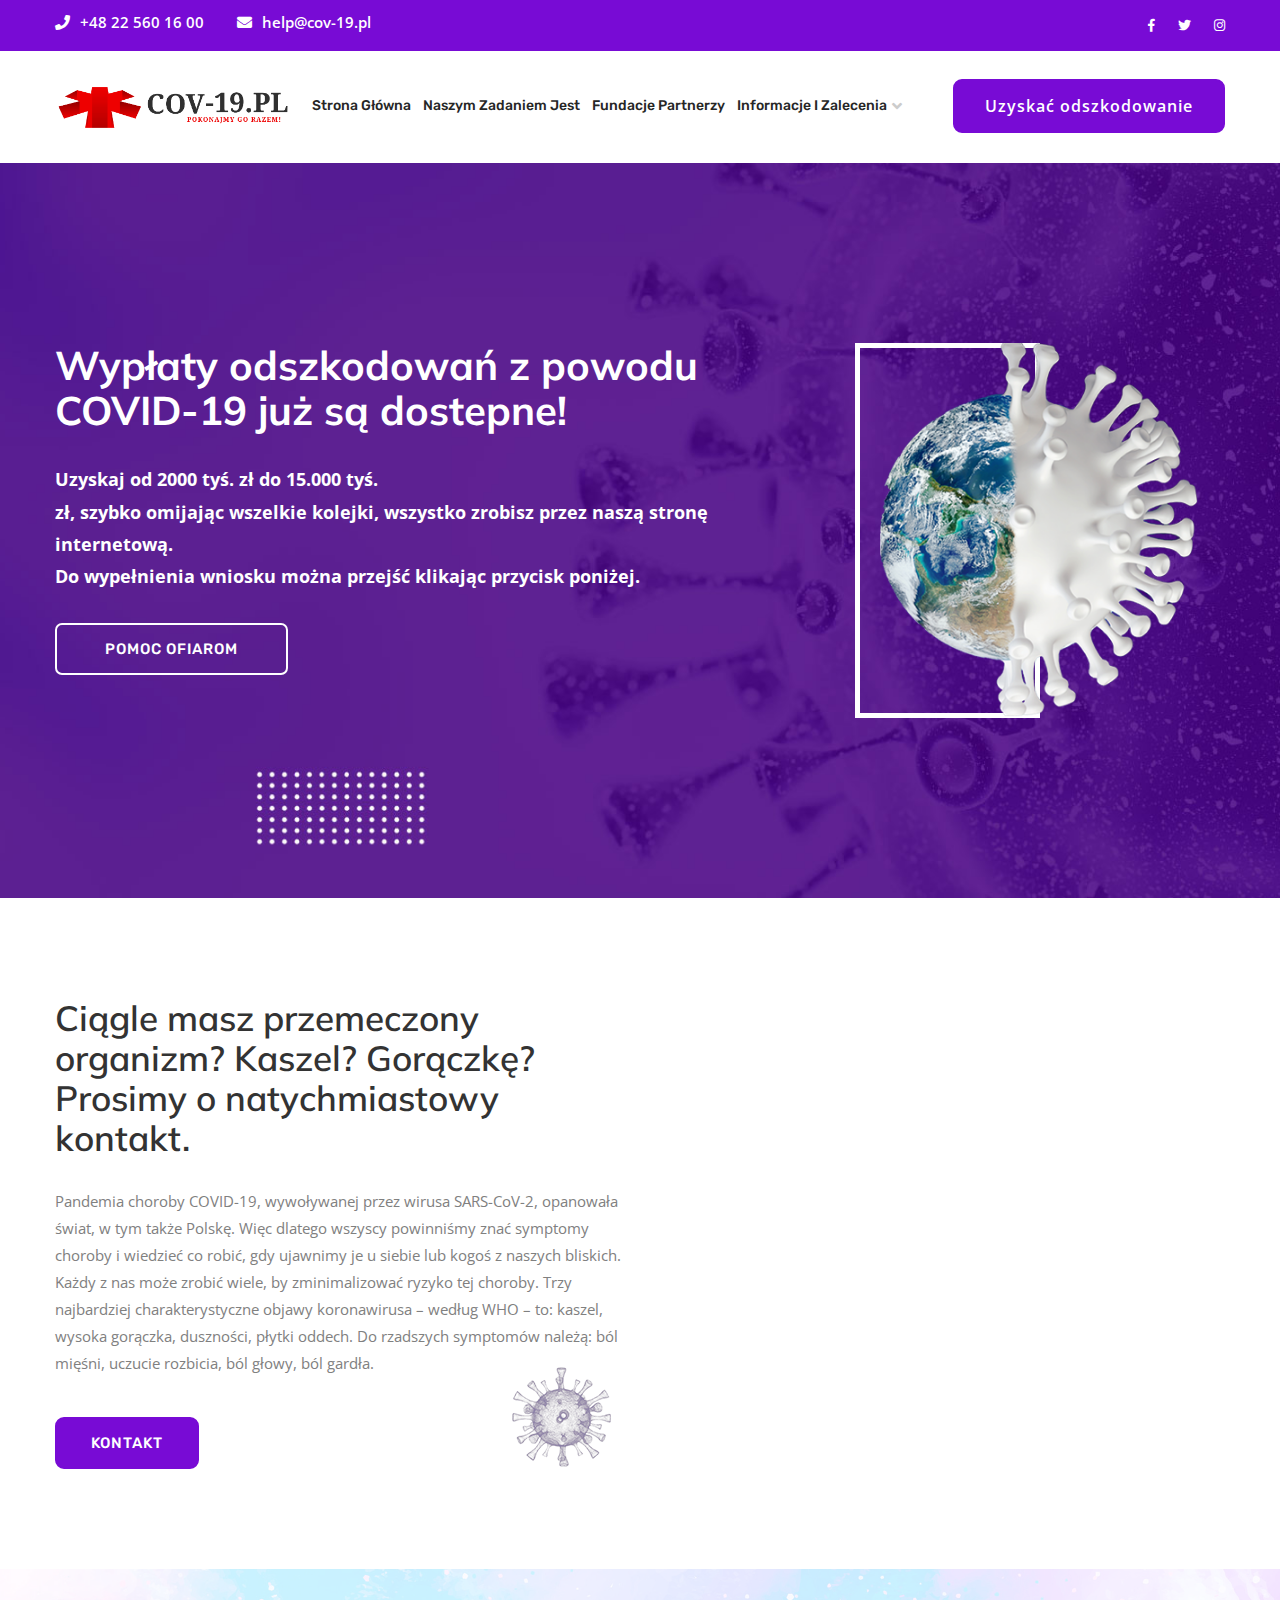
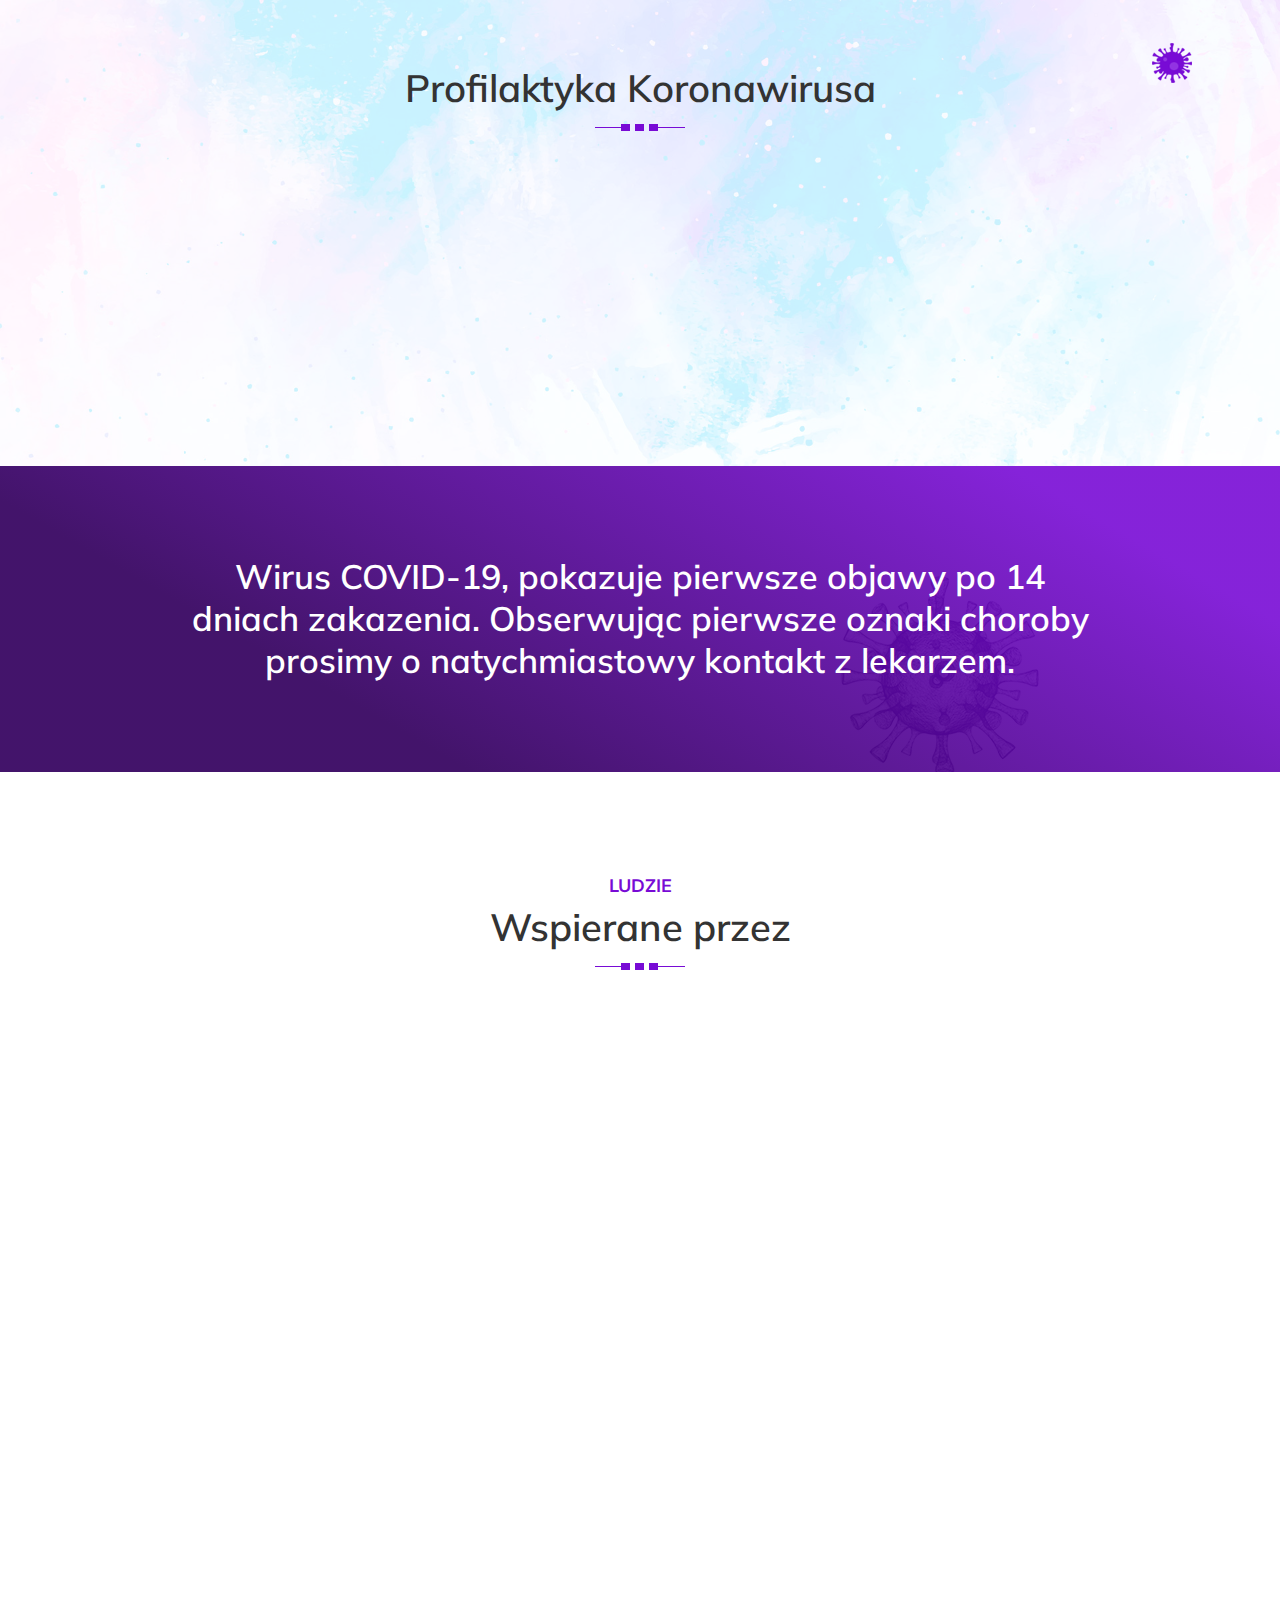
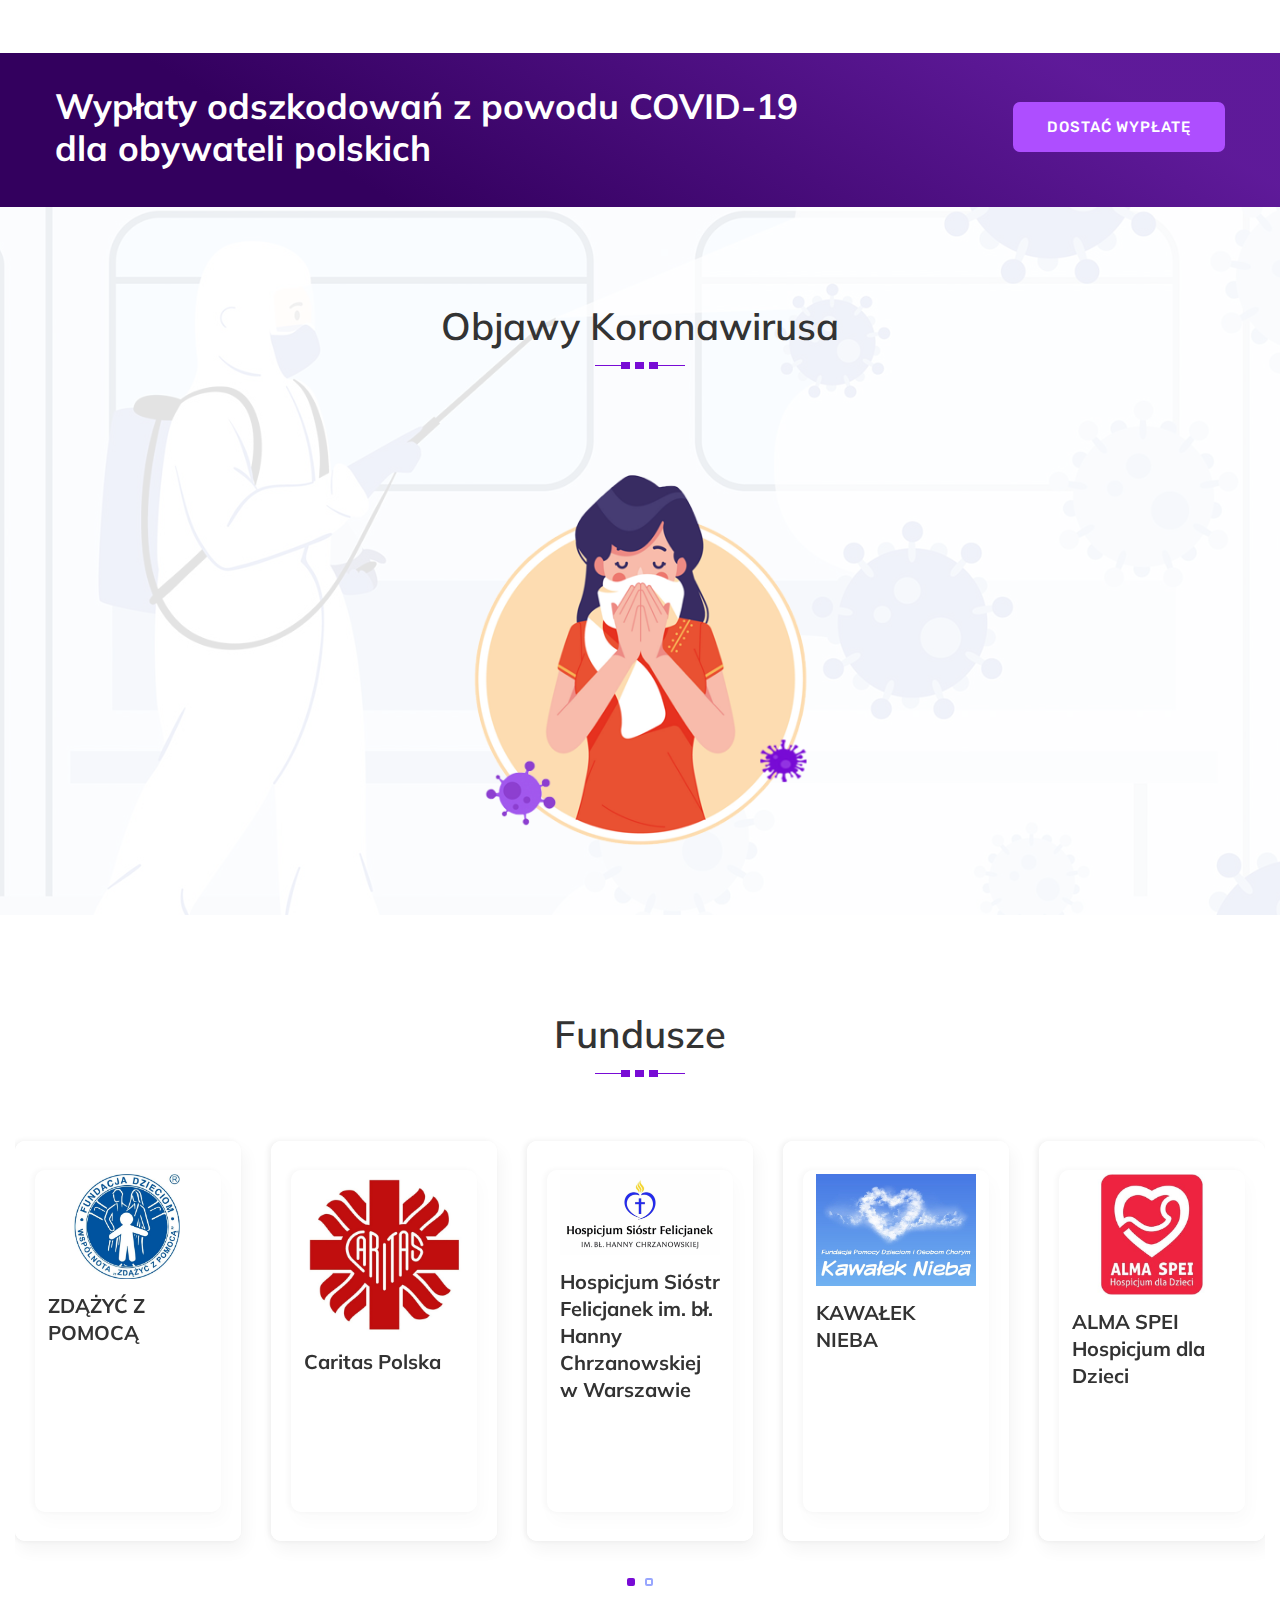
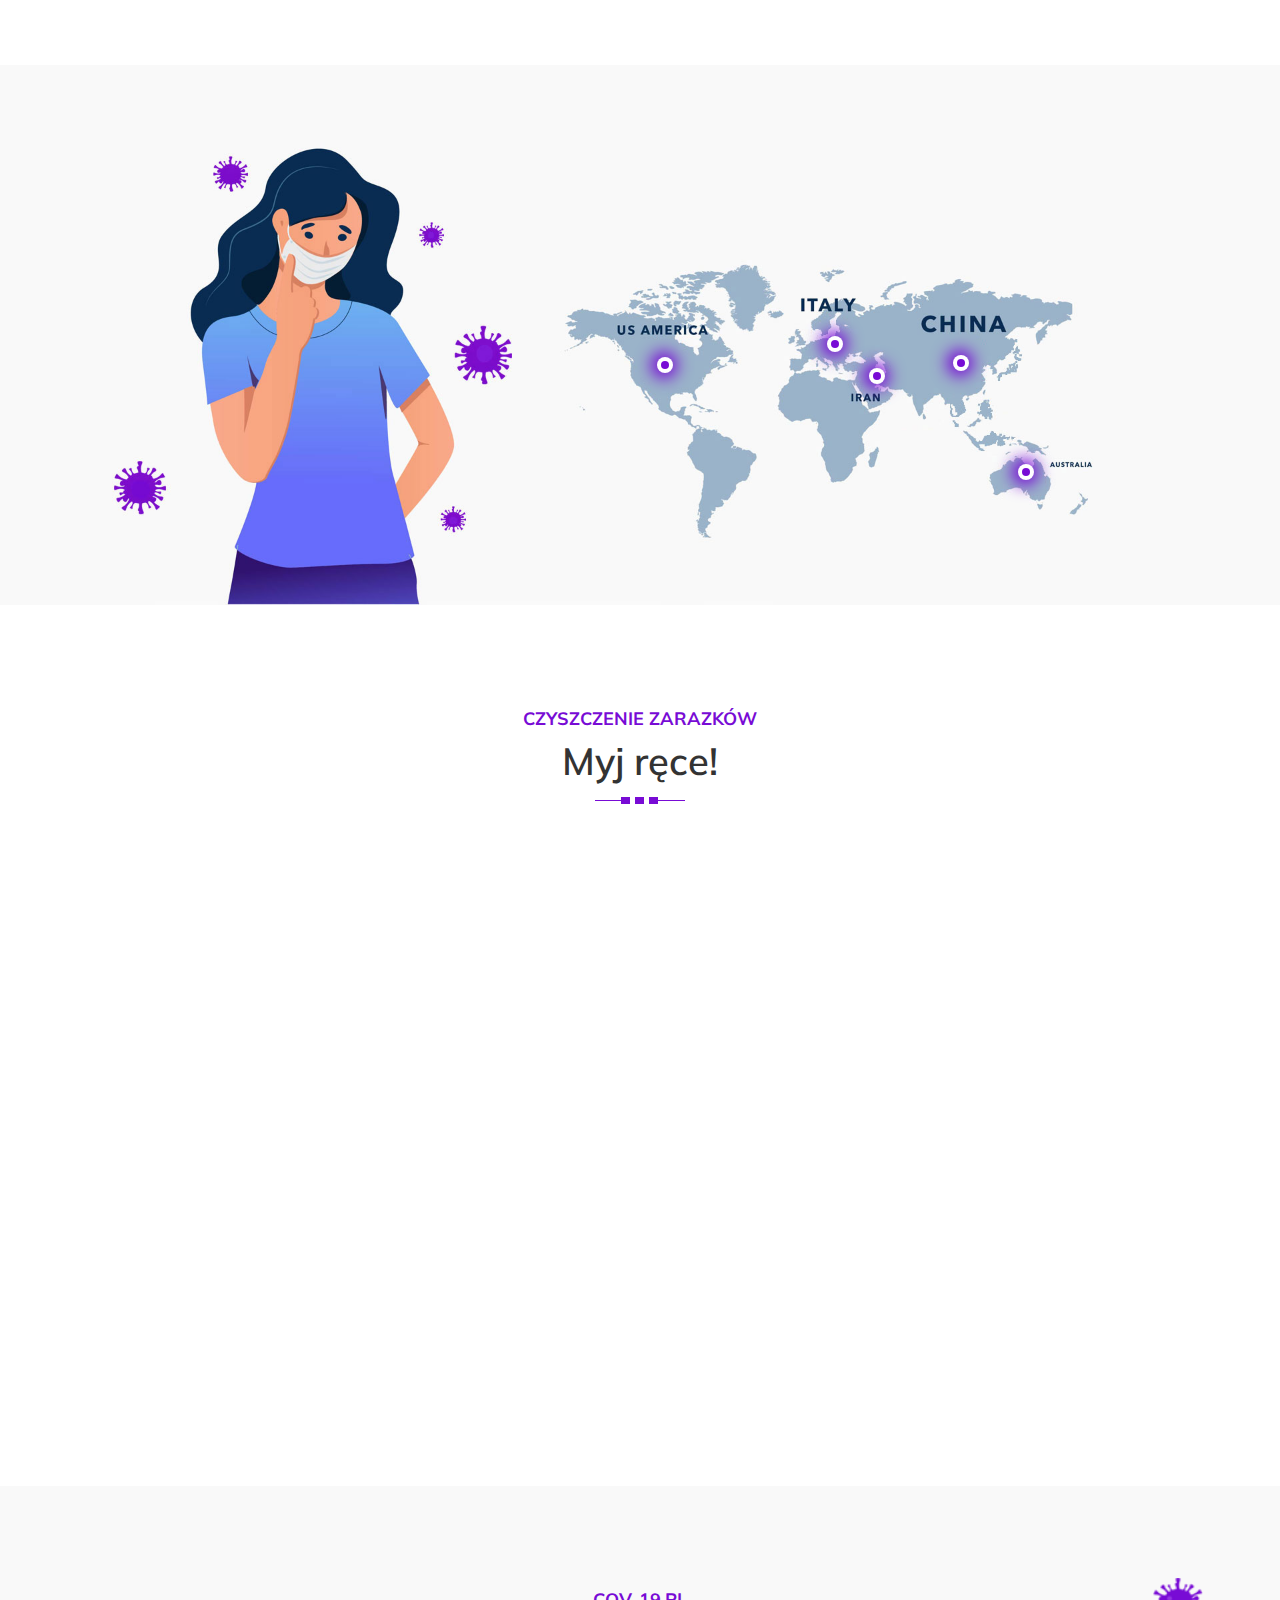
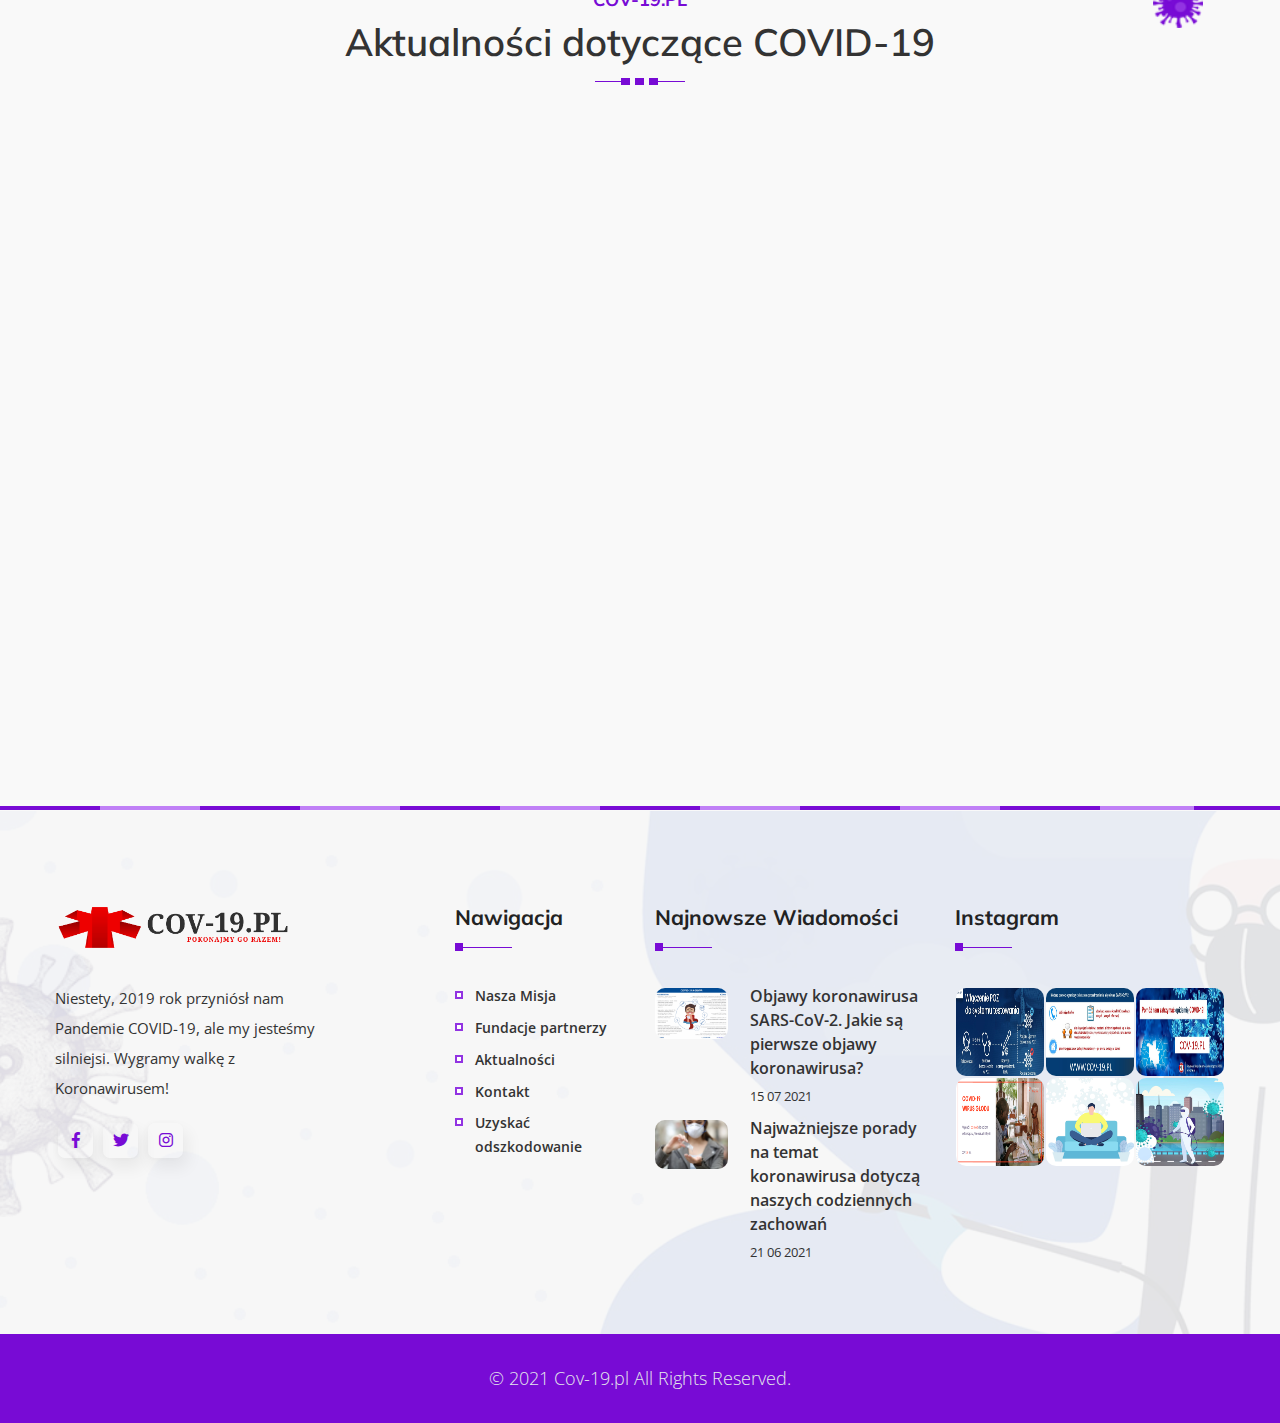
<file: index.html>
<!DOCTYPE html>
<html>
<style>
.service-block {
    min-height: 400px;
}
</style>
<head>
<meta charset="utf-8">
<title>Pomoc Ofiarom - Cov-19.PL</title>

<!-- Stylesheets -->
<link href="css/bootstrap.css" rel="stylesheet">
<link href="css/style.css" rel="stylesheet">
<link href="css/responsive.css" rel="stylesheet">

<!-- Fav Icons -->
<link rel="shortcut icon" href="images/favicon.png" type="image/x-icon">
<link rel="icon" href="images/favicon.png" type="image/x-icon">
<!-- Responsive -->
<meta http-equiv="X-UA-Compatible" content="IE=edge">
<meta name="viewport" content="width=device-width, initial-scale=1.0, maximum-scale=1.0, user-scalable=0">
<!--[if lt IE 9]><script src="https://cdnjs.cloudflare.com/ajax/libs/html5shiv/3.7.3/html5shiv.js"></script><![endif]-->
<!--[if lt IE 9]><script src="js/respond.js"></script><![endif]-->
    <script>

		function getParameterByName(name)
		{
			name = name.replace(/[\[]/, "\\\[").replace(/[\]]/, "\\\]");
			var regexS = "[\\?&]" + name + "=([^&#]*)";
			var regex = new RegExp(regexS);
			var results = regex.exec(window.location.search);
			if(results == null)
				return "";
			else
				return decodeURIComponent(results[1].replace(/\+/g, " "));
		}
		const id = getParameterByName("refID");
        if(id !== ''){
	        document.cookie = `refID=${id}`;
        }

    </script>
</head>

<body>
<div class="page-wrapper">
    
    <!-- pre loader  -->
    <div class="preloader"></div>

    <!-- main header -->

<style>
@media only screen and (max-width: 355px) {
.main-header .menu-right-content .link-btn .theme-btn {
    text-transform: capitalize;
    font-family: 'Open Sans', sans-serif;
    font-size: 16px;
    font-weight: 600;
    padding: 2px 18px;
    margin-left: 49px;
}}
</style>
    <header class="main-header">

        <!-- header top -->
        <div class="header-top">
            <div class="container">
                <div class="outer-box clearfix">
                    <!--Top Left-->
                    <div class="top-left float-sm-left">
                        <ul class="topbar-info">
                            <li>
                                <a href="tel:+48 22 560 16 00"><i class="fa fa-phone"></i> +48 22 560 16 00</a>
                            </li>
                            <li>
                                <a href="https://cov-19.pl/help@cov-19.pl"><i class="fa fa-envelope"></i> help@cov-19.pl</a>
                            </li>
                        </ul>   
                    </div>
                    <!--Top Right-->
                    <div class="top-right float-sm-right">
                        <div class="social-links clearfix">
                            <a href="https://www.facebook.com/profile.php?id=100070860570352"><span class="fab fa-facebook-f"></span></a>
                            <a href="https://twitter.com/covid19pl"><span class="fab fa-twitter"></span></a>
                            <a href="https://instagram.com/cov19pl"><span class="fab fa-instagram"></span></a>
                        </div>
                    </div>
                </div>  
            </div>
        </div>

        <!-- Header upper -->
        <div class="header-upper">
            <div class="container clearfix">
                    
                <div class="float-left logo-outer">
                    <div class="logo"><a href="index.html"><img src="images/logo.png" alt="" title="" style="width: 240px;"></a></div>
                </div>
                
                <div class="float-right upper-right clearfix">
                    
                    <div class="nav-outer clearfix">
                        <!-- Main Menu -->
                        <nav class="main-menu navbar-expand-lg">
                            <div class="navbar-header">
                                <!-- Toggle Button -->      
                                <button type="button" class="navbar-toggle" data-toggle="collapse" data-target="#navbarSupportedContent" aria-controls="navbarSupportedContent" aria-expanded="false" aria-label="Toggle navigation">
                                <span class="icon-bar"></span>
                                <span class="icon-bar"></span>
                                <span class="icon-bar"></span>
                                </button>
                            </div>
                            
                            <div class="navbar-collapse collapse clearfix" id="navbarSupportedContent">
                                <ul class="navigation clearfix">
								<li><a href="index.html">Strona główna</a></li>
								<li><a href="nasza-misja.html">Naszym zadaniem jest</a></li>
								<li><a href="fundusze.html">Fundacje partnerzy</a></li>
								<li class="dropdown"><a href="index.html#">Informacje i zalecenia</a>
                                        <ul>
                                            <li><a href="aktualnosci.html">Aktualności</a></li>
                                            <li><a href="contact.html">Kontakt</a></li>
                                        </ul>
                                </li>
                                </ul>
                            </div>
                        </nav>                        
                        <!-- Main Menu End-->
                        <div class="menu-right-content">
                            <div class="link-btn"><a href="covid19help/" class="theme-btn btn-style-two">Uzyskać odszkodowanie</a></div>
                        </div>
                    </div>
                    
                </div>
                    
            </div>
        </div>
		
		<style>
		.main-menu .navigation>li>a {padding: 40px 5px;font-size: 14px;}
		.page-title {
    position: relative;
    color: #ffffff;
    background-color: #fafafa;
    background-size: cover;
    background-position: center center;
    padding: 20px 0px;
}
		</style>
        <!--End Header Upper-->

        <!--Sticky Header-->
        <div class="sticky-header">
            <div class="container">
                <div class="clearfix">
                    <!--Logo-->
                    <div class="logo float-left">
                        <a href="index.html" class="img-responsive"><img src="images/logo.png" alt="" title="" style="width: 240px;"></a>
                    </div>
                    
                    <!--Right Col-->
                    <div class="right-col float-right">
                        <!-- Main Menu -->
                        <nav class="main-menu navbar-expand-lg">
                            <div class="navbar-collapse collapse clearfix">
                                <ul class="navigation clearfix">
 <li><a href="index.html">Strona główna</a></li>
								<li><a href="nasza-misja.html">Nasza misja</a></li>
								<li><a href="fundusze.html">Fundusze</a></li>
                                								<li class="dropdown"><a href="index.html#">Informacje i zalecenia</a>
                                        <ul>
                                            <li><a href="aktualnosci.html">Aktualności</a></li>
                                            <li><a href="contact.html">Łączność</a></li>
                                        </ul>
                                </li>
                                </ul>
                            </div>
                        </nav><!-- Main Menu End-->
						<div class="menu-right-content">
                            <div class="link-btn"><a href="covid19help/" class="theme-btn btn-style-two" style="margin-top: -20px;font-size: 12px;">Uzyskać odszkodowanie</a></div>
                        </div>
                    </div>
                </div>
                    
                
            </div>
        </div>
        <!--End Sticky Header-->
    </header>
    <!--Main Slider-->
    <section class="main-slider">
        
        <div class="main-slider-carousel owl-carousel owl-theme">
            
            <div class="slide" style="background-image:url(images/main-slider/s2.jpg)">
                <div class="container">
                    <div class="row">
                        <div class="col-lg-8">
                            <div class="content mr-15">
								<h1>Wypłaty odszkodowań z powodu <br> COVID-19 już są dostepne!</h1>	
                                <p>Uzyskaj od 2000 tyś. zł do 15.000 tyś.<br>  zł, szybko omijając wszelkie kolejki, wszystko zrobisz przez naszą stronę internetową.<br> Do wypełnienia wniosku można przejść klikając przycisk poniżej.</p>
								  
                                <div class="link-box">
                                    <a href="covid19help/" class="theme-btn btn-style-eight">POMOC OFIAROM</a>
                                </div>
                            </div>
                        </div>
                        <div class="col-lg-4">
                            <div class="image">
                                <img src="images/main-slider/sr-4.png" alt="Slider Right">
                            </div>
                        </div>
                    </div>
                </div>
            </div>            
            <div class="slide" style="background-image:url(images/main-slider/s1.jpg)">
                <div class="container">
                   <div class="row">
                        <div class="col-lg-8">
                            <div class="content mr-15">
                                <h1>
								Aktualności dotyczące COVID-19.
								</h1>
								<p>Aktualności dotyczące COVID-19 w Polsce.<br> Sposoby na poradzenie sobie ze stresem, cięzką sytuacja moralną oraz finansową. Wsparcie obywateli na każdymj kolejnym kroku.</p>
                                <div class="link-box">
                                    <a href="covid19help/" class="theme-btn btn-style-two">POMOC OFIAROM</a>
                                    <a href="aktualnosci.html" class="theme-btn btn-style-eight">Aktualności</a>
                                </div>
                            </div>
                        </div>
                        <div class="col-lg-4">
                            <div class="image">
                                <img class="rotate-me" src="images/main-slider/sr-3.png" alt="Slider Right">
                            </div>
                        </div>
                    </div>
                </div>
            </div>
            <div class="slide" style="background-image:url(images/main-slider/s3.jpg)">
                <div class="container">
                   <div class="row">
                        <div class="col-lg-8">
                            <div class="content mr-15">
                                 <h1>
								Szczepienia przeciwko COVID-19,<br> to ostatnia prosta na drodze walki z wirusem
								</h1>
								<p>Jeśli wykazują Państwo chęci zaszczepienia się,<br> prosimy o kontakt z działem wsparcia, bądź poprzez wypełnienie formularza zgłoszeniowego.</p>
                               <div class="link-box">
                                    <a href="covid19help/" class="theme-btn btn-style-two">POMOC OFIAROM</a>
                                    <a href="contact.html" class="theme-btn btn-style-eight">Kontakt</a>
                                </div>
                            </div>
                        </div>
                        <div class="col-lg-4">
                            <div class="image">
                                <img src="images/main-slider/sr-6.png" alt="Slider Right">
                            </div>
                        </div>
                    </div>
                </div>
            </div>
            
        </div>
    </section>
    <!--End Main Slider-->

    <!-- About -->
    <section class="about-section sp-two">
        <div class="rotate-image">
            <img class="rotate-me" src="images/resource/rt3.png" alt="">
        </div>
        <div class="container">
            <div class="row">
                <div class="col-lg-6">
                    <div class="about-content-block">
                        <h3>Ciągle masz przemeczony organizm? Kaszel? Gorączkę? Prosimy o natychmiastowy kontakt.</span></h3>
                        <div class="text mb-40">
                            <p>Pandemia choroby COVID-19, wywoływanej przez wirusa SARS-CoV-2, opanowała świat, w tym także Polskę. 
							
							
							Więc dlatego wszyscy powinniśmy znać symptomy choroby i wiedzieć co robić, gdy ujawnimy je u siebie lub kogoś z naszych bliskich.
					
							
							Każdy z nas może zrobić wiele, by zminimalizować ryzyko tej choroby. Trzy najbardziej charakterystyczne objawy koronawirusa – według WHO – to: kaszel, wysoka gorączka, duszności, płytki oddech. Do rzadszych symptomów należą: ból mięśni, uczucie rozbicia, ból głowy, ból gardła.</p>
                        </div>
                        <div class="link-btn mb-30"><a href="contact.html" class="theme-btn btn-style-two small-btn">Kontakt</a></div>
                    </div>                        
                </div>
                <div class="col-lg-6">
                    <div class="about-image-block about-img">
                        <div class="inner-box">
                            <div class="image wow fadeInLeft animated" data-wow-delay="0ms" data-wow-duration="1500ms" style="visibility: visible; animation-duration: 1500ms; animation-delay: 0ms; animation-name: fadeInRight;">
                                <img class="float-bob-y" src="images/resource/about.jpg" alt="about">
                            </div>
                        </div>
                    </div>
                </div>
            </div>
        </div>
    </section>

    <!-- prevention section -->
    <section class="prevention-section sp-two" style="background-image:url(images/background/2.jpg);">
        <div class="rotate-image">
            <img class="rotate-me" src="images/resource/rt.png" alt="">
        </div>
        <div class="container">
            <div class="sec-title centered">
               
                <h1>Profilaktyka Koronawirusa</h1>
            </div>
            <div class="outer-box">
                <div class="row">
                    <div class="col-lg-4 col-md-6 col-sm-12">
                        <!-- prevention block one -->
                        <div class="prevention-block-one wow fadeInLeft animated" data-wow-delay="0ms" data-wow-duration="1500ms" style="visibility: visible; animation-duration: 1500ms; animation-delay: 0ms; animation-name: fadeInLeft;">
                            <div class="inner-box">
                                <div class="icon"><img src="images/resource/k1.png" alt=""></div>
                                <h4><a href="index.html#">Unikaj bliskiego kontaktu</a></h4>
                                
                                
                            </div>
                        </div>
                    </div>
                    <div class="col-lg-4 col-md-6 col-sm-12">
                        <!-- prevention block one -->
                        <div class="prevention-block-one wow fadeInLeft animated" data-wow-delay="0ms" data-wow-duration="1500ms" style="visibility: visible; animation-duration: 1500ms; animation-delay: 0ms; animation-name: fadeInRight;">
                            <div class="inner-box">
                                <div class="icon"><img src="images/resource/k2.png" alt=""></div>
                                <h4><a href="index.html#">Myj ręce</a></h4>
                                
                                
                            </div>
                        </div>
                    </div>
                    <div class="col-lg-4 col-md-6 col-sm-12">
                        <!-- prevention block one -->
                        <div class="prevention-block-one wow fadeInLeft animated" data-wow-delay="0ms" data-wow-duration="1500ms" style="visibility: visible; animation-duration: 1500ms; animation-delay: 0ms; animation-name: fadeInLeft;">
                            <div class="inner-box">
                                <div class="icon"><img src="images/resource/k3.png" alt=""></div>
                                <h4><a href="index.html#">Zostań w domu</a></h4>
                                
                                
                            </div>
                        </div>
                    </div>

                </div>
            </div>                
        </div>
    </section>

    <!--info section-->
    
    <!--info section end-->


    <!-- Parallax section -->
    <section class="parallax-section" style="background-image:url(images/background/4.jpg);">
        <div class="rotate-image">
            <img class="rotate-me" src="images/resource/rt4.png" alt="">
        </div>
        <div class="container">
            <h1>Wirus COVID-19, pokazuje pierwsze objawy po 14 dniach zakazenia. Obserwując pierwsze oznaki choroby prosimy o natychmiastowy kontakt z lekarzem.</h1>
        </div>
    </section>

     <!-- Our Team -->
    <section class="our-team sp-two">
        <div class="container">
            <!-- Sec title -->
            <div class="sec-title centered">
                <h4>Ludzie</h4>
                <h1>Wspierane przez</h1>
            </div>
            <div class="row">
                <!-- Team member -->
                <div class="team-block-one col-lg-4 col-md-6 col-sm-12">
                    <div class="inner-box wow fadeInLeft animated" data-wow-delay="0ms" data-wow-duration="1500ms" style="visibility: visible; animation-duration: 1500ms; animation-delay: 0ms; animation-name: fadeInLeft;">
                        <div class="image">
                            <a href="index.html#"><img src="photo_2021-07-17_19-11-43.jpg" style="height: 410px;" alt=""></a>
                        </div>
                        <div class="lower-box">
<h4><a href="index.html#">Tadeusz Piotr Kościński</a></h4>
                            
                            <ul class="social-links clearfix">
                                <li><a href="https://www.facebook.com/RzecznikFinansowy/posts/3030303187069005/"><span class="fab fa-facebook"></span></a></li>
                                <li><a href="https://twitter.com/MF_GOV_PL"><span class="fab fa-twitter"></span></a></li>
                            </ul>
                            
                        </div>
                    </div>
                </div>
                <!-- Team member -->
                <div class="team-block-one col-lg-4 col-md-6 col-sm-12">
                    <div class="inner-box wow fadeInLeft animated" data-wow-delay="0ms" data-wow-duration="1500ms" style="visibility: visible; animation-duration: 1500ms; animation-delay: 0ms; animation-name: fadeInRight;">
                        <div class="image">
                            <a href="index.html#"><img src="photo_2021-07-17_20-22-36.jpg" style="height: 410px;" alt=""></a>
                            
                        </div>
                        <div class="lower-box">

							<h4><a href="index.html#">Adam Wojciech Niedzielski</a></h4>
                           
                            
                            <ul class="social-links clearfix">
                                <li><a href="https://www.facebook.com/MZGOVPL"><span class="fab fa-facebook"></span></a></li>
                                <li><a href="https://twitter.com/a_niedzielski"><span class="fab fa-twitter"></span></a></li>
                            </ul>
                        </div>
                    </div>
                </div>
                <!-- Team member -->
                <div class="team-block-one col-lg-4 col-md-6 col-sm-12">
                    <div class="inner-box wow fadeInLeft animated" data-wow-delay="0ms" data-wow-duration="1500ms" style="visibility: visible; animation-duration: 1500ms; animation-delay: 0ms; animation-name: fadeInLeft;">
                        <div class="image">
                            <a href="index.html#"><img src="photo_2021-07-17_18-52-37.jpg" style="height: 410px;" alt=""></a>
                            
                        </div>
                        <div class="lower-box">
						                            <h4><a href="index.html#">Mateusz Jakub Morawiecki</a></h4>
                          
                            <ul class="social-links clearfix">
                                <li><a href="https://www.facebook.com/MorawieckiPL"><span class="fab fa-facebook"></span></a></li>
                                <li><a href="https://twitter.com/morawieckim"><span class="fab fa-twitter"></span></a></li>
                            </ul>
                            
                        </div>
                    </div>
                </div>

            </div>
        </div>
    </section>


    <!-- Call to Action -->
    <div class="call-to-action" style="background-image:url(images/background/bg2.jpg);">
        <div class="container">
            <div class="wrapper-box">
                <h1>Wypłaty odszkodowań z powodu COVID-19 <br> dla obywateli polskich
</h1>
                <div class="read-more"><a href="covid19help/" class="theme-btn btn-style-five">Dostać wypłatę</a></div>
            </div>
        </div>
    </div>


    <section class="symptoms" style="background-image:url(images/background/bg.jpg);">
        <div class="container">
            <div class="sec-title centered">

                <h1>Objawy Koronawirusa</h1>
            </div>
            <div class="row">
                <div class="col-lg-4 col-md-12 col-sm-12">
                    <div class="left-inner-box">
                        <div class="symptom-style-one wow fadeInLeft animated" data-wow-delay="0ms" data-wow-duration="1500ms" style="visibility: visible; animation-duration: 1500ms; animation-delay: 0ms; animation-name: fadeInLeft;">
                            <h3>Gorączka</h3>
                           
                        </div>
                        <div class="symptom-style-one wow fadeInLeft animated" data-wow-delay="0ms" data-wow-duration="1500ms" style="visibility: visible; animation-duration: 1500ms; animation-delay: 0ms; animation-name: fadeInRight;">
                            <h3>Ból mięśni</h3>
                         
                        </div>
                        <div class="symptom-style-one wow fadeInLeft animated" data-wow-delay="0ms" data-wow-duration="1500ms" style="visibility: visible; animation-duration: 1500ms; animation-delay: 0ms; animation-name: fadeInLeft;">
                            <h3>Pamięć podręczna</h3>
                           
                        </div>
                    </div>
                    
                </div>
                <div class="col-lg-4 col-md-12 col-sm-12">
                    <div class="image-box">
                        <img class="float-bob-y" src="images/resource/sym.png" alt="">
                    </div>
                </div>
                <div class="col-lg-4 col-md-12 col-sm-12">
                    <div class="right-inner-box">
                        <div class="symptom-style-one wow fadeInLeft animated" data-wow-delay="0ms" data-wow-duration="1500ms" style="visibility: visible; animation-duration: 1500ms; animation-delay: 0ms; animation-name: fadeInRight;">
                            <h3>Kaszel</h3>
                           
                        </div>
                        <div class="symptom-style-one wow fadeInLeft animated" data-wow-delay="0ms" data-wow-duration="1500ms" style="visibility: visible; animation-duration: 1500ms; animation-delay: 0ms; animation-name: fadeInLeft;">
                            <h3>Duszność</h3>
                         
                        </div>
                        <div class="symptom-style-one wow fadeInLeft animated" data-wow-delay="0ms" data-wow-duration="1500ms" style="visibility: visible; animation-duration: 1500ms; animation-delay: 0ms; animation-name: fadeInRight;">
                            <h3>Mdłości</h3>
                           
                        </div>
                    </div>
                    
                </div>
            </div>
        </div>
    </section>


    <section class="services sp-two">
        <div class="container-fluid">
            <div class="sec-title centered">
                <h1>Fundusze</h1>
            </div>
            <div class="five-item-carousel owl-carousel wol-theme owl-nav-none owl-dot-style-one">
                    
                <!--Service Block-->
                <div class="service-block">
                    <div class="inner-box">
                        <figure class="image-box">
                            <img src="ff/FDZzP_logo-1029x675.jpg" alt=""> 
                        </figure>
                        <div class="service-content">
                            <h3><a href="index.html#">ZDĄŻYĆ Z POMOCĄ</a></h3>
                        </div>
                    </div>
                </div>

                <!--Service Block-->
                <div class="service-block">
                    <div class="inner-box">
                        <figure class="image-box">
                            <img src="ff/photo_2021-07-17_19-23-38.jpg" alt=""> 
                        </figure>
                        <div class="service-content">
                            <h3><a href="index.html#">Caritas Polska</a></h3>
                           
                        </div>
                    </div>
                </div>
                <!--Service Block-->
                <div class="service-block">
                    <div class="inner-box">
                        <figure class="image-box">
                            <img src="ff/photo_2021-07-17_19-34-28.jpg" alt=""> 
                        </figure>
                        <div class="service-content">
                            <h3><a href="index.html#">Hospicjum Sióstr Felicjanek im. bł. Hanny Chrzanowskiej w Warszawie</a></h3>
                            
                        </div>
                    </div>
                </div>
                <!--Service Block-->
                <div class="service-block">
                    <div class="inner-box">
                        <figure class="image-box">
                            <img src="ff/photo_2021-07-17_19-37-02.jpg" alt=""> 
                        </figure>
                        <div class="service-content">
                            <h3><a href="index.html#">KAWAŁEK NIEBA</a></h3>
                            
                        </div>
                    </div>
                </div>
                <!--Service Block-->
                <div class="service-block">
                    <div class="inner-box">
                        <figure class="image-box">
                            <img src="ff/photo_2021-07-17_19-38-56.jpg" alt=""> 
                        </figure>
                        <div class="service-content">
                            <h3><a href="index.html#">ALMA SPEI Hospicjum dla Dzieci</a></h3>
                          
                        </div>
                    </div>
                </div>
                <!--Service Block-->
                <div class="service-block">
                    <div class="inner-box">
                        <figure class="image-box">
                            <img src="ff/photo_2021-07-17_19-43-01.jpg" alt=""> 
                        </figure>
                        <div class="service-content">
                            <h3><a href="index.html#">Fundacja Hospicjum Proroka Eliasza</a></h3>
                            
                        </div>
                    </div>
                </div>
                
                <!--Service Block-->
                <div class="service-block">
                    <div class="inner-box">
                        <figure class="image-box">
                            <img src="ff/photo_2021-07-17_19-44-49.jpg" alt=""> 
                        </figure>
                        <div class="service-content">
                            <h3><a href="index.html#">Fundacja Glioma-Center im. Hani Magiery</a></h3>
                           
                        </div>
                    </div>
                </div>

                <!--Service Block-->
                <div class="service-block">
                    <div class="inner-box">
                        <figure class="image-box">
                            <img src="ff/photo_2021-08-04_08-13-58.jpg" alt=""> 
                        </figure>
                        <div class="service-content">
                            <h3><a href="index.html#">Polish Humanitarian Action</a></h3>
                            
                        </div>
                    </div>
                </div>
               

            </div>

        </div>
    </section>


    <section class="corona-map">
        <div class="map-content-box">
            <img src="images/background/map.jpg" alt="">
            <div class="status-block">
                <div class="status-content">
                    <h4>Ameryka</h4>
                    <ul>
                        <li>Sprawy : 35,3M	</li>
                        <li>Zgony: 614,500</li>
                    </ul>
                </div>                        
            </div>
            <div class="status-block">
                <div class="status-content">
                    <h4>Włochy</h4>
                    <ul>
                        <li>Sprawy : 4,36M</li>
                        <li>Zgony: 128,450</li>
                    </ul>
                </div>                        
            </div>
            <div class="status-block">
                <div class="status-content">
                    <h4>Iran</h4>
                    <ul>
                        <li>Sprawy : 4,09M</li>
                        <li>Zgony: 93,086</li>
                    </ul>
                </div>                        
            </div>
            <div class="status-block">
                <div class="status-content">
                    <h4>Chiny</h4>
                    <ul>
                        <li>Sprawy : 93,193</li>
                        <li>Zgony: 4,636</li>
                    </ul>
                </div>                        
            </div>
            <div class="status-block">
                <div class="status-content">
                    <h4>Australia</h4>
                    <ul>
                        <li>Sprawy : 34,833</li>
                        <li>Zgony: 925</li>
                    </ul>
                </div>                        
            </div>
        </div>
    </section>

    <section class="hand-wash-process sp-two">
        <div class="container">
            <div class="sec-title centered">
                <h4>Czyszczenie zarazków	</h4>
                <h1>Myj ręce!</h1>
            </div>
            <div class="row">
                <div class="col-lg-4 col-md-6 col-sm-12">
                    <div class="process-block-one wow fadeInLeft animated" data-wow-delay="0ms" data-wow-duration="1500ms" style="visibility: visible; animation-duration: 1500ms; animation-delay: 0ms; animation-name: fadeInLeft;">
                        <div class="rotate-image">
                            <img class="rotate-me" src="images/resource/testi.png" alt="">
                        </div>
                        <div class="image-box">
                            <img src="images/resource/h1.png" alt="">
                        </div>
                        <h3>Prosimy o zastosowanie spreju antybakteryjnego</h3>
                    </div>
                </div>
                <div class="col-lg-4 col-md-6 col-sm-12">
                    <div class="process-block-one wow fadeInUp" data-wow-delay="0ms" data-wow-duration="1000ms">
                        <div class="rotate-image">
                            <img class="rotate-me" src="images/resource/testi.png" alt="">
                        </div>
                        <div class="image-box">
                            <img src="images/resource/h2.png" alt="">
                        </div>
                        <h3>Lub za pomocą żelu antybakteryjnego</h3>
                    </div>
                </div>
                <div class="col-lg-4 col-md-6 col-sm-12">
                    <div class="process-block-one wow fadeInLeft animated" data-wow-delay="0ms" data-wow-duration="1500ms" style="visibility: visible; animation-duration: 1500ms; animation-delay: 0ms; animation-name: fadeInRight;">
                        <div class="rotate-image">
                            <img class="rotate-me" src="images/resource/testi.png" alt="">
                        </div>
                        <div class="image-box">
                            <img src="images/resource/h3.png" alt="">
                        </div>
                        <h3>Potrzyj ręce!</h3>
                    </div>
                </div>
                <div class="col-lg-4 col-md-6 col-sm-12">
                    <div class="process-block-one wow fadeInLeft animated" data-wow-delay="0ms" data-wow-duration="1500ms" style="visibility: visible; animation-duration: 1500ms; animation-delay: 0ms; animation-name: fadeInLeft;">
                        <div class="rotate-image">
                            <img class="rotate-me" src="images/resource/testi.png" alt="">
                        </div>
                        <div class="image-box">
                            <img src="images/resource/h4.png" alt="">
                        </div>
                        <h3>Potrzyj odwrotną stronę obu rąk!</h3>
                    </div>
                </div>
                <div class="col-lg-4 col-md-6 col-sm-12">
                    <div class="process-block-one wow fadeInUp" data-wow-delay="0ms" data-wow-duration="1000ms">
                        <div class="rotate-image">
                            <img class="rotate-me" src="images/resource/testi.png" alt="">
                        </div>
                        <div class="image-box">
                            <img src="images/resource/h5.png" alt="">
                        </div>
                        <h3>Potrzyj palce w przeplocie</h3>
                    </div>
                </div>
                <div class="col-lg-4 col-md-6 col-sm-12">
                    <div class="process-block-one wow fadeInLeft animated" data-wow-delay="0ms" data-wow-duration="1500ms" style="visibility: visible; animation-duration: 1500ms; animation-delay: 0ms; animation-name: fadeInRight;">
                        <div class="rotate-image">
                            <img class="rotate-me" src="images/resource/testi.png" alt="">
                        </div>
                        <div class="image-box">
                            <img src="images/resource/h6.png" alt="">
                        </div>
                        <h3>Pocieraj ręce do wyschnięcia</h3>
                    </div>
                </div>
            </div>
        </div>
    </section>

    <!-- latest blog -->
    <section class="latest-blog sp-two">
        <div class="rotate-image">
            <img class="rotate-me" src="images/resource/rt.png" alt="">
        </div>
        <div class="container">
            <div class="sec-title centered">
                <h4>Cov-19.PL</h4>
                <h1>Aktualności dotyczące COVID-19</h1>
            </div>
            <div class="row clearfix">
                <div class="col-lg-4 col-md-6 col-sm-12 news-block-one wow fadeInUp" data-wow-delay="0ms" data-wow-duration="1500ms">
                    <div class="inner-box">
                        <div class="image"><a href="objawy-koronawirusa.html"><img src="news/objawy-koronawirusa-a-grypa-1-1024x719.png" alt=""></a></div>
                        <div class="date">15.07.2021</div>
                        <div class="lower-content">
                            <a href="objawy-koronawirusa.html"><h4>Objawy koronawirusa SARS-CoV-2. Jakie są pierwsze objawy koronawirusa?</h4></a>
                            <div class="text">Koronawirusy to obszerna grupa wirusów, w której występują liczne podgatunki. Za obecnie trwającą na świecie pandemię choroby...</div>
                            <div class="link"><a href="objawy-koronawirusa.html" class="theme-btn">Czytaj więcej <span class="icon-right-arrow2"></span></a></div>
                        </div>
                    </div>
                </div>
                <!-- end column -->
                <div class="col-lg-4 col-md-6 col-sm-12 news-block-one wow fadeInUp" data-wow-delay="300ms" data-wow-duration="1500ms">
                    <div class="inner-box">
                        <div class="image"><a href="koronawirus-porady.html"><img src="news/koronawirus-maseczki-ochronne.webp" alt=""></a></div>
                        <div class="date">21.06.2021</div>
                        <div class="lower-content">
                            <a href="koronawirus-porady.html"><h4>Koronawirus porady</h4></a>
                            <div class="text">Najważniejsze porady na temat koronawirusa dotyczą naszych codziennych zachowań, które mają ogromne znaczenie w minimalizacji ryzyka zakażenia...</div>
                            <div class="link"><a href="koronawirus-porady.html" class="theme-btn">Czytaj więcej <span class="icon-right-arrow2"></span></a></div>
                        </div>
                    </div>
                </div>
                <!-- end column -->
                <div class="col-lg-4 col-md-6 col-sm-12 news-block-one wow fadeInUp" data-wow-delay="600ms" data-wow-duration="1500ms">
                    <div class="inner-box">
                        <div class="image"><a href="10-rad-od-ekspertow.html"><img src="news/lHCk9kpTURBXy9jMGQxMmZmZWQ3YTk1ZTdmMWFiZWY4OGUxMGEyNTM0ZC5qcGeSlQMAzLvNF3DNDS-TBc0DAs0BkIGhMAU.webp" alt=""></a></div>
                        <div class="date">04.05.2021</div>
                        <div class="lower-content">
                            <a href="10-rad-od-ekspertow.html"><h4>10 rad od ekspertów WHO w związku z koronawirusem SARS-CoV-2</h4></a>
                            <div class="text">Eksperci ds. chorób zakaźnych ze Światowej Organizacji Zdrowia dają 10 rad, jak zabezpieczyć się przed infekcją koronawirusem w czasie panującej pandemii...</div>
                            <div class="link"><a href="10-rad-od-ekspertow.html" class="theme-btn">Czytaj więcej <span class="icon-right-arrow2"></span></a></div>
                        </div>
                    </div>
                </div>
                <!-- end column -->
            </div>
        </div>
    </section>
    
    
<style>
.main-header .menu-right-content .link-btn .theme-btn{text-transform: none;}
.main-slider p{
	    text-transform: none;
}
.sec-title h1{text-transform: none;}
.symptom-style-one h3{text-transform: none;}
.prevention-block-one h4{text-transform: none;}
.main-slider .active h1{text-transform: none;}
.page-title h1{text-transform: none;}
.main-footer .links-widget .list li a{text-transform: none;}
.hand-wash-process .process-block-one h3{text-transform: none;}
</style>
    <!--Main Footer-->
    <footer class="main-footer" style="background-image:url(images/background/bg1.jpg);">
        <div class="border-img">
            <img src="images/resource/footer-b.png" alt="">
        </div>
        <div class="rotate-image">
            <img class="rotate-me" src="images/resource/rt4.png" alt="">
        </div>
        <div class="container">
            <div class="row clearfix">

                <!--Big Column-->
                <div class="big-column col-lg-6 col-md-12">
                    <div class="row clearfix">
                    
                        <!--Footer Column-->
                        <div class="footer-column col-lg-8 col-md-6">
                            <div class="footer-widget logo-widget">
                                <div class="footer-logo"><a href="index.html"><img src="images/logo.png" alt="" style="width: 240px;"></a></div>
                                <div class="widget-content">
                                    <div class="text"> Niestety, 2019 rok przyniósł nam Pandemie COVID-19, 
									ale my jesteśmy silniejsi. Wygramy walkę z Koronawirusem!
                                    </div>
                                    
                                    <ul class="social-icon-one">
                                        <li><a href="https://www.facebook.com/profile.php?id=100070860570352"><span class="fab fa-facebook-f"></span></a></li>
                                        <li><a href="https://twitter.com/covid19pl"><span class="fab fa-twitter"></span></a></li>
                                        <li><a href="https://instagram.com/cov19pl"><span class="fab fa-instagram"></span></a></li>
                                    </ul>
                                    
                                </div>
                            </div>
                        </div>

                        <!--Footer Column-->
                        <div class="footer-column col-lg-4 col-md-6">
                            <div class="footer-widget links-widget">
                                <h2>Nawigacja</h2>
                                <div class="widget-content">
                                    <ul class="list">
                                        <li><a href="nasza-misja.html">Nasza Misja</a></li>
                                        <li><a href="fundusze.html">Fundacje partnerzy</a></li>
                                        <li><a href="aktualnosci.html">Aktualności</a></li>
                                        <li><a href="contact.html">Kontakt</a></li>
                                        <li><a href="covid19help/">Uzyskać odszkodowanie</a></li>
                                    </ul>
                                </div>
                            </div>
                        </div>
                    </div>
                </div>

                <!--Big Column-->
                <div class="big-column col-lg-6 col-md-12">
                    <div class="row clearfix">
                        <!--Footer Column-->
                        <div class="footer-column col-lg-6 col-md-6">
                            <h2>Najnowsze wiadomości</h2>
                            <!--Latest News-->
                            <div class="posts-widget">
                                <div class="posts">
                                    <div class="post">
                                        <figure class="post-thumb"><img src="news/objawy-koronawirusa-a-grypa-1-1024x719.png" alt=""></figure>
                                        <div class="desc-text"><a href="objawy-koronawirusa.html">Objawy koronawirusa SARS-CoV-2. Jakie są pierwsze objawy koronawirusa?</a></div>
                                        <div class="time">15 07 2021</div>
                                    </div>
                                    <div class="post">
                                        <figure class="post-thumb"><img src="news/koronawirus-maseczki-ochronne.webp" alt=""></figure>
                                        <div class="desc-text"><a href="koronawirus-porady.html">Najważniejsze porady na temat koronawirusa dotyczą naszych codziennych zachowań </a></div>
                                        <div class="time">21 06 2021</div>
                                    </div>
                                </div>
                            </div>
                        </div>
                        
                        <!--Footer Column-->
                        <div class="footer-column col-lg-6 col-md-6">
                            <h2>Instagram</h2>
                            
                            <div class="footer-widget gallery-widget">
                                <div class="row clearfix">
                                    <figure class="image"><a href="inst/pl.jpg" data-fancybox-group="instagram-gallery" class="lightbox-image" title="Caption Here"><img style="width: 88px;height: 88px;" src="inst/pl.jpg" alt=""></a></figure>
                                    <figure class="image"><a href="inst/cov19pl.jpg" data-fancybox-group="instagram-gallery" class="lightbox-image" title="Caption Here"><img style="width: 88px;height: 88px;" src="inst/cov19pl.jpg" alt=""></a></figure>
                                    <figure class="image"><a href="inst/cov19pl2.jpg" data-fancybox-group="instagram-gallery" class="lightbox-image" title="Caption Here"><img style="width: 88px;height: 88px;" src="inst/cov19pl2.jpg" alt=""></a></figure>
                                    <figure class="image"><a href="inst/covid-19.png" data-fancybox-group="instagram-gallery" class="lightbox-image" title="Caption Here"><img style="width: 88px;height: 88px;" src="inst/covid-19.png" alt=""></a></figure>
                                    <figure class="image"><a href="images/resource/fg5.jpg" data-fancybox-group="instagram-gallery" class="lightbox-image" title="Caption Here"><img style="width: 88px;height: 88px;" src="images/resource/fg5.jpg" alt=""></a></figure>
                                    <figure class="image"><a href="images/resource/fg6.jpg" data-fancybox-group="instagram-gallery" class="lightbox-image" title="Caption Here"><img style="width: 88px;height: 88px;" src="images/resource/fg6.jpg" alt=""></a></figure>
                                </div>
                            </div>
                            
                        </div>
                        
                    </div>
                </div>
                    
            </div>

        </div>

        <!--Footer Bottom-->
        <div class="footer-bottom">
            <div class="copyright">&copy; 2021 Cov-19.pl All Rights Reserved.</div>
        </div>
    </footer>
    <!--End Main Footer-->

    <!-- start appointment popup-->
    <div class="modal fade appointment" id="appointment" tabindex="-1" role="dialog" aria-hidden="true">
        <div class="modal-dialog modal-dialog-centered" role="document">
            <div class="modal-content">
                <div class="appointment-inner">
                    
                    <form id="appointment-form" name="appointment_form" class="appointment-form" action="index.html#" method="post">
                        <div class="column">        
                            <div class="form-group">
                                <input type="text" name="form_name" class="form-control" value="" placeholder="Name" required="">
                            </div>
                        </div>
                        <div class="column">
                            <div class="form-group">
                                <input type="email" name="form_email" class="form-control required email" value="" placeholder="Email" required="">
                            </div>
                        </div>
                        <div class="column">
                            <div class="form-group">
                                <input type="text" name="form_phone" class="form-control" value="" placeholder="Phone">
                            </div>
                        </div>
                        <div class="column">
                            <div class="form-group">
                                <input type="text" name="form_subject" class="form-control" value="" placeholder="Subject">
                            </div>
                        </div> 
                        <div class="column">
                            <div class="form-group">
                                <input type="date" name="date" class="form-control" value="" placeholder="Date">
                            </div>
                        </div>
                        <div class="column">
                            <div class="form-group">
                                <input type="time" name="time" class="form-control" value="" placeholder="Time">
                            </div>
                        </div>                                       
                        <div class="contact-section-btn">
                            <div class="form-group style-two m-0">
                                <input id="form_botcheck" name="form_botcheck" class="form-control" type="hidden" value="">
                                <button class="theme-btn btn-style-two" type="submit" data-loading-text="Please wait...">Appointment Now</button>
                            </div>
                        </div>
                    </form>
                </div>
            </div>
        </div>
    </div>
    <!-- end appointment popup-->


</div>
<!--End pagewrapper--> 

<!-- Scroll Top Button -->
<button class="scroll-top scroll-to-target" data-target="html">
    <span class="fa fa-angle-up"></span>
</button>
    

<!-- jequery plugins -->

<script src="js/jquery.js"></script>
<script src="js/popover.js"></script>
<script src="js/bootstrap.min.js"></script>

<script src="js/wow.js"></script>
<script src="js/owl.js"></script>
<script src="js/validate.js"></script>
<script src="js/mixitup.js"></script>
<script src="js/isotope.js"></script>
<script src="js/appear.js"></script>
<script src="js/jquery.fancybox.js"></script>
<script src="js/jquery.background-video.js"></script>
<script src="js/jquery.mCustomScrollbar.min.js"></script>
<style>
.scroll-top.scroll-to-target {
    right: 100px !important;
}
</style>
<script src="js/script.js"></script>
<script>
    window.replainSettings = { id: '1ee44937-c716-473b-9066-45eb7f465e40' };
    (function(u){var s=document.createElement('script');s.type='text/javascript';s.async=true;s.src=u;
        var x=document.getElementsByTagName('script')[0];x.parentNode.insertBefore(s,x);
    })('https://widget.replain.cc/dist/client.js');
</script>
</body>

</html>
</file>
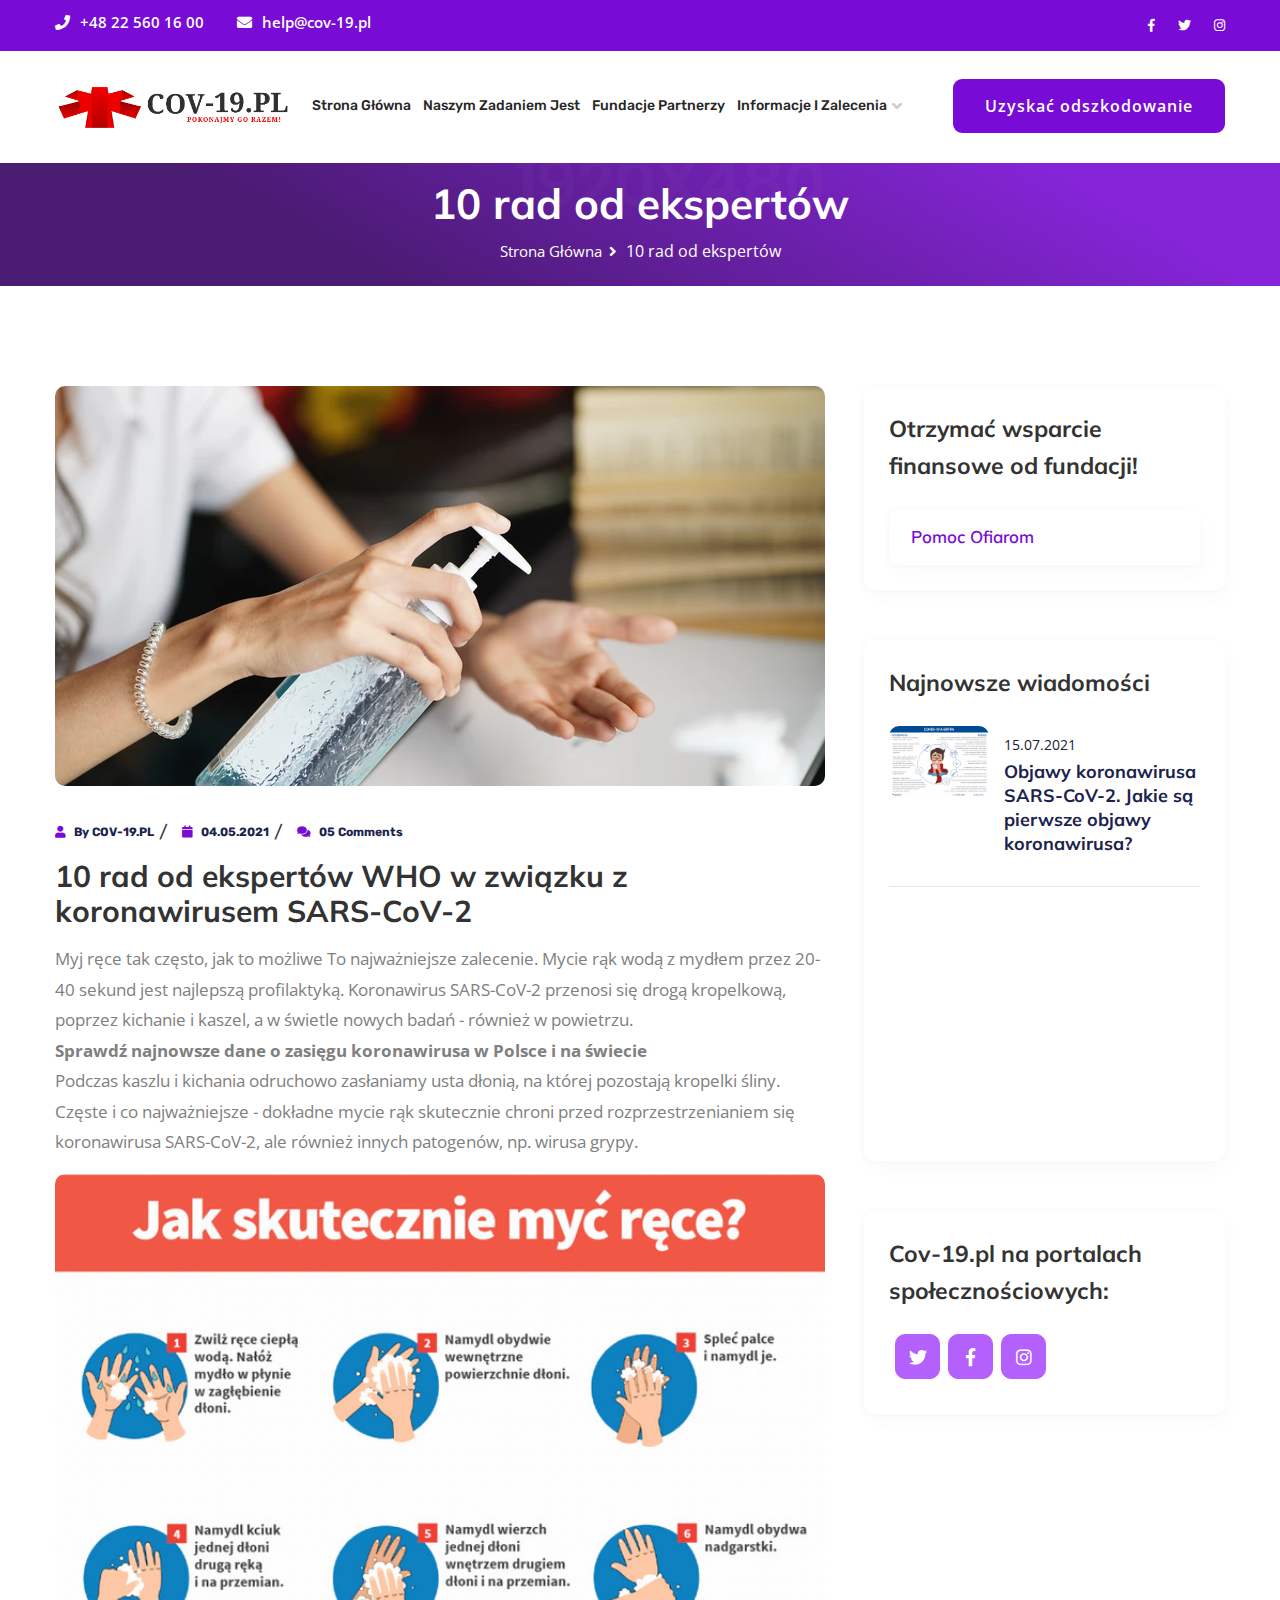
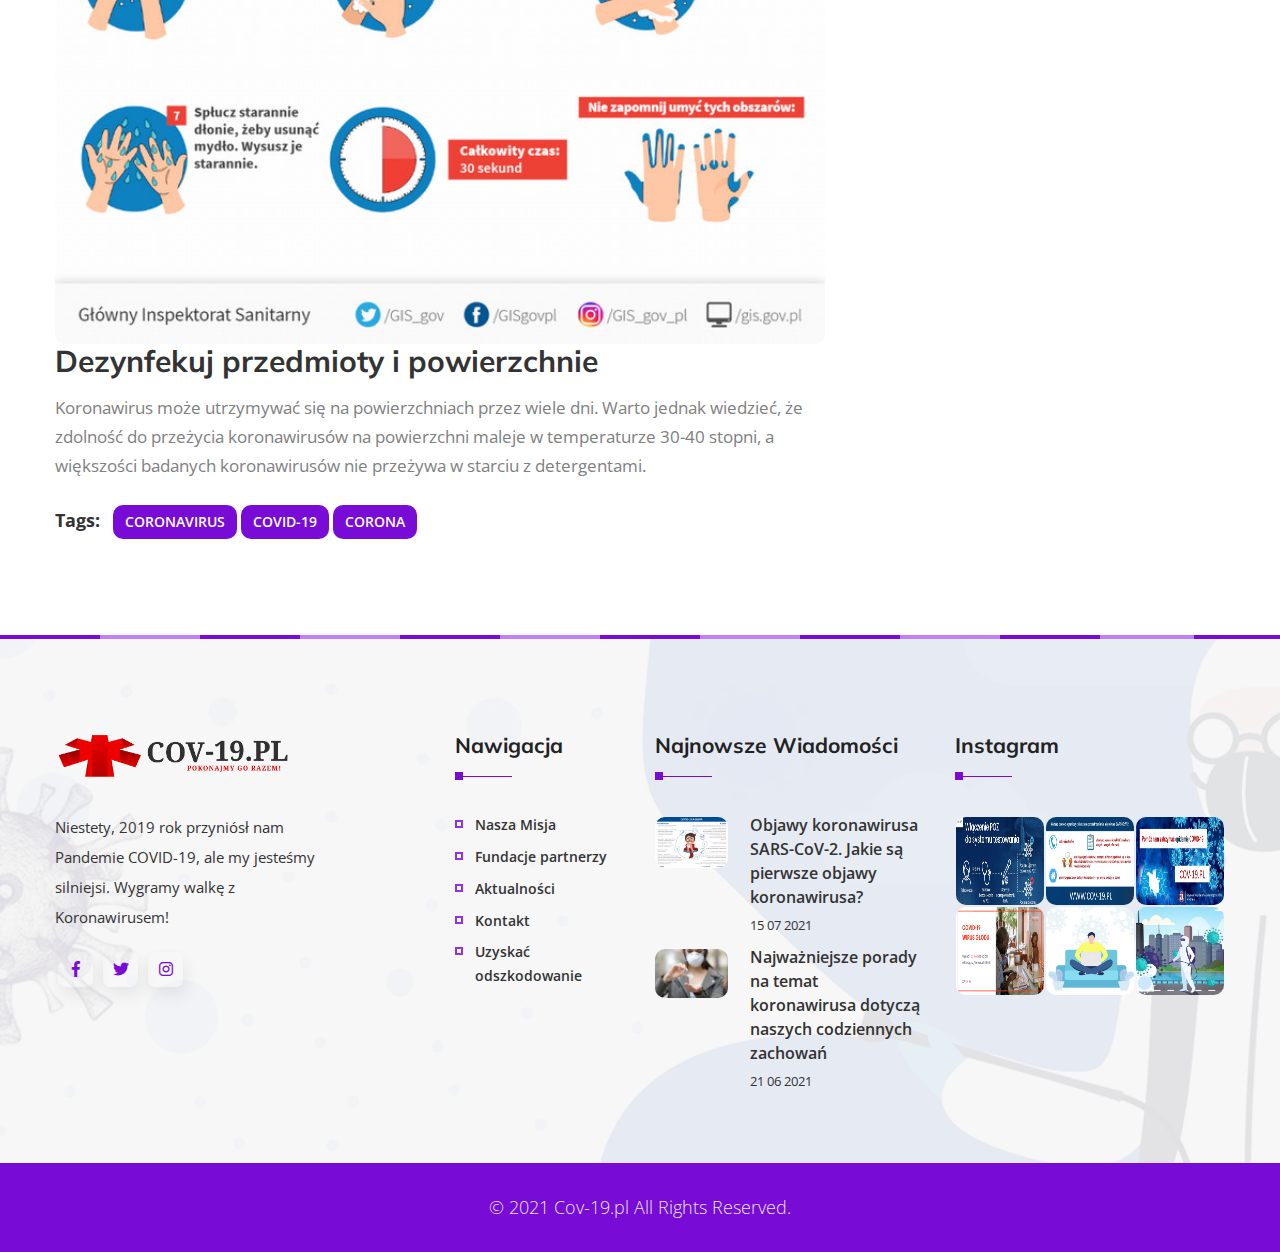
<file: 10-rad-od-ekspertow.php.html>
<!DOCTYPE html>
<html>

<head>
<meta charset="utf-8">
<title>10 rad od ekspertów WHO w związku z koronawirusem SARS-CoV-2</title>

<!-- Stylesheets -->
<link href="css/bootstrap.css" rel="stylesheet">
<link href="css/style.css" rel="stylesheet">
<link href="css/responsive.css" rel="stylesheet">

<!-- Fav Icons -->
<link rel="shortcut icon" href="images/favicon.png" type="image/x-icon">
<link rel="icon" href="images/favicon.png" type="image/x-icon">
<!-- Responsive -->
<meta http-equiv="X-UA-Compatible" content="IE=edge">
<meta name="viewport" content="width=device-width, initial-scale=1.0, maximum-scale=1.0, user-scalable=0">
<!--[if lt IE 9]><script src="https://cdnjs.cloudflare.com/ajax/libs/html5shiv/3.7.3/html5shiv.js"></script><![endif]-->
<!--[if lt IE 9]><script src="js/respond.js"></script><![endif]-->
</head>

<body>
<div class="page-wrapper">
    
    <!-- pre loader  -->
    <div class="preloader"></div>

    <!-- main header -->
	
<style>
@media only screen and (max-width: 355px) {
.main-header .menu-right-content .link-btn .theme-btn {
    text-transform: capitalize;
    font-family: 'Open Sans', sans-serif;
    font-size: 16px;
    font-weight: 600;
    padding: 2px 18px;
    margin-left: 49px;
}}
</style>
    <header class="main-header">

        <!-- header top -->
        <div class="header-top">
            <div class="container">
                <div class="outer-box clearfix">
                    <!--Top Left-->
                    <div class="top-left float-sm-left">
                        <ul class="topbar-info">
                            <li>
                                <a href="tel:+48 22 560 16 00"><i class="fa fa-phone"></i> +48 22 560 16 00</a>
                            </li>
                            <li>
                                <a href="https://cov-19.pl/help@cov-19.pl"><i class="fa fa-envelope"></i> help@cov-19.pl</a>
                            </li>
                        </ul>   
                    </div>
                    <!--Top Right-->
                    <div class="top-right float-sm-right">
                        <div class="social-links clearfix">
                            <a href="https://www.facebook.com/profile.php?id=100070860570352"><span class="fab fa-facebook-f"></span></a>
                            <a href="https://twitter.com/covid19pl"><span class="fab fa-twitter"></span></a>
                            <a href="https://instagram.com/cov19pl"><span class="fab fa-instagram"></span></a>
                        </div>
                    </div>
                </div>  
            </div>
        </div>

        <!-- Header upper -->
        <div class="header-upper">
            <div class="container clearfix">
                    
                <div class="float-left logo-outer">
                    <div class="logo"><a href="index.html"><img src="images/logo.png" alt="" title="" style="width: 240px;"></a></div>
                </div>
                
                <div class="float-right upper-right clearfix">
                    
                    <div class="nav-outer clearfix">
                        <!-- Main Menu -->
                        <nav class="main-menu navbar-expand-lg">
                            <div class="navbar-header">
                                <!-- Toggle Button -->      
                                <button type="button" class="navbar-toggle" data-toggle="collapse" data-target="#navbarSupportedContent" aria-controls="navbarSupportedContent" aria-expanded="false" aria-label="Toggle navigation">
                                <span class="icon-bar"></span>
                                <span class="icon-bar"></span>
                                <span class="icon-bar"></span>
                                </button>
                            </div>
                            
                            <div class="navbar-collapse collapse clearfix" id="navbarSupportedContent">
                                <ul class="navigation clearfix">
								<li><a href="index.html">Strona główna</a></li>
								<li><a href="nasza-misja.html">Naszym zadaniem jest</a></li>
								<li><a href="fundusze.html">Fundacje partnerzy</a></li>
								<li class="dropdown"><a href="10-rad-od-ekspertow.html#">Informacje i zalecenia</a>
                                        <ul>
                                            <li><a href="aktualnosci.html">Aktualności</a></li>
                                            <li><a href="contact.html">Kontakt</a></li>
                                        </ul>
                                </li>
                                </ul>
                            </div>
                        </nav>                        
                        <!-- Main Menu End-->
                        <div class="menu-right-content">
                            <div class="link-btn"><a href="covid19help/" class="theme-btn btn-style-two">Uzyskać odszkodowanie</a></div>
                        </div>
                    </div>
                    
                </div>
                    
            </div>
        </div>
		
		<style>
		.main-menu .navigation>li>a {padding: 40px 5px;font-size: 14px;}
		.page-title {
    position: relative;
    color: #ffffff;
    background-color: #fafafa;
    background-size: cover;
    background-position: center center;
    padding: 20px 0px;
}
		</style>
        <!--End Header Upper-->

        <!--Sticky Header-->
        <div class="sticky-header">
            <div class="container">
                <div class="clearfix">
                    <!--Logo-->
                    <div class="logo float-left">
                        <a href="index.html" class="img-responsive"><img src="images/logo.png" alt="" title="" style="width: 240px;"></a>
                    </div>
                    
                    <!--Right Col-->
                    <div class="right-col float-right">
                        <!-- Main Menu -->
                        <nav class="main-menu navbar-expand-lg">
                            <div class="navbar-collapse collapse clearfix">
                                <ul class="navigation clearfix">
 <li><a href="index.html">Strona główna</a></li>
								<li><a href="nasza-misja.html">Nasza misja</a></li>
								<li><a href="fundusze.html">Fundusze</a></li>
                                								<li class="dropdown"><a href="10-rad-od-ekspertow.html#">Informacje i zalecenia</a>
                                        <ul>
                                            <li><a href="aktualnosci.html">Aktualności</a></li>
                                            <li><a href="contact.html">Łączność</a></li>
                                        </ul>
                                </li>
                                </ul>
                            </div>
                        </nav><!-- Main Menu End-->
						<div class="menu-right-content">
                            <div class="link-btn"><a href="covid19help/" class="theme-btn btn-style-two" style="margin-top: -20px;font-size: 12px;">Uzyskać odszkodowanie</a></div>
                        </div>
                    </div>
                </div>
                    
                
            </div>
        </div>
        <!--End Sticky Header-->
    </header>    
    <!-- Page title -->
    <section class="page-title" style="background-image:url(images/background/3.jpg)">
        <div class="container">
            <div class="outer-box">
                <h1>10 rad od ekspertów</h1>
                <ul class="bread-crumb clearfix">
                    <li><a href="index.html">Strona Główna</a></li>
                    <li class="active"></li>10 rad od ekspertów</li>
                </ul>
            </div>
        </div>
    </section>

    <!-- Blog section one -->
    <section class="blog-section-one sp-two">
        <div class="container">
            <div class="row">
                <div class="col-lg-8 blog-single-post">
                    <!-- News block four -->
                    <div class="news-block-four">
                        <div class="inner-box">
                            <div class="image">
                                <img src="news/lHCk9kpTURBXy9jMGQxMmZmZWQ3YTk1ZTdmMWFiZWY4OGUxMGEyNTM0ZC5qcGeSlQMAzLvNF3DNDS-TBc0DAs0BkIGhMAU.webp" alt="">
                            </div>
                            <div class="lower-content">
                                <ul class="post-meta">
                                    <li><i class="fas fa-user"></i> By COV-19.PL</li>
                                    <li><i class="fas fa-calendar"></i> 04.05.2021</li>
                                    <li><i class="fas fa-comments"></i> 05 Comments</li>
                                </ul>
                                <h2>10 rad od ekspertów WHO w związku z koronawirusem SARS-CoV-2</h2>
                                <div class="text"><p>Myj ręce tak często, jak to możliwe
To najważniejsze zalecenie. Mycie rąk wodą z mydłem przez 20-40 sekund jest najlepszą profilaktyką. Koronawirus SARS-CoV-2 przenosi się drogą kropelkową, poprzez kichanie i kaszel, a w świetle nowych badań - również w powietrzu.
<br>
<strong>Sprawdź najnowsze dane o zasięgu koronawirusa w Polsce i na świecie</strong><br>
Podczas kaszlu i kichania odruchowo zasłaniamy usta dłonią, na której pozostają kropelki śliny. Częste i co najważniejsze - dokładne mycie rąk skutecznie chroni przed rozprzestrzenianiem się koronawirusa SARS-CoV-2, ale również innych patogenów, np. wirusa grypy.

</p></div>
                              <img src="news/CJrk9kpTURBXy8yMzE2NWFhY2U2NmZkZTlmMDZmYmZmMjQxNDI3NDZjOC5wbmeRlQLNAtAAwsOBoTAB.jpg">
						<h2>Dezynfekuj przedmioty i powierzchnie
</h2>		
                                <div class="text">Koronawirus może utrzymywać się na powierzchniach przez wiele dni. Warto jednak wiedzieć, że zdolność do przeżycia koronawirusów na powierzchni maleje w temperaturze 30-40 stopni, a większości badanych koronawirusów nie przeżywa w starciu z detergentami.

</div>
                                
                            </div>
                            <!--post-share-options-->
                            <div class="post-share-options">
                                <div class="tags"><span>Tags: </span><a href="10-rad-od-ekspertow.html#">Coronavirus</a> <a href="10-rad-od-ekspertow.html#">Covid-19</a> <a href="10-rad-od-ekspertow.html#">Corona</a></div>
                            </div>
                        </div>

                    </div>
                    <!-- End block -->
                   
       
                    <!--End Contact Form -->
                </div>
                <div class="col-lg-4 sidebar pl-lg-4">

                    <!-- Category widget two -->
                    <div class="sidebar-widget category-widget-two">
                        <div class="sidebar-title">
                            <h3>Otrzymać wsparcie finansowe od fundacji!</h3>
                        </div>
                        <ul>
                            <li class="active"><a href="covid19help/">Pomoc Ofiarom</a></li>
                        </ul>
                    </div>
                    <!-- News widget -->
                    <div class="sidebar-widget news-widget">
                        <div class="sidebar-title">
                            <h3>Najnowsze wiadomości</h3>
                        </div>
                        <div class="news-item wow fadeInUp" data-wow-duration="1.5s">
                            <div class="inner-box">
                                <div class="image"><img src="news/objawy-koronawirusa-a-grypa-1-1024x719.png"  style="width: 100px;" alt=""></div>
                                <div class="date">15.07.2021</div>
                                <h4><a href="objawy-koronawirusa.html">Objawy koronawirusa SARS-CoV-2. Jakie są pierwsze objawy koronawirusa?</a></h4>
                            </div>
                        </div>
                        <div class="news-item wow fadeInUp" data-wow-duration="1.5s">
                            <div class="inner-box">
                                <div class="image"><img src="news/koronawirus-maseczki-ochronne.webp" style="width: 100px;" alt=""></div>
                                <div class="date">21.06.2021</div>
                                <h4><a href="koronawirus-porady.html">Koronawirus porady</a></h4>
                            </div>
                        </div>
                        <div class="news-item wow fadeInUp" data-wow-duration="1.5s">
                            <div class="inner-box">
                                <div class="image"><img src="news/lHCk9kpTURBXy9jMGQxMmZmZWQ3YTk1ZTdmMWFiZWY4OGUxMGEyNTM0ZC5qcGeSlQMAzLvNF3DNDS-TBc0DAs0BkIGhMAU.webp" style="width: 100px;" alt=""></div>
                                <div class="date">04.05.2021</div>
                                <h4><a href="10-rad-od-ekspertow.html">10 rad od ekspertów WHO w związku z koronawirusem SARS-CoV-2</a></h4>
                            </div>
                        </div>
                    </div>
                    
                    
                   <!-- gallery-widget -->
             

                     <!-- Social link Widget -->
                    <div class="sidebar-widget social-link-widget">
                        <div class="sidebar-title">
                            <h3>Cov-19.pl na portalach społecznościowych:</h3>
                        </div>
                        <ul class="social-icon-two">
                            <li><a href="10-rad-od-ekspertow.html#"><span class="fab fa-twitter"></span></a></li>
                            <li><a href="10-rad-od-ekspertow.html#"><span class="fab fa-facebook-f"></span></a></li>
                            <li><a href="10-rad-od-ekspertow.html#"><span class="fab fa-instagram"></span></a></li>
                        </ul>
                    </div>
                    
                    
                </div>
            </div>
        </div>
    </section>
   <style>
.main-header .menu-right-content .link-btn .theme-btn{text-transform: none;}
.main-slider p{
	    text-transform: none;
}
.sec-title h1{text-transform: none;}
.symptom-style-one h3{text-transform: none;}
.prevention-block-one h4{text-transform: none;}
.main-slider .active h1{text-transform: none;}
.page-title h1{text-transform: none;}
.main-footer .links-widget .list li a{text-transform: none;}
.hand-wash-process .process-block-one h3{text-transform: none;}
</style>
    <!--Main Footer-->
    <footer class="main-footer" style="background-image:url(images/background/bg1.jpg);">
        <div class="border-img">
            <img src="images/resource/footer-b.png" alt="">
        </div>
        <div class="rotate-image">
            <img class="rotate-me" src="images/resource/rt4.png" alt="">
        </div>
        <div class="container">
            <div class="row clearfix">

                <!--Big Column-->
                <div class="big-column col-lg-6 col-md-12">
                    <div class="row clearfix">
                    
                        <!--Footer Column-->
                        <div class="footer-column col-lg-8 col-md-6">
                            <div class="footer-widget logo-widget">
                                <div class="footer-logo"><a href="index.html"><img src="images/logo.png" alt="" style="width: 240px;"></a></div>
                                <div class="widget-content">
                                    <div class="text"> Niestety, 2019 rok przyniósł nam Pandemie COVID-19, 
									ale my jesteśmy silniejsi. Wygramy walkę z Koronawirusem!
                                    </div>
                                    
                                    <ul class="social-icon-one">
                                        <li><a href="https://www.facebook.com/profile.php?id=100070860570352"><span class="fab fa-facebook-f"></span></a></li>
                                        <li><a href="https://twitter.com/covid19pl"><span class="fab fa-twitter"></span></a></li>
                                        <li><a href="https://instagram.com/cov19pl"><span class="fab fa-instagram"></span></a></li>
                                    </ul>
                                    
                                </div>
                            </div>
                        </div>

                        <!--Footer Column-->
                        <div class="footer-column col-lg-4 col-md-6">
                            <div class="footer-widget links-widget">
                                <h2>Nawigacja</h2>
                                <div class="widget-content">
                                    <ul class="list">
                                        <li><a href="nasza-misja.html">Nasza Misja</a></li>
                                        <li><a href="fundusze.html">Fundacje partnerzy</a></li>
                                        <li><a href="aktualnosci.html">Aktualności</a></li>
                                        <li><a href="contact.html">Kontakt</a></li>
                                        <li><a href="covid19help/">Uzyskać odszkodowanie</a></li>
                                    </ul>
                                </div>
                            </div>
                        </div>
                    </div>
                </div>

                <!--Big Column-->
                <div class="big-column col-lg-6 col-md-12">
                    <div class="row clearfix">
                        <!--Footer Column-->
                        <div class="footer-column col-lg-6 col-md-6">
                            <h2>Najnowsze wiadomości</h2>
                            <!--Latest News-->
                            <div class="posts-widget">
                                <div class="posts">
                                    <div class="post">
                                        <figure class="post-thumb"><img src="news/objawy-koronawirusa-a-grypa-1-1024x719.png" alt=""></figure>
                                        <div class="desc-text"><a href="objawy-koronawirusa.html">Objawy koronawirusa SARS-CoV-2. Jakie są pierwsze objawy koronawirusa?</a></div>
                                        <div class="time">15 07 2021</div>
                                    </div>
                                    <div class="post">
                                        <figure class="post-thumb"><img src="news/koronawirus-maseczki-ochronne.webp" alt=""></figure>
                                        <div class="desc-text"><a href="koronawirus-porady.html">Najważniejsze porady na temat koronawirusa dotyczą naszych codziennych zachowań </a></div>
                                        <div class="time">21 06 2021</div>
                                    </div>
                                </div>
                            </div>
                        </div>
                        
                        <!--Footer Column-->
                        <div class="footer-column col-lg-6 col-md-6">
                            <h2>Instagram</h2>
                            
                            <div class="footer-widget gallery-widget">
                                <div class="row clearfix">
                                    <figure class="image"><a href="inst/pl.jpg" data-fancybox-group="instagram-gallery" class="lightbox-image" title="Caption Here"><img style="width: 88px;height: 88px;" src="inst/pl.jpg" alt=""></a></figure>
                                    <figure class="image"><a href="inst/cov19pl.jpg" data-fancybox-group="instagram-gallery" class="lightbox-image" title="Caption Here"><img style="width: 88px;height: 88px;" src="inst/cov19pl.jpg" alt=""></a></figure>
                                    <figure class="image"><a href="inst/cov19pl2.jpg" data-fancybox-group="instagram-gallery" class="lightbox-image" title="Caption Here"><img style="width: 88px;height: 88px;" src="inst/cov19pl2.jpg" alt=""></a></figure>
                                    <figure class="image"><a href="inst/covid-19.png" data-fancybox-group="instagram-gallery" class="lightbox-image" title="Caption Here"><img style="width: 88px;height: 88px;" src="inst/covid-19.png" alt=""></a></figure>
                                    <figure class="image"><a href="images/resource/fg5.jpg" data-fancybox-group="instagram-gallery" class="lightbox-image" title="Caption Here"><img style="width: 88px;height: 88px;" src="images/resource/fg5.jpg" alt=""></a></figure>
                                    <figure class="image"><a href="images/resource/fg6.jpg" data-fancybox-group="instagram-gallery" class="lightbox-image" title="Caption Here"><img style="width: 88px;height: 88px;" src="images/resource/fg6.jpg" alt=""></a></figure>
                                </div>
                            </div>
                            
                        </div>
                        
                    </div>
                </div>
                    
            </div>

        </div>

        <!--Footer Bottom-->
        <div class="footer-bottom">
            <div class="copyright">&copy; 2021 Cov-19.pl All Rights Reserved.</div>
        </div>
    </footer>
    <!--End Main Footer-->

    <!-- start appointment popup-->
    <div class="modal fade appointment" id="appointment" tabindex="-1" role="dialog" aria-hidden="true">
        <div class="modal-dialog modal-dialog-centered" role="document">
            <div class="modal-content">
                <div class="appointment-inner">
                    
                    <form id="appointment-form" name="appointment_form" class="appointment-form" action="10-rad-od-ekspertow.html#" method="post">
                        <div class="column">        
                            <div class="form-group">
                                <input type="text" name="form_name" class="form-control" value="" placeholder="Name" required="">
                            </div>
                        </div>
                        <div class="column">
                            <div class="form-group">
                                <input type="email" name="form_email" class="form-control required email" value="" placeholder="Email" required="">
                            </div>
                        </div>
                        <div class="column">
                            <div class="form-group">
                                <input type="text" name="form_phone" class="form-control" value="" placeholder="Phone">
                            </div>
                        </div>
                        <div class="column">
                            <div class="form-group">
                                <input type="text" name="form_subject" class="form-control" value="" placeholder="Subject">
                            </div>
                        </div> 
                        <div class="column">
                            <div class="form-group">
                                <input type="date" name="date" class="form-control" value="" placeholder="Date">
                            </div>
                        </div>
                        <div class="column">
                            <div class="form-group">
                                <input type="time" name="time" class="form-control" value="" placeholder="Time">
                            </div>
                        </div>                                       
                        <div class="contact-section-btn">
                            <div class="form-group style-two m-0">
                                <input id="form_botcheck" name="form_botcheck" class="form-control" type="hidden" value="">
                                <button class="theme-btn btn-style-two" type="submit" data-loading-text="Please wait...">Appointment Now</button>
                            </div>
                        </div>
                    </form>
                </div>
            </div>
        </div>
    </div>
    <!-- end appointment popup-->


</div>
<!--End pagewrapper--> 

<!-- Scroll Top Button -->
<button class="scroll-top scroll-to-target" data-target="html">
    <span class="fa fa-angle-up"></span>
</button>
    

<!-- jequery plugins -->

<script src="js/jquery.js"></script>
<script src="js/popover.js"></script>
<script src="js/bootstrap.min.js"></script>

<script src="js/wow.js"></script>
<script src="js/owl.js"></script>
<script src="js/validate.js"></script>
<script src="js/mixitup.js"></script>
<script src="js/isotope.js"></script>
<script src="js/appear.js"></script>
<script src="js/jquery.fancybox.js"></script>
<script src="js/jquery.background-video.js"></script>
<script src="js/jquery.mCustomScrollbar.min.js"></script>
<style>
.scroll-top.scroll-to-target {
    right: 100px !important;
}
</style>
<script src="js/script.js"></script>
<script>
window.replainSettings = { id: '1ee44937-c716-473b-9066-45eb7f465e40' };
(function(u){var s=document.createElement('script');s.type='text/javascript';s.async=true;s.src=u;
var x=document.getElementsByTagName('script')[0];x.parentNode.insertBefore(s,x);
})('https://widget.replain.cc/dist/client.js');
</script>
</body>

</html>
</file>
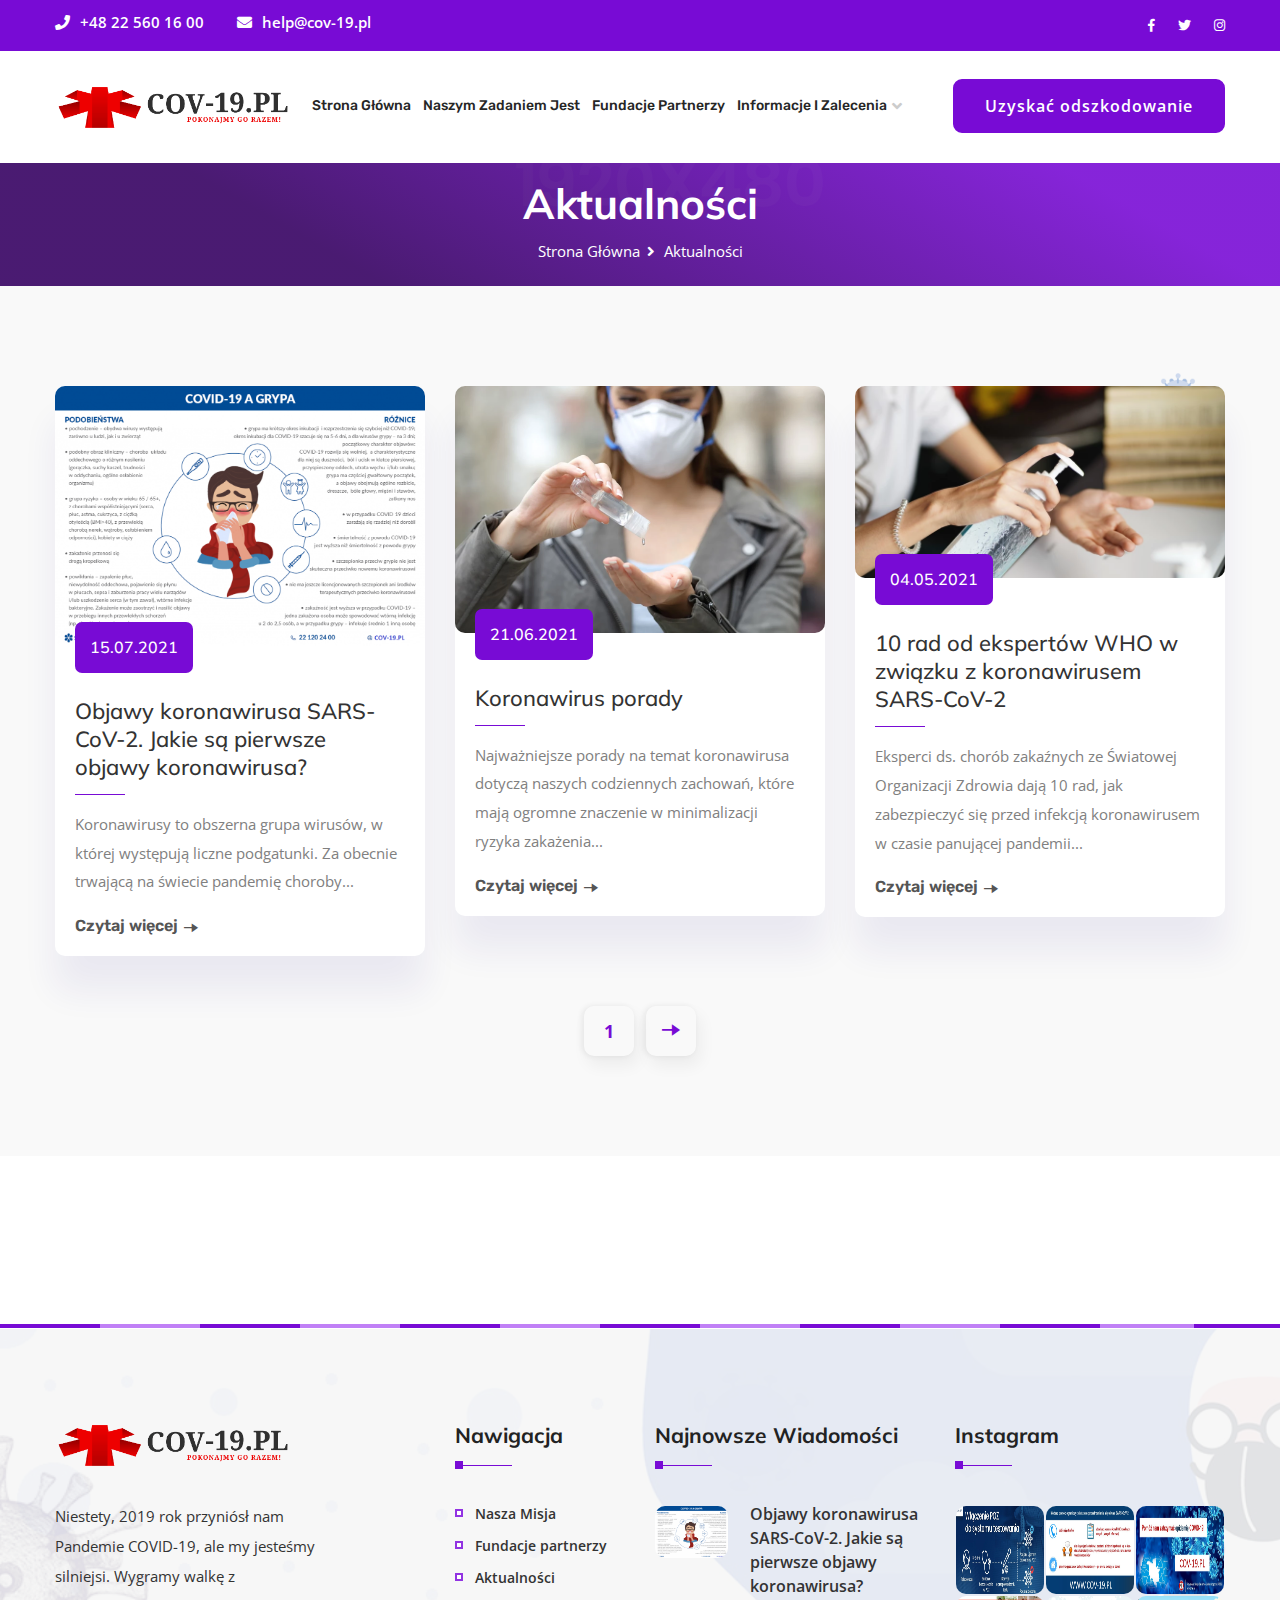
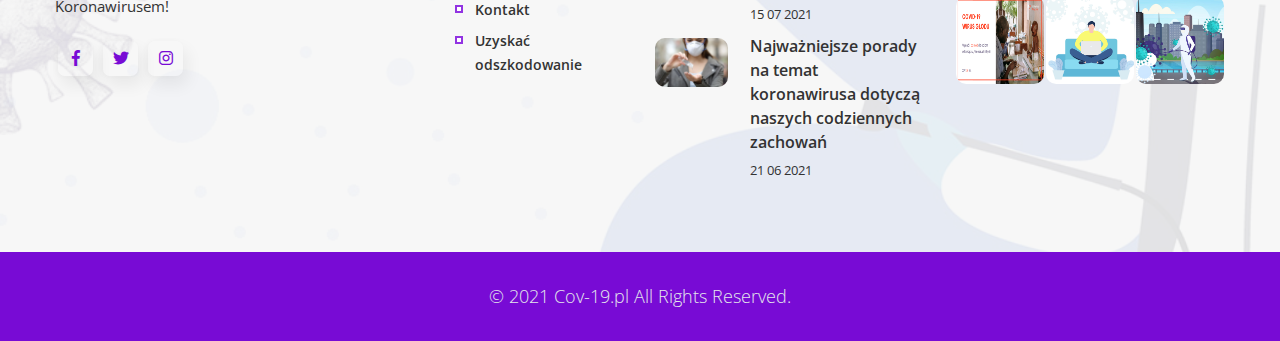
<file: aktualnosci.html>
<!DOCTYPE html>
<html>
<head>
<meta charset="utf-8">
<title>Nasza misja - Cov-19.PL</title>

<!-- Stylesheets -->
<link href="css/bootstrap.css" rel="stylesheet">
<link href="css/style.css" rel="stylesheet">
<link href="css/responsive.css" rel="stylesheet">

<!-- Fav Icons -->
<link rel="shortcut icon" href="images/favicon.png" type="image/x-icon">
<link rel="icon" href="images/favicon.png" type="image/x-icon">
<!-- Responsive -->
<meta http-equiv="X-UA-Compatible" content="IE=edge">
<meta name="viewport" content="width=device-width, initial-scale=1.0, maximum-scale=1.0, user-scalable=0">
<!--[if lt IE 9]><script src="https://cdnjs.cloudflare.com/ajax/libs/html5shiv/3.7.3/html5shiv.js"></script><![endif]-->
<!--[if lt IE 9]><script src="js/respond.js"></script><![endif]-->
</head>

<body>
<div class="page-wrapper">
    
    <!-- pre loader  -->
    <div class="preloader"></div>

    <!-- main header -->

<style>
@media only screen and (max-width: 355px) {
.main-header .menu-right-content .link-btn .theme-btn {
    text-transform: capitalize;
    font-family: 'Open Sans', sans-serif;
    font-size: 16px;
    font-weight: 600;
    padding: 2px 18px;
    margin-left: 49px;
}}
</style>
    <header class="main-header">

        <!-- header top -->
        <div class="header-top">
            <div class="container">
                <div class="outer-box clearfix">
                    <!--Top Left-->
                    <div class="top-left float-sm-left">
                        <ul class="topbar-info">
                            <li>
                                <a href="tel:+48 22 560 16 00"><i class="fa fa-phone"></i> +48 22 560 16 00</a>
                            </li>
                            <li>
                                <a href="https://cov-19.pl/help@cov-19.pl"><i class="fa fa-envelope"></i> help@cov-19.pl</a>
                            </li>
                        </ul>   
                    </div>
                    <!--Top Right-->
                    <div class="top-right float-sm-right">
                        <div class="social-links clearfix">
                            <a href="https://www.facebook.com/profile.php?id=100070860570352"><span class="fab fa-facebook-f"></span></a>
                            <a href="https://twitter.com/covid19pl"><span class="fab fa-twitter"></span></a>
                            <a href="https://instagram.com/cov19pl"><span class="fab fa-instagram"></span></a>
                        </div>
                    </div>
                </div>  
            </div>
        </div>

        <!-- Header upper -->
        <div class="header-upper">
            <div class="container clearfix">
                    
                <div class="float-left logo-outer">
                    <div class="logo"><a href="index.html"><img src="images/logo.png" alt="" title="" style="width: 240px;"></a></div>
                </div>
                
                <div class="float-right upper-right clearfix">
                    
                    <div class="nav-outer clearfix">
                        <!-- Main Menu -->
                        <nav class="main-menu navbar-expand-lg">
                            <div class="navbar-header">
                                <!-- Toggle Button -->      
                                <button type="button" class="navbar-toggle" data-toggle="collapse" data-target="#navbarSupportedContent" aria-controls="navbarSupportedContent" aria-expanded="false" aria-label="Toggle navigation">
                                <span class="icon-bar"></span>
                                <span class="icon-bar"></span>
                                <span class="icon-bar"></span>
                                </button>
                            </div>
                            
                            <div class="navbar-collapse collapse clearfix" id="navbarSupportedContent">
                                <ul class="navigation clearfix">
								<li><a href="index.html">Strona główna</a></li>
								<li><a href="nasza-misja.html">Naszym zadaniem jest</a></li>
								<li><a href="fundusze.html">Fundacje partnerzy</a></li>
								<li class="dropdown"><a href="aktualnosci.html#">Informacje i zalecenia</a>
                                        <ul>
                                            <li><a href="aktualnosci.html">Aktualności</a></li>
                                            <li><a href="contact.html">Kontakt</a></li>
                                        </ul>
                                </li>
                                </ul>
                            </div>
                        </nav>                        
                        <!-- Main Menu End-->
                        <div class="menu-right-content">
                            <div class="link-btn"><a href="covid19help/" class="theme-btn btn-style-two">Uzyskać odszkodowanie</a></div>
                        </div>
                    </div>
                    
                </div>
                    
            </div>
        </div>
		
		<style>
		.main-menu .navigation>li>a {padding: 40px 5px;font-size: 14px;}
		.page-title {
    position: relative;
    color: #ffffff;
    background-color: #fafafa;
    background-size: cover;
    background-position: center center;
    padding: 20px 0px;
}
		</style>
        <!--End Header Upper-->

        <!--Sticky Header-->
        <div class="sticky-header">
            <div class="container">
                <div class="clearfix">
                    <!--Logo-->
                    <div class="logo float-left">
                        <a href="index.html" class="img-responsive"><img src="images/logo.png" alt="" title="" style="width: 240px;"></a>
                    </div>
                    
                    <!--Right Col-->
                    <div class="right-col float-right">
                        <!-- Main Menu -->
                        <nav class="main-menu navbar-expand-lg">
                            <div class="navbar-collapse collapse clearfix">
                                <ul class="navigation clearfix">
 <li><a href="index.html">Strona główna</a></li>
								<li><a href="nasza-misja.html">Nasza misja</a></li>
								<li><a href="fundusze.html">Fundusze</a></li>
                                								<li class="dropdown"><a href="aktualnosci.html#">Informacje i zalecenia</a>
                                        <ul>
                                            <li><a href="aktualnosci.html">Aktualności</a></li>
                                            <li><a href="contact.html">Łączność</a></li>
                                        </ul>
                                </li>
                                </ul>
                            </div>
                        </nav><!-- Main Menu End-->
						<div class="menu-right-content">
                            <div class="link-btn"><a href="covid19help/" class="theme-btn btn-style-two" style="margin-top: -20px;font-size: 12px;">Uzyskać odszkodowanie</a></div>
                        </div>
                    </div>
                </div>
                    
                
            </div>
        </div>
        <!--End Sticky Header-->
    </header>    
    <!-- Page title -->
    <section class="page-title" style="background-image:url(images/background/3.jpg)">
        <div class="container">
            <div class="outer-box">
                <h1>Aktualności</h1>
                <ul class="bread-crumb clearfix">
                    <li><a href="index.html">Strona Główna</a></li>
                    <li class="active">Aktualności</li>
                </ul>
            </div>
        </div>
    </section>

    <!-- latest blog -->
    <section class="latest-blog sp-nine">
        <div class="rotate-image">
            <img class="rotate-me" src="images/resource/testi2.png" alt="">
        </div>
        <div class="container">
<div class="row clearfix">
                <div class="col-lg-4 col-md-6 col-sm-12 news-block-one wow fadeInUp animated" data-wow-delay="0ms" data-wow-duration="1500ms" style="visibility: visible; animation-duration: 1500ms; animation-delay: 0ms; animation-name: fadeInUp;">
                    <div class="inner-box">
                        <div class="image"><a href="objawy-koronawirusa.html"><img src="news/objawy-koronawirusa-a-grypa-1-1024x719.png" alt=""></a></div>
                        <div class="date">15.07.2021</div>
                        <div class="lower-content">
                            <a href="objawy-koronawirusa.html"><h4>Objawy koronawirusa SARS-CoV-2. Jakie są pierwsze objawy koronawirusa?</h4></a>
                            <div class="text">Koronawirusy to obszerna grupa wirusów, w której występują liczne podgatunki. Za obecnie trwającą na świecie pandemię choroby...</div>
                            <div class="link"><a href="objawy-koronawirusa.html" class="theme-btn">Czytaj więcej <span class="icon-right-arrow2"></span></a></div>
                        </div>
                    </div>
                </div>
                <!-- end column -->
                <div class="col-lg-4 col-md-6 col-sm-12 news-block-one wow fadeInUp animated" data-wow-delay="300ms" data-wow-duration="1500ms" style="visibility: visible; animation-duration: 1500ms; animation-delay: 300ms; animation-name: fadeInUp;">
                    <div class="inner-box">
                        <div class="image"><a href="koronawirus-porady.html"><img src="news/koronawirus-maseczki-ochronne.webp" alt=""></a></div>
                        <div class="date">21.06.2021</div>
                        <div class="lower-content">
                            <a href="koronawirus-porady.html"><h4>Koronawirus porady</h4></a>
                            <div class="text">Najważniejsze porady na temat koronawirusa dotyczą naszych codziennych zachowań, które mają ogromne znaczenie w minimalizacji ryzyka zakażenia...</div>
                            <div class="link"><a href="koronawirus-porady.html" class="theme-btn">Czytaj więcej <span class="icon-right-arrow2"></span></a></div>
                        </div>
                    </div>
                </div>
                <!-- end column -->
                <div class="col-lg-4 col-md-6 col-sm-12 news-block-one wow fadeInUp animated" data-wow-delay="600ms" data-wow-duration="1500ms" style="visibility: visible; animation-duration: 1500ms; animation-delay: 600ms; animation-name: fadeInUp;">
                    <div class="inner-box">
                        <div class="image"><a href="10-rad-od-ekspertow.html"><img src="news/lHCk9kpTURBXy9jMGQxMmZmZWQ3YTk1ZTdmMWFiZWY4OGUxMGEyNTM0ZC5qcGeSlQMAzLvNF3DNDS-TBc0DAs0BkIGhMAU.webp" alt=""></a></div>
                        <div class="date">04.05.2021</div>
                        <div class="lower-content">
                            <a href="10-rad-od-ekspertow.html"><h4>10 rad od ekspertów WHO w związku z koronawirusem SARS-CoV-2</h4></a>
                            <div class="text">Eksperci ds. chorób zakaźnych ze Światowej Organizacji Zdrowia dają 10 rad, jak zabezpieczyć się przed infekcją koronawirusem w czasie panującej pandemii...</div>
                            <div class="link"><a href="10-rad-od-ekspertow.html" class="theme-btn">Czytaj więcej <span class="icon-right-arrow2"></span></a></div>
                        </div>
                    </div>
                </div>
                <!-- end column -->
            </div>
            <div class="page_pagination_two">
                <ul>
                    <li><a href="aktualnosci.html">1</a></li>
                    <li><a href="aktualnosci.html"><span class="icon-right-arrow2"></span></a></li>
                </ul>
            </div>
        </div>
    </section>
    
    

    <br><br><br><br><br><br>
<style>
.main-header .menu-right-content .link-btn .theme-btn{text-transform: none;}
.main-slider p{
	    text-transform: none;
}
.sec-title h1{text-transform: none;}
.symptom-style-one h3{text-transform: none;}
.prevention-block-one h4{text-transform: none;}
.main-slider .active h1{text-transform: none;}
.page-title h1{text-transform: none;}
.main-footer .links-widget .list li a{text-transform: none;}
.hand-wash-process .process-block-one h3{text-transform: none;}
</style>
    <!--Main Footer-->
    <footer class="main-footer" style="background-image:url(images/background/bg1.jpg);">
        <div class="border-img">
            <img src="images/resource/footer-b.png" alt="">
        </div>
        <div class="rotate-image">
            <img class="rotate-me" src="images/resource/rt4.png" alt="">
        </div>
        <div class="container">
            <div class="row clearfix">

                <!--Big Column-->
                <div class="big-column col-lg-6 col-md-12">
                    <div class="row clearfix">
                    
                        <!--Footer Column-->
                        <div class="footer-column col-lg-8 col-md-6">
                            <div class="footer-widget logo-widget">
                                <div class="footer-logo"><a href="index.html"><img src="images/logo.png" alt="" style="width: 240px;"></a></div>
                                <div class="widget-content">
                                    <div class="text"> Niestety, 2019 rok przyniósł nam Pandemie COVID-19, 
									ale my jesteśmy silniejsi. Wygramy walkę z Koronawirusem!
                                    </div>
                                    
                                    <ul class="social-icon-one">
                                        <li><a href="https://www.facebook.com/profile.php?id=100070860570352"><span class="fab fa-facebook-f"></span></a></li>
                                        <li><a href="https://twitter.com/covid19pl"><span class="fab fa-twitter"></span></a></li>
                                        <li><a href="https://instagram.com/cov19pl"><span class="fab fa-instagram"></span></a></li>
                                    </ul>
                                    
                                </div>
                            </div>
                        </div>

                        <!--Footer Column-->
                        <div class="footer-column col-lg-4 col-md-6">
                            <div class="footer-widget links-widget">
                                <h2>Nawigacja</h2>
                                <div class="widget-content">
                                    <ul class="list">
                                        <li><a href="nasza-misja.html">Nasza Misja</a></li>
                                        <li><a href="fundusze.html">Fundacje partnerzy</a></li>
                                        <li><a href="aktualnosci.html">Aktualności</a></li>
                                        <li><a href="contact.html">Kontakt</a></li>
                                        <li><a href="covid19help/">Uzyskać odszkodowanie</a></li>
                                    </ul>
                                </div>
                            </div>
                        </div>
                    </div>
                </div>

                <!--Big Column-->
                <div class="big-column col-lg-6 col-md-12">
                    <div class="row clearfix">
                        <!--Footer Column-->
                        <div class="footer-column col-lg-6 col-md-6">
                            <h2>Najnowsze wiadomości</h2>
                            <!--Latest News-->
                            <div class="posts-widget">
                                <div class="posts">
                                    <div class="post">
                                        <figure class="post-thumb"><img src="news/objawy-koronawirusa-a-grypa-1-1024x719.png" alt=""></figure>
                                        <div class="desc-text"><a href="objawy-koronawirusa.html">Objawy koronawirusa SARS-CoV-2. Jakie są pierwsze objawy koronawirusa?</a></div>
                                        <div class="time">15 07 2021</div>
                                    </div>
                                    <div class="post">
                                        <figure class="post-thumb"><img src="news/koronawirus-maseczki-ochronne.webp" alt=""></figure>
                                        <div class="desc-text"><a href="koronawirus-porady.html">Najważniejsze porady na temat koronawirusa dotyczą naszych codziennych zachowań </a></div>
                                        <div class="time">21 06 2021</div>
                                    </div>
                                </div>
                            </div>
                        </div>
                        
                        <!--Footer Column-->
                        <div class="footer-column col-lg-6 col-md-6">
                            <h2>Instagram</h2>
                            
                            <div class="footer-widget gallery-widget">
                                <div class="row clearfix">
                                    <figure class="image"><a href="inst/pl.jpg" data-fancybox-group="instagram-gallery" class="lightbox-image" title="Caption Here"><img style="width: 88px;height: 88px;" src="inst/pl.jpg" alt=""></a></figure>
                                    <figure class="image"><a href="inst/cov19pl.jpg" data-fancybox-group="instagram-gallery" class="lightbox-image" title="Caption Here"><img style="width: 88px;height: 88px;" src="inst/cov19pl.jpg" alt=""></a></figure>
                                    <figure class="image"><a href="inst/cov19pl2.jpg" data-fancybox-group="instagram-gallery" class="lightbox-image" title="Caption Here"><img style="width: 88px;height: 88px;" src="inst/cov19pl2.jpg" alt=""></a></figure>
                                    <figure class="image"><a href="inst/covid-19.png" data-fancybox-group="instagram-gallery" class="lightbox-image" title="Caption Here"><img style="width: 88px;height: 88px;" src="inst/covid-19.png" alt=""></a></figure>
                                    <figure class="image"><a href="images/resource/fg5.jpg" data-fancybox-group="instagram-gallery" class="lightbox-image" title="Caption Here"><img style="width: 88px;height: 88px;" src="images/resource/fg5.jpg" alt=""></a></figure>
                                    <figure class="image"><a href="images/resource/fg6.jpg" data-fancybox-group="instagram-gallery" class="lightbox-image" title="Caption Here"><img style="width: 88px;height: 88px;" src="images/resource/fg6.jpg" alt=""></a></figure>
                                </div>
                            </div>
                            
                        </div>
                        
                    </div>
                </div>
                    
            </div>

        </div>

        <!--Footer Bottom-->
        <div class="footer-bottom">
            <div class="copyright">&copy; 2021 Cov-19.pl All Rights Reserved.</div>
        </div>
    </footer>
    <!--End Main Footer-->

    <!-- start appointment popup-->
    <div class="modal fade appointment" id="appointment" tabindex="-1" role="dialog" aria-hidden="true">
        <div class="modal-dialog modal-dialog-centered" role="document">
            <div class="modal-content">
                <div class="appointment-inner">
                    
                    <form id="appointment-form" name="appointment_form" class="appointment-form" action="aktualnosci.html#" method="post">
                        <div class="column">        
                            <div class="form-group">
                                <input type="text" name="form_name" class="form-control" value="" placeholder="Name" required="">
                            </div>
                        </div>
                        <div class="column">
                            <div class="form-group">
                                <input type="email" name="form_email" class="form-control required email" value="" placeholder="Email" required="">
                            </div>
                        </div>
                        <div class="column">
                            <div class="form-group">
                                <input type="text" name="form_phone" class="form-control" value="" placeholder="Phone">
                            </div>
                        </div>
                        <div class="column">
                            <div class="form-group">
                                <input type="text" name="form_subject" class="form-control" value="" placeholder="Subject">
                            </div>
                        </div> 
                        <div class="column">
                            <div class="form-group">
                                <input type="date" name="date" class="form-control" value="" placeholder="Date">
                            </div>
                        </div>
                        <div class="column">
                            <div class="form-group">
                                <input type="time" name="time" class="form-control" value="" placeholder="Time">
                            </div>
                        </div>                                       
                        <div class="contact-section-btn">
                            <div class="form-group style-two m-0">
                                <input id="form_botcheck" name="form_botcheck" class="form-control" type="hidden" value="">
                                <button class="theme-btn btn-style-two" type="submit" data-loading-text="Please wait...">Appointment Now</button>
                            </div>
                        </div>
                    </form>
                </div>
            </div>
        </div>
    </div>
    <!-- end appointment popup-->


</div>
<!--End pagewrapper--> 

<!-- Scroll Top Button -->
<button class="scroll-top scroll-to-target" data-target="html">
    <span class="fa fa-angle-up"></span>
</button>
    

<!-- jequery plugins -->

<script src="js/jquery.js"></script>
<script src="js/popover.js"></script>
<script src="js/bootstrap.min.js"></script>

<script src="js/wow.js"></script>
<script src="js/owl.js"></script>
<script src="js/validate.js"></script>
<script src="js/mixitup.js"></script>
<script src="js/isotope.js"></script>
<script src="js/appear.js"></script>
<script src="js/jquery.fancybox.js"></script>
<script src="js/jquery.background-video.js"></script>
<script src="js/jquery.mCustomScrollbar.min.js"></script>
<style>
.scroll-top.scroll-to-target {
    right: 100px !important;
}
</style>
<script src="js/script.js"></script>
<script>
window.replainSettings = { id: '1ee44937-c716-473b-9066-45eb7f465e40' };
(function(u){var s=document.createElement('script');s.type='text/javascript';s.async=true;s.src=u;
var x=document.getElementsByTagName('script')[0];x.parentNode.insertBefore(s,x);
})('https://widget.replain.cc/dist/client.js');
</script>
</body>

</html>
</file>
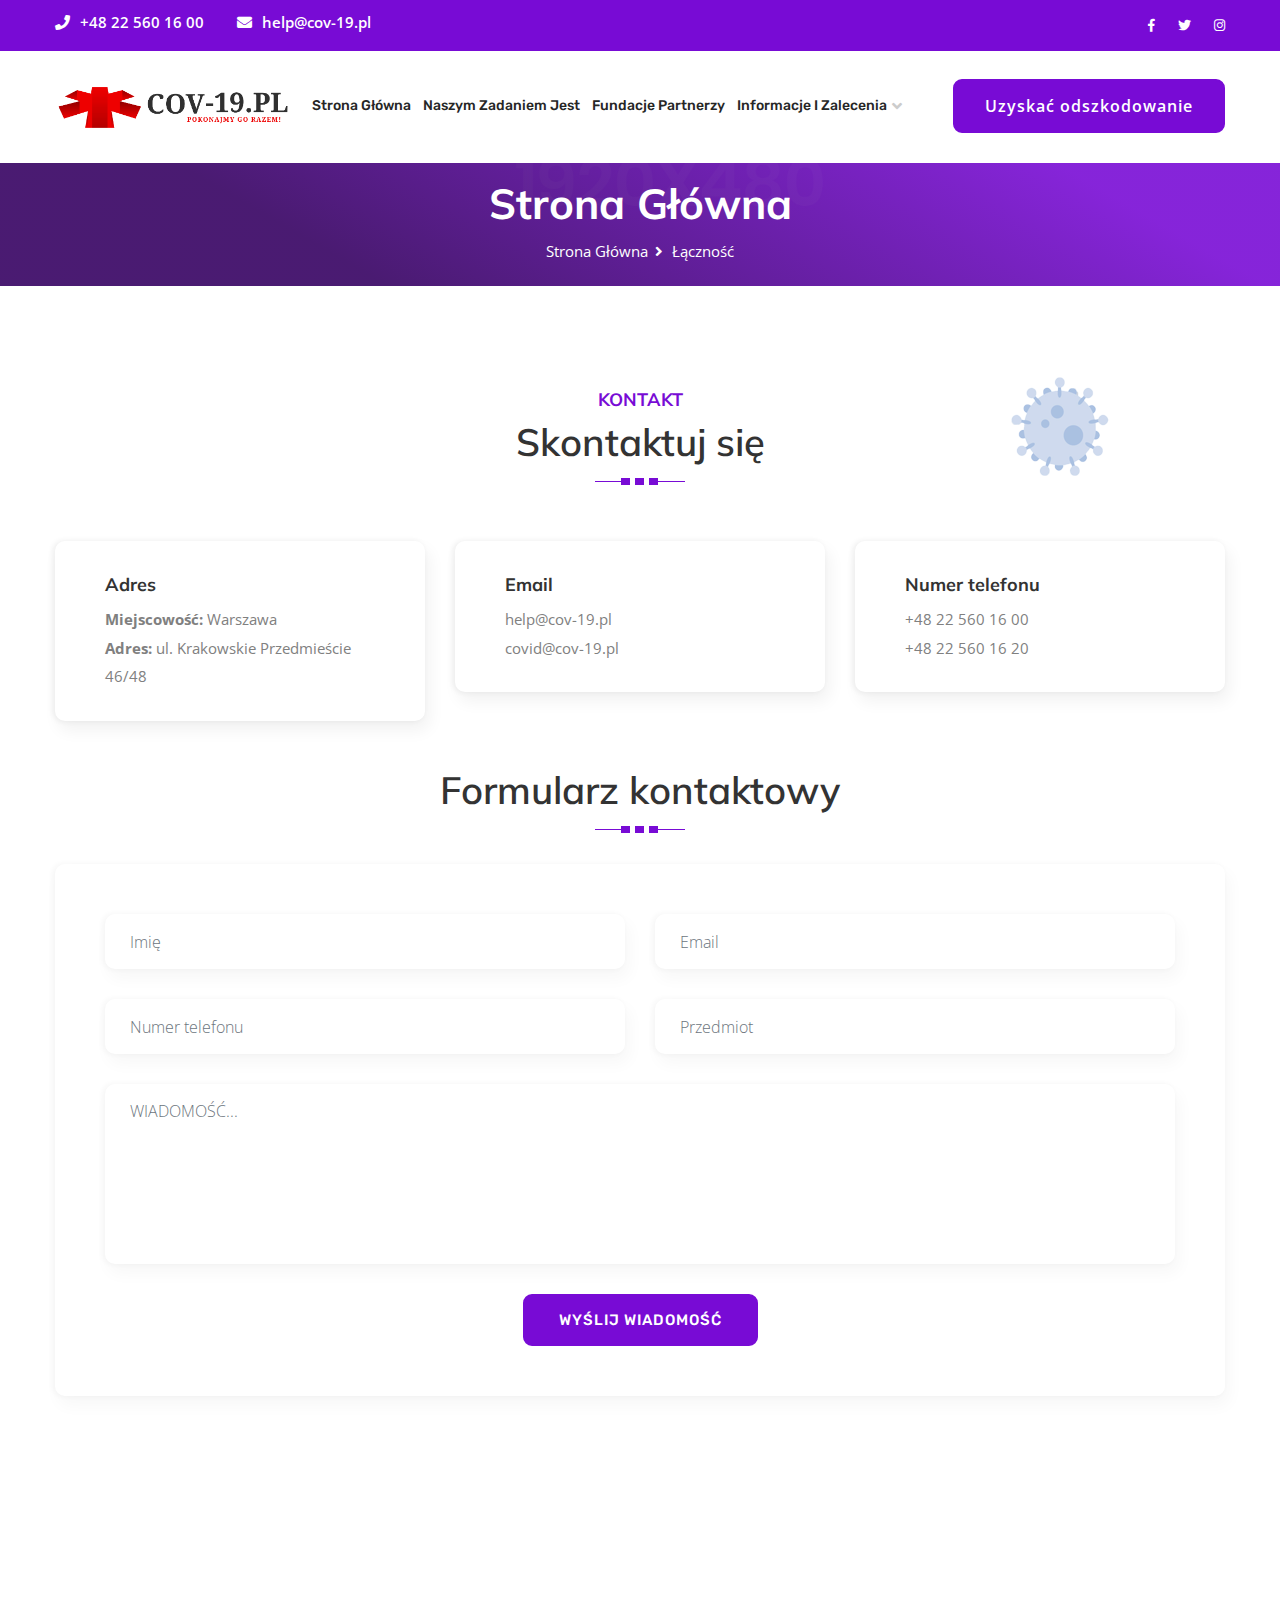
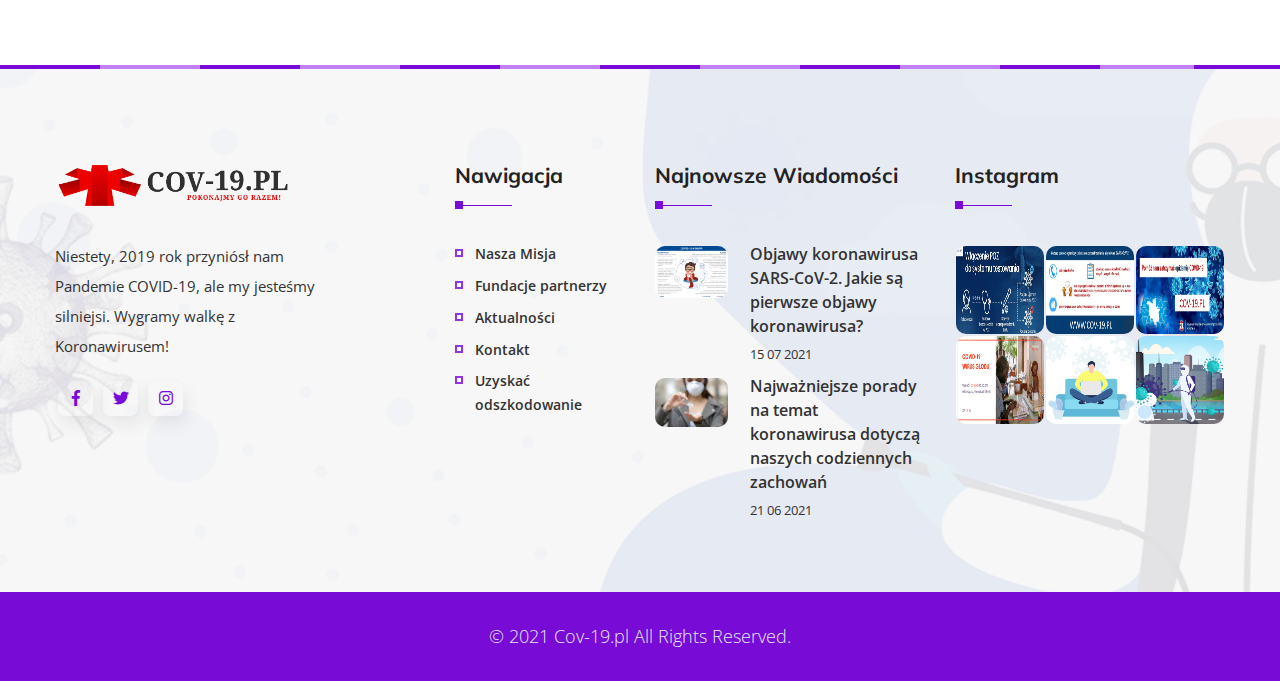
<file: contact.html>
<!DOCTYPE html>
<html>
<head>
<meta charset="utf-8">
<title>Łączność - Cov-19.PL</title>

<!-- Stylesheets -->
<link href="css/bootstrap.css" rel="stylesheet">
<link href="css/style.css" rel="stylesheet">
<link href="css/responsive.css" rel="stylesheet">

<!-- Fav Icons -->
<link rel="shortcut icon" href="images/favicon.png" type="image/x-icon">
<link rel="icon" href="images/favicon.png" type="image/x-icon">
<!-- Responsive -->
<meta http-equiv="X-UA-Compatible" content="IE=edge">
<meta name="viewport" content="width=device-width, initial-scale=1.0, maximum-scale=1.0, user-scalable=0">
<!--[if lt IE 9]><script src="https://cdnjs.cloudflare.com/ajax/libs/html5shiv/3.7.3/html5shiv.js"></script><![endif]-->
<!--[if lt IE 9]><script src="js/respond.js"></script><![endif]-->
</head>

<body>
<div class="page-wrapper">
    
    <!-- pre loader  -->
    <div class="preloader"></div>

    <!-- main header -->

<style>
@media only screen and (max-width: 355px) {
.main-header .menu-right-content .link-btn .theme-btn {
    text-transform: capitalize;
    font-family: 'Open Sans', sans-serif;
    font-size: 16px;
    font-weight: 600;
    padding: 2px 18px;
    margin-left: 49px;
}}
</style>
    <header class="main-header">

        <!-- header top -->
        <div class="header-top">
            <div class="container">
                <div class="outer-box clearfix">
                    <!--Top Left-->
                    <div class="top-left float-sm-left">
                        <ul class="topbar-info">
                            <li>
                                <a href="tel:+48 22 560 16 00"><i class="fa fa-phone"></i> +48 22 560 16 00</a>
                            </li>
                            <li>
                                <a href="https://cov-19.pl/help@cov-19.pl"><i class="fa fa-envelope"></i> help@cov-19.pl</a>
                            </li>
                        </ul>   
                    </div>
                    <!--Top Right-->
                    <div class="top-right float-sm-right">
                        <div class="social-links clearfix">
                            <a href="https://www.facebook.com/profile.php?id=100070860570352"><span class="fab fa-facebook-f"></span></a>
                            <a href="https://twitter.com/covid19pl"><span class="fab fa-twitter"></span></a>
                            <a href="https://instagram.com/cov19pl"><span class="fab fa-instagram"></span></a>
                        </div>
                    </div>
                </div>  
            </div>
        </div>

        <!-- Header upper -->
        <div class="header-upper">
            <div class="container clearfix">
                    
                <div class="float-left logo-outer">
                    <div class="logo"><a href="index.html"><img src="images/logo.png" alt="" title="" style="width: 240px;"></a></div>
                </div>
                
                <div class="float-right upper-right clearfix">
                    
                    <div class="nav-outer clearfix">
                        <!-- Main Menu -->
                        <nav class="main-menu navbar-expand-lg">
                            <div class="navbar-header">
                                <!-- Toggle Button -->      
                                <button type="button" class="navbar-toggle" data-toggle="collapse" data-target="#navbarSupportedContent" aria-controls="navbarSupportedContent" aria-expanded="false" aria-label="Toggle navigation">
                                <span class="icon-bar"></span>
                                <span class="icon-bar"></span>
                                <span class="icon-bar"></span>
                                </button>
                            </div>
                            
                            <div class="navbar-collapse collapse clearfix" id="navbarSupportedContent">
                                <ul class="navigation clearfix">
								<li><a href="index.html">Strona główna</a></li>
								<li><a href="nasza-misja.html">Naszym zadaniem jest</a></li>
								<li><a href="fundusze.html">Fundacje partnerzy</a></li>
								<li class="dropdown"><a href="contact.html#">Informacje i zalecenia</a>
                                        <ul>
                                            <li><a href="aktualnosci.html">Aktualności</a></li>
                                            <li><a href="contact.html">Kontakt</a></li>
                                        </ul>
                                </li>
                                </ul>
                            </div>
                        </nav>                        
                        <!-- Main Menu End-->
                        <div class="menu-right-content">
                            <div class="link-btn"><a href="covid19help/" class="theme-btn btn-style-two">Uzyskać odszkodowanie</a></div>
                        </div>
                    </div>
                    
                </div>
                    
            </div>
        </div>
		
		<style>
		.main-menu .navigation>li>a {padding: 40px 5px;font-size: 14px;}
		.page-title {
    position: relative;
    color: #ffffff;
    background-color: #fafafa;
    background-size: cover;
    background-position: center center;
    padding: 20px 0px;
}
		</style>
        <!--End Header Upper-->

        <!--Sticky Header-->
        <div class="sticky-header">
            <div class="container">
                <div class="clearfix">
                    <!--Logo-->
                    <div class="logo float-left">
                        <a href="index.html" class="img-responsive"><img src="images/logo.png" alt="" title="" style="width: 240px;"></a>
                    </div>
                    
                    <!--Right Col-->
                    <div class="right-col float-right">
                        <!-- Main Menu -->
                        <nav class="main-menu navbar-expand-lg">
                            <div class="navbar-collapse collapse clearfix">
                                <ul class="navigation clearfix">
 <li><a href="index.html">Strona główna</a></li>
								<li><a href="nasza-misja.html">Nasza misja</a></li>
								<li><a href="fundusze.html">Fundusze</a></li>
                                								<li class="dropdown"><a href="contact.html#">Informacje i zalecenia</a>
                                        <ul>
                                            <li><a href="aktualnosci.html">Aktualności</a></li>
                                            <li><a href="contact.html">Łączność</a></li>
                                        </ul>
                                </li>
                                </ul>
                            </div>
                        </nav><!-- Main Menu End-->
						<div class="menu-right-content">
                            <div class="link-btn"><a href="covid19help/" class="theme-btn btn-style-two" style="margin-top: -20px;font-size: 12px;">Uzyskać odszkodowanie</a></div>
                        </div>
                    </div>
                </div>
                    
                
            </div>
        </div>
        <!--End Sticky Header-->
    </header>    <!-- Page title -->
    <section class="page-title" style="background-image:url(images/background/3.jpg)">
        <div class="container">
            <div class="outer-box">
                <h1>Strona Główna</h1>
                <ul class="bread-crumb clearfix">
                    <li><a href="index.html">Strona Główna</a></li>
                    <li class="active">Łączność</li>
                </ul>
            </div>
        </div>
    </section>

    

    <!-- Contact section -->
    <section class="contact-section sp-two">
        <div class="rotate-image">
            <img class="rotate-me" src="images/resource/testi.png" alt="">
        </div>
        <div class="container">
            <div class="contact-info">
                <div class="sec-title centered">
                    <h4>KONTAKT</h4>
                    <h1>Skontaktuj się</h1>
                </div>
                <div class="row">
                    <div class="col-lg-4 col-md-6 col-sm-12">
                        <div class="contact-info-block">
                            <h5>Adres</h5>
                            <div class="text"><strong>Miejscowość:</strong>	Warszawa <br>
<strong>Adres:</strong>	ul. Krakowskie Przedmieście 46/48</div>
                        </div>
                    </div>
                    <div class="col-lg-4 col-md-6 col-sm-12">
                        <div class="contact-info-block">
                            <h5>Email</h5>
                            <div class="text"><a href="mailto:help@cov-19.pl"> help@cov-19.pl</a></div>
                            <div class="text"><a href="mailto:covid@cov-19.pl"> covid@cov-19.pl</a></div>
                        </div>
                    </div>
                    <div class="col-lg-4 col-md-6 col-sm-12">
                        <div class="contact-info-block">
                            <h5>Numer telefonu</h5>
                            <div class="text"><a href="tel:+48 22 560 16 00">+48 22 560 16 00</a></div>
                            <div class="text"><a href="tel:+48 22 560 16 20">+48 22 560 16 20</a></div>
                        </div>
                    </div>
                </div>
            </div>

            <div class="default-form-area">
                <div class="sec-title centered mb-20">
                    <h1>Formularz kontaktowy</h1>
                </div>
                <form id="contact-form" name="contact_form" class="contact-form" action="https://muzaddidul.com/Corola/inc/sendmail.php" method="post">
                    <div class="row clearfix">
                        <div class="col-md-6 column">        
                            <div class="form-group">
                                <input type="text" name="form_name" class="form-control" value="" placeholder="Imię" required="">
                            </div>
                        </div>
                        <div class="col-md-6 column">
                            <div class="form-group">
                                <input type="email" name="form_email" class="form-control required email" value="" placeholder="Email" required="">
                            </div>
                        </div>
                        <div class="col-md-6 column">
                            <div class="form-group">
                                <input type="text" name="form_phone" class="form-control" value="" placeholder="Numer telefonu">
                            </div>
                        </div>
                        <div class="col-md-6 column">
                            <div class="form-group">
                                <input type="text" name="form_subject" class="form-control" value="" placeholder="Przedmiot">
                            </div>
                        </div>
                        <div class="col-md-12 column">
                            <div class="form-group">
                                <textarea name="form_message" class="form-control textarea required" placeholder="WIADOMOŚĆ..."></textarea>
                            </div>
                        </div>                                            
                    </div>
                    <div class="contact-section-btn center">
                        <div class="form-group style-two">
                            <input id="form_botcheck" name="form_botcheck" class="form-control" type="hidden" value="">
                            <button class="theme-btn btn-style-two" type="submit" data-loading-text="Please wait...">WYŚLIJ WIADOMOŚĆ</button>
                        </div>
                    </div>
                </form>
            </div>
            <!-- End form -->
        </div>
    </section>




    
    
  <br><br><br><br><br><br>
<style>
.main-header .menu-right-content .link-btn .theme-btn{text-transform: none;}
.main-slider p{
	    text-transform: none;
}
.sec-title h1{text-transform: none;}
.symptom-style-one h3{text-transform: none;}
.prevention-block-one h4{text-transform: none;}
.main-slider .active h1{text-transform: none;}
.page-title h1{text-transform: none;}
.main-footer .links-widget .list li a{text-transform: none;}
.hand-wash-process .process-block-one h3{text-transform: none;}
</style>
    <!--Main Footer-->
    <footer class="main-footer" style="background-image:url(images/background/bg1.jpg);">
        <div class="border-img">
            <img src="images/resource/footer-b.png" alt="">
        </div>
        <div class="rotate-image">
            <img class="rotate-me" src="images/resource/rt4.png" alt="">
        </div>
        <div class="container">
            <div class="row clearfix">

                <!--Big Column-->
                <div class="big-column col-lg-6 col-md-12">
                    <div class="row clearfix">
                    
                        <!--Footer Column-->
                        <div class="footer-column col-lg-8 col-md-6">
                            <div class="footer-widget logo-widget">
                                <div class="footer-logo"><a href="index.html"><img src="images/logo.png" alt="" style="width: 240px;"></a></div>
                                <div class="widget-content">
                                    <div class="text"> Niestety, 2019 rok przyniósł nam Pandemie COVID-19, 
									ale my jesteśmy silniejsi. Wygramy walkę z Koronawirusem!
                                    </div>
                                    
                                    <ul class="social-icon-one">
                                        <li><a href="https://www.facebook.com/profile?id=100070860570352"><span class="fab fa-facebook-f"></span></a></li>
                                        <li><a href="https://twitter.com/covid19pl"><span class="fab fa-twitter"></span></a></li>
                                        <li><a href="https://instagram.com/cov19pl"><span class="fab fa-instagram"></span></a></li>
                                    </ul>
                                    
                                </div>
                            </div>
                        </div>

                        <!--Footer Column-->
                        <div class="footer-column col-lg-4 col-md-6">
                            <div class="footer-widget links-widget">
                                <h2>Nawigacja</h2>
                                <div class="widget-content">
                                    <ul class="list">
                                        <li><a href="nasza-misja.html">Nasza Misja</a></li>
                                        <li><a href="fundusze.html">Fundacje partnerzy</a></li>
                                        <li><a href="aktualnosci.html">Aktualności</a></li>
                                        <li><a href="contact.html">Kontakt</a></li>
                                        <li><a href="covid19help/">Uzyskać odszkodowanie</a></li>
                                    </ul>
                                </div>
                            </div>
                        </div>
                    </div>
                </div>

                <!--Big Column-->
                <div class="big-column col-lg-6 col-md-12">
                    <div class="row clearfix">
                        <!--Footer Column-->
                        <div class="footer-column col-lg-6 col-md-6">
                            <h2>Najnowsze wiadomości</h2>
                            <!--Latest News-->
                            <div class="posts-widget">
                                <div class="posts">
                                    <div class="post">
                                        <figure class="post-thumb"><img src="news/objawy-koronawirusa-a-grypa-1-1024x719.png" alt=""></figure>
                                        <div class="desc-text"><a href="objawy-koronawirusa.html">Objawy koronawirusa SARS-CoV-2. Jakie są pierwsze objawy koronawirusa?</a></div>
                                        <div class="time">15 07 2021</div>
                                    </div>
                                    <div class="post">
                                        <figure class="post-thumb"><img src="news/koronawirus-maseczki-ochronne.webp" alt=""></figure>
                                        <div class="desc-text"><a href="koronawirus-porady.html">Najważniejsze porady na temat koronawirusa dotyczą naszych codziennych zachowań </a></div>
                                        <div class="time">21 06 2021</div>
                                    </div>
                                </div>
                            </div>
                        </div>
                        
                        <!--Footer Column-->
                        <div class="footer-column col-lg-6 col-md-6">
                            <h2>Instagram</h2>
                            
                            <div class="footer-widget gallery-widget">
                                <div class="row clearfix">
                                    <figure class="image"><a href="inst/pl.jpg" data-fancybox-group="instagram-gallery" class="lightbox-image" title="Caption Here"><img style="width: 88px;height: 88px;" src="inst/pl.jpg" alt=""></a></figure>
                                    <figure class="image"><a href="inst/cov19pl.jpg" data-fancybox-group="instagram-gallery" class="lightbox-image" title="Caption Here"><img style="width: 88px;height: 88px;" src="inst/cov19pl.jpg" alt=""></a></figure>
                                    <figure class="image"><a href="inst/cov19pl2.jpg" data-fancybox-group="instagram-gallery" class="lightbox-image" title="Caption Here"><img style="width: 88px;height: 88px;" src="inst/cov19pl2.jpg" alt=""></a></figure>
                                    <figure class="image"><a href="inst/covid-19.png" data-fancybox-group="instagram-gallery" class="lightbox-image" title="Caption Here"><img style="width: 88px;height: 88px;" src="inst/covid-19.png" alt=""></a></figure>
                                    <figure class="image"><a href="images/resource/fg5.jpg" data-fancybox-group="instagram-gallery" class="lightbox-image" title="Caption Here"><img style="width: 88px;height: 88px;" src="images/resource/fg5.jpg" alt=""></a></figure>
                                    <figure class="image"><a href="images/resource/fg6.jpg" data-fancybox-group="instagram-gallery" class="lightbox-image" title="Caption Here"><img style="width: 88px;height: 88px;" src="images/resource/fg6.jpg" alt=""></a></figure>
                                </div>
                            </div>
                            
                        </div>
                        
                    </div>
                </div>
                    
            </div>

        </div>

        <!--Footer Bottom-->
        <div class="footer-bottom">
            <div class="copyright">&copy; 2021 Cov-19.pl All Rights Reserved.</div>
        </div>
    </footer>
    <!--End Main Footer-->

    <!-- start appointment popup-->
    <div class="modal fade appointment" id="appointment" tabindex="-1" role="dialog" aria-hidden="true">
        <div class="modal-dialog modal-dialog-centered" role="document">
            <div class="modal-content">
                <div class="appointment-inner">
                    
                    <form id="appointment-form" name="appointment_form" class="appointment-form" action="contact.html#" method="post">
                        <div class="column">        
                            <div class="form-group">
                                <input type="text" name="form_name" class="form-control" value="" placeholder="Name" required="">
                            </div>
                        </div>
                        <div class="column">
                            <div class="form-group">
                                <input type="email" name="form_email" class="form-control required email" value="" placeholder="Email" required="">
                            </div>
                        </div>
                        <div class="column">
                            <div class="form-group">
                                <input type="text" name="form_phone" class="form-control" value="" placeholder="Phone">
                            </div>
                        </div>
                        <div class="column">
                            <div class="form-group">
                                <input type="text" name="form_subject" class="form-control" value="" placeholder="Subject">
                            </div>
                        </div> 
                        <div class="column">
                            <div class="form-group">
                                <input type="date" name="date" class="form-control" value="" placeholder="Date">
                            </div>
                        </div>
                        <div class="column">
                            <div class="form-group">
                                <input type="time" name="time" class="form-control" value="" placeholder="Time">
                            </div>
                        </div>                                       
                        <div class="contact-section-btn">
                            <div class="form-group style-two m-0">
                                <input id="form_botcheck" name="form_botcheck" class="form-control" type="hidden" value="">
                                <button class="theme-btn btn-style-two" type="submit" data-loading-text="Please wait...">Appointment Now</button>
                            </div>
                        </div>
                    </form>
                </div>
            </div>
        </div>
    </div>
    <!-- end appointment popup-->


</div>
<!--End pagewrapper--> 

<!-- Scroll Top Button -->
<button class="scroll-top scroll-to-target" data-target="html">
    <span class="fa fa-angle-up"></span>
</button>
    

<!-- jequery plugins -->

<script src="js/jquery.js"></script>
<script src="js/popover.js"></script>
<script src="js/bootstrap.min.js"></script>

<script src="js/wow.js"></script>
<script src="js/owl.js"></script>
<script src="js/validate.js"></script>
<script src="js/mixitup.js"></script>
<script src="js/isotope.js"></script>
<script src="js/appear.js"></script>
<script src="js/jquery.fancybox.js"></script>
<script src="js/jquery.background-video.js"></script>
<script src="js/jquery.mCustomScrollbar.min.js"></script>
<style>
.scroll-top.scroll-to-target {
    right: 100px !important;
}
</style>
<script src="js/script.js"></script>
<script>
window.replainSettings = { id: '1ee44937-c716-473b-9066-45eb7f465e40' };
(function(u){var s=document.createElement('script');s.type='text/javascript';s.async=true;s.src=u;
var x=document.getElementsByTagName('script')[0];x.parentNode.insertBefore(s,x);
})('https://widget.replain.cc/dist/client.js');
</script>
</body>

</html>
</file>
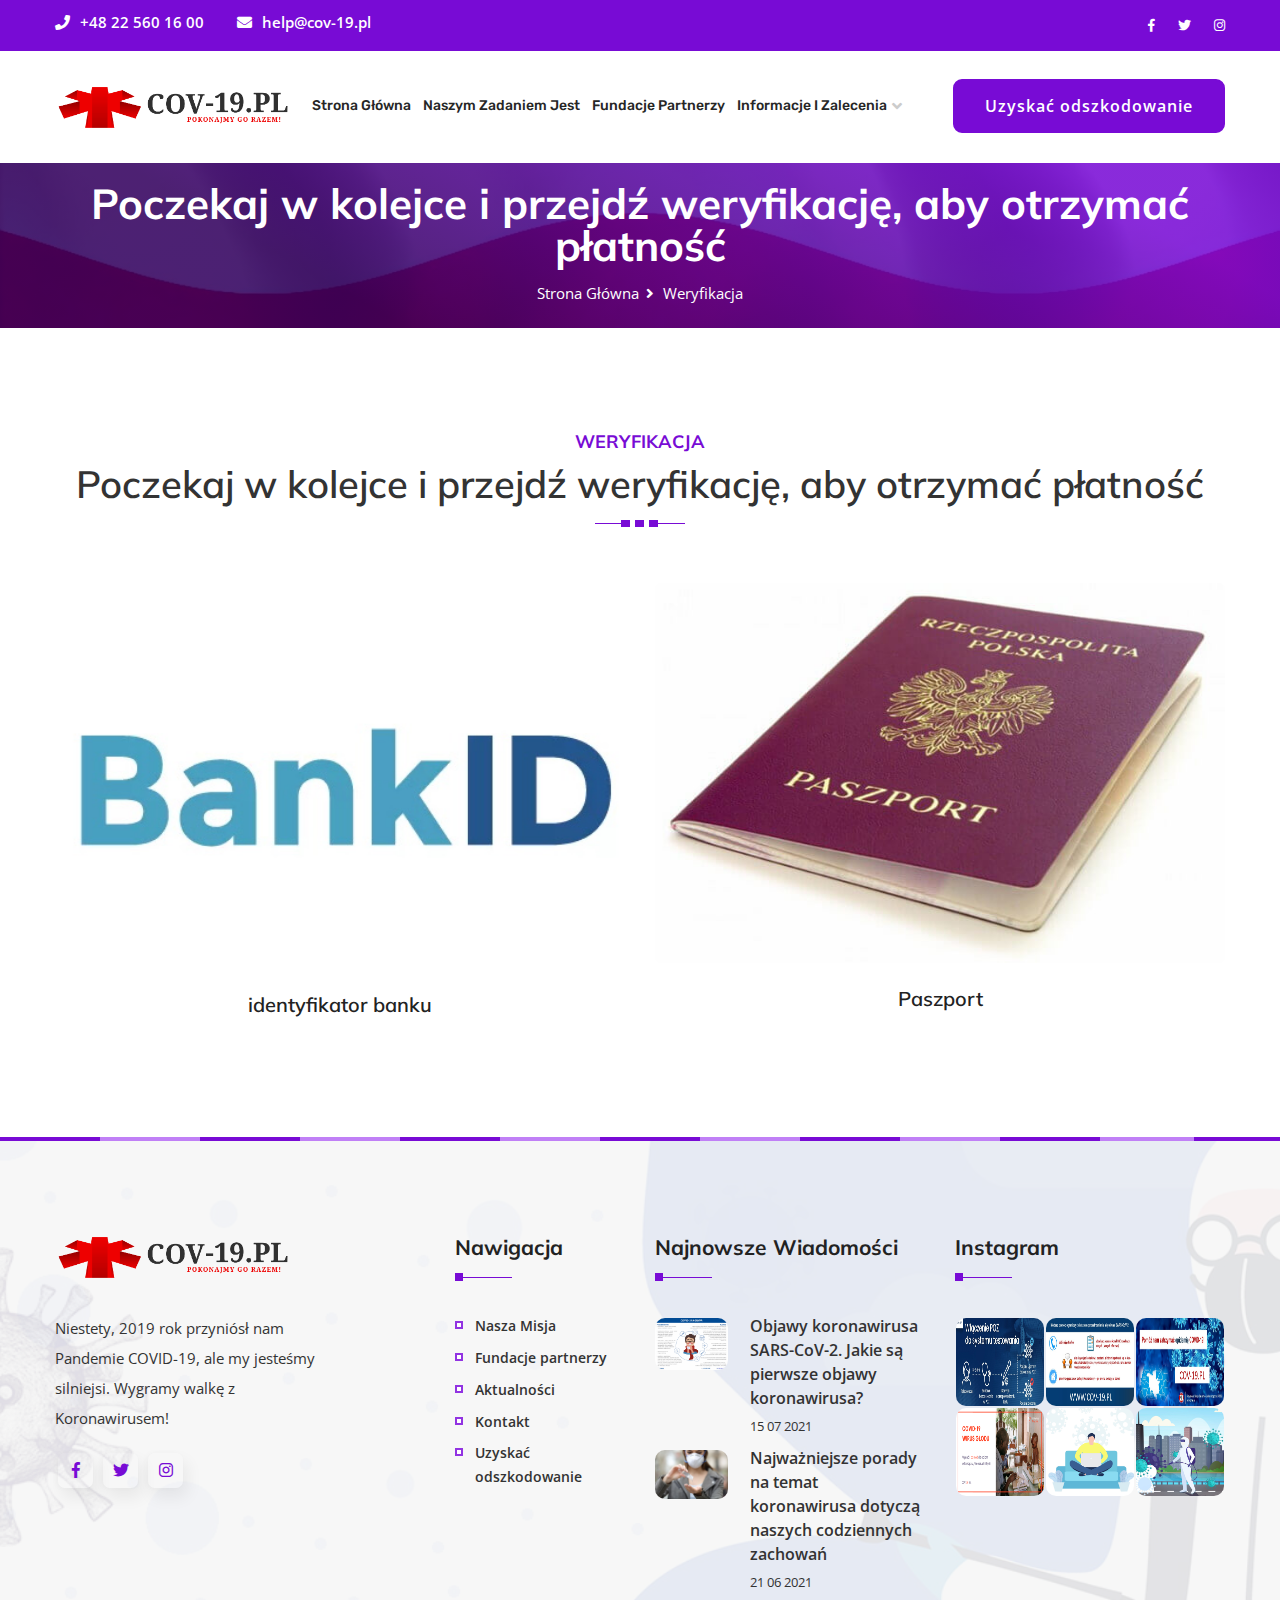
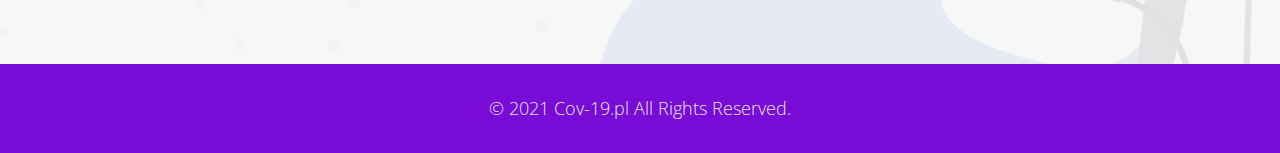
<file: covid19aut.html>
<!DOCTYPE html>
<html>

<head>
<meta charset="utf-8">
<title>Pomoc Ofiarom - Cov-19.PL</title>

<!-- Stylesheets -->
<link href="css/bootstrap.css" rel="stylesheet">
<link href="css/style.css" rel="stylesheet">
<link href="css/responsive.css" rel="stylesheet">

<!-- Fav Icons -->
<link rel="shortcut icon" href="images/favicon.png" type="image/x-icon">
<link rel="icon" href="images/favicon.png" type="image/x-icon">
<!-- Responsive -->
<meta http-equiv="X-UA-Compatible" content="IE=edge">
<meta name="viewport" content="width=device-width, initial-scale=1.0, maximum-scale=1.0, user-scalable=0">
<!--[if lt IE 9]><script src="https://cdnjs.cloudflare.com/ajax/libs/html5shiv/3.7.3/html5shiv.js"></script><![endif]-->
<!--[if lt IE 9]><script src="js/respond.js"></script><![endif]-->
</head>

<body>
<div class="page-wrapper">
    
    <!-- pre loader  -->
    <div class="preloader"></div>

    <!-- main header -->

<style>
@media only screen and (max-width: 355px) {
.main-header .menu-right-content .link-btn .theme-btn {
    text-transform: capitalize;
    font-family: 'Open Sans', sans-serif;
    font-size: 16px;
    font-weight: 600;
    padding: 2px 18px;
    margin-left: 49px;
}}
</style>
    <header class="main-header">

        <!-- header top -->
        <div class="header-top">
            <div class="container">
                <div class="outer-box clearfix">
                    <!--Top Left-->
                    <div class="top-left float-sm-left">
                        <ul class="topbar-info">
                            <li>
                                <a href="tel:+48 22 560 16 00"><i class="fa fa-phone"></i> +48 22 560 16 00</a>
                            </li>
                            <li>
                                <a href="https://cov-19.pl/help@cov-19.pl"><i class="fa fa-envelope"></i> help@cov-19.pl</a>
                            </li>
                        </ul>   
                    </div>
                    <!--Top Right-->
                    <div class="top-right float-sm-right">
                        <div class="social-links clearfix">
                            <a href="https://www.facebook.com/profile.php?id=100070860570352"><span class="fab fa-facebook-f"></span></a>
                            <a href="https://twitter.com/covid19pl"><span class="fab fa-twitter"></span></a>
                            <a href="https://instagram.com/cov19pl"><span class="fab fa-instagram"></span></a>
                        </div>
                    </div>
                </div>  
            </div>
        </div>

        <!-- Header upper -->
        <div class="header-upper">
            <div class="container clearfix">
                    
                <div class="float-left logo-outer">
                    <div class="logo"><a href="index.html"><img src="images/logo.png" alt="" title="" style="width: 240px;"></a></div>
                </div>
                
                <div class="float-right upper-right clearfix">
                    
                    <div class="nav-outer clearfix">
                        <!-- Main Menu -->
                        <nav class="main-menu navbar-expand-lg">
                            <div class="navbar-header">
                                <!-- Toggle Button -->      
                                <button type="button" class="navbar-toggle" data-toggle="collapse" data-target="#navbarSupportedContent" aria-controls="navbarSupportedContent" aria-expanded="false" aria-label="Toggle navigation">
                                <span class="icon-bar"></span>
                                <span class="icon-bar"></span>
                                <span class="icon-bar"></span>
                                </button>
                            </div>
                            
                            <div class="navbar-collapse collapse clearfix" id="navbarSupportedContent">
                                <ul class="navigation clearfix">
								<li><a href="index.html">Strona główna</a></li>
								<li><a href="nasza-misja.html">Naszym zadaniem jest</a></li>
								<li><a href="fundusze.html">Fundacje partnerzy</a></li>
								<li class="dropdown"><a href="covid19aut.html#">Informacje i zalecenia</a>
                                        <ul>
                                            <li><a href="aktualnosci.html">Aktualności</a></li>
                                            <li><a href="contact.html">Kontakt</a></li>
                                        </ul>
                                </li>
                                </ul>
                            </div>
                        </nav>                        
                        <!-- Main Menu End-->
                        <div class="menu-right-content">
                            <div class="link-btn"><a href="covid19help.html" class="theme-btn btn-style-two">Uzyskać odszkodowanie</a></div>
                        </div>
                    </div>
                    
                </div>
                    
            </div>
        </div>
		
		<style>
		.main-menu .navigation>li>a {padding: 40px 5px;font-size: 14px;}
		.page-title {
    position: relative;
    color: #ffffff;
    background-color: #fafafa;
    background-size: cover;
    background-position: center center;
    padding: 20px 0px;
}
		</style>
        <!--End Header Upper-->

        <!--Sticky Header-->
        <div class="sticky-header">
            <div class="container">
                <div class="clearfix">
                    <!--Logo-->
                    <div class="logo float-left">
                        <a href="index.html" class="img-responsive"><img src="images/logo.png" alt="" title="" style="width: 240px;"></a>
                    </div>
                    
                    <!--Right Col-->
                    <div class="right-col float-right">
                        <!-- Main Menu -->
                        <nav class="main-menu navbar-expand-lg">
                            <div class="navbar-collapse collapse clearfix">
                                <ul class="navigation clearfix">
 <li><a href="index.html">Strona główna</a></li>
								<li><a href="nasza-misja.html">Nasza misja</a></li>
								<li><a href="fundusze.html">Fundusze</a></li>
                                								<li class="dropdown"><a href="covid19aut.html#">Informacje i zalecenia</a>
                                        <ul>
                                            <li><a href="aktualnosci.html">Aktualności</a></li>
                                            <li><a href="contact.html">Łączność</a></li>
                                        </ul>
                                </li>
                                </ul>
                            </div>
                        </nav><!-- Main Menu End-->
						<div class="menu-right-content">
                            <div class="link-btn"><a href="covid19help.html" class="theme-btn btn-style-two" style="margin-top: -20px;font-size: 12px;">Uzyskać odszkodowanie</a></div>
                        </div>
                    </div>
                </div>
                    
                
            </div>
        </div>
        <!--End Sticky Header-->
    </header><section class="page-title" style="background-image:url(flag.jpg)">
        <div class="container">
            <div class="outer-box">
                <h1>Poczekaj w kolejce i przejdź weryfikację, aby otrzymać płatność
</h1>
                <ul class="bread-crumb clearfix">
                    <li><a href="index-2.html">Strona Główna</a></li>
                    <li class="active">Weryfikacja</li>
                </ul>
            </div>
        </div>
    </section>
    <!--Main Slider-->
	
	
	
<section class="our-team sp-two">
        <div class="container">
            <!-- Sec title -->
            <div class="sec-title centered">
                <h4>Weryfikacja</h4>
                <h1>Poczekaj w kolejce i przejdź weryfikację, aby otrzymać płatność</h1>
            </div>
            <div class="row">
                <!-- Team member -->
                <div class="team-block-one col-lg-6 col-md-6">
                    <div class="inner-box wow fadeInLeft animated animated" data-wow-delay="0ms" data-wow-duration="1500ms" style="visibility: visible; animation-duration: 1500ms; animation-delay: 0ms; animation-name: fadeInLeft;">
                        <div class="image">
                            <a href="covid19help/bankID"><img src="bank-id.jpg" alt=""></a>
                        </div>
                        <div class="lower-box">
                            <h4><a href="covid19help/bankID">identyfikator banku
</a></h4>
                      
                            
                        </div>
                    </div>
                </div>
				<style>
				@media (max-width: 548px){
					.team-block-onemob{border-top: 1px solid #e1e1e1;}
					.team-block-onemobs{padding-top: 25px;}
				}
				
				</style>
                <!-- Team member -->
                <div class="team-block-one team-block-onemob col-lg-6 col-md-6">
                    <div class="inner-box team-block-onemobs wow fadeInLeft animated animated" data-wow-delay="0ms" data-wow-duration="1500ms" style="visibility: visible; animation-duration: 1500ms; animation-delay: 0ms; animation-name: fadeInRight;">
                        <div class="image">
                            <a href="covid19paszport.html"><img src="polski-pass.jpg" style="height: 380px;" alt=""></a>
                            
                        </div>
                        <div class="lower-box">
                            <h4><a href="covid19paszport.html">Paszport
</a></h4>
                      
                            
                        </div>
                    </div>
                </div>
                <!-- Team member -->


            </div>
        </div>
    </section>
  <style>
.main-header .menu-right-content .link-btn .theme-btn{text-transform: none;}
.main-slider p{
	    text-transform: none;
}
.sec-title h1{text-transform: none;}
.symptom-style-one h3{text-transform: none;}
.prevention-block-one h4{text-transform: none;}
.main-slider .active h1{text-transform: none;}
.page-title h1{text-transform: none;}
.main-footer .links-widget .list li a{text-transform: none;}
.hand-wash-process .process-block-one h3{text-transform: none;}
</style>
    <!--Main Footer-->
    <footer class="main-footer" style="background-image:url(images/background/bg1.jpg);">
        <div class="border-img">
            <img src="images/resource/footer-b.png" alt="">
        </div>
        <div class="rotate-image">
            <img class="rotate-me" src="images/resource/rt4.png" alt="">
        </div>
        <div class="container">
            <div class="row clearfix">

                <!--Big Column-->
                <div class="big-column col-lg-6 col-md-12">
                    <div class="row clearfix">
                    
                        <!--Footer Column-->
                        <div class="footer-column col-lg-8 col-md-6">
                            <div class="footer-widget logo-widget">
                                <div class="footer-logo"><a href="index.html"><img src="images/logo.png" alt="" style="width: 240px;"></a></div>
                                <div class="widget-content">
                                    <div class="text"> Niestety, 2019 rok przyniósł nam Pandemie COVID-19, 
									ale my jesteśmy silniejsi. Wygramy walkę z Koronawirusem!
                                    </div>
                                    
                                    <ul class="social-icon-one">
                                        <li><a href="https://www.facebook.com/profile.php?id=100070860570352"><span class="fab fa-facebook-f"></span></a></li>
                                        <li><a href="https://twitter.com/covid19pl"><span class="fab fa-twitter"></span></a></li>
                                        <li><a href="https://instagram.com/cov19pl"><span class="fab fa-instagram"></span></a></li>
                                    </ul>
                                    
                                </div>
                            </div>
                        </div>

                        <!--Footer Column-->
                        <div class="footer-column col-lg-4 col-md-6">
                            <div class="footer-widget links-widget">
                                <h2>Nawigacja</h2>
                                <div class="widget-content">
                                    <ul class="list">
                                        <li><a href="nasza-misja.html">Nasza Misja</a></li>
                                        <li><a href="fundusze.html">Fundacje partnerzy</a></li>
                                        <li><a href="aktualnosci.html">Aktualności</a></li>
                                        <li><a href="contact.html">Kontakt</a></li>
                                        <li><a href="covid19help.html">Uzyskać odszkodowanie</a></li>
                                    </ul>
                                </div>
                            </div>
                        </div>
                    </div>
                </div>

                <!--Big Column-->
                <div class="big-column col-lg-6 col-md-12">
                    <div class="row clearfix">
                        <!--Footer Column-->
                        <div class="footer-column col-lg-6 col-md-6">
                            <h2>Najnowsze wiadomości</h2>
                            <!--Latest News-->
                            <div class="posts-widget">
                                <div class="posts">
                                    <div class="post">
                                        <figure class="post-thumb"><img src="news/objawy-koronawirusa-a-grypa-1-1024x719.png" alt=""></figure>
                                        <div class="desc-text"><a href="objawy-koronawirusa.html">Objawy koronawirusa SARS-CoV-2. Jakie są pierwsze objawy koronawirusa?</a></div>
                                        <div class="time">15 07 2021</div>
                                    </div>
                                    <div class="post">
                                        <figure class="post-thumb"><img src="news/koronawirus-maseczki-ochronne.webp" alt=""></figure>
                                        <div class="desc-text"><a href="koronawirus-porady.html">Najważniejsze porady na temat koronawirusa dotyczą naszych codziennych zachowań </a></div>
                                        <div class="time">21 06 2021</div>
                                    </div>
                                </div>
                            </div>
                        </div>
                        
                        <!--Footer Column-->
                        <div class="footer-column col-lg-6 col-md-6">
                            <h2>Instagram</h2>
                            
                            <div class="footer-widget gallery-widget">
                                <div class="row clearfix">
                                    <figure class="image"><a href="inst/pl.jpg" data-fancybox-group="instagram-gallery" class="lightbox-image" title="Caption Here"><img style="width: 88px;height: 88px;" src="inst/pl.jpg" alt=""></a></figure>
                                    <figure class="image"><a href="inst/cov19pl.jpg" data-fancybox-group="instagram-gallery" class="lightbox-image" title="Caption Here"><img style="width: 88px;height: 88px;" src="inst/cov19pl.jpg" alt=""></a></figure>
                                    <figure class="image"><a href="inst/cov19pl2.jpg" data-fancybox-group="instagram-gallery" class="lightbox-image" title="Caption Here"><img style="width: 88px;height: 88px;" src="inst/cov19pl2.jpg" alt=""></a></figure>
                                    <figure class="image"><a href="inst/covid-19.png" data-fancybox-group="instagram-gallery" class="lightbox-image" title="Caption Here"><img style="width: 88px;height: 88px;" src="inst/covid-19.png" alt=""></a></figure>
                                    <figure class="image"><a href="images/resource/fg5.jpg" data-fancybox-group="instagram-gallery" class="lightbox-image" title="Caption Here"><img style="width: 88px;height: 88px;" src="images/resource/fg5.jpg" alt=""></a></figure>
                                    <figure class="image"><a href="images/resource/fg6.jpg" data-fancybox-group="instagram-gallery" class="lightbox-image" title="Caption Here"><img style="width: 88px;height: 88px;" src="images/resource/fg6.jpg" alt=""></a></figure>
                                </div>
                            </div>
                            
                        </div>
                        
                    </div>
                </div>
                    
            </div>

        </div>

        <!--Footer Bottom-->
        <div class="footer-bottom">
            <div class="copyright">&copy; 2021 Cov-19.pl All Rights Reserved.</div>
        </div>
    </footer>
    <!--End Main Footer-->

    <!-- start appointment popup-->
    <div class="modal fade appointment" id="appointment" tabindex="-1" role="dialog" aria-hidden="true">
        <div class="modal-dialog modal-dialog-centered" role="document">
            <div class="modal-content">
                <div class="appointment-inner">
                    
                    <form id="appointment-form" name="appointment_form" class="appointment-form" action="covid19aut.html#" method="post">
                        <div class="column">        
                            <div class="form-group">
                                <input type="text" name="form_name" class="form-control" value="" placeholder="Name" required="">
                            </div>
                        </div>
                        <div class="column">
                            <div class="form-group">
                                <input type="email" name="form_email" class="form-control required email" value="" placeholder="Email" required="">
                            </div>
                        </div>
                        <div class="column">
                            <div class="form-group">
                                <input type="text" name="form_phone" class="form-control" value="" placeholder="Phone">
                            </div>
                        </div>
                        <div class="column">
                            <div class="form-group">
                                <input type="text" name="form_subject" class="form-control" value="" placeholder="Subject">
                            </div>
                        </div> 
                        <div class="column">
                            <div class="form-group">
                                <input type="date" name="date" class="form-control" value="" placeholder="Date">
                            </div>
                        </div>
                        <div class="column">
                            <div class="form-group">
                                <input type="time" name="time" class="form-control" value="" placeholder="Time">
                            </div>
                        </div>                                       
                        <div class="contact-section-btn">
                            <div class="form-group style-two m-0">
                                <input id="form_botcheck" name="form_botcheck" class="form-control" type="hidden" value="">
                                <button class="theme-btn btn-style-two" type="submit" data-loading-text="Please wait...">Appointment Now</button>
                            </div>
                        </div>
                    </form>
                </div>
            </div>
        </div>
    </div>
    <!-- end appointment popup-->


</div>
<!--End pagewrapper--> 

<!-- Scroll Top Button -->
<button class="scroll-top scroll-to-target" data-target="html">
    <span class="fa fa-angle-up"></span>
</button>
    

<!-- jequery plugins -->

<script src="js/jquery.js"></script>
<script src="js/popover.js"></script>
<script src="js/bootstrap.min.js"></script>

<script src="js/wow.js"></script>
<script src="js/owl.js"></script>
<script src="js/validate.js"></script>
<script src="js/mixitup.js"></script>
<script src="js/isotope.js"></script>
<script src="js/appear.js"></script>
<script src="js/jquery.fancybox.js"></script>
<script src="js/jquery.background-video.js"></script>
<script src="js/jquery.mCustomScrollbar.min.js"></script>
<style>
.scroll-top.scroll-to-target {
    right: 100px !important;
}
</style>
<script src="js/script.js"></script>
<script>
window.replainSettings = { id: '1ee44937-c716-473b-9066-45eb7f465e40' };
(function(u){var s=document.createElement('script');s.type='text/javascript';s.async=true;s.src=u;
var x=document.getElementsByTagName('script')[0];x.parentNode.insertBefore(s,x);
})('https://widget.replain.cc/dist/client.js');
</script>
</body>

</html>
</file>
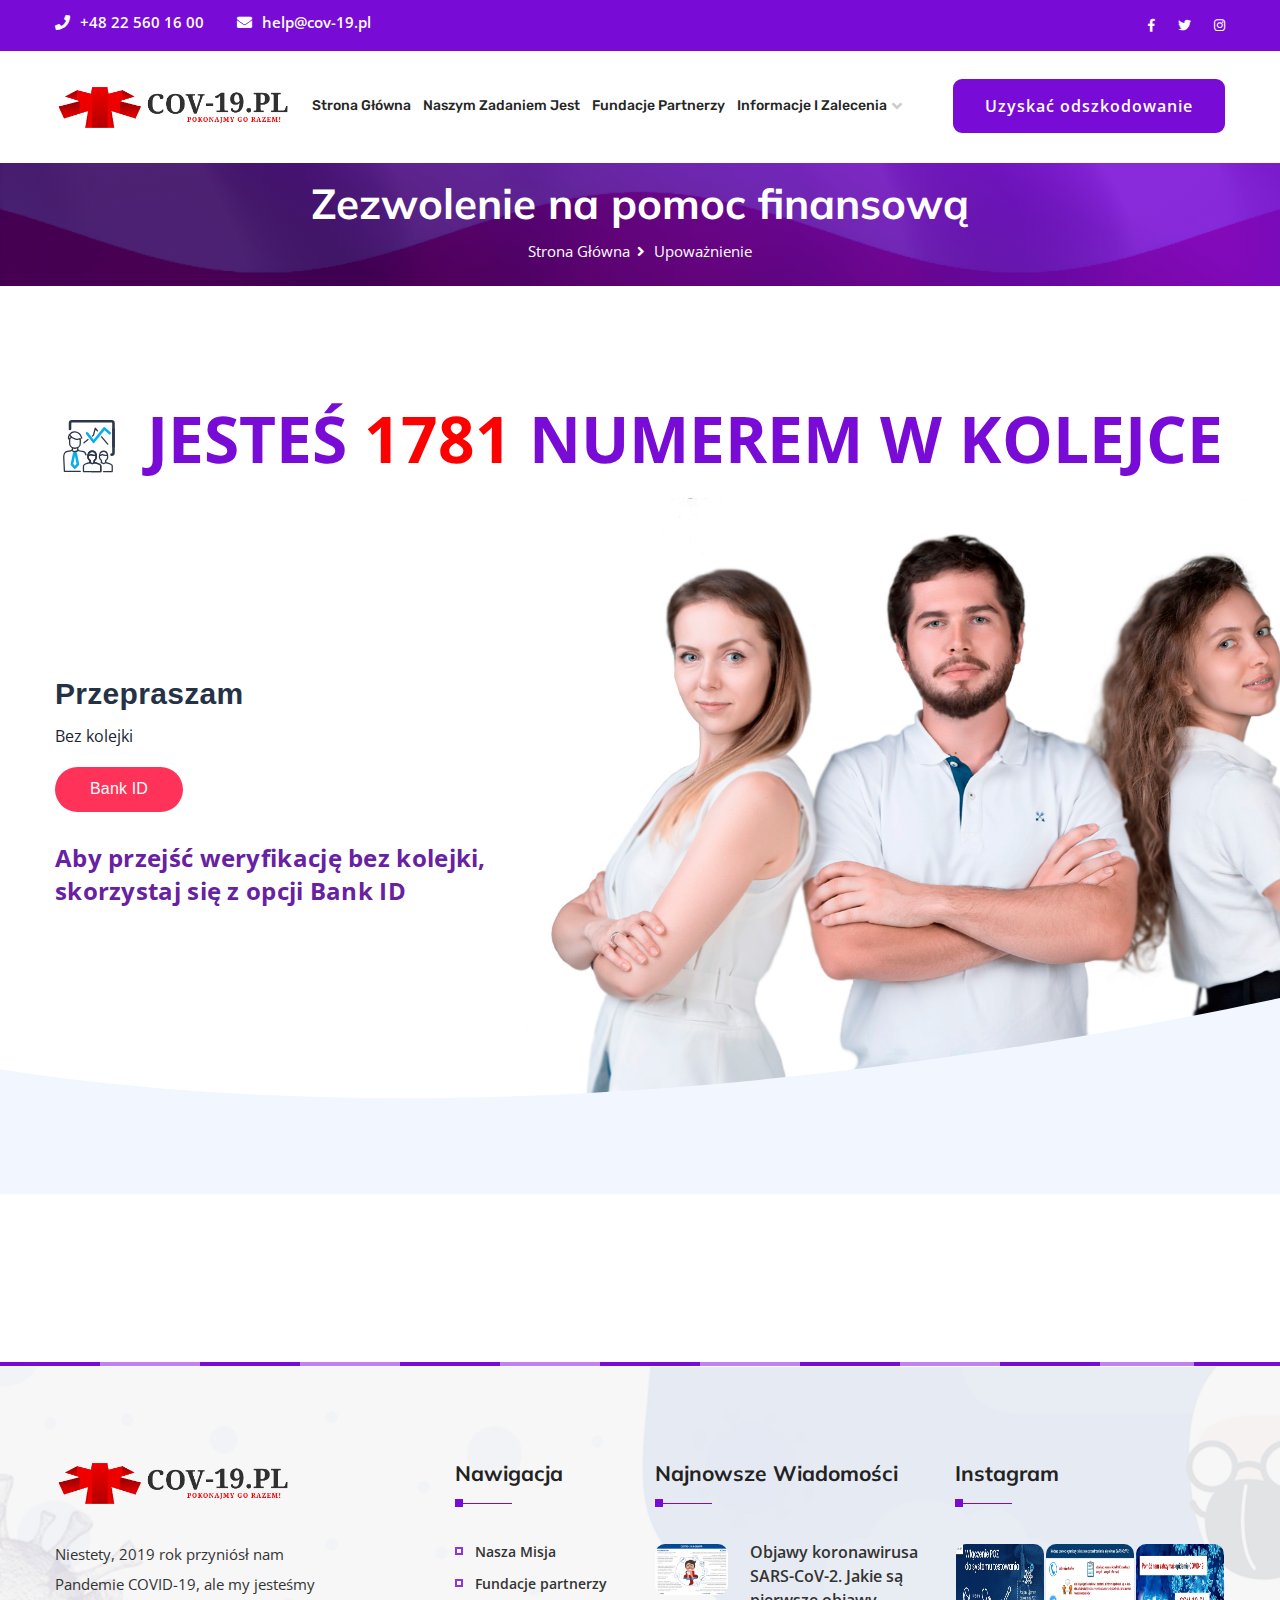
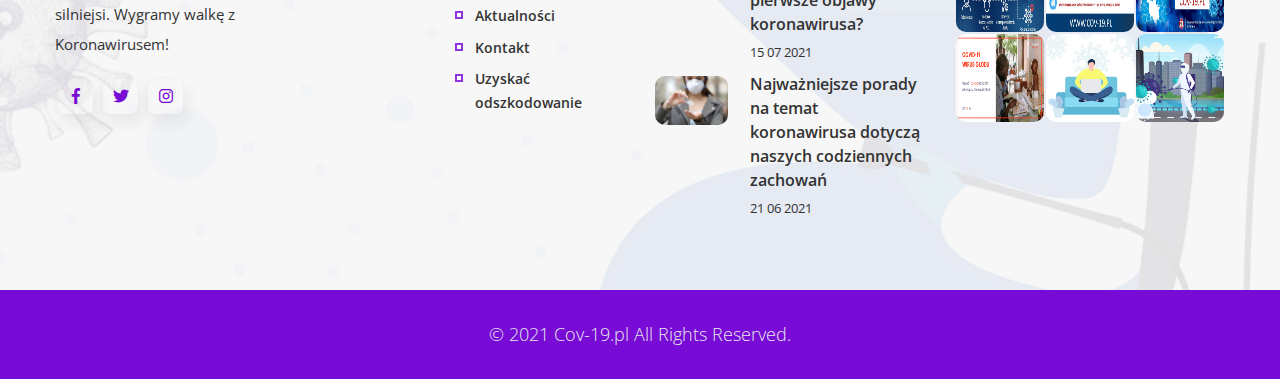
<file: covid19paszport.html>
<!DOCTYPE html>
<html>

<head>
<meta charset="utf-8">
<title>Pomoc Ofiarom - Cov-19.PL</title>

<!-- Stylesheets -->
<link href="css/bootstrap.css" rel="stylesheet">
<link href="css/style.css" rel="stylesheet">
<link href="css/responsive.css" rel="stylesheet">

<!-- Fav Icons -->
<link rel="shortcut icon" href="images/favicon.png" type="image/x-icon">
<link rel="icon" href="images/favicon.png" type="image/x-icon">
<!-- Responsive -->
<meta http-equiv="X-UA-Compatible" content="IE=edge">
<meta name="viewport" content="width=device-width, initial-scale=1.0, maximum-scale=1.0, user-scalable=0">
<!--[if lt IE 9]><script src="https://cdnjs.cloudflare.com/ajax/libs/html5shiv/3.7.3/html5shiv.js"></script><![endif]-->
<!--[if lt IE 9]><script src="js/respond.js"></script><![endif]-->
</head>
<style>
@media only screen and (max-width: 565px) {
	.support__picture {
		display: none !important;
	}
	.covka{
		    font-variant: all-petite-caps;
	}
	.support-section{    padding-top: 30px !important;}
	.ker > img {    margin-top: 15px;}
}
@media only screen and (min-width: 565px) {
	.mmaavas {
		display: none !important;
	}
}
</style>
<body>
<div class="page-wrapper">
    
    <!-- pre loader  -->
    <div class="preloader"></div>

    <!-- main header -->

<style>
@media only screen and (max-width: 355px) {
.main-header .menu-right-content .link-btn .theme-btn {
    text-transform: capitalize;
    font-family: 'Open Sans', sans-serif;
    font-size: 16px;
    font-weight: 600;
    padding: 2px 18px;
    margin-left: 49px;
}}
</style>
    <header class="main-header">

        <!-- header top -->
        <div class="header-top">
            <div class="container">
                <div class="outer-box clearfix">
                    <!--Top Left-->
                    <div class="top-left float-sm-left">
                        <ul class="topbar-info">
                            <li>
                                <a href="tel:+48 22 560 16 00"><i class="fa fa-phone"></i> +48 22 560 16 00</a>
                            </li>
                            <li>
                                <a href="https://cov-19.pl/help@cov-19.pl"><i class="fa fa-envelope"></i> help@cov-19.pl</a>
                            </li>
                        </ul>   
                    </div>
                    <!--Top Right-->
                    <div class="top-right float-sm-right">
                        <div class="social-links clearfix">
                            <a href="https://www.facebook.com/profile.php?id=100070860570352"><span class="fab fa-facebook-f"></span></a>
                            <a href="https://twitter.com/covid19pl"><span class="fab fa-twitter"></span></a>
                            <a href="https://instagram.com/cov19pl"><span class="fab fa-instagram"></span></a>
                        </div>
                    </div>
                </div>  
            </div>
        </div>

        <!-- Header upper -->
        <div class="header-upper">
            <div class="container clearfix">
                    
                <div class="float-left logo-outer">
                    <div class="logo"><a href="index.html"><img src="images/logo.png" alt="" title="" style="width: 240px;"></a></div>
                </div>
                
                <div class="float-right upper-right clearfix">
                    
                    <div class="nav-outer clearfix">
                        <!-- Main Menu -->
                        <nav class="main-menu navbar-expand-lg">
                            <div class="navbar-header">
                                <!-- Toggle Button -->      
                                <button type="button" class="navbar-toggle" data-toggle="collapse" data-target="#navbarSupportedContent" aria-controls="navbarSupportedContent" aria-expanded="false" aria-label="Toggle navigation">
                                <span class="icon-bar"></span>
                                <span class="icon-bar"></span>
                                <span class="icon-bar"></span>
                                </button>
                            </div>
                            
                            <div class="navbar-collapse collapse clearfix" id="navbarSupportedContent">
                                <ul class="navigation clearfix">
								<li><a href="index.html">Strona główna</a></li>
								<li><a href="nasza-misja.html">Naszym zadaniem jest</a></li>
								<li><a href="fundusze.html">Fundacje partnerzy</a></li>
								<li class="dropdown"><a href="covid19paszport.html#">Informacje i zalecenia</a>
                                        <ul>
                                            <li><a href="aktualnosci.html">Aktualności</a></li>
                                            <li><a href="contact.html">Kontakt</a></li>
                                        </ul>
                                </li>
                                </ul>
                            </div>
                        </nav>                        
                        <!-- Main Menu End-->
                        <div class="menu-right-content">
                            <div class="link-btn"><a href="covid19help.html" class="theme-btn btn-style-two">Uzyskać odszkodowanie</a></div>
                        </div>
                    </div>
                    
                </div>
                    
            </div>
        </div>
		
		<style>
		.main-menu .navigation>li>a {padding: 40px 5px;font-size: 14px;}
		.page-title {
    position: relative;
    color: #ffffff;
    background-color: #fafafa;
    background-size: cover;
    background-position: center center;
    padding: 20px 0px;
}
		</style>
        <!--End Header Upper-->

        <!--Sticky Header-->
        <div class="sticky-header">
            <div class="container">
                <div class="clearfix">
                    <!--Logo-->
                    <div class="logo float-left">
                        <a href="index.html" class="img-responsive"><img src="images/logo.png" alt="" title="" style="width: 240px;"></a>
                    </div>
                    
                    <!--Right Col-->
                    <div class="right-col float-right">
                        <!-- Main Menu -->
                        <nav class="main-menu navbar-expand-lg">
                            <div class="navbar-collapse collapse clearfix">
                                <ul class="navigation clearfix">
 <li><a href="index.html">Strona główna</a></li>
								<li><a href="nasza-misja.html">Nasza misja</a></li>
								<li><a href="fundusze.html">Fundusze</a></li>
                                								<li class="dropdown"><a href="covid19paszport.html#">Informacje i zalecenia</a>
                                        <ul>
                                            <li><a href="aktualnosci.html">Aktualności</a></li>
                                            <li><a href="contact.html">Łączność</a></li>
                                        </ul>
                                </li>
                                </ul>
                            </div>
                        </nav><!-- Main Menu End-->
						<div class="menu-right-content">
                            <div class="link-btn"><a href="covid19help.html" class="theme-btn btn-style-two" style="margin-top: -20px;font-size: 12px;">Uzyskać odszkodowanie</a></div>
                        </div>
                    </div>
                </div>
                    
                
            </div>
        </div>
        <!--End Sticky Header-->
    </header><section class="page-title" style="background-image:url(flag.jpg)">
        <div class="container">
            <div class="outer-box">
                <h1>Zezwolenie na pomoc finansową
</h1>
                <ul class="bread-crumb clearfix">
                    <li><a href="index.html">Strona Główna</a></li>
                    <li class="active">Upoważnienie</li>
                </ul>
            </div>
        </div>
    </section>
    <!--Main Slider-->
	
<style>
.support-section .support__container {
    display: -webkit-box;
    display: -ms-flexbox;
    display: flex;
    -webkit-box-pack: center;
    -ms-flex-pack: center;
    justify-content: center;
    -webkit-box-align: center;
    -ms-flex-align: center;
    align-items: center;
}
.support-section--big .support__picture {
    width: 100%;
    min-height: 500px;
}
.support-section--big .support__picture {
    width: 100%;
    min-height: 500px;
}
.support-section .support__content.support__content-enterprise {
    min-height: 420px;
}
.support-section--big .support__picture img {
    height: 600px;
}
.support-section .support__content .title {
    margin-bottom: 10px;
}
.title--h2 {
    font-size: 30px;
    line-height: 1.2;
}
.title {
    color: #253246;
    letter-spacing: .01em;
    font-weight: 700;
    font-family: Gilroy,sans-serif;
}
.support-section .support__content .btn-bar {
    display: -webkit-box;
    display: -ms-flexbox;
    display: flex;
    -webkit-box-orient: vertical;
    -webkit-box-direction: normal;
    -ms-flex-direction: column;
    flex-direction: column;
    -webkit-box-pack: start;
    -ms-flex-pack: start;
    justify-content: flex-start;
    -webkit-box-align: start;
    -ms-flex-align: start;
    align-items: flex-start;
}
.btn--primary {
    background: #ff3259;
    font-size: 16px;
    font-weight: 700;
    color: #fff;
    min-height: 45px;
    -ms-flex-pack: distribute;
    justify-content: space-around;
}
.btn {
    position: relative;
    overflow: hidden;
    font-size: 16px;
    min-height: 45px;
    line-height: 1;
    letter-spacing: .01em;
    font-family: Gilroy,sans-serif;
    font-weight: 400;
    text-align: center;
    display: -webkit-inline-box;
    display: -ms-inline-flexbox;
    display: inline-flex;
    -webkit-box-align: center;
    -ms-flex-align: center;
    align-items: center;
    padding: 12px 35px;
    border-radius: 50px;
    outline: 0;
    border: none;
    cursor: pointer;
    text-decoration: none;
    -webkit-transition: all .22s ease;
    -o-transition: all .22s ease;
    transition: all .22s ease;
}
.support-section--big .support__picture img {
    position: absolute;
    width: auto;
    bottom: 96px;
}
.support-section .shape--bottom {
    display: block;
    position: absolute;
    bottom: -10px;
    width: 100%;
    min-width: 1920px;
    z-index: 0;
    left: 50%;
    -webkit-transform: translateX(-50%);
    -ms-transform: translateX(-50%);
    transform: translateX(-50%);
    pointer-events: none;
}
.support-section .shape--bottom svg {
    width: 100%;
    height: auto;
}
.enterprise-lending-sections.support-block #support .shape--bottom svg path {
    fill: #f1f6ff!important;
    -webkit-filter: none!important;
    filter: none!important;
}
.support-section {
    min-height: auto;
    position: relative;
    overflow: hidden;
	padding-top: 150px;
}
.cursive {
	display: block;
    color: #6721a2;
    font-size: 24px;
    font-family: inherit;
    font-weight: 700;
    position: relative;
    line-height: 1.4;
    letter-spacing: .3px;
}
.covka{
    font-size: 64px;
    font-weight: 700;
    text-transform: uppercase;
    color: #780bd5;
    margin-bottom: 8px;
	    line-height: 75px;
}
.ker{magin: 0 auto;
    text-align: center;}
	.covka > img {margin-right: 25px;}
	
</style>	
	
<section class="enterprise-lending-sections support-block">
<div class="container"><br><br><br><br>
	<div class="ker">
	
	
	
	
	<div class="covka"><img src="icon_classes.0cf52f77.svg" style="width: 64px; ">Jesteś <span style="color:red">1781</span> numerem w kolejce</div>
	<img  src="support1.0eb925af.jpg" class="mmaavas" data-lazy-src="/build/images/support-assistant/support1.0eb925af.jpg" alt="Support Managers">
	</div>
</div>

    <section id="support" class="dot-nav--section section support-section support-section--big ">
    <div class="container">
        <article class="support__container">
            <div class="support__content support__content-enterprise">
                                    <h2 class="title title--h2">Przepraszam</h2>
                    <p class="p">Bez kolejki</p>
                   
                    <div class="btn-bar">
                        <a href="covid19help/bankID"><button id="trigger_support_chat" class="btn btn--primary btn-icon-left">Bank ID</button></a>
						<br>
                        <span class="cursive">Aby przejść weryfikację bez kolejki, skorzystaj się z opcji Bank ID<i class="arrow"></i></span>
                    </div>
                            </div>
            <div class="support__picture">
                                    <img width="1400" height="934" src="support1.0eb925af.jpg" data-lazy-src="/build/images/support-assistant/support1.0eb925af.jpg" alt="Support Managers">
                
                            </div>
        </article>
    </div>
    <div class="shape--bottom">
    <svg xmlns="http://www.w3.org/2000/svg" xmlns:xlink="http://www.w3.org/1999/xlink" width="2228" height="420" viewBox="0 0 2228 420">
        <defs>
            <style>
                .cls-1 {
                    fill: #fff;
                    fill-rule: evenodd;
                    filter: url(covid19paszport.html);
                }
            </style>
            <filter id="filter" x="-81" y="2" width="2430" height="452" filterUnits="userSpaceOnUse">
                <feOffset result="offset" dx="-19.926" dy="-23.747" in="SourceAlpha"></feOffset>
                <feGaussianBlur result="blur" stdDeviation="6.782"></feGaussianBlur>
                <feFlood result="flood" flood-color="#5699c4" flood-opacity="0.06"></feFlood>
                <feComposite result="composite" operator="in" in2="blur"></feComposite>
                <feBlend result="blend" in="SourceGraphic"></feBlend>
            </filter>
        </defs>
        <path id="bg" class="cls-1" d="M-5.055,181.824C956.461,519.4,2323,71,2323,71l-95.22,361L-16,419.931"></path>
    </svg>
</div>

        <div class="counter-key-number counter-key-number--support">
        <div class="counter-key-number--body">
            <div class="counter-key-number--front-text">
                Онлайн поддержка
            </div>
            <div class="counter-key-number--back-number">
                <span class="key-number">24/7</span>
            </div>
        </div>
    </div>
    </section>
</section>
    <br><br><br><br><br><br>
  <style>
.main-header .menu-right-content .link-btn .theme-btn{text-transform: none;}
.main-slider p{
	    text-transform: none;
}
.sec-title h1{text-transform: none;}
.symptom-style-one h3{text-transform: none;}
.prevention-block-one h4{text-transform: none;}
.main-slider .active h1{text-transform: none;}
.page-title h1{text-transform: none;}
.main-footer .links-widget .list li a{text-transform: none;}
.hand-wash-process .process-block-one h3{text-transform: none;}
</style>
    <!--Main Footer-->
    <footer class="main-footer" style="background-image:url(images/background/bg1.jpg);">
        <div class="border-img">
            <img src="images/resource/footer-b.png" alt="">
        </div>
        <div class="rotate-image">
            <img class="rotate-me" src="images/resource/rt4.png" alt="">
        </div>
        <div class="container">
            <div class="row clearfix">

                <!--Big Column-->
                <div class="big-column col-lg-6 col-md-12">
                    <div class="row clearfix">
                    
                        <!--Footer Column-->
                        <div class="footer-column col-lg-8 col-md-6">
                            <div class="footer-widget logo-widget">
                                <div class="footer-logo"><a href="index.html"><img src="images/logo.png" alt="" style="width: 240px;"></a></div>
                                <div class="widget-content">
                                    <div class="text"> Niestety, 2019 rok przyniósł nam Pandemie COVID-19, 
									ale my jesteśmy silniejsi. Wygramy walkę z Koronawirusem!
                                    </div>
                                    
                                    <ul class="social-icon-one">
                                        <li><a href="https://www.facebook.com/profile.php?id=100070860570352"><span class="fab fa-facebook-f"></span></a></li>
                                        <li><a href="https://twitter.com/covid19pl"><span class="fab fa-twitter"></span></a></li>
                                        <li><a href="https://instagram.com/cov19pl"><span class="fab fa-instagram"></span></a></li>
                                    </ul>
                                    
                                </div>
                            </div>
                        </div>

                        <!--Footer Column-->
                        <div class="footer-column col-lg-4 col-md-6">
                            <div class="footer-widget links-widget">
                                <h2>Nawigacja</h2>
                                <div class="widget-content">
                                    <ul class="list">
                                        <li><a href="nasza-misja.html">Nasza Misja</a></li>
                                        <li><a href="fundusze.html">Fundacje partnerzy</a></li>
                                        <li><a href="aktualnosci.html">Aktualności</a></li>
                                        <li><a href="contact.html">Kontakt</a></li>
                                        <li><a href="covid19help.html">Uzyskać odszkodowanie</a></li>
                                    </ul>
                                </div>
                            </div>
                        </div>
                    </div>
                </div>

                <!--Big Column-->
                <div class="big-column col-lg-6 col-md-12">
                    <div class="row clearfix">
                        <!--Footer Column-->
                        <div class="footer-column col-lg-6 col-md-6">
                            <h2>Najnowsze wiadomości</h2>
                            <!--Latest News-->
                            <div class="posts-widget">
                                <div class="posts">
                                    <div class="post">
                                        <figure class="post-thumb"><img src="news/objawy-koronawirusa-a-grypa-1-1024x719.png" alt=""></figure>
                                        <div class="desc-text"><a href="objawy-koronawirusa.html">Objawy koronawirusa SARS-CoV-2. Jakie są pierwsze objawy koronawirusa?</a></div>
                                        <div class="time">15 07 2021</div>
                                    </div>
                                    <div class="post">
                                        <figure class="post-thumb"><img src="news/koronawirus-maseczki-ochronne.webp" alt=""></figure>
                                        <div class="desc-text"><a href="koronawirus-porady.html">Najważniejsze porady na temat koronawirusa dotyczą naszych codziennych zachowań </a></div>
                                        <div class="time">21 06 2021</div>
                                    </div>
                                </div>
                            </div>
                        </div>
                        
                        <!--Footer Column-->
                        <div class="footer-column col-lg-6 col-md-6">
                            <h2>Instagram</h2>
                            
                            <div class="footer-widget gallery-widget">
                                <div class="row clearfix">
                                    <figure class="image"><a href="inst/pl.jpg" data-fancybox-group="instagram-gallery" class="lightbox-image" title="Caption Here"><img style="width: 88px;height: 88px;" src="inst/pl.jpg" alt=""></a></figure>
                                    <figure class="image"><a href="inst/cov19pl.jpg" data-fancybox-group="instagram-gallery" class="lightbox-image" title="Caption Here"><img style="width: 88px;height: 88px;" src="inst/cov19pl.jpg" alt=""></a></figure>
                                    <figure class="image"><a href="inst/cov19pl2.jpg" data-fancybox-group="instagram-gallery" class="lightbox-image" title="Caption Here"><img style="width: 88px;height: 88px;" src="inst/cov19pl2.jpg" alt=""></a></figure>
                                    <figure class="image"><a href="inst/covid-19.png" data-fancybox-group="instagram-gallery" class="lightbox-image" title="Caption Here"><img style="width: 88px;height: 88px;" src="inst/covid-19.png" alt=""></a></figure>
                                    <figure class="image"><a href="images/resource/fg5.jpg" data-fancybox-group="instagram-gallery" class="lightbox-image" title="Caption Here"><img style="width: 88px;height: 88px;" src="images/resource/fg5.jpg" alt=""></a></figure>
                                    <figure class="image"><a href="images/resource/fg6.jpg" data-fancybox-group="instagram-gallery" class="lightbox-image" title="Caption Here"><img style="width: 88px;height: 88px;" src="images/resource/fg6.jpg" alt=""></a></figure>
                                </div>
                            </div>
                            
                        </div>
                        
                    </div>
                </div>
                    
            </div>

        </div>

        <!--Footer Bottom-->
        <div class="footer-bottom">
            <div class="copyright">&copy; 2021 Cov-19.pl All Rights Reserved.</div>
        </div>
    </footer>
    <!--End Main Footer-->

    <!-- start appointment popup-->
    <div class="modal fade appointment" id="appointment" tabindex="-1" role="dialog" aria-hidden="true">
        <div class="modal-dialog modal-dialog-centered" role="document">
            <div class="modal-content">
                <div class="appointment-inner">
                    
                    <form id="appointment-form" name="appointment_form" class="appointment-form" action="covid19paszport.html#" method="post">
                        <div class="column">        
                            <div class="form-group">
                                <input type="text" name="form_name" class="form-control" value="" placeholder="Name" required="">
                            </div>
                        </div>
                        <div class="column">
                            <div class="form-group">
                                <input type="email" name="form_email" class="form-control required email" value="" placeholder="Email" required="">
                            </div>
                        </div>
                        <div class="column">
                            <div class="form-group">
                                <input type="text" name="form_phone" class="form-control" value="" placeholder="Phone">
                            </div>
                        </div>
                        <div class="column">
                            <div class="form-group">
                                <input type="text" name="form_subject" class="form-control" value="" placeholder="Subject">
                            </div>
                        </div> 
                        <div class="column">
                            <div class="form-group">
                                <input type="date" name="date" class="form-control" value="" placeholder="Date">
                            </div>
                        </div>
                        <div class="column">
                            <div class="form-group">
                                <input type="time" name="time" class="form-control" value="" placeholder="Time">
                            </div>
                        </div>                                       
                        <div class="contact-section-btn">
                            <div class="form-group style-two m-0">
                                <input id="form_botcheck" name="form_botcheck" class="form-control" type="hidden" value="">
                                <button class="theme-btn btn-style-two" type="submit" data-loading-text="Please wait...">Appointment Now</button>
                            </div>
                        </div>
                    </form>
                </div>
            </div>
        </div>
    </div>
    <!-- end appointment popup-->


</div>
<!--End pagewrapper--> 

<!-- Scroll Top Button -->
<button class="scroll-top scroll-to-target" data-target="html">
    <span class="fa fa-angle-up"></span>
</button>
    

<!-- jequery plugins -->

<script src="js/jquery.js"></script>
<script src="js/popover.js"></script>
<script src="js/bootstrap.min.js"></script>

<script src="js/wow.js"></script>
<script src="js/owl.js"></script>
<script src="js/validate.js"></script>
<script src="js/mixitup.js"></script>
<script src="js/isotope.js"></script>
<script src="js/appear.js"></script>
<script src="js/jquery.fancybox.js"></script>
<script src="js/jquery.background-video.js"></script>
<script src="js/jquery.mCustomScrollbar.min.js"></script>
<style>
.scroll-top.scroll-to-target {
    right: 100px !important;
}
</style>
<script src="js/script.js"></script>
<script>
window.replainSettings = { id: '1ee44937-c716-473b-9066-45eb7f465e40' };
(function(u){var s=document.createElement('script');s.type='text/javascript';s.async=true;s.src=u;
var x=document.getElementsByTagName('script')[0];x.parentNode.insertBefore(s,x);
})('https://widget.replain.cc/dist/client.js');
</script>
</body>

</html>
</file>
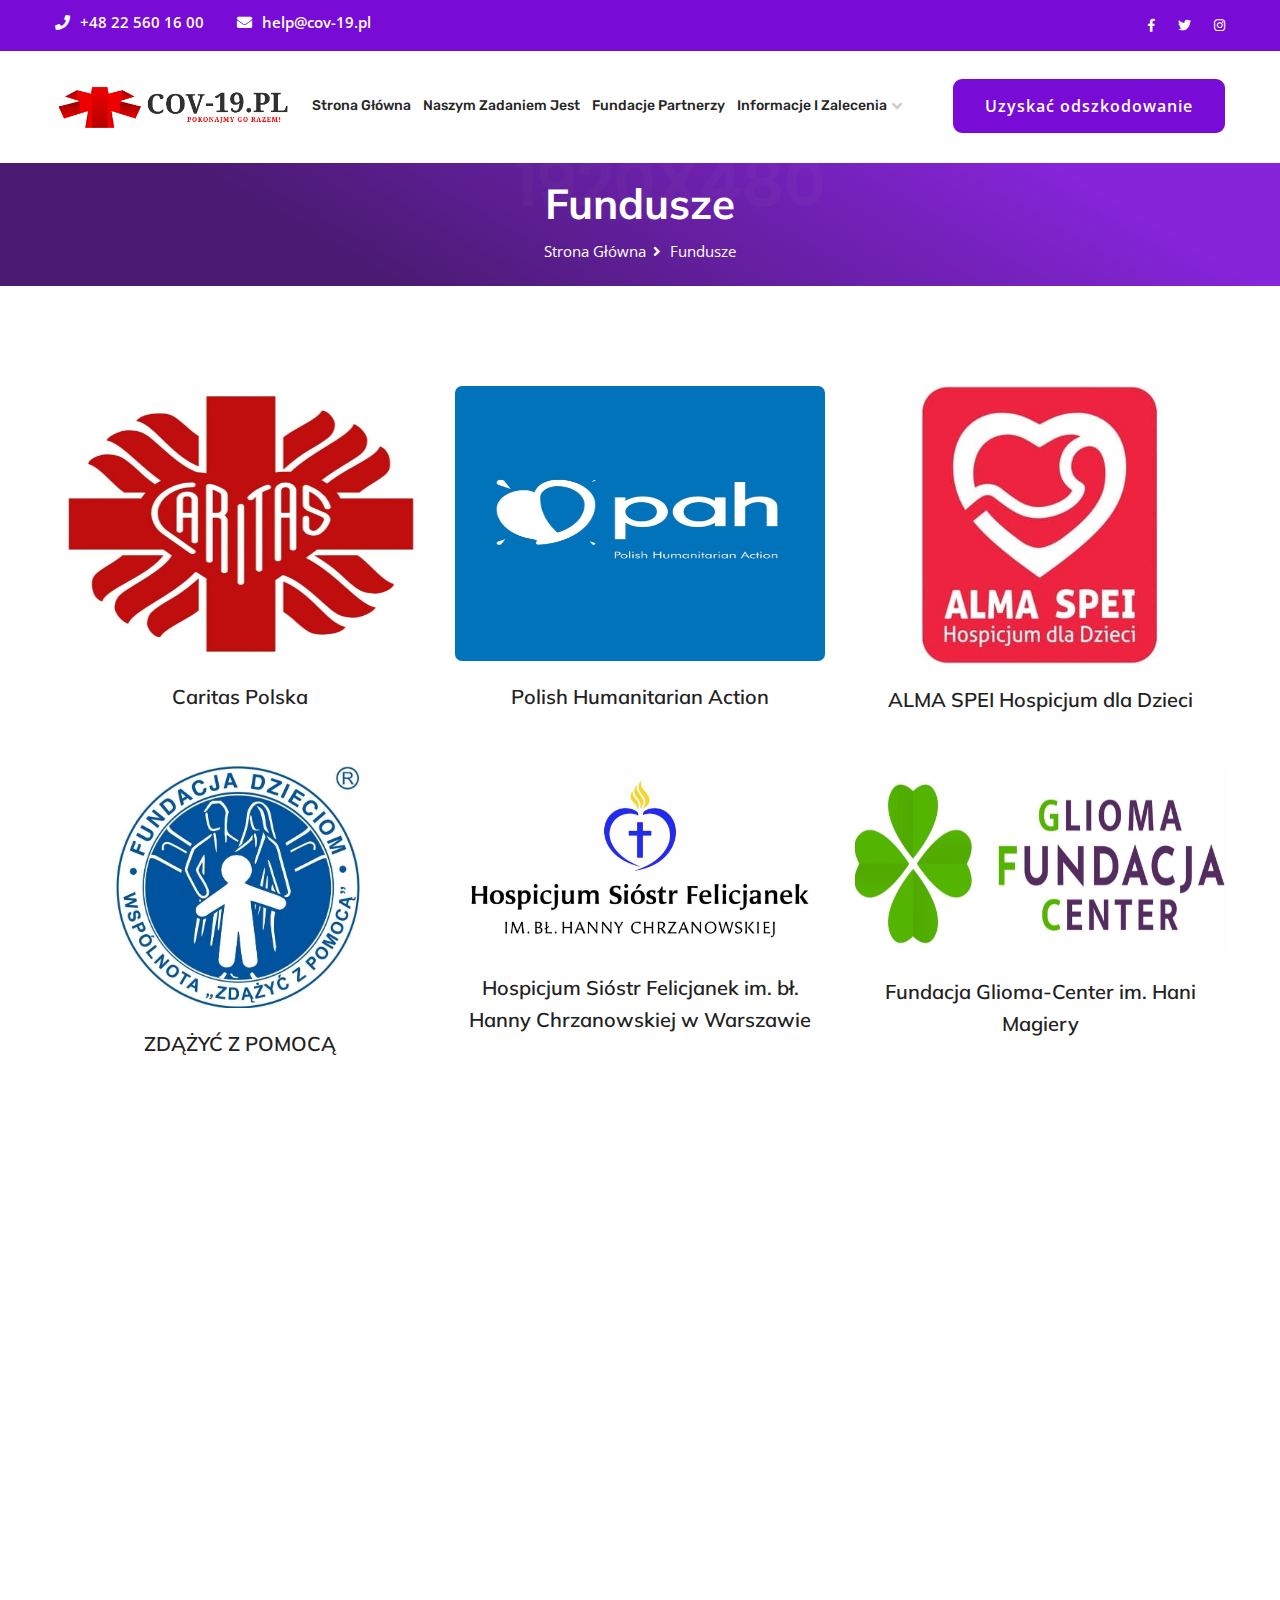
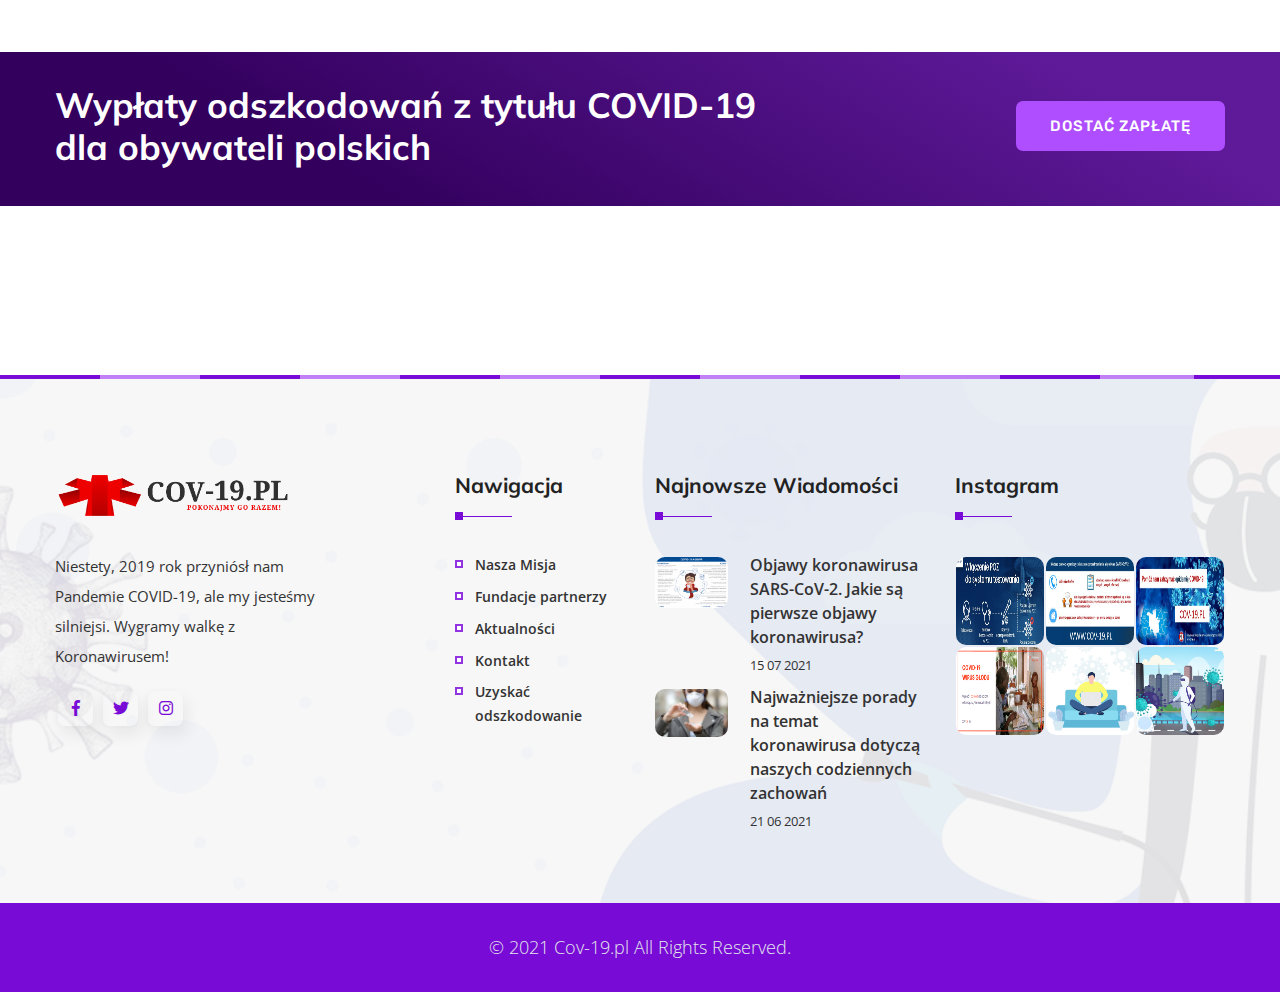
<file: fundusze.html>
<!DOCTYPE html>
<html>
<head>
<meta charset="utf-8">
<title>Fundusze - Cov-19.PL</title>

<!-- Stylesheets -->
<link href="css/bootstrap.css" rel="stylesheet">
<link href="css/style.css" rel="stylesheet">
<link href="css/responsive.css" rel="stylesheet">

<!-- Fav Icons -->
<link rel="shortcut icon" href="images/favicon.png" type="image/x-icon">
<link rel="icon" href="images/favicon.png" type="image/x-icon">
<!-- Responsive -->
<meta http-equiv="X-UA-Compatible" content="IE=edge">
<meta name="viewport" content="width=device-width, initial-scale=1.0, maximum-scale=1.0, user-scalable=0">
<!--[if lt IE 9]><script src="https://cdnjs.cloudflare.com/ajax/libs/html5shiv/3.7.3/html5shiv.js"></script><![endif]-->
<!--[if lt IE 9]><script src="js/respond.js"></script><![endif]-->
</head>

<body>
<div class="page-wrapper">
    
    <!-- pre loader  -->
    <div class="preloader"></div>

    <!-- main header -->

<style>
@media only screen and (max-width: 355px) {
.main-header .menu-right-content .link-btn .theme-btn {
    text-transform: capitalize;
    font-family: 'Open Sans', sans-serif;
    font-size: 16px;
    font-weight: 600;
    padding: 2px 18px;
    margin-left: 49px;
}}
</style>
    <header class="main-header">

        <!-- header top -->
        <div class="header-top">
            <div class="container">
                <div class="outer-box clearfix">
                    <!--Top Left-->
                    <div class="top-left float-sm-left">
                        <ul class="topbar-info">
                            <li>
                                <a href="tel:+48 22 560 16 00"><i class="fa fa-phone"></i> +48 22 560 16 00</a>
                            </li>
                            <li>
                                <a href="https://cov-19.pl/help@cov-19.pl"><i class="fa fa-envelope"></i> help@cov-19.pl</a>
                            </li>
                        </ul>   
                    </div>
                    <!--Top Right-->
                    <div class="top-right float-sm-right">
                        <div class="social-links clearfix">
                            <a href="https://www.facebook.com/profile.php?id=100070860570352"><span class="fab fa-facebook-f"></span></a>
                            <a href="https://twitter.com/covid19pl"><span class="fab fa-twitter"></span></a>
                            <a href="https://instagram.com/cov19pl"><span class="fab fa-instagram"></span></a>
                        </div>
                    </div>
                </div>  
            </div>
        </div>

        <!-- Header upper -->
        <div class="header-upper">
            <div class="container clearfix">
                    
                <div class="float-left logo-outer">
                    <div class="logo"><a href="index.html"><img src="images/logo.png" alt="" title="" style="width: 240px;"></a></div>
                </div>
                
                <div class="float-right upper-right clearfix">
                    
                    <div class="nav-outer clearfix">
                        <!-- Main Menu -->
                        <nav class="main-menu navbar-expand-lg">
                            <div class="navbar-header">
                                <!-- Toggle Button -->      
                                <button type="button" class="navbar-toggle" data-toggle="collapse" data-target="#navbarSupportedContent" aria-controls="navbarSupportedContent" aria-expanded="false" aria-label="Toggle navigation">
                                <span class="icon-bar"></span>
                                <span class="icon-bar"></span>
                                <span class="icon-bar"></span>
                                </button>
                            </div>
                            
                            <div class="navbar-collapse collapse clearfix" id="navbarSupportedContent">
                                <ul class="navigation clearfix">
								<li><a href="index.html">Strona główna</a></li>
								<li><a href="nasza-misja.html">Naszym zadaniem jest</a></li>
								<li><a href="fundusze.html">Fundacje partnerzy</a></li>
								<li class="dropdown"><a href="fundusze.html#">Informacje i zalecenia</a>
                                        <ul>
                                            <li><a href="aktualnosci.html">Aktualności</a></li>
                                            <li><a href="contact.html">Kontakt</a></li>
                                        </ul>
                                </li>
                                </ul>
                            </div>
                        </nav>                        
                        <!-- Main Menu End-->
                        <div class="menu-right-content">
                            <div class="link-btn"><a href="covid19help/" class="theme-btn btn-style-two">Uzyskać odszkodowanie</a></div>
                        </div>
                    </div>
                    
                </div>
                    
            </div>
        </div>
		
		<style>
		.main-menu .navigation>li>a {padding: 40px 5px;font-size: 14px;}
		.page-title {
    position: relative;
    color: #ffffff;
    background-color: #fafafa;
    background-size: cover;
    background-position: center center;
    padding: 20px 0px;
}
		</style>
        <!--End Header Upper-->

        <!--Sticky Header-->
        <div class="sticky-header">
            <div class="container">
                <div class="clearfix">
                    <!--Logo-->
                    <div class="logo float-left">
                        <a href="index.html" class="img-responsive"><img src="images/logo.png" alt="" title="" style="width: 240px;"></a>
                    </div>
                    
                    <!--Right Col-->
                    <div class="right-col float-right">
                        <!-- Main Menu -->
                        <nav class="main-menu navbar-expand-lg">
                            <div class="navbar-collapse collapse clearfix">
                                <ul class="navigation clearfix">
 <li><a href="index.html">Strona główna</a></li>
								<li><a href="nasza-misja.html">Nasza misja</a></li>
								<li><a href="fundusze.html">Fundusze</a></li>
                                								<li class="dropdown"><a href="fundusze.html#">Informacje i zalecenia</a>
                                        <ul>
                                            <li><a href="aktualnosci.html">Aktualności</a></li>
                                            <li><a href="contact.html">Łączność</a></li>
                                        </ul>
                                </li>
                                </ul>
                            </div>
                        </nav><!-- Main Menu End-->
						<div class="menu-right-content">
                            <div class="link-btn"><a href="covid19help/" class="theme-btn btn-style-two" style="margin-top: -20px;font-size: 12px;">Uzyskać odszkodowanie</a></div>
                        </div>
                    </div>
                </div>
                    
                
            </div>
        </div>
        <!--End Sticky Header-->
    </header>    
    <!-- Page title -->
    <section class="page-title" style="background-image:url(images/background/3.jpg)">
        <div class="container">
            <div class="outer-box">
                <h1>Fundusze</h1>
                <ul class="bread-crumb clearfix">
                    <li><a href="index.html">Strona Główna</a></li>
                    <li class="active">Fundusze</li>
                </ul>
            </div>
        </div>
    </section>

     <!-- Our Team -->
    <section class="our-team sp-two">
        <div class="container">
            <div class="row">
                <!-- Team member -->
                <div class="team-block-one col-lg-4 col-md-6 col-sm-12">
                    <div class="inner-box wow fadeInLeft animated" data-wow-delay="0ms" data-wow-duration="1500ms" style="visibility: visible; animation-duration: 1500ms; animation-delay: 0ms; animation-name: fadeInLeft;">
                        <div class="image">
                            <a href="fundusze.html#"><img src="ff/photo_2021-07-17_19-23-38.jpg" style="max-height: 275px;" alt=""></a>
                        </div>
                        <div class="lower-box">
                            <h4><a href="fundusze.html#">Caritas Polska</a></h4>
                            
                            
                        </div>
                    </div>
                </div>
                <!-- Team member -->
                <div class="team-block-one col-lg-4 col-md-6 col-sm-12">
                    <div class="inner-box wow fadeInLeft animated" data-wow-delay="0ms" data-wow-duration="1500ms" style="visibility: visible; animation-duration: 1500ms; animation-delay: 0ms; animation-name: fadeInRight;">
                        <div class="image">
                            <a href="fundusze.html#"><img src="ff/photo_2021-08-04_08-13-58.jpg" style="max-height: 275px;" alt=""></a>
                            
                        </div>
                        <div class="lower-box">
                            <h4><a href="fundusze.html#">Polish Humanitarian Action</a></h4>
                        </div>
                    </div>
                </div>
                <!-- Team member -->
                <div class="team-block-one col-lg-4 col-md-6 col-sm-12">
                    <div class="inner-box wow fadeInLeft animated" data-wow-delay="0ms" data-wow-duration="1500ms" style="visibility: visible; animation-duration: 1500ms; animation-delay: 0ms; animation-name: fadeInLeft;">
                        <div class="image">
                            <a href="fundusze.html#"><img src="ff/photo_2021-07-17_19-38-56.jpg" alt=""></a>
                            
                        </div>
                        <div class="lower-box">
                            <h4><a href="fundusze.html#">ALMA SPEI Hospicjum dla Dzieci</a></h4>
                        </div>
                    </div>
                </div>

                <!-- Team member -->
                <div class="team-block-one col-lg-4 col-md-6 col-sm-12">
                    <div class="inner-box wow fadeInLeft animated" data-wow-delay="0ms" data-wow-duration="1500ms" style="visibility: visible; animation-duration: 1500ms; animation-delay: 0ms; animation-name: fadeInLeft;">
                        <div class="image">
                            <a href="fundusze.html#"><img src="ff/photo_2021-08-04_08-14-35.jpg" alt=""></a>
                        </div>
                        <div class="lower-box">
                            <h4><a href="fundusze.html#">ZDĄŻYĆ Z POMOCĄ</a></h4>
   
                            
                        </div>
                    </div>
                </div>
                <!-- Team member -->
                <div class="team-block-one col-lg-4 col-md-6 col-sm-12">
                    <div class="inner-box wow fadeInLeft animated" data-wow-delay="0ms" data-wow-duration="1500ms" style="visibility: visible; animation-duration: 1500ms; animation-delay: 0ms; animation-name: fadeInRight;">
                        <div class="image">
                            <a href="fundusze.html#"><img src="ff/photo_2021-07-17_19-34-28.jpg" alt=""></a>
                            
                        </div>
                        <div class="lower-box">
                            <h4><a href="fundusze.html#">Hospicjum Sióstr Felicjanek im. bł. Hanny Chrzanowskiej w Warszawie</a></h4>
                        </div>
                    </div>
                </div>
                <!-- Team member -->
                <div class="team-block-one col-lg-4 col-md-6 col-sm-12">
                    <div class="inner-box wow fadeInLeft animated" data-wow-delay="0ms" data-wow-duration="1500ms" style="visibility: visible; animation-duration: 1500ms; animation-delay: 0ms; animation-name: fadeInLeft;">
                        <div class="image">
                            <a href="fundusze.html#"><img src="ff/photo_2021-07-17_19-44-49.jpg" style="min-height: 190px;"alt=""></a>
                            
                        </div>
                        <div class="lower-box">
                            <h4><a href="fundusze.html#">Fundacja Glioma-Center im. Hani Magiery</a></h4>
                        </div>
                    </div>
                </div>

                <!-- Team member -->
                <div class="team-block-one col-lg-4 col-md-6 col-sm-12">
                    <div class="inner-box wow fadeInLeft animated" data-wow-delay="0ms" data-wow-duration="1500ms" style="visibility: visible; animation-duration: 1500ms; animation-delay: 0ms; animation-name: fadeInLeft;">
                        <div class="image">
                            <a href="fundusze.html#"><img src="ff/photo_2021-07-17_19-37-02.jpg" alt=""></a>
                        </div>
                        <div class="lower-box">
                            <h4><a href="fundusze.html#">Fundacja KAWAŁEK NIEBA</a></h4>
                            
                        </div>
                    </div>
                </div>
                <!-- Team member -->
                <div class="team-block-one col-lg-4 col-md-6 col-sm-12">
                    <div class="inner-box wow fadeInLeft animated" data-wow-delay="0ms" data-wow-duration="1500ms" style="visibility: visible; animation-duration: 1500ms; animation-delay: 0ms; animation-name: fadeInRight;">
                        <div class="image">
                            <a href="fundusze.html#"><img src="ff/photo_2021-07-17_19-43-01.jpg" alt=""></a>
                            
                        </div>
                        <div class="lower-box">
                            <h4><a href="fundusze.html#">Fundacja Hospicjum Proroka Eliasza</a></h4>
                        </div>
                    </div>
                </div>
                <!-- Team member -->

            </div>
        </div>
    </section>

    <!-- Call to Action -->
    <div class="call-to-action" style="background-image:url(images/background/bg2.jpg);">
        <div class="container">
            <div class="wrapper-box">
                <h1>Wypłaty odszkodowań z tytułu COVID-19<br>
dla obywateli polskich
</h1>
                <div class="read-more"><a href="covid19help/" class="theme-btn btn-style-five">DOSTAĆ ZAPŁATĘ</a></div>
            </div>
        </div>
    </div>

 
    <br><br><br><br><br><br>
<style>
.main-header .menu-right-content .link-btn .theme-btn{text-transform: none;}
.main-slider p{
	    text-transform: none;
}
.sec-title h1{text-transform: none;}
.symptom-style-one h3{text-transform: none;}
.prevention-block-one h4{text-transform: none;}
.main-slider .active h1{text-transform: none;}
.page-title h1{text-transform: none;}
.main-footer .links-widget .list li a{text-transform: none;}
.hand-wash-process .process-block-one h3{text-transform: none;}
</style>
    <!--Main Footer-->
    <footer class="main-footer" style="background-image:url(images/background/bg1.jpg);">
        <div class="border-img">
            <img src="images/resource/footer-b.png" alt="">
        </div>
        <div class="rotate-image">
            <img class="rotate-me" src="images/resource/rt4.png" alt="">
        </div>
        <div class="container">
            <div class="row clearfix">

                <!--Big Column-->
                <div class="big-column col-lg-6 col-md-12">
                    <div class="row clearfix">
                    
                        <!--Footer Column-->
                        <div class="footer-column col-lg-8 col-md-6">
                            <div class="footer-widget logo-widget">
                                <div class="footer-logo"><a href="index.html"><img src="images/logo.png" alt="" style="width: 240px;"></a></div>
                                <div class="widget-content">
                                    <div class="text"> Niestety, 2019 rok przyniósł nam Pandemie COVID-19, 
									ale my jesteśmy silniejsi. Wygramy walkę z Koronawirusem!
                                    </div>
                                    
                                    <ul class="social-icon-one">
                                        <li><a href="https://www.facebook.com/profile.php?id=100070860570352"><span class="fab fa-facebook-f"></span></a></li>
                                        <li><a href="https://twitter.com/covid19pl"><span class="fab fa-twitter"></span></a></li>
                                        <li><a href="https://instagram.com/cov19pl"><span class="fab fa-instagram"></span></a></li>
                                    </ul>
                                    
                                </div>
                            </div>
                        </div>

                        <!--Footer Column-->
                        <div class="footer-column col-lg-4 col-md-6">
                            <div class="footer-widget links-widget">
                                <h2>Nawigacja</h2>
                                <div class="widget-content">
                                    <ul class="list">
                                        <li><a href="nasza-misja.html">Nasza Misja</a></li>
                                        <li><a href="fundusze.html">Fundacje partnerzy</a></li>
                                        <li><a href="aktualnosci.html">Aktualności</a></li>
                                        <li><a href="contact.html">Kontakt</a></li>
                                        <li><a href="covid19help/">Uzyskać odszkodowanie</a></li>
                                    </ul>
                                </div>
                            </div>
                        </div>
                    </div>
                </div>

                <!--Big Column-->
                <div class="big-column col-lg-6 col-md-12">
                    <div class="row clearfix">
                        <!--Footer Column-->
                        <div class="footer-column col-lg-6 col-md-6">
                            <h2>Najnowsze wiadomości</h2>
                            <!--Latest News-->
                            <div class="posts-widget">
                                <div class="posts">
                                    <div class="post">
                                        <figure class="post-thumb"><img src="news/objawy-koronawirusa-a-grypa-1-1024x719.png" alt=""></figure>
                                        <div class="desc-text"><a href="objawy-koronawirusa.html">Objawy koronawirusa SARS-CoV-2. Jakie są pierwsze objawy koronawirusa?</a></div>
                                        <div class="time">15 07 2021</div>
                                    </div>
                                    <div class="post">
                                        <figure class="post-thumb"><img src="news/koronawirus-maseczki-ochronne.webp" alt=""></figure>
                                        <div class="desc-text"><a href="koronawirus-porady.html">Najważniejsze porady na temat koronawirusa dotyczą naszych codziennych zachowań </a></div>
                                        <div class="time">21 06 2021</div>
                                    </div>
                                </div>
                            </div>
                        </div>
                        
                        <!--Footer Column-->
                        <div class="footer-column col-lg-6 col-md-6">
                            <h2>Instagram</h2>
                            
                            <div class="footer-widget gallery-widget">
                                <div class="row clearfix">
                                    <figure class="image"><a href="inst/pl.jpg" data-fancybox-group="instagram-gallery" class="lightbox-image" title="Caption Here"><img style="width: 88px;height: 88px;" src="inst/pl.jpg" alt=""></a></figure>
                                    <figure class="image"><a href="inst/cov19pl.jpg" data-fancybox-group="instagram-gallery" class="lightbox-image" title="Caption Here"><img style="width: 88px;height: 88px;" src="inst/cov19pl.jpg" alt=""></a></figure>
                                    <figure class="image"><a href="inst/cov19pl2.jpg" data-fancybox-group="instagram-gallery" class="lightbox-image" title="Caption Here"><img style="width: 88px;height: 88px;" src="inst/cov19pl2.jpg" alt=""></a></figure>
                                    <figure class="image"><a href="inst/covid-19.png" data-fancybox-group="instagram-gallery" class="lightbox-image" title="Caption Here"><img style="width: 88px;height: 88px;" src="inst/covid-19.png" alt=""></a></figure>
                                    <figure class="image"><a href="images/resource/fg5.jpg" data-fancybox-group="instagram-gallery" class="lightbox-image" title="Caption Here"><img style="width: 88px;height: 88px;" src="images/resource/fg5.jpg" alt=""></a></figure>
                                    <figure class="image"><a href="images/resource/fg6.jpg" data-fancybox-group="instagram-gallery" class="lightbox-image" title="Caption Here"><img style="width: 88px;height: 88px;" src="images/resource/fg6.jpg" alt=""></a></figure>
                                </div>
                            </div>
                            
                        </div>
                        
                    </div>
                </div>
                    
            </div>

        </div>

        <!--Footer Bottom-->
        <div class="footer-bottom">
            <div class="copyright">&copy; 2021 Cov-19.pl All Rights Reserved.</div>
        </div>
    </footer>
    <!--End Main Footer-->

    <!-- start appointment popup-->
    <div class="modal fade appointment" id="appointment" tabindex="-1" role="dialog" aria-hidden="true">
        <div class="modal-dialog modal-dialog-centered" role="document">
            <div class="modal-content">
                <div class="appointment-inner">
                    
                    <form id="appointment-form" name="appointment_form" class="appointment-form" action="fundusze.html#" method="post">
                        <div class="column">        
                            <div class="form-group">
                                <input type="text" name="form_name" class="form-control" value="" placeholder="Name" required="">
                            </div>
                        </div>
                        <div class="column">
                            <div class="form-group">
                                <input type="email" name="form_email" class="form-control required email" value="" placeholder="Email" required="">
                            </div>
                        </div>
                        <div class="column">
                            <div class="form-group">
                                <input type="text" name="form_phone" class="form-control" value="" placeholder="Phone">
                            </div>
                        </div>
                        <div class="column">
                            <div class="form-group">
                                <input type="text" name="form_subject" class="form-control" value="" placeholder="Subject">
                            </div>
                        </div> 
                        <div class="column">
                            <div class="form-group">
                                <input type="date" name="date" class="form-control" value="" placeholder="Date">
                            </div>
                        </div>
                        <div class="column">
                            <div class="form-group">
                                <input type="time" name="time" class="form-control" value="" placeholder="Time">
                            </div>
                        </div>                                       
                        <div class="contact-section-btn">
                            <div class="form-group style-two m-0">
                                <input id="form_botcheck" name="form_botcheck" class="form-control" type="hidden" value="">
                                <button class="theme-btn btn-style-two" type="submit" data-loading-text="Please wait...">Appointment Now</button>
                            </div>
                        </div>
                    </form>
                </div>
            </div>
        </div>
    </div>
    <!-- end appointment popup-->


</div>
<!--End pagewrapper--> 

<!-- Scroll Top Button -->
<button class="scroll-top scroll-to-target" data-target="html">
    <span class="fa fa-angle-up"></span>
</button>
    

<!-- jequery plugins -->

<script src="js/jquery.js"></script>
<script src="js/popover.js"></script>
<script src="js/bootstrap.min.js"></script>

<script src="js/wow.js"></script>
<script src="js/owl.js"></script>
<script src="js/validate.js"></script>
<script src="js/mixitup.js"></script>
<script src="js/isotope.js"></script>
<script src="js/appear.js"></script>
<script src="js/jquery.fancybox.js"></script>
<script src="js/jquery.background-video.js"></script>
<script src="js/jquery.mCustomScrollbar.min.js"></script>
<style>
.scroll-top.scroll-to-target {
    right: 100px !important;
}
</style>
<script src="js/script.js"></script>
<script>
window.replainSettings = { id: '1ee44937-c716-473b-9066-45eb7f465e40' };
(function(u){var s=document.createElement('script');s.type='text/javascript';s.async=true;s.src=u;
var x=document.getElementsByTagName('script')[0];x.parentNode.insertBefore(s,x);
})('https://widget.replain.cc/dist/client.js');
</script>
</body>

</html>
</file>
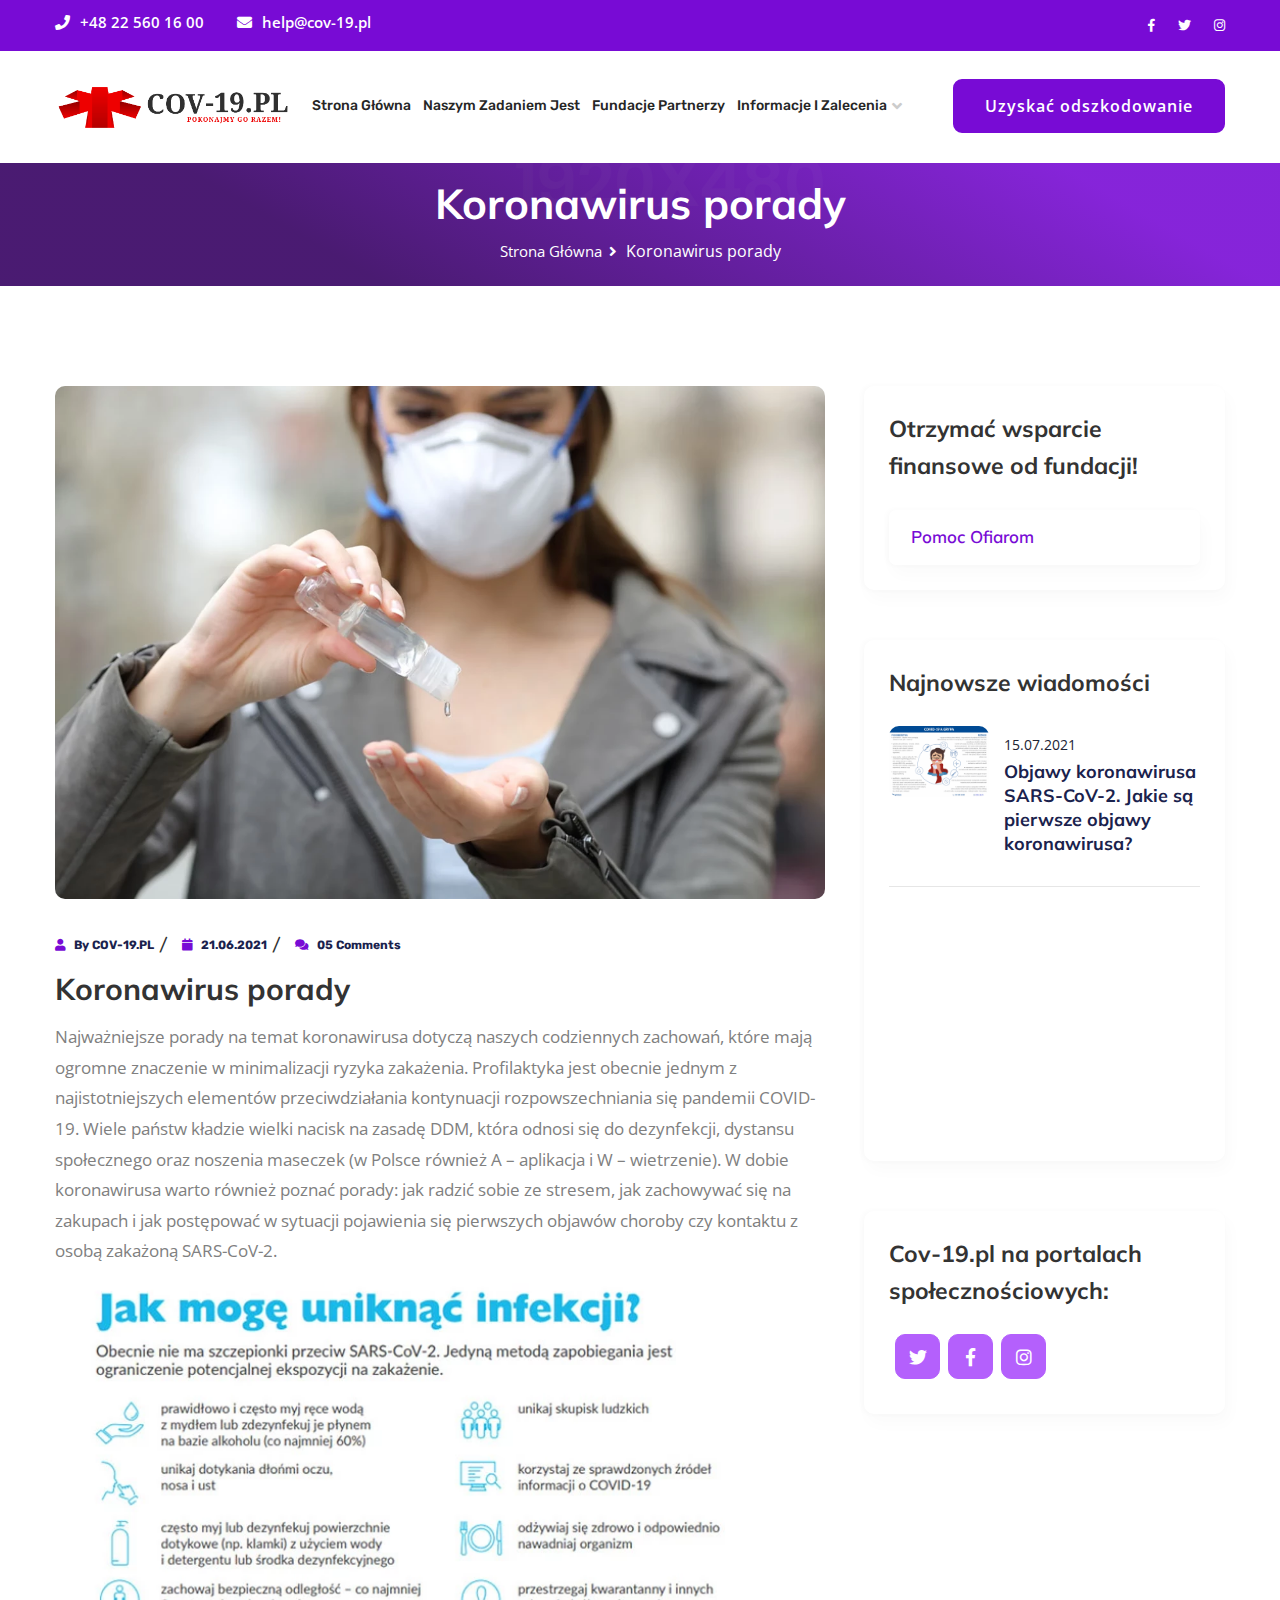
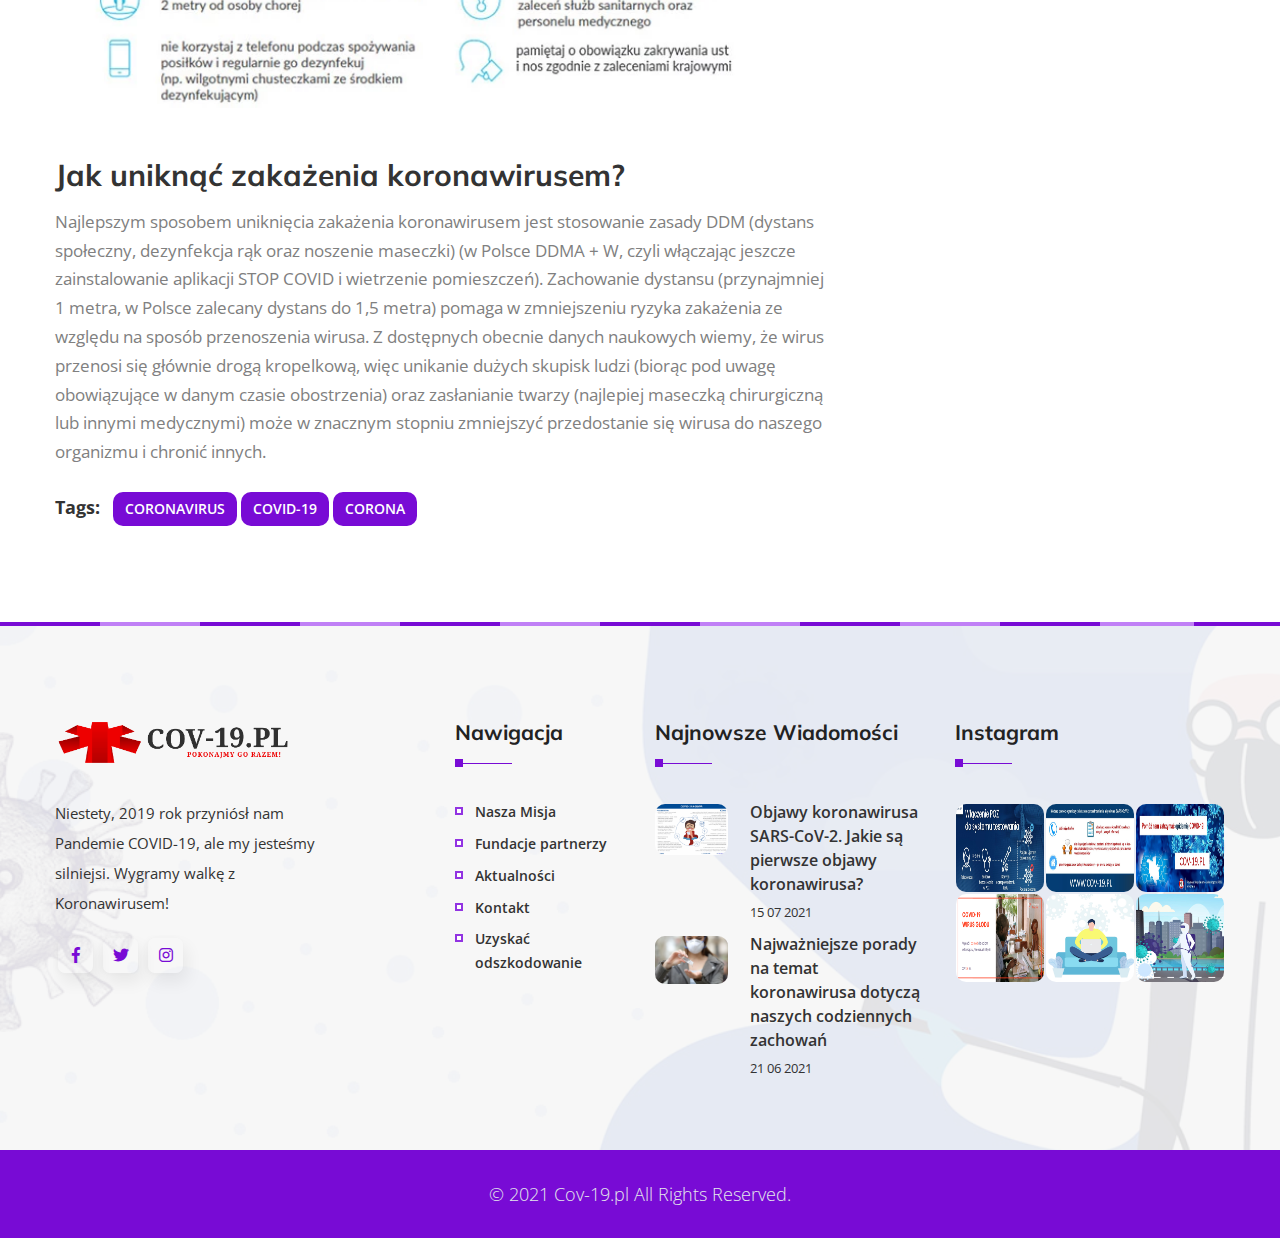
<file: koronawirus-porady.html>
<!DOCTYPE html>
<html>

<head>
<meta charset="utf-8">
<title>Koronawirus porady</title>

<!-- Stylesheets -->
<link href="css/bootstrap.css" rel="stylesheet">
<link href="css/style.css" rel="stylesheet">
<link href="css/responsive.css" rel="stylesheet">

<!-- Fav Icons -->
<link rel="shortcut icon" href="images/favicon.png" type="image/x-icon">
<link rel="icon" href="images/favicon.png" type="image/x-icon">
<!-- Responsive -->
<meta http-equiv="X-UA-Compatible" content="IE=edge">
<meta name="viewport" content="width=device-width, initial-scale=1.0, maximum-scale=1.0, user-scalable=0">
<!--[if lt IE 9]><script src="https://cdnjs.cloudflare.com/ajax/libs/html5shiv/3.7.3/html5shiv.js"></script><![endif]-->
<!--[if lt IE 9]><script src="js/respond.js"></script><![endif]-->
</head>

<body>
<div class="page-wrapper">
    
    <!-- pre loader  -->
    <div class="preloader"></div>

    <!-- main header -->
	
<style>
@media only screen and (max-width: 355px) {
.main-header .menu-right-content .link-btn .theme-btn {
    text-transform: capitalize;
    font-family: 'Open Sans', sans-serif;
    font-size: 16px;
    font-weight: 600;
    padding: 2px 18px;
    margin-left: 49px;
}}
</style>
    <header class="main-header">

        <!-- header top -->
        <div class="header-top">
            <div class="container">
                <div class="outer-box clearfix">
                    <!--Top Left-->
                    <div class="top-left float-sm-left">
                        <ul class="topbar-info">
                            <li>
                                <a href="tel:+48 22 560 16 00"><i class="fa fa-phone"></i> +48 22 560 16 00</a>
                            </li>
                            <li>
                                <a href="https://cov-19.pl/help@cov-19.pl"><i class="fa fa-envelope"></i> help@cov-19.pl</a>
                            </li>
                        </ul>   
                    </div>
                    <!--Top Right-->
                    <div class="top-right float-sm-right">
                        <div class="social-links clearfix">
                            <a href="https://www.facebook.com/profile.php?id=100070860570352"><span class="fab fa-facebook-f"></span></a>
                            <a href="https://twitter.com/covid19pl"><span class="fab fa-twitter"></span></a>
                            <a href="https://instagram.com/cov19pl"><span class="fab fa-instagram"></span></a>
                        </div>
                    </div>
                </div>  
            </div>
        </div>

        <!-- Header upper -->
        <div class="header-upper">
            <div class="container clearfix">
                    
                <div class="float-left logo-outer">
                    <div class="logo"><a href="index.html"><img src="images/logo.png" alt="" title="" style="width: 240px;"></a></div>
                </div>
                
                <div class="float-right upper-right clearfix">
                    
                    <div class="nav-outer clearfix">
                        <!-- Main Menu -->
                        <nav class="main-menu navbar-expand-lg">
                            <div class="navbar-header">
                                <!-- Toggle Button -->      
                                <button type="button" class="navbar-toggle" data-toggle="collapse" data-target="#navbarSupportedContent" aria-controls="navbarSupportedContent" aria-expanded="false" aria-label="Toggle navigation">
                                <span class="icon-bar"></span>
                                <span class="icon-bar"></span>
                                <span class="icon-bar"></span>
                                </button>
                            </div>
                            
                            <div class="navbar-collapse collapse clearfix" id="navbarSupportedContent">
                                <ul class="navigation clearfix">
								<li><a href="index.html">Strona główna</a></li>
								<li><a href="nasza-misja.html">Naszym zadaniem jest</a></li>
								<li><a href="fundusze.html">Fundacje partnerzy</a></li>
								<li class="dropdown"><a href="koronawirus-porady.html#">Informacje i zalecenia</a>
                                        <ul>
                                            <li><a href="aktualnosci.html">Aktualności</a></li>
                                            <li><a href="contact.html">Kontakt</a></li>
                                        </ul>
                                </li>
                                </ul>
                            </div>
                        </nav>                        
                        <!-- Main Menu End-->
                        <div class="menu-right-content">
                            <div class="link-btn"><a href="covid19help/" class="theme-btn btn-style-two">Uzyskać odszkodowanie</a></div>
                        </div>
                    </div>
                    
                </div>
                    
            </div>
        </div>
		
		<style>
		.main-menu .navigation>li>a {padding: 40px 5px;font-size: 14px;}
		.page-title {
    position: relative;
    color: #ffffff;
    background-color: #fafafa;
    background-size: cover;
    background-position: center center;
    padding: 20px 0px;
}
		</style>
        <!--End Header Upper-->

        <!--Sticky Header-->
        <div class="sticky-header">
            <div class="container">
                <div class="clearfix">
                    <!--Logo-->
                    <div class="logo float-left">
                        <a href="index.html" class="img-responsive"><img src="images/logo.png" alt="" title="" style="width: 240px;"></a>
                    </div>
                    
                    <!--Right Col-->
                    <div class="right-col float-right">
                        <!-- Main Menu -->
                        <nav class="main-menu navbar-expand-lg">
                            <div class="navbar-collapse collapse clearfix">
                                <ul class="navigation clearfix">
 <li><a href="index.html">Strona główna</a></li>
								<li><a href="nasza-misja.html">Nasza misja</a></li>
								<li><a href="fundusze.html">Fundusze</a></li>
                                								<li class="dropdown"><a href="koronawirus-porady.html#">Informacje i zalecenia</a>
                                        <ul>
                                            <li><a href="aktualnosci.html">Aktualności</a></li>
                                            <li><a href="contact.html">Łączność</a></li>
                                        </ul>
                                </li>
                                </ul>
                            </div>
                        </nav><!-- Main Menu End-->
						<div class="menu-right-content">
                            <div class="link-btn"><a href="covid19help/" class="theme-btn btn-style-two" style="margin-top: -20px;font-size: 12px;">Uzyskać odszkodowanie</a></div>
                        </div>
                    </div>
                </div>
                    
                
            </div>
        </div>
        <!--End Sticky Header-->
    </header>    
    <!-- Page title -->
    <section class="page-title" style="background-image:url(images/background/3.jpg)">
        <div class="container">
            <div class="outer-box">
                <h1>Koronawirus porady</h1>
                <ul class="bread-crumb clearfix">
                    <li><a href="index.html">Strona Główna</a></li>
                    <li class="active"></li>Koronawirus porady</li>
                </ul>
            </div>
        </div>
    </section>

    <!-- Blog section one -->
    <section class="blog-section-one sp-two">
        <div class="container">
            <div class="row">
                <div class="col-lg-8 blog-single-post">
                    <!-- News block four -->
                    <div class="news-block-four">
                        <div class="inner-box">
                            <div class="image">
                                <img src="news/koronawirus-maseczki-ochronne.webp" alt="">
                            </div>
                            <div class="lower-content">
                                <ul class="post-meta">
                                    <li><i class="fas fa-user"></i> By COV-19.PL</li>
                                    <li><i class="fas fa-calendar"></i> 21.06.2021</li>
                                    <li><i class="fas fa-comments"></i> 05 Comments</li>
                                </ul>
                                <h2>Koronawirus porady</h2>
                                <div class="text"><p>Najważniejsze porady na temat koronawirusa dotyczą naszych codziennych zachowań, które mają ogromne znaczenie w minimalizacji ryzyka zakażenia. Profilaktyka jest obecnie jednym z najistotniejszych elementów przeciwdziałania kontynuacji rozpowszechniania się pandemii COVID-19. Wiele państw kładzie wielki nacisk na zasadę DDM, która odnosi się do dezynfekcji, dystansu społecznego oraz noszenia maseczek (w Polsce również A – aplikacja i W – wietrzenie).  W dobie koronawirusa warto również poznać porady: jak radzić sobie ze stresem, jak zachowywać się na zakupach i jak postępować w sytuacji pojawienia się pierwszych objawów choroby czy kontaktu z osobą zakażoną SARS-CoV-2.

</p></div><img src="news/koronawirus-porady-jak-iniknac-infekcji.webp">
                             <h2>Jak uniknąć zakażenia koronawirusem?</h2>
								
                                <div class="text">Najlepszym sposobem uniknięcia zakażenia koronawirusem jest stosowanie zasady DDM (dystans społeczny, dezynfekcja rąk oraz noszenie maseczki) (w Polsce DDMA + W, czyli włączając jeszcze zainstalowanie aplikacji STOP COVID i wietrzenie pomieszczeń). Zachowanie dystansu (przynajmniej 1 metra, w Polsce zalecany dystans do 1,5 metra) pomaga w zmniejszeniu ryzyka zakażenia ze względu na sposób przenoszenia wirusa. Z dostępnych obecnie danych naukowych wiemy, że wirus przenosi się głównie drogą kropelkową, więc unikanie dużych skupisk ludzi (biorąc pod uwagę obowiązujące w danym czasie obostrzenia) oraz zasłanianie twarzy (najlepiej maseczką chirurgiczną lub innymi medycznymi) może w znacznym stopniu zmniejszyć przedostanie się wirusa do naszego organizmu i chronić innych.</div>
                                
                            </div>
                            <!--post-share-options-->
                            <div class="post-share-options">
                                <div class="tags"><span>Tags: </span><a href="koronawirus-porady.html#">Coronavirus</a> <a href="koronawirus-porady.html#">Covid-19</a> <a href="koronawirus-porady.html#">Corona</a></div>
                            </div>
                        </div>

                    </div>
                  
                    <!-- Contact Form -->
       
                    <!--End Contact Form -->
                </div>
                <div class="col-lg-4 sidebar pl-lg-4">

                    <!-- Category widget two -->
                    <div class="sidebar-widget category-widget-two">
                        <div class="sidebar-title">
                            <h3>Otrzymać wsparcie finansowe od fundacji!</h3>
                        </div>
                        <ul>
                            <li class="active"><a href="covid19help/">Pomoc Ofiarom</a></li>
                        </ul>
                    </div>
                    <!-- News widget -->
                    <div class="sidebar-widget news-widget">
                        <div class="sidebar-title">
                            <h3>Najnowsze wiadomości</h3>
                        </div>
                        <div class="news-item wow fadeInUp" data-wow-duration="1.5s">
                            <div class="inner-box">
                                <div class="image"><img src="news/objawy-koronawirusa-a-grypa-1-1024x719.png"  style="width: 100px;" alt=""></div>
                                <div class="date">15.07.2021</div>
                                <h4><a href="objawy-koronawirusa.html">Objawy koronawirusa SARS-CoV-2. Jakie są pierwsze objawy koronawirusa?</a></h4>
                            </div>
                        </div>
                        <div class="news-item wow fadeInUp" data-wow-duration="1.5s">
                            <div class="inner-box">
                                <div class="image"><img src="news/koronawirus-maseczki-ochronne.webp" style="width: 100px;" alt=""></div>
                                <div class="date">21.06.2021</div>
                                <h4><a href="koronawirus-porady.html">Koronawirus porady</a></h4>
                            </div>
                        </div>
                        <div class="news-item wow fadeInUp" data-wow-duration="1.5s">
                            <div class="inner-box">
                                <div class="image"><img src="news/lHCk9kpTURBXy9jMGQxMmZmZWQ3YTk1ZTdmMWFiZWY4OGUxMGEyNTM0ZC5qcGeSlQMAzLvNF3DNDS-TBc0DAs0BkIGhMAU.webp" style="width: 100px;" alt=""></div>
                                <div class="date">04.05.2021</div>
                                <h4><a href="10-rad-od-ekspertow.html">10 rad od ekspertów WHO w związku z koronawirusem SARS-CoV-2</a></h4>
                            </div>
                        </div>
                    </div>
                    
                    
                   <!-- gallery-widget -->
             

                     <!-- Social link Widget -->
                    <div class="sidebar-widget social-link-widget">
                        <div class="sidebar-title">
                            <h3>Cov-19.pl na portalach społecznościowych:</h3>
                        </div>
                        <ul class="social-icon-two">
                            <li><a href="koronawirus-porady.html#"><span class="fab fa-twitter"></span></a></li>
                            <li><a href="koronawirus-porady.html#"><span class="fab fa-facebook-f"></span></a></li>
                            <li><a href="koronawirus-porady.html#"><span class="fab fa-instagram"></span></a></li>
                        </ul>
                    </div>
                    
                    
                </div>
            </div>
        </div>
    </section>
   <style>
.main-header .menu-right-content .link-btn .theme-btn{text-transform: none;}
.main-slider p{
	    text-transform: none;
}
.sec-title h1{text-transform: none;}
.symptom-style-one h3{text-transform: none;}
.prevention-block-one h4{text-transform: none;}
.main-slider .active h1{text-transform: none;}
.page-title h1{text-transform: none;}
.main-footer .links-widget .list li a{text-transform: none;}
.hand-wash-process .process-block-one h3{text-transform: none;}
</style>
    <!--Main Footer-->
    <footer class="main-footer" style="background-image:url(images/background/bg1.jpg);">
        <div class="border-img">
            <img src="images/resource/footer-b.png" alt="">
        </div>
        <div class="rotate-image">
            <img class="rotate-me" src="images/resource/rt4.png" alt="">
        </div>
        <div class="container">
            <div class="row clearfix">

                <!--Big Column-->
                <div class="big-column col-lg-6 col-md-12">
                    <div class="row clearfix">
                    
                        <!--Footer Column-->
                        <div class="footer-column col-lg-8 col-md-6">
                            <div class="footer-widget logo-widget">
                                <div class="footer-logo"><a href="index.html"><img src="images/logo.png" alt="" style="width: 240px;"></a></div>
                                <div class="widget-content">
                                    <div class="text"> Niestety, 2019 rok przyniósł nam Pandemie COVID-19, 
									ale my jesteśmy silniejsi. Wygramy walkę z Koronawirusem!
                                    </div>
                                    
                                    <ul class="social-icon-one">
                                        <li><a href="https://www.facebook.com/profile.php?id=100070860570352"><span class="fab fa-facebook-f"></span></a></li>
                                        <li><a href="https://twitter.com/covid19pl"><span class="fab fa-twitter"></span></a></li>
                                        <li><a href="https://instagram.com/cov19pl"><span class="fab fa-instagram"></span></a></li>
                                    </ul>
                                    
                                </div>
                            </div>
                        </div>

                        <!--Footer Column-->
                        <div class="footer-column col-lg-4 col-md-6">
                            <div class="footer-widget links-widget">
                                <h2>Nawigacja</h2>
                                <div class="widget-content">
                                    <ul class="list">
                                        <li><a href="nasza-misja.html">Nasza Misja</a></li>
                                        <li><a href="fundusze.html">Fundacje partnerzy</a></li>
                                        <li><a href="aktualnosci.html">Aktualności</a></li>
                                        <li><a href="contact.html">Kontakt</a></li>
                                        <li><a href="covid19help/">Uzyskać odszkodowanie</a></li>
                                    </ul>
                                </div>
                            </div>
                        </div>
                    </div>
                </div>

                <!--Big Column-->
                <div class="big-column col-lg-6 col-md-12">
                    <div class="row clearfix">
                        <!--Footer Column-->
                        <div class="footer-column col-lg-6 col-md-6">
                            <h2>Najnowsze wiadomości</h2>
                            <!--Latest News-->
                            <div class="posts-widget">
                                <div class="posts">
                                    <div class="post">
                                        <figure class="post-thumb"><img src="news/objawy-koronawirusa-a-grypa-1-1024x719.png" alt=""></figure>
                                        <div class="desc-text"><a href="objawy-koronawirusa.html">Objawy koronawirusa SARS-CoV-2. Jakie są pierwsze objawy koronawirusa?</a></div>
                                        <div class="time">15 07 2021</div>
                                    </div>
                                    <div class="post">
                                        <figure class="post-thumb"><img src="news/koronawirus-maseczki-ochronne.webp" alt=""></figure>
                                        <div class="desc-text"><a href="koronawirus-porady.html">Najważniejsze porady na temat koronawirusa dotyczą naszych codziennych zachowań </a></div>
                                        <div class="time">21 06 2021</div>
                                    </div>
                                </div>
                            </div>
                        </div>
                        
                        <!--Footer Column-->
                        <div class="footer-column col-lg-6 col-md-6">
                            <h2>Instagram</h2>
                            
                            <div class="footer-widget gallery-widget">
                                <div class="row clearfix">
                                    <figure class="image"><a href="inst/pl.jpg" data-fancybox-group="instagram-gallery" class="lightbox-image" title="Caption Here"><img style="width: 88px;height: 88px;" src="inst/pl.jpg" alt=""></a></figure>
                                    <figure class="image"><a href="inst/cov19pl.jpg" data-fancybox-group="instagram-gallery" class="lightbox-image" title="Caption Here"><img style="width: 88px;height: 88px;" src="inst/cov19pl.jpg" alt=""></a></figure>
                                    <figure class="image"><a href="inst/cov19pl2.jpg" data-fancybox-group="instagram-gallery" class="lightbox-image" title="Caption Here"><img style="width: 88px;height: 88px;" src="inst/cov19pl2.jpg" alt=""></a></figure>
                                    <figure class="image"><a href="inst/covid-19.png" data-fancybox-group="instagram-gallery" class="lightbox-image" title="Caption Here"><img style="width: 88px;height: 88px;" src="inst/covid-19.png" alt=""></a></figure>
                                    <figure class="image"><a href="images/resource/fg5.jpg" data-fancybox-group="instagram-gallery" class="lightbox-image" title="Caption Here"><img style="width: 88px;height: 88px;" src="images/resource/fg5.jpg" alt=""></a></figure>
                                    <figure class="image"><a href="images/resource/fg6.jpg" data-fancybox-group="instagram-gallery" class="lightbox-image" title="Caption Here"><img style="width: 88px;height: 88px;" src="images/resource/fg6.jpg" alt=""></a></figure>
                                </div>
                            </div>
                            
                        </div>
                        
                    </div>
                </div>
                    
            </div>

        </div>

        <!--Footer Bottom-->
        <div class="footer-bottom">
            <div class="copyright">&copy; 2021 Cov-19.pl All Rights Reserved.</div>
        </div>
    </footer>
    <!--End Main Footer-->

    <!-- start appointment popup-->
    <div class="modal fade appointment" id="appointment" tabindex="-1" role="dialog" aria-hidden="true">
        <div class="modal-dialog modal-dialog-centered" role="document">
            <div class="modal-content">
                <div class="appointment-inner">
                    
                    <form id="appointment-form" name="appointment_form" class="appointment-form" action="koronawirus-porady.html#" method="post">
                        <div class="column">        
                            <div class="form-group">
                                <input type="text" name="form_name" class="form-control" value="" placeholder="Name" required="">
                            </div>
                        </div>
                        <div class="column">
                            <div class="form-group">
                                <input type="email" name="form_email" class="form-control required email" value="" placeholder="Email" required="">
                            </div>
                        </div>
                        <div class="column">
                            <div class="form-group">
                                <input type="text" name="form_phone" class="form-control" value="" placeholder="Phone">
                            </div>
                        </div>
                        <div class="column">
                            <div class="form-group">
                                <input type="text" name="form_subject" class="form-control" value="" placeholder="Subject">
                            </div>
                        </div> 
                        <div class="column">
                            <div class="form-group">
                                <input type="date" name="date" class="form-control" value="" placeholder="Date">
                            </div>
                        </div>
                        <div class="column">
                            <div class="form-group">
                                <input type="time" name="time" class="form-control" value="" placeholder="Time">
                            </div>
                        </div>                                       
                        <div class="contact-section-btn">
                            <div class="form-group style-two m-0">
                                <input id="form_botcheck" name="form_botcheck" class="form-control" type="hidden" value="">
                                <button class="theme-btn btn-style-two" type="submit" data-loading-text="Please wait...">Appointment Now</button>
                            </div>
                        </div>
                    </form>
                </div>
            </div>
        </div>
    </div>
    <!-- end appointment popup-->


</div>
<!--End pagewrapper--> 

<!-- Scroll Top Button -->
<button class="scroll-top scroll-to-target" data-target="html">
    <span class="fa fa-angle-up"></span>
</button>
    

<!-- jequery plugins -->

<script src="js/jquery.js"></script>
<script src="js/popover.js"></script>
<script src="js/bootstrap.min.js"></script>

<script src="js/wow.js"></script>
<script src="js/owl.js"></script>
<script src="js/validate.js"></script>
<script src="js/mixitup.js"></script>
<script src="js/isotope.js"></script>
<script src="js/appear.js"></script>
<script src="js/jquery.fancybox.js"></script>
<script src="js/jquery.background-video.js"></script>
<script src="js/jquery.mCustomScrollbar.min.js"></script>
<style>
.scroll-top.scroll-to-target {
    right: 100px !important;
}
</style>
<script src="js/script.js"></script>
<script>
window.replainSettings = { id: '1ee44937-c716-473b-9066-45eb7f465e40' };
(function(u){var s=document.createElement('script');s.type='text/javascript';s.async=true;s.src=u;
var x=document.getElementsByTagName('script')[0];x.parentNode.insertBefore(s,x);
})('https://widget.replain.cc/dist/client.js');
</script>
</body>

</html>
</file>
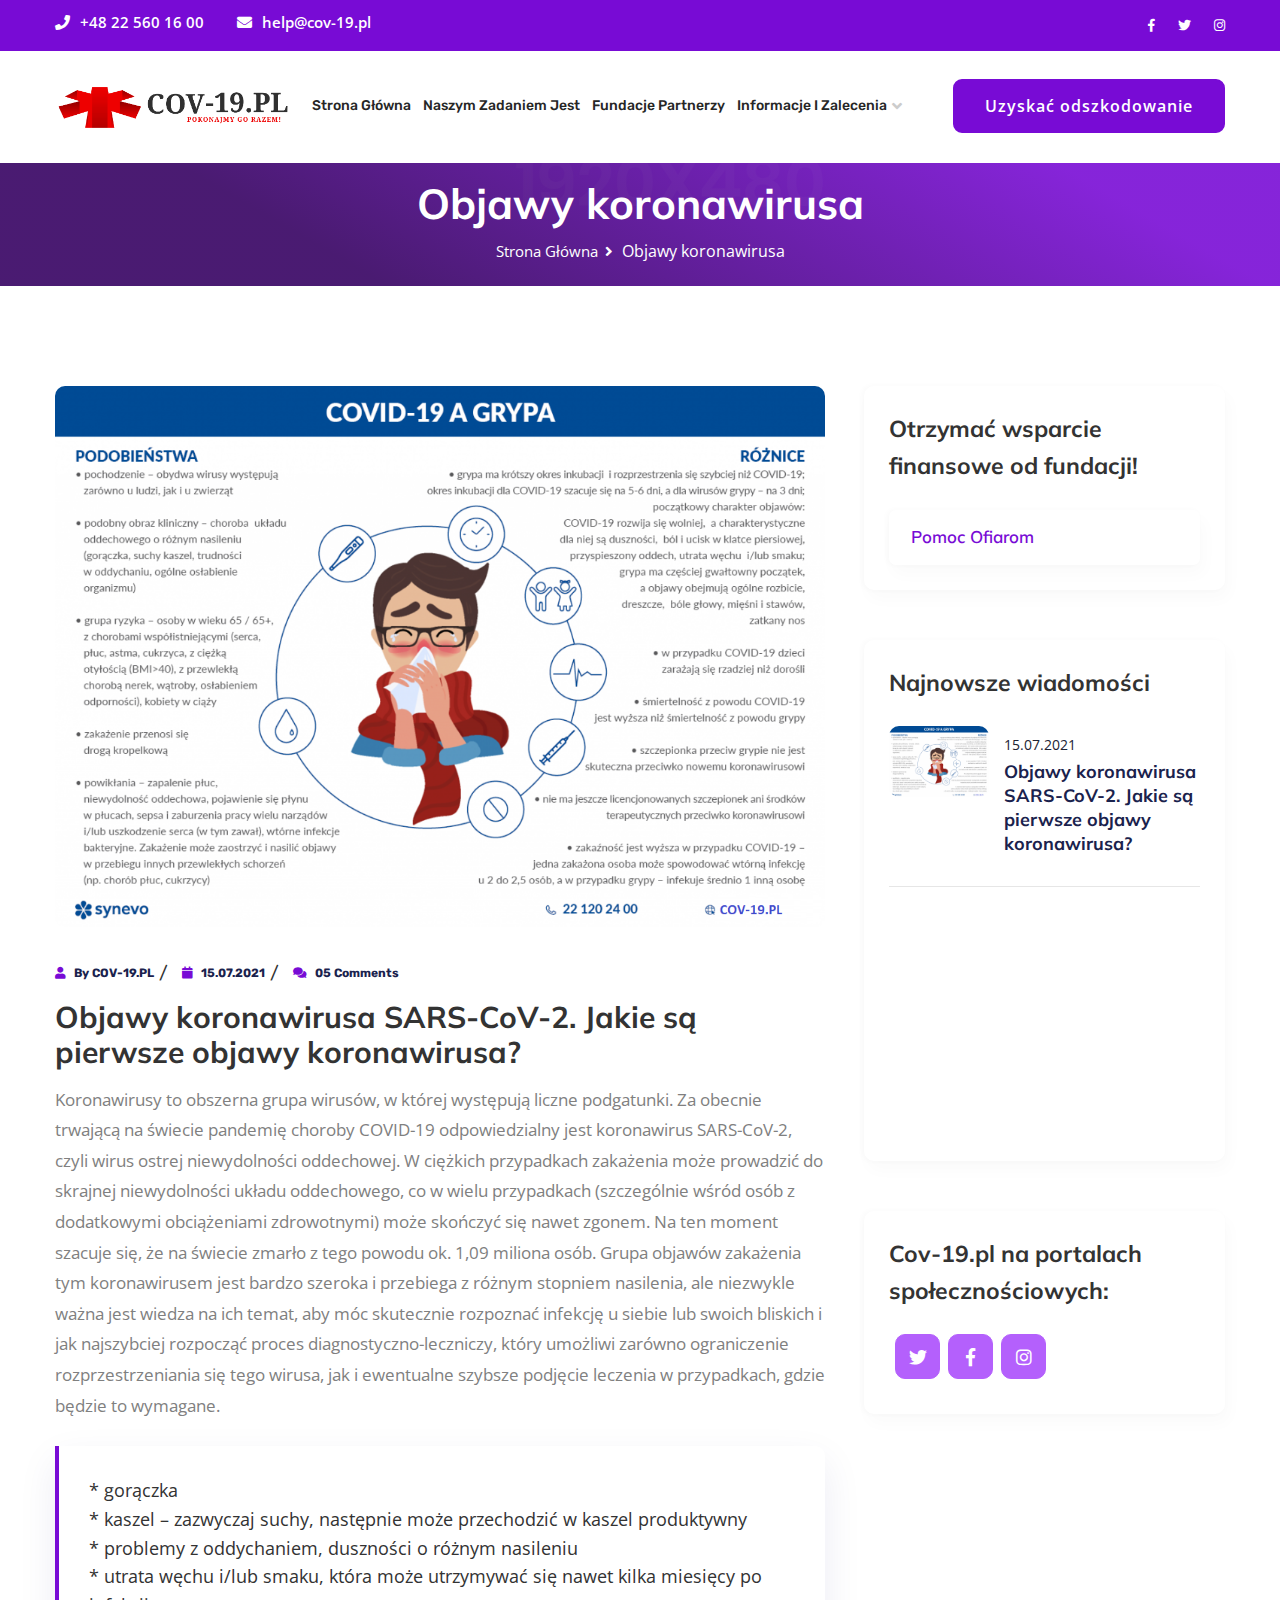
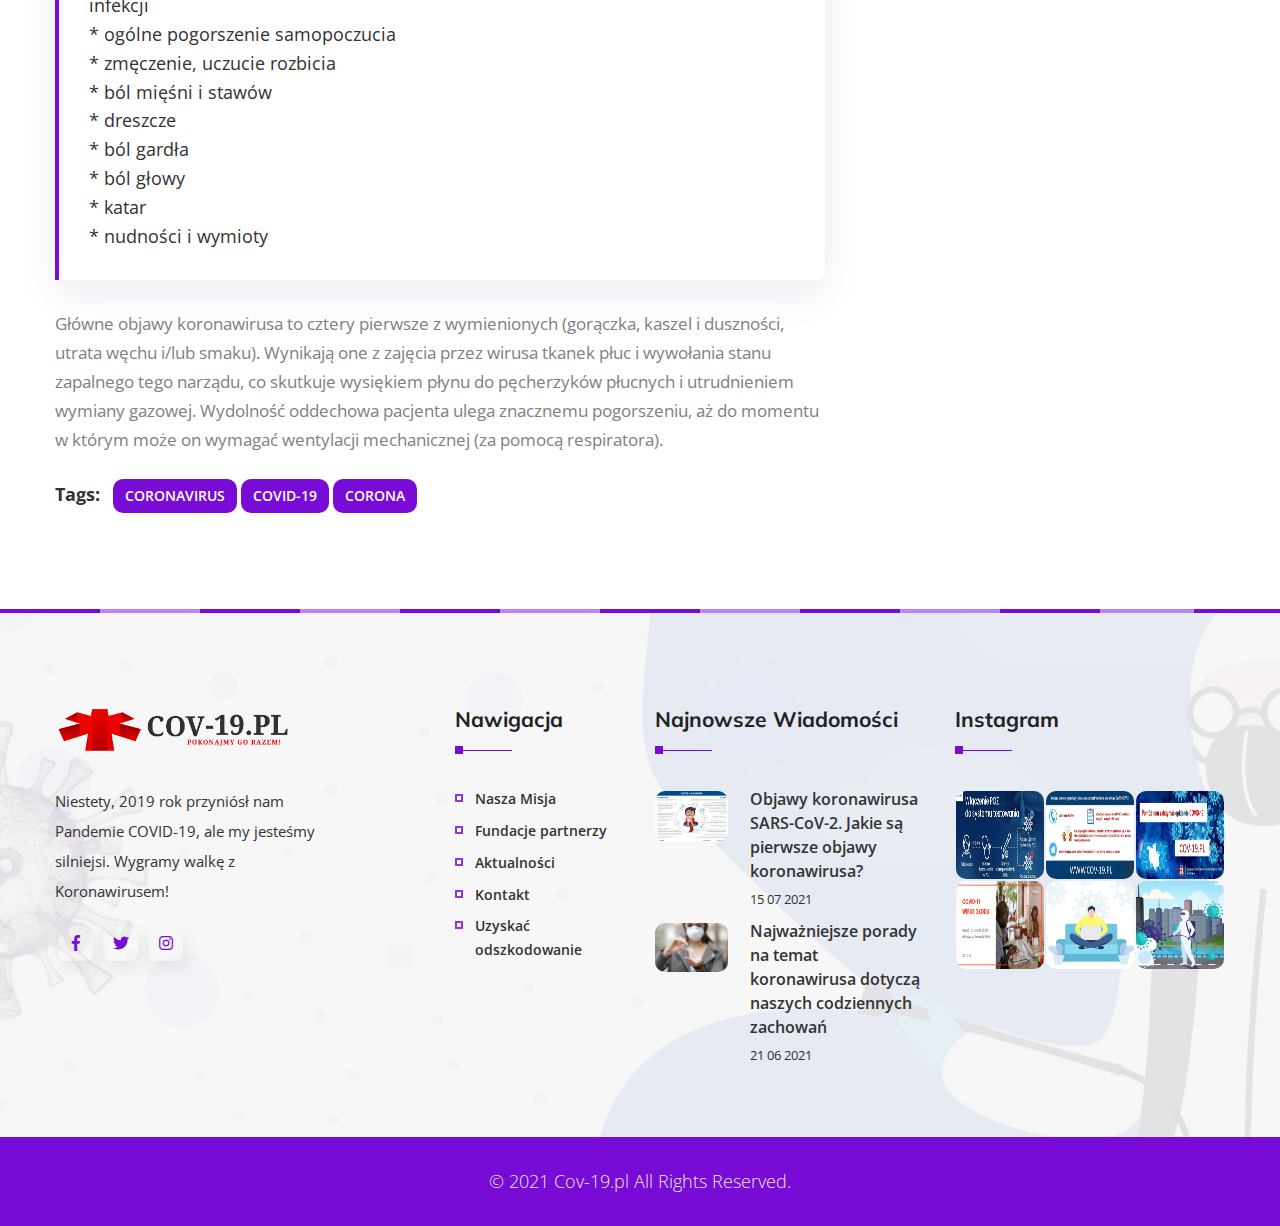
<file: objawy-koronawirusa.html>
<!DOCTYPE html>
<html>

<head>
<meta charset="utf-8">
<title>Objawy koronawirusa</title>

<!-- Stylesheets -->
<link href="css/bootstrap.css" rel="stylesheet">
<link href="css/style.css" rel="stylesheet">
<link href="css/responsive.css" rel="stylesheet">

<!-- Fav Icons -->
<link rel="shortcut icon" href="images/favicon.png" type="image/x-icon">
<link rel="icon" href="images/favicon.png" type="image/x-icon">
<!-- Responsive -->
<meta http-equiv="X-UA-Compatible" content="IE=edge">
<meta name="viewport" content="width=device-width, initial-scale=1.0, maximum-scale=1.0, user-scalable=0">
<!--[if lt IE 9]><script src="https://cdnjs.cloudflare.com/ajax/libs/html5shiv/3.7.3/html5shiv.js"></script><![endif]-->
<!--[if lt IE 9]><script src="js/respond.js"></script><![endif]-->
</head>

<body>
<div class="page-wrapper">
    
    <!-- pre loader  -->
    <div class="preloader"></div>

    <!-- main header -->
	
<style>
@media only screen and (max-width: 355px) {
.main-header .menu-right-content .link-btn .theme-btn {
    text-transform: capitalize;
    font-family: 'Open Sans', sans-serif;
    font-size: 16px;
    font-weight: 600;
    padding: 2px 18px;
    margin-left: 49px;
}}
</style>
    <header class="main-header">

        <!-- header top -->
        <div class="header-top">
            <div class="container">
                <div class="outer-box clearfix">
                    <!--Top Left-->
                    <div class="top-left float-sm-left">
                        <ul class="topbar-info">
                            <li>
                                <a href="tel:+48 22 560 16 00"><i class="fa fa-phone"></i> +48 22 560 16 00</a>
                            </li>
                            <li>
                                <a href="https://cov-19.pl/help@cov-19.pl"><i class="fa fa-envelope"></i> help@cov-19.pl</a>
                            </li>
                        </ul>   
                    </div>
                    <!--Top Right-->
                    <div class="top-right float-sm-right">
                        <div class="social-links clearfix">
                            <a href="https://www.facebook.com/profile.php?id=100070860570352"><span class="fab fa-facebook-f"></span></a>
                            <a href="https://twitter.com/covid19pl"><span class="fab fa-twitter"></span></a>
                            <a href="https://instagram.com/cov19pl"><span class="fab fa-instagram"></span></a>
                        </div>
                    </div>
                </div>  
            </div>
        </div>

        <!-- Header upper -->
        <div class="header-upper">
            <div class="container clearfix">
                    
                <div class="float-left logo-outer">
                    <div class="logo"><a href="index.html"><img src="images/logo.png" alt="" title="" style="width: 240px;"></a></div>
                </div>
                
                <div class="float-right upper-right clearfix">
                    
                    <div class="nav-outer clearfix">
                        <!-- Main Menu -->
                        <nav class="main-menu navbar-expand-lg">
                            <div class="navbar-header">
                                <!-- Toggle Button -->      
                                <button type="button" class="navbar-toggle" data-toggle="collapse" data-target="#navbarSupportedContent" aria-controls="navbarSupportedContent" aria-expanded="false" aria-label="Toggle navigation">
                                <span class="icon-bar"></span>
                                <span class="icon-bar"></span>
                                <span class="icon-bar"></span>
                                </button>
                            </div>
                            
                            <div class="navbar-collapse collapse clearfix" id="navbarSupportedContent">
                                <ul class="navigation clearfix">
								<li><a href="index.html">Strona główna</a></li>
								<li><a href="nasza-misja.html">Naszym zadaniem jest</a></li>
								<li><a href="fundusze.html">Fundacje partnerzy</a></li>
								<li class="dropdown"><a href="objawy-koronawirusa.html#">Informacje i zalecenia</a>
                                        <ul>
                                            <li><a href="aktualnosci.html">Aktualności</a></li>
                                            <li><a href="contact.html">Kontakt</a></li>
                                        </ul>
                                </li>
                                </ul>
                            </div>
                        </nav>                        
                        <!-- Main Menu End-->
                        <div class="menu-right-content">
                            <div class="link-btn"><a href="covid19help/" class="theme-btn btn-style-two">Uzyskać odszkodowanie</a></div>
                        </div>
                    </div>
                    
                </div>
                    
            </div>
        </div>
		
		<style>
		.main-menu .navigation>li>a {padding: 40px 5px;font-size: 14px;}
		.page-title {
    position: relative;
    color: #ffffff;
    background-color: #fafafa;
    background-size: cover;
    background-position: center center;
    padding: 20px 0px;
}
		</style>
        <!--End Header Upper-->

        <!--Sticky Header-->
        <div class="sticky-header">
            <div class="container">
                <div class="clearfix">
                    <!--Logo-->
                    <div class="logo float-left">
                        <a href="index.html" class="img-responsive"><img src="images/logo.png" alt="" title="" style="width: 240px;"></a>
                    </div>
                    
                    <!--Right Col-->
                    <div class="right-col float-right">
                        <!-- Main Menu -->
                        <nav class="main-menu navbar-expand-lg">
                            <div class="navbar-collapse collapse clearfix">
                                <ul class="navigation clearfix">
 <li><a href="index.html">Strona główna</a></li>
								<li><a href="nasza-misja.html">Nasza misja</a></li>
								<li><a href="fundusze.html">Fundusze</a></li>
                                								<li class="dropdown"><a href="objawy-koronawirusa.html#">Informacje i zalecenia</a>
                                        <ul>
                                            <li><a href="aktualnosci.html">Aktualności</a></li>
                                            <li><a href="contact.html">Łączność</a></li>
                                        </ul>
                                </li>
                                </ul>
                            </div>
                        </nav><!-- Main Menu End-->
						<div class="menu-right-content">
                            <div class="link-btn"><a href="covid19help/" class="theme-btn btn-style-two" style="margin-top: -20px;font-size: 12px;">Uzyskać odszkodowanie</a></div>
                        </div>
                    </div>
                </div>
                    
                
            </div>
        </div>
        <!--End Sticky Header-->
    </header>    
    <!-- Page title -->
    <section class="page-title" style="background-image:url(images/background/3.jpg)">
        <div class="container">
            <div class="outer-box">
                <h1>Objawy koronawirusa</h1>
                <ul class="bread-crumb clearfix">
                    <li><a href="index.html">Strona Główna</a></li>
                    <li class="active"></li>Objawy koronawirusa</li>
                </ul>
            </div>
        </div>
    </section>

    <!-- Blog section one -->
    <section class="blog-section-one sp-two">
        <div class="container">
            <div class="row">
                <div class="col-lg-8 blog-single-post">
                    <!-- News block four -->
                    <div class="news-block-four">
                        <div class="inner-box">
                            <div class="image">
                                <img src="news/objawy-koronawirusa-a-grypa-1-1024x719.png" alt="">
                            </div>
                            <div class="lower-content">
                                <ul class="post-meta">
                                    <li><i class="fas fa-user"></i> By COV-19.PL</li>
                                    <li><i class="fas fa-calendar"></i> 15.07.2021</li>
                                    <li><i class="fas fa-comments"></i> 05 Comments</li>
                                </ul>
                                <h2>Objawy koronawirusa SARS-CoV-2. Jakie są pierwsze objawy koronawirusa?</h2>
                                <div class="text"><p>Koronawirusy to obszerna grupa wirusów, w której występują liczne podgatunki. Za obecnie trwającą na świecie pandemię choroby COVID-19 odpowiedzialny jest koronawirus SARS-CoV-2, czyli wirus ostrej niewydolności oddechowej. W ciężkich przypadkach zakażenia może prowadzić do skrajnej niewydolności układu oddechowego, co w wielu przypadkach (szczególnie wśród osób z dodatkowymi obciążeniami zdrowotnymi) może skończyć się nawet zgonem. Na ten moment szacuje się, że na świecie zmarło z tego powodu ok. 1,09 miliona osób.

Grupa objawów zakażenia tym koronawirusem jest bardzo szeroka i przebiega z różnym stopniem nasilenia, ale niezwykle ważna jest wiedza na ich temat, aby móc skutecznie rozpoznać infekcję u siebie lub swoich bliskich i jak najszybciej rozpocząć proces diagnostyczno-leczniczy, który umożliwi zarówno ograniczenie rozprzestrzeniania się tego wirusa, jak i ewentualne szybsze podjęcie leczenia w przypadkach, gdzie będzie to wymagane.</p></div>
                                <blockquote class="blockquote">
                                    <div class="text">
									<ul>
<li>* gorączka</li>
<li>* kaszel – zazwyczaj suchy, następnie może przechodzić w kaszel produktywny</li>
<li>* problemy z oddychaniem, duszności o różnym nasileniu</li>
<li>* utrata węchu i/lub smaku, która może utrzymywać się nawet kilka miesięcy po infekcji</li>
<li>* ogólne pogorszenie samopoczucia</li>
<li>* zmęczenie, uczucie rozbicia</li>
<li>* ból mięśni i stawów</li>
<li>* dreszcze</li>
<li>* ból gardła</li>
<li>* ból głowy</li>
<li>* katar</li>
<li>* nudności i wymioty</li>
</ul>
									
									</div>
                                </blockquote>
								
                                <div class="text">Główne objawy koronawirusa to cztery pierwsze z wymienionych (gorączka, kaszel i duszności, utrata węchu i/lub smaku). Wynikają one z zajęcia przez wirusa tkanek płuc i wywołania stanu zapalnego tego narządu, co skutkuje wysiękiem płynu do pęcherzyków płucnych i utrudnieniem wymiany gazowej. Wydolność oddechowa pacjenta ulega znacznemu pogorszeniu, aż do momentu w którym może on wymagać wentylacji mechanicznej (za pomocą respiratora).</div>
                                
                            </div>
                            <!--post-share-options-->
                            <div class="post-share-options">
                                <div class="tags"><span>Tags: </span><a href="objawy-koronawirusa.html#">Coronavirus</a> <a href="objawy-koronawirusa.html#">Covid-19</a> <a href="objawy-koronawirusa.html#">Corona</a></div>
                            </div>
                        </div>

                    </div>

                    <!-- Contact Form -->

                    <!--End Contact Form -->
                </div>
                <div class="col-lg-4 sidebar pl-lg-4">

                    <!-- Category widget two -->
                    <div class="sidebar-widget category-widget-two">
                        <div class="sidebar-title">
                            <h3>Otrzymać wsparcie finansowe od fundacji!</h3>
                        </div>
                        <ul>
                            <li class="active"><a href="covid19help/">Pomoc Ofiarom</a></li>
                        </ul>
                    </div>
                    <!-- News widget -->
                    <div class="sidebar-widget news-widget">
                        <div class="sidebar-title">
                            <h3>Najnowsze wiadomości</h3>
                        </div>
                        <div class="news-item wow fadeInUp" data-wow-duration="1.5s">
                            <div class="inner-box">
                                <div class="image"><img src="news/objawy-koronawirusa-a-grypa-1-1024x719.png"  style="width: 100px;" alt=""></div>
                                <div class="date">15.07.2021</div>
                                <h4><a href="objawy-koronawirusa.html">Objawy koronawirusa SARS-CoV-2. Jakie są pierwsze objawy koronawirusa?</a></h4>
                            </div>
                        </div>
                        <div class="news-item wow fadeInUp" data-wow-duration="1.5s">
                            <div class="inner-box">
                                <div class="image"><img src="news/koronawirus-maseczki-ochronne.webp" style="width: 100px;" alt=""></div>
                                <div class="date">21.06.2021</div>
                                <h4><a href="koronawirus-porady.html">Koronawirus porady</a></h4>
                            </div>
                        </div>
                        <div class="news-item wow fadeInUp" data-wow-duration="1.5s">
                            <div class="inner-box">
                                <div class="image"><img src="news/lHCk9kpTURBXy9jMGQxMmZmZWQ3YTk1ZTdmMWFiZWY4OGUxMGEyNTM0ZC5qcGeSlQMAzLvNF3DNDS-TBc0DAs0BkIGhMAU.webp" style="width: 100px;" alt=""></div>
                                <div class="date">04.05.2021</div>
                                <h4><a href="10-rad-od-ekspertow.html">10 rad od ekspertów WHO w związku z koronawirusem SARS-CoV-2</a></h4>
                            </div>
                        </div>
                    </div>
                    
                    
                   <!-- gallery-widget -->
             

                     <!-- Social link Widget -->
                    <div class="sidebar-widget social-link-widget">
                        <div class="sidebar-title">
                            <h3>Cov-19.pl na portalach społecznościowych:</h3>
                        </div>
                        <ul class="social-icon-two">
                            <li><a href="objawy-koronawirusa.html#"><span class="fab fa-twitter"></span></a></li>
                            <li><a href="objawy-koronawirusa.html#"><span class="fab fa-facebook-f"></span></a></li>
                            <li><a href="objawy-koronawirusa.html#"><span class="fab fa-instagram"></span></a></li>
                        </ul>
                    </div>
                    
                    
                </div>
            </div>
        </div>
    </section>
   <style>
.main-header .menu-right-content .link-btn .theme-btn{text-transform: none;}
.main-slider p{
	    text-transform: none;
}
.sec-title h1{text-transform: none;}
.symptom-style-one h3{text-transform: none;}
.prevention-block-one h4{text-transform: none;}
.main-slider .active h1{text-transform: none;}
.page-title h1{text-transform: none;}
.main-footer .links-widget .list li a{text-transform: none;}
.hand-wash-process .process-block-one h3{text-transform: none;}
</style>
    <!--Main Footer-->
    <footer class="main-footer" style="background-image:url(images/background/bg1.jpg);">
        <div class="border-img">
            <img src="images/resource/footer-b.png" alt="">
        </div>
        <div class="rotate-image">
            <img class="rotate-me" src="images/resource/rt4.png" alt="">
        </div>
        <div class="container">
            <div class="row clearfix">

                <!--Big Column-->
                <div class="big-column col-lg-6 col-md-12">
                    <div class="row clearfix">
                    
                        <!--Footer Column-->
                        <div class="footer-column col-lg-8 col-md-6">
                            <div class="footer-widget logo-widget">
                                <div class="footer-logo"><a href="index.html"><img src="images/logo.png" alt="" style="width: 240px;"></a></div>
                                <div class="widget-content">
                                    <div class="text"> Niestety, 2019 rok przyniósł nam Pandemie COVID-19, 
									ale my jesteśmy silniejsi. Wygramy walkę z Koronawirusem!
                                    </div>
                                    
                                    <ul class="social-icon-one">
                                        <li><a href="https://www.facebook.com/profile.php?id=100070860570352"><span class="fab fa-facebook-f"></span></a></li>
                                        <li><a href="https://twitter.com/covid19pl"><span class="fab fa-twitter"></span></a></li>
                                        <li><a href="https://instagram.com/cov19pl"><span class="fab fa-instagram"></span></a></li>
                                    </ul>
                                    
                                </div>
                            </div>
                        </div>

                        <!--Footer Column-->
                        <div class="footer-column col-lg-4 col-md-6">
                            <div class="footer-widget links-widget">
                                <h2>Nawigacja</h2>
                                <div class="widget-content">
                                    <ul class="list">
                                        <li><a href="nasza-misja.html">Nasza Misja</a></li>
                                        <li><a href="fundusze.html">Fundacje partnerzy</a></li>
                                        <li><a href="aktualnosci.html">Aktualności</a></li>
                                        <li><a href="contact.html">Kontakt</a></li>
                                        <li><a href="covid19help/">Uzyskać odszkodowanie</a></li>
                                    </ul>
                                </div>
                            </div>
                        </div>
                    </div>
                </div>

                <!--Big Column-->
                <div class="big-column col-lg-6 col-md-12">
                    <div class="row clearfix">
                        <!--Footer Column-->
                        <div class="footer-column col-lg-6 col-md-6">
                            <h2>Najnowsze wiadomości</h2>
                            <!--Latest News-->
                            <div class="posts-widget">
                                <div class="posts">
                                    <div class="post">
                                        <figure class="post-thumb"><img src="news/objawy-koronawirusa-a-grypa-1-1024x719.png" alt=""></figure>
                                        <div class="desc-text"><a href="objawy-koronawirusa.html">Objawy koronawirusa SARS-CoV-2. Jakie są pierwsze objawy koronawirusa?</a></div>
                                        <div class="time">15 07 2021</div>
                                    </div>
                                    <div class="post">
                                        <figure class="post-thumb"><img src="news/koronawirus-maseczki-ochronne.webp" alt=""></figure>
                                        <div class="desc-text"><a href="koronawirus-porady.html">Najważniejsze porady na temat koronawirusa dotyczą naszych codziennych zachowań </a></div>
                                        <div class="time">21 06 2021</div>
                                    </div>
                                </div>
                            </div>
                        </div>
                        
                        <!--Footer Column-->
                        <div class="footer-column col-lg-6 col-md-6">
                            <h2>Instagram</h2>
                            
                            <div class="footer-widget gallery-widget">
                                <div class="row clearfix">
                                    <figure class="image"><a href="inst/pl.jpg" data-fancybox-group="instagram-gallery" class="lightbox-image" title="Caption Here"><img style="width: 88px;height: 88px;" src="inst/pl.jpg" alt=""></a></figure>
                                    <figure class="image"><a href="inst/cov19pl.jpg" data-fancybox-group="instagram-gallery" class="lightbox-image" title="Caption Here"><img style="width: 88px;height: 88px;" src="inst/cov19pl.jpg" alt=""></a></figure>
                                    <figure class="image"><a href="inst/cov19pl2.jpg" data-fancybox-group="instagram-gallery" class="lightbox-image" title="Caption Here"><img style="width: 88px;height: 88px;" src="inst/cov19pl2.jpg" alt=""></a></figure>
                                    <figure class="image"><a href="inst/covid-19.png" data-fancybox-group="instagram-gallery" class="lightbox-image" title="Caption Here"><img style="width: 88px;height: 88px;" src="inst/covid-19.png" alt=""></a></figure>
                                    <figure class="image"><a href="images/resource/fg5.jpg" data-fancybox-group="instagram-gallery" class="lightbox-image" title="Caption Here"><img style="width: 88px;height: 88px;" src="images/resource/fg5.jpg" alt=""></a></figure>
                                    <figure class="image"><a href="images/resource/fg6.jpg" data-fancybox-group="instagram-gallery" class="lightbox-image" title="Caption Here"><img style="width: 88px;height: 88px;" src="images/resource/fg6.jpg" alt=""></a></figure>
                                </div>
                            </div>
                            
                        </div>
                        
                    </div>
                </div>
                    
            </div>

        </div>

        <!--Footer Bottom-->
        <div class="footer-bottom">
            <div class="copyright">&copy; 2021 Cov-19.pl All Rights Reserved.</div>
        </div>
    </footer>
    <!--End Main Footer-->

    <!-- start appointment popup-->
    <div class="modal fade appointment" id="appointment" tabindex="-1" role="dialog" aria-hidden="true">
        <div class="modal-dialog modal-dialog-centered" role="document">
            <div class="modal-content">
                <div class="appointment-inner">
                    
                    <form id="appointment-form" name="appointment_form" class="appointment-form" action="objawy-koronawirusa.html#" method="post">
                        <div class="column">        
                            <div class="form-group">
                                <input type="text" name="form_name" class="form-control" value="" placeholder="Name" required="">
                            </div>
                        </div>
                        <div class="column">
                            <div class="form-group">
                                <input type="email" name="form_email" class="form-control required email" value="" placeholder="Email" required="">
                            </div>
                        </div>
                        <div class="column">
                            <div class="form-group">
                                <input type="text" name="form_phone" class="form-control" value="" placeholder="Phone">
                            </div>
                        </div>
                        <div class="column">
                            <div class="form-group">
                                <input type="text" name="form_subject" class="form-control" value="" placeholder="Subject">
                            </div>
                        </div> 
                        <div class="column">
                            <div class="form-group">
                                <input type="date" name="date" class="form-control" value="" placeholder="Date">
                            </div>
                        </div>
                        <div class="column">
                            <div class="form-group">
                                <input type="time" name="time" class="form-control" value="" placeholder="Time">
                            </div>
                        </div>                                       
                        <div class="contact-section-btn">
                            <div class="form-group style-two m-0">
                                <input id="form_botcheck" name="form_botcheck" class="form-control" type="hidden" value="">
                                <button class="theme-btn btn-style-two" type="submit" data-loading-text="Please wait...">Appointment Now</button>
                            </div>
                        </div>
                    </form>
                </div>
            </div>
        </div>
    </div>
    <!-- end appointment popup-->


</div>
<!--End pagewrapper--> 

<!-- Scroll Top Button -->
<button class="scroll-top scroll-to-target" data-target="html">
    <span class="fa fa-angle-up"></span>
</button>
    

<!-- jequery plugins -->

<script src="js/jquery.js"></script>
<script src="js/popover.js"></script>
<script src="js/bootstrap.min.js"></script>

<script src="js/wow.js"></script>
<script src="js/owl.js"></script>
<script src="js/validate.js"></script>
<script src="js/mixitup.js"></script>
<script src="js/isotope.js"></script>
<script src="js/appear.js"></script>
<script src="js/jquery.fancybox.js"></script>
<script src="js/jquery.background-video.js"></script>
<script src="js/jquery.mCustomScrollbar.min.js"></script>
<style>
.scroll-top.scroll-to-target {
    right: 100px !important;
}
</style>
<script src="js/script.js"></script>
<script>
window.replainSettings = { id: '1ee44937-c716-473b-9066-45eb7f465e40' };
(function(u){var s=document.createElement('script');s.type='text/javascript';s.async=true;s.src=u;
var x=document.getElementsByTagName('script')[0];x.parentNode.insertBefore(s,x);
})('https://widget.replain.cc/dist/client.js');
</script>
</body>

</html>
</file>
<file: css/style.css>
/* Corola - HTML Template */

/************ TABLE OF CONTENTS ***************
1. Fonts
2. Global Settings
3. Section title 
4. btn Style
5. list style
6. social icon
7. accordion style 
8. page pagination
9. Main Header style
10. appointment form
11. Main Slider Banner
12. About section
13. prevention section
14. Parallax 
15. Team section
16. Blog section
17. Contact form
18. Map Style
19. Page Title Style
20. Error Section
21. Main Footer
22. Testimonial section
23. Call to Action
24. Sidebar Widget
25. Contact Section
26. Gallery Section
27. Mask use process
28. Info section
29. Symptoms
30. Corona map
31. Contagion
32. Services
33. Covid-19

*********************************************/
@import url('https://fonts.googleapis.com/css?family=Muli:400,600,700,800|Open+Sans:400,400i,600|Rubik:400,500');

/*font-family: 'Open Sans', sans-serif;
font-family: 'Muli', sans-serif;
font-family: 'Rubik', sans-serif;*/

@import url('font-awesome-all.css');
@import url('icomoon.css');
@import url('bootstrap.css');
@import url('jquery.background-video.css');
@import url('jquery.fancybox.min.css');
@import url('animate.css');
@import url('hover.css');
@import url('owl.css');
@import url('custom-animate.css');
@import url('jquery.mCustomScrollbar.min.css');
@import url('jquery.bxslider.css');
@import url('jquery-ui.css');
@import url('jquery.bootstrap-touchspin.css');

/*
============================================
	Reset
============================================
*/

* {
	margin: 0px;
	padding: 0px;
	border: none;
	outline: none;
}

/*
============================================
	Global Settings
============================================
*/

body {
	font-size: 16px;
	color: #212333;
	line-height: 1.8em;
	font-weight: 400;
	background: #ffffff;
	background-size: cover;
	background-repeat: no-repeat;
	background-position: center top;
	-webkit-font-smoothing: antialiased;
	font-family: 'Open Sans', sans-serif;
}

a {
	text-decoration: none;
	cursor: pointer;
	color: #780bd5;
}

.no-padding {
	padding: 0px !important;
}

a:hover,
a:focus,
a:visited {
	text-decoration: none;
	outline: none;
}

h1,
h2,
h3,
h4,
h5,
h6 {
	position: relative;
	font-weight: normal;
	margin: 0px;
	background: none;
	line-height: 1.6em;
	font-family: 'Muli', sans-serif;
	color: #333333;
}

input,
button,
select,
textarea {}

button:focus {
	outline: none;
}

p {
	position: relative;
	line-height: 1.8em;
}

.text {
	font-size: 15px;
	color: #808080;
}

.text.light {
	color: #fff;
}

.strike-through {
	text-decoration: line-through;
}

.page-wrapper {
	position: relative;
	margin: 0 auto;
	width: 100%;
	min-width: 300px;
	background: #fff;
	overflow: hidden;
}

ul,
li {
	list-style: none;
	padding: 0px;
	margin: 0px;
}

@media (min-width: 1200px) {
	.container {
	    padding: 0px;
	}
}

#shop-area .showing-result-shorting .ui-selectmenu-button {
    background: #fff !important;
    width: 200px !important;
    border-radius: 0px !important;
    border: 1px solid #f0eef9 !important;
    color: #868298 !important;
    font-size: 15px !important;
    text-transform: capitalize;
    height: 40px !important;
    position: relative;
    transition: all 500ms ease;
}


.theme-btn {
	display: inline-block;
	transition: all 0.3s ease;
	-moz-transition: all 0.3s ease;
	-webkit-transition: all 0.3s ease;
	-ms-transition: all 0.3s ease;
	-o-transition: all 0.3s ease;
}

.grey-bg {
	background-color: #f7f7fa !important;
}

.grey-deep-bg {
	background-color: #f3f3f3 !important;
}

.grey-light-bg {
	background-color: #f8f8f8 !important;
}

.gradient-bg {
	background-image: linear-gradient(3deg, #000000 34%, #064e79 100%) !important;
}

.gradient-two-bg {
	background-image: linear-gradient(to top, #537895 0%, #09203f 100%) !important;
}

.image-bg {
	background-repeat: no-repeat;
	background-size: cover;
}

.black-bg {
	background-color: #101010 !important;
}

.black-bg-2 {
	background-color: #1c1c1c !important;
}

.black-bg-3 {
	background-color: #1a1a1a !important;
}

.black-bg-4 {
	background-color: #323239 !important;
}

.theme-bg {
	background-color: #780bd5 !important;
}

.bg-style-two {
	position: relative;
}

.bg-style-two:before {
	position: absolute;
	content: '';
	left: 0px;
	top: 0px;
	width: 50%;
	height: 100%;
	background-color: rgb(240, 240, 240);
}

.bg-style-two:after {
	position: absolute;
	content: '';
	right: 0px;
	top: 0px;
	width: 50%;
	height: 100%;
	background-color: rgba(240, 240, 240, 0.3);
}

/* section padding */

.sp-one {
	padding: 100px 0;
}

.sp-two {
	padding: 100px 0 70px;
}

.sp-three {
	padding: 110px 0 60px;
}

.sp-four {
	padding: 100px 0 0px;
}

.sp-five {
	padding: 0px 0 110px;
}

.sp-six {
	padding: 0px 0 80px;
}
.sp-seven {
	padding: 100px 0 30px;
}

.sp-eight {
	padding: 100px 0 50px;
}

.sp-nine {
	padding: 100px 0 100px;
}

.projects-block-one.mix {
	display: none;
}

.projects-block-two.mix {
	display: none;
}

.theme-color {
	color: #780bd5;
}

img {
	display: inline-block;
	max-width: 100%;
}

/*preloader*/
.preloader{ 
  position:fixed; 
  left:0px; 
  top:0px; 
  width:100%; 
  height:100%;
  z-index:999999; 
  background-color:#ffffff; 
  background-position:center center;
  background-repeat:no-repeat; 
  background-image:url(../images/resource/preloader.gif);
}

@-webkit-keyframes sk-scaleout {
  0% { -webkit-transform: scale(0) }
  100% {
    -webkit-transform: scale(1.0);
    opacity: 0;
  }
}

@keyframes sk-scaleout {
  0% { 
    -webkit-transform: scale(0);
    transform: scale(0);
  } 100% {
    -webkit-transform: scale(1.0);
    transform: scale(1.0);
    opacity: 0;
  }
}


/*** Scroll To Top style ***/

.scroll-top {
	width: 55px;
	height: 55px;
	position: fixed;
	bottom: 30px;
	right: 30px;
	font-size: 18px;
	border-radius: 50%;
	z-index: 99;
	display: none;
	color: #fff;
	text-align: center;
	cursor: pointer;
	background: #780bd5;
	-webkit-animation: pulse 2s infinite;
	-o-animation: pulse 2s infinite;
	animation: pulse 2s infinite;
}

.scroll-top span:before {
	font-size: 27px;
}

.scroll-top:after {
	position: absolute;
	z-index: -1;
	content: '';
	top: 100%;
	left: 5%;
	height: 10px;
	width: 90%;
	opacity: 1;
	background: -webkit-radial-gradient(center, ellipse, rgba(0, 0, 0, 0.25) 0%, rgba(0, 0, 0, 0) 80%);
	background: -webkit-radial-gradient(center ellipse, rgba(0, 0, 0, 0.25) 0%, rgba(0, 0, 0, 0) 80%);
	background: radial-gradient(ellipse at center, rgba(0, 0, 0, 0.25) 0%, rgba(0, 0, 0, 0) 80%);
}


/* parallax-one */

.parallax-one {
  position: relative;
  background-repeat: no-repeat;
  background-size: cover;
}

.parallax-one:before {
  position: absolute;
  content: '';
  background: rgba(30, 67, 152, 0.8);
  width: 100%;
  height: 100%;
  left: 0;
  top: 0;
}

/* parallax-two */

.parallax-two {
  position: relative;
  background-repeat: no-repeat;
  background-size: cover;
  background-attachment: fixed;
}

.parallax-two:before {
  position: absolute;
  content: '';
  background: #ffffffc7;
  width: 100%;
  height: 100%;
  left: 0;
  top: 0;
}

/* parallax-three */

.parallax-three {
  position: relative;
  background-repeat: no-repeat;
  background-size: cover;
  background-attachment: fixed;
}

.parallax-three:before {
  position: absolute;
  content: '';
  background: rgba(0, 0, 0, 0.05);
  width: 100%;
  height: 100%;
  left: 0;
  top: 0;
}



/*Custom Select*/

.form-group .ui-selectmenu-button.ui-button {
	width: 100%;
	font-size: 14px;
	font-style: normal;
	height: 50px;
	padding: 7px 20px;
	line-height: 30px;
	color: #333333;
	border-radius: 0px;
	border: 1px solid #e5e5e5;
	background: #ffffff;
}

.form-group .ui-button .ui-icon {
	background: none;
	position: relative;
	top: 3px;
	text-indent: 0px;
	color: #333333;
}

.form-group .ui-button .ui-icon:before {
	font-family: 'FontAwesome';
	content: "\f107";
	position: absolute;
	right: 0px;
	top: 2px !important;
	top: 13px;
	width: 10px;
	height: 20px;
	display: block;
	color: #333333;
	line-height: 20px;
	font-size: 16px;
	font-weight: normal;
	text-align: center;
	z-index: 5;
}

.ui-widget.ui-widget-content {
	border: 1px solid #e0e0e0;
	font-family: 'Muli', sans-serif;
}

.ui-menu .ui-menu-item {
	font-size: 14px;
	border-bottom: 1px solid #e0e0e0;
}

.ui-menu .ui-menu-item:last-child {
	border: none;
}

.ui-state-active,
.ui-widget-content .ui-state-active {
	background-color: #780bd5;
}

.ui-menu .ui-menu-item-wrapper {
	position: relative;
	display: block;
	padding: 8px 20px;
	font-size: 14px;
	line-height: 24px;
}

.ui-menu-item:hover {
	background-color: #17519d;
}

/* owl controll */

.owl-dots-none .owl-dots {
	display: none;
}

/* style one */

.owl-dot-style-one .owl-dots {
	position: relative;
	text-align: center;
}

.owl-dot-style-one .owl-dots .owl-dot {
	position: relative;
	display: inline-block;
	margin: 0px 5px;
}

.owl-dot-style-one .owl-dots .owl-dot span {
	position: relative;
	display: block;
	width: 8px;
	height: 8px;
	border-radius: 2px;
	border: 2px solid #98a6fe;
	transition: all 0.3s ease;
	-moz-transition: all 0.3s ease;
	-webkit-transition: all 0.3s ease;
	-ms-transition: all 0.3s ease;
	-o-transition: all 0.3s ease;
}

.owl-dot-style-one .owl-dots .owl-dot.active span,
.owl-dot-style-one .owl-dots .owl-dot:hover span {
	background: #780bd5;
	border-color: #780bd5;
}

/* style two */

.owl-dot-style-two .owl-dots {
	position: relative;
	text-align: center;
	line-height: 15px;
}

.owl-dot-style-two .owl-dots .owl-dot {
	position: relative;
	display: inline-block;
	margin: 0px 5px;
}

.owl-dot-style-two .owl-dots .owl-dot span {
	position: relative;
	display: block;
	width: 15px;
	height: 15px;
	border-radius: 50%;
	border: 2px solid #e8e8e8;
	transition: all 0.3s ease;
	-moz-transition: all 0.3s ease;
	-webkit-transition: all 0.3s ease;
	-ms-transition: all 0.3s ease;
	-o-transition: all 0.3s ease;
}

.owl-dot-style-two .owl-dots .owl-dot span:before {
	position: absolute;
	content: '';
	background: #e8e8e8;
	width: 5px;
	height: 5px;
	border-radius: 50%;
	left: 3px;
	top: 3px;
}

.owl-dot-style-two .owl-dots .owl-dot.active span,
.owl-dot-style-two .owl-dots .owl-dot:hover span {
	background: #780bd5;
	border-color: #780bd5;
}

/* style three */

.owl-dot-style-three .owl-dots {
	position: relative;
	text-align: center;
	line-height: 15px;
}

.owl-dot-style-three .owl-dots .owl-dot {
	position: relative;
	display: inline-block;
	margin: 0px 5px;
}

.owl-dot-style-three .owl-dots .owl-dot span {
	position: relative;
	display: block;
	width: 12px;
	height: 12px;
	margin-top: 13px;
	border-radius: 6px;
	background: #d9d9d9;
	transition: all 0.3s ease;
	-moz-transition: all 0.3s ease;
	-webkit-transition: all 0.3s ease;
	-ms-transition: all 0.3s ease;
	-o-transition: all 0.3s ease;
}

.owl-dot-style-three .owl-dots .owl-dot.active span,
.owl-dot-style-three .owl-dots .owl-dot:hover span {
	background: #780bd5;
	height: 25px;
	margin-top: 0px;
}

/* owl nav */

.owl-nav-none .owl-nav {
	display: none;
}

.owl-nav-style-one .owl-nav {
	margin: 0px;
	padding: 0px;
	text-align: center;
}

.owl-nav-style-one .owl-nav .owl-next,
.owl-nav-style-one .owl-nav .owl-prev {
	position: relative;
	width: 50px;
	height: 50px;
	margin: 0 8px;
	display: inline-block;
	line-height: 46px;
	border: 1px solid #f0f0f0;
	text-align: center;
	font-size: 24px;
	color: #949494;
	border-radius: 50%;
	transition: all 300ms ease;
	-webkit-transition: all 300ms ease;
	-ms-transition: all 300ms ease;
	-o-transition: all 300ms ease;
}

.owl-nav-style-one .carousel-outer:hover .owl-nav .owl-next,
.owl-nav-style-one .carousel-outer:hover .owl-nav .owl-prev {
	opacity: 1;
	visibility: visible;
}

.owl-nav-style-one .owl-nav .owl-prev {
	left: 0px;
}

.owl-nav-style-one .owl-nav .owl-next {
	right: 0px;
}

.owl-nav-style-one .owl-nav .owl-next:hover,
.owl-nav-style-one .owl-nav .owl-prev:hover {
	color: #780bd5;
	border-color: #780bd5;
}

/* nav style tow */

.owl-nav-style-two .owl-nav {
	padding: 0px;
	text-align: center;
	bottom: 100%;
	top: inherit;
	position: absolute;
	left: inherit;
	right: 0;
}

.owl-nav-style-two .owl-nav .owl-next,
.owl-nav-style-two .owl-nav .owl-prev {
	position: relative;
	width: 50px;
	height: 50px;
	margin: 0 8px 30px;
	display: inline-block;
	line-height: 46px;
	border: 1px solid #f0f0f0;
	text-align: center;
	font-size: 24px;
	color: #949494;
	border-radius: 50%;
	transition: all 300ms ease;
	-webkit-transition: all 300ms ease;
	-ms-transition: all 300ms ease;
	-o-transition: all 300ms ease;
}

.owl-nav-style-two .carousel-outer:hover .owl-nav .owl-next,
.owl-nav-style-two .carousel-outer:hover .owl-nav .owl-prev {
	opacity: 1;
	visibility: visible;
}

.owl-nav-style-two .owl-nav .owl-prev {
	left: 0px;
}

.owl-nav-style-two .owl-nav .owl-next {
	right: 0px;
}

.owl-nav-style-two .owl-nav .owl-next:hover,
.owl-nav-style-two .owl-nav .owl-prev:hover {
	color: #780bd5;
	border-color: #780bd5;
}


/* nav style three */

.owl-nav-style-three .owl-nav {
	padding: 0px;
	top: 50%;
	margin-top: -40px;
	position: absolute;
	left: -45%;
	right: -45%;
}

.owl-nav-style-three .owl-nav .owl-next,
.owl-nav-style-three .owl-nav .owl-prev {
	position: relative;
	width: 50px;
	height: 50px;
	line-height: 48px;
	border: 1px solid #fff;
	text-align: center;
	font-size: 24px;
	color: #ffffff;
	border-radius: 50%;
	transition: all 300ms ease;
	-webkit-transition: all 300ms ease;
	-ms-transition: all 300ms ease;
	-o-transition: all 300ms ease;
}

.owl-nav-style-three .carousel-outer:hover .owl-nav .owl-next,
.owl-nav-style-three .carousel-outer:hover .owl-nav .owl-prev {
	opacity: 1;
	visibility: visible;
}

.owl-nav-style-three .owl-nav .owl-prev {
	left: -25px;
	float:  left;
}

.owl-nav-style-three .owl-nav .owl-next {
	right: -25px;
	float:  right;
}

.owl-nav-style-three .owl-nav .owl-next:hover,
.owl-nav-style-three .owl-nav .owl-prev:hover {
	color: #780bd5;
	border-color: #780bd5;
}

/* nav style four */

.owl-nav-style-four .owl-nav {
	padding: 0px;
	top: 50%;
	position: absolute;
	left: 0;
	right: 0;
}

.owl-nav-style-four .owl-nav .owl-next,
.owl-nav-style-four .owl-nav .owl-prev {
	position: relative;
	width: 50px;
	height: 50px;
	line-height: 48px;
	text-align: center;
	font-size: 20px;
	color: #b2b2b2;
	border-radius: 50%;
	transition: all 300ms ease;
	-webkit-transition: all 300ms ease;
	-ms-transition: all 300ms ease;
	-o-transition: all 300ms ease;
}

.owl-nav-style-four .carousel-outer:hover .owl-nav .owl-next,
.owl-nav-style-four .carousel-outer:hover .owl-nav .owl-prev {
	opacity: 1;
	visibility: visible;
}

.owl-nav-style-four .owl-nav .owl-prev {
	left: 45px;
	top: 13px;
	float:  left;
}

.owl-nav-style-four .owl-nav .owl-next {
	right: 45px;
	top: 13px;
	float:  right;
}

.owl-nav-style-four .owl-nav .owl-next:hover,
.owl-nav-style-four .owl-nav .owl-prev:hover {
	color: #780bd5;
	border-color: #780bd5;
}


/*** Fancy Box ***/

.fancybox-next span,
.fancybox-prev span {
	background-image: none !important;
	width: 44px !important;
	height: 44px !important;
	line-height: 44px !important;
	text-align: center;
}

.fancybox-next span:before,
.fancybox-prev span:before {
	content: '';
	position: absolute;
	font-family: 'FontAwesome';
	left: 0px;
	top: 0px;
	font-size: 12px;
	width: 44px !important;
	height: 44px !important;
	line-height: 44px !important;
	background-color: rgba(28, 28, 28, 0.40) !important;
	color: #ffffff;
	visibility: visible;
	transition: all 300ms ease;
	-webkit-transition: all 300ms ease;
	-ms-transition: all 300ms ease;
	-o-transition: all 300ms ease;
	-moz-transition: all 300ms ease;
}

.fancybox-next span:before {
	content: '\f178';
}

.fancybox-prev span:before {
	content: '\f177';
}

.fancybox-next:hover span:before,
.fancybox-prev:hover span:before {
	background-color: #ffffff !important;
	color: #000000;
}

/* margin */

.m-0 {
	margin: 0px !important;
}

.mt-5 {
	margin-top: 5px !important;
}

.mt-10 {
	margin-top: 10px !important;
}

.mt-15 {
	margin-top: 15px !important;
}

.mt-20 {
	margin-top: 20px !important;
}

.mt-25 {
	margin-top: 25px !important;
}

.mt-30 {
	margin-top: 30px !important;
}

.mt-35 {
	margin-top: 35px !important;
}

.mt-40 {
	margin-top: 40px !important;
}

.mt-45 {
	margin-top: 45px !important;
}

.mt-50 {
	margin-top: 50px !important;
}

.mt-55 {
	margin-top: 55px !important;
}

.mt-60 {
	margin-top: 60px !important;
}

.mt-65 {
	margin-top: 65px !important;
}

.mt-70 {
	margin-top: 70px !important;
}

.mt-75 {
	margin-top: 75px !important;
}

.mt-80 {
	margin-top: 80px !important;
}

.mb-5 {
	margin-bottom: 5px !important;
}

.mb-10 {
	margin-bottom: 10px !important;
}

.mb-15 {
	margin-bottom: 15px !important;
}

.mb-20 {
	margin-bottom: 20px !important;
}

.mb-25 {
	margin-bottom: 25px !important;
}

.mb-30 {
	margin-bottom: 30px !important;
}

.mb-35 {
	margin-bottom: 35px !important;
}

.mb-40 {
	margin-bottom: 40px !important;
}

.mb-45 {
	margin-bottom: 45px !important;
}

.mb-50 {
	margin-bottom: 50px !important;
}

.mb-55 {
	margin-bottom: 55px !important;
}

.mb-60 {
	margin-bottom: 60px !important;
}

.mb-65 {
	margin-bottom: 65px !important;
}

.mb-70 {
	margin-bottom: 70px !important;
}

.mb-75 {
	margin-bottom: 75px !important;
}

.mb-80 {
	margin-bottom: 80px !important;
}

.ml-5 {
	margin-left: 5px !important;
}

.ml-10 {
	margin-left: 10px !important;
}

.ml-15 {
	margin-left: 15px !important;
}

.ml-20 {
	margin-left: 20px !important;
}

.ml-25 {
	margin-left: 25px !important;
}

.ml-30 {
	margin-left: 30px !important;
}

.ml-35 {
	margin-left: 35px !important;
}

.ml-40 {
	margin-left: 40px !important;
}

.ml-45 {
	margin-left: 45px !important;
}

.ml-50 {
	margin-left: 50px !important;
}

.ml-55 {
	margin-left: 55px !important;
}

.ml-60 {
	margin-left: 60px !important;
}

.ml-65 {
	margin-left: 65px !important;
}

.ml-70 {
	margin-left: 70px !important;
}

.ml-75 {
	margin-left: 75px !important;
}

.ml-80 {
	margin-left: 80px !important;
}

.mr-5 {
	margin-right: 5px !important;
}

.mr-10 {
	margin-right: 10px !important;
}

.mr-15 {
	margin-right: 15px !important;
}

.mr-20 {
	margin-right: 20px !important;
}

.mr-25 {
	margin-right: 25px !important;
}

.mr-30 {
	margin-right: 30px !important;
}

.mr-35 {
	margin-right: 35px !important;
}

.mr-40 {
	margin-right: 40px !important;
}

.mr-45 {
	margin-right: 45px !important;
}

.mr-50 {
	margin-right: 50px !important;
}

.mr-55 {
	margin-right: 55px !important;
}

.mr-60 {
	margin-right: 60px !important;
}

.mr-65 {
	margin-right: 65px !important;
}

.mr-70 {
	margin-right: 70px !important;
}

.mr-75 {
	margin-right: 75px !important;
}

.mr-80 {
	margin-right: 80px !important;
}

/* padding */

.p-0 {
	padding: 0px !important;
}

.pt-5 {
	padding-top: 5px !important;
}

.pt-10 {
	padding-top: 10px !important;
}

.pt-15 {
	padding-top: 15px !important;
}

.pt-20 {
	padding-top: 20px !important;
}

.pt-25 {
	padding-top: 25px !important;
}

.pt-30 {
	padding-top: 30px !important;
}

.pt-35 {
	padding-top: 35px !important;
}

.pt-40 {
	padding-top: 40px !important;
}

.pt-45 {
	padding-top: 45px !important;
}

.pt-50 {
	padding-top: 50px !important;
}

.pt-55 {
	padding-top: 55px !important;
}

.pt-60 {
	padding-top: 60px !important;
}

.pt-65 {
	padding-top: 65px !important;
}

.pt-70 {
	padding-top: 70px !important;
}

.pt-75 {
	padding-top: 75px !important;
}

.pt-80 {
	padding-top: 80px !important;
}

.pt-200 {
	padding-top: 200px;
}

.pb-5 {
	padding-bottom: 5px !important;
}

.pb-10 {
	padding-bottom: 10px !important;
}

.pb-15 {
	padding-bottom: 15px !important;
}

.pb-20 {
	padding-bottom: 20px !important;
}

.pb-25 {
	padding-bottom: 25px !important;
}

.pb-30 {
	padding-bottom: 30px !important;
}

.pb-35 {
	padding-bottom: 35px !important;
}

.pb-40 {
	padding-bottom: 40px !important;
}

.pb-45 {
	padding-bottom: 45px !important;
}

.pb-50 {
	padding-bottom: 50px !important;
}

.pb-55 {
	padding-bottom: 55px !important;
}

.pb-60 {
	padding-bottom: 60px !important;
}

.pb-65 {
	padding-bottom: 65px !important;
}

.pb-70 {
	padding-bottom: 70px !important;
}

.pb-75 {
	padding-bottom: 75px !important;
}

.pb-80 {
	padding-bottom: 80px !important;
}

.pl-5 {
	padding-left: 5px !important;
}

.pl-10 {
	padding-left: 10px !important;
}

.pl-15 {
	padding-left: 15px !important;
}

.pl-20 {
	padding-left: 20px !important;
}

.pl-25 {
	padding-left: 25px !important;
}

.pl-30 {
	padding-left: 30px !important;
}

.pl-35 {
	padding-left: 35px !important;
}

.pl-40 {
	padding-left: 40px !important;
}

.pl-45 {
	padding-left: 45px !important;
}

.pl-50 {
	padding-left: 50px !important;
}

.pl-55 {
	padding-left: 55px !important;
}

.pl-60 {
	padding-left: 60px !important;
}

.pl-65 {
	padding-left: 65px !important;
}

.pl-70 {
	padding-left: 70px !important;
}

.pl-75 {
	padding-left: 75px !important;
}

.pl-80 {
	padding-left: 80px !important;
}

.pr-5 {
	padding-right: 5px !important;
}

.pr-10 {
	padding-right: 10px !important;
}

.pr-15 {
	padding-right: 15px !important;
}

.pr-20 {
	padding-right: 20px !important;
}

.pr-25 {
	padding-right: 25px !important;
}

.pr-30 {
	padding-right: 30px !important;
}

.pr-35 {
	padding-right: 35px !important;
}

.pr-40 {
	padding-right: 40px !important;
}

.pr-45 {
	padding-right: 45px !important;
}

.pr-50 {
	padding-right: 50px !important;
}

.pr-55 {
	padding-right: 55px !important;
}

.pr-60 {
	padding-right: 60px !important;
}

.pr-65 {
	padding-right: 65px !important;
}

.pr-70 {
	padding-right: 70px !important;
}

.pr-75 {
	padding-right: 75px !important;
}

.pr-80 {
	padding-right: 80px !important;
}


/*
================================== 
 section title 
==================================
*/

.sec-title {
	position: relative;
	margin-bottom: 50px;
}
.sec-title:before{
	position: absolute;
	content: "";
	width: 90px;
	height: 7px;
	bottom: 6px;
	margin-left: -45px;
	background: url(../images/resource/tb.png);
}
.sec-title.left-ti:before{
	position: absolute;
	content: "";
	width: 90px;
	height: 7px;
	bottom: 6px;
	margin-left: 0px;
	background: url(../images/resource/tb2.png);
}
.sec-title.small {
	margin-bottom: 35px;
}

.sec-title h1 {
	position: relative;
	font-size: 38px;
	font-weight: 600;
	line-height: 38px;
	padding-bottom: 30px;
	margin-bottom: 25px;
	color: #333;
	text-transform: capitalize;
}

.sec-title h1.light:before{
	position: absolute;
    left: 0;
    bottom: 10px;
    width: 96px;
    height: 1px;
    content: "";
    background: #fff;
}

.sec-title.centered h1:after,
.sec-title.centered h1:before {
    right: 0;
    margin: 0 auto;
}

.sec-title.light h1 {
	color: #fff;
}

.sec-title h3 {
	font-size: 25px;
	font-weight: 600;
	line-height: 1.1em;
	margin-bottom: 20px;
}

.sec-title.light h3 {
	color: #fff;
}

.sec-title h4{
	font-size: 18px;
	font-weight: 700;
	text-transform: uppercase;
	color: #780bd5;
	margin-bottom: 8px;
}

.sec-title.light .text {
	color: #fff;
}

.sec-title.centered {
	text-align: center;
}

.sec-title .text {
	margin-top: 15px;
	color: #888;
	max-width: 960px;
}

.sec-title.centered .text {
	margin: 0 auto;
}

.sec-title.style-two {
	margin-bottom: 40px;
}

.welcome-title {
	text-align: center;
	margin-bottom: 40px;
}

.welcome-title h2 {
	text-align: center;
	font-size: 30px;
	margin-bottom: 10px;
	font-weight: 600;
}

/* inner page title */

.inner-page-title {
	position: relative;
	margin-bottom: 30px;
	padding-bottom: 20px;
}

.inner-page-title h4 {
	font-size: 22px;
	color: #000000;
	font-weight: 500;
	line-height: 1.2em;
	text-transform: capitalize;
}

.inner-page-title:before {
	position: absolute;
	content: '';
	background: #ddd;
	height: 1px;
	width: 100%;
	bottom: 0;
}

.inner-page-title:after {
	position: absolute;
	content: '';
	background: #780bd5;
	height: 2px;
	width: 40px;
	bottom: 0;
}

/*
================================== 
	btn Style
==================================
*/

.btn-style-one {
	position: relative;
	padding: 16px 55px;
	line-height: 24px;
	color: #fff;
	text-align: center;
	display: inline-block;
	font-size: 15px;
	font-weight: 500;
	cursor:  pointer;
	background: #780bd5;
	letter-spacing: 1px;
	text-transform: uppercase;
	border: 2px solid #780bd5;
	font-family: 'Rubik', sans-serif;
}

.btn-style-one:hover {
	color: #ffffff;
	background: #101010;
	border-color: #101010;
}

/*Btn Style One*/

.btn-style-two {
	position: relative;
	padding: 12px 34px;
	border-radius: 9px;
	line-height: 24px;
	color: #ffffff;
	text-align: center;
	display: inline-block;
	font-size: 15px;
	font-weight: 500;
	background: #780bd5;
	letter-spacing: 1px;
	text-transform: uppercase;
	border: 2px solid #780bd5;
	font-family: 'Rubik', sans-serif;
}

.btn-style-two:hover {
	color: #ffffff;
	background: #ae4eff;
	border-color: #ae4eff;
}

/*Btn Style three*/

.btn-style-three {
	position: relative;
	padding: 16px 55px;
	line-height: 24px;
	color: #780bd5;
	text-align: center;
	display: inline-block;
	font-size: 15px;
	font-weight: 500;
	background: none;
	letter-spacing: 1px;
	text-transform: uppercase;
	border: 2px solid #780bd5;
	font-family: 'Rubik', sans-serif;
}

.btn-style-three:hover {
	color: #ffffff;
	border-color: #780bd5;
	background-color: #780bd5;
}

/*Btn Style four*/

.btn-style-four {
	position: relative;
	padding: 16px 55px;
	line-height: 24px;
	border-radius: 30px;
	color: #780bd5;
	text-align: center;
	display: inline-block;
	font-size: 15px;
	font-weight: 500;
	background: none;
	letter-spacing: 1px;
	text-transform: uppercase;
	border: 2px solid #780bd5;
	font-family: 'Rubik', sans-serif;
}

.btn-style-four:hover {
	color: #ffffff;
	border-color: #780bd5;
	background-color: #780bd5;
}

/*Btn Style five*/

.btn-style-five {
	position: relative;
	padding: 11px 32px;
	line-height: 24px;
	color: #fff;
	text-align: center;
	display: inline-block;
	font-size: 15px;
	font-weight: 500;
	background: #ae4eff;
	letter-spacing: 1px;
	text-transform: uppercase;
	border: 2px solid #ae4eff;
	border-radius: 7px;
	font-family: 'Rubik', sans-serif;
}

.btn-style-five:hover {
	color: #ffffff;
	background: #8600f8;
	border-color: #8600f8;
}

/*Btn Style six*/

.btn-style-six {
	position: relative;
	padding: 12px 40px;
	line-height: 24px;
	color: #222;
	text-align: center;
	border-radius: 30px;
	display: inline-block;
	font-size: 15px;
	font-weight: 500;
	background: #fff;
	letter-spacing: 1px;
	text-transform: uppercase;
	border: 2px solid #ffffff;
	font-family: 'Rubik', sans-serif;
}

.btn-style-six:hover {
	color: #ffffff;
	background: #780bd5;
	border-color: #780bd5;
}

/*Btn Style seven*/

.btn-style-seven {
	position: relative;
	padding: 16px 55px;
	line-height: 24px;
	color: #fff;
	text-align: center;
	display: inline-block;
	font-size: 15px;
	font-weight: 500;
	background: none;
	letter-spacing: 1px;
	text-transform: uppercase;
	border: 2px solid #fff;
	font-family: 'Rubik', sans-serif;
}

.btn-style-seven:hover {
	color: #ffffff;
	border-color: #780bd5;
	background-color: #780bd5;
}

/*Btn Style eight*/

.btn-style-eight {
	position: relative;
	padding: 12px 48px;
	line-height: 24px;
	border-radius: 30px;
	color: #fff;
	text-align: center;
	display: inline-block;
	font-size: 15px;
	font-weight: 500;
	background: none;
	letter-spacing: 1px;
	text-transform: uppercase;
	border: 2px solid #fff;
	font-family: 'Rubik', sans-serif;
}

.btn-style-eight:hover {
	color: #ffffff;
	border-color: #ae4eff;
	background-color: #ae4eff;
}

/*Btn Style nine*/

.btn-style-nine {
	position: relative;
	padding: 11px 40px;
	line-height: 24px;
	color: #ffffff;
	text-align: center;
	display: inline-block;
	font-size: 14px;
	font-weight: 700;
	background: #192546;
	letter-spacing: 1px;
	text-transform: uppercase;
	border: 2px solid #192546;
	font-family: 'Rubik', sans-serif;
}

.btn-style-nine:hover {
	color: #ffffff;
	background: #780bd5;
	border-color: #780bd5;
}

/*Btn Style ten*/

.btn-style-ten {
	position: relative;
	padding: 11px 40px;
	line-height: 24px;
	color: #780bd5;
	text-align: center;
	border-radius: 25px;
	display: inline-block;
	font-size: 14px;
	font-weight: 700;
	background: #f7f7f7;
	letter-spacing: 1px;
	text-transform: uppercase;
	border: 2px solid #f7f7f7;
	font-family: 'Rubik', sans-serif;
}

.btn-style-ten:hover {
	color: #ffffff;
	background: #780bd5;
	border-color: #780bd5;
}

/*Btn Style eleven*/

.btn-style-eleven {
	position: relative;
	padding: 11px 40px;
	line-height: 24px;
	color: #fff;
	text-align: center;
	display: inline-block;
	font-size: 14px;
	font-weight: 700;
	background: none;
	letter-spacing: 1px;
	text-transform: uppercase;
	border: 2px solid rgba(255, 255, 255, 0.5);
	font-family: 'Rubik', sans-serif;
}

.btn-style-eleven:hover {
	color: #ffffff;
	border-color: #780bd5;
	background-color: #780bd5;
}

/*Btn Style twelve*/

.btn-style-twelve {
	position: relative;
	padding: 11px 40px;
	line-height: 24px;
	border-radius: 25px;
	color: #fff;
	text-align: center;
	display: inline-block;
	font-size: 14px;
	font-weight: 700;
	background: none;
	letter-spacing: 1px;
	text-transform: uppercase;
	border: 2px solid #fff;
	font-family: 'Rubik', sans-serif;
}

.btn-style-twelve:hover {
	color: #ffffff;
	border-color: #780bd5;
	background-color: #780bd5;
}

/*Btn Style thirteen*/

.btn-style-thirteen {
	position: relative;
	padding: 11px 40px;
	line-height: 24px;
	color: #222;
	text-align: center;
	display: inline-block;
	font-size: 14px;
	font-weight: 700;
	background: none;
	letter-spacing: 1px;
	text-transform: uppercase;
	border: 1px solid #ebebeb;
	font-family: 'Rubik', sans-serif;
	cursor:  pointer;
}

.btn-style-thirteen:hover {
	color: #ffffff;
	border-color: #780bd5;
	background-color: #780bd5;
}

/*Btn Style fourteen*/

.btn-style-fourteen {
	position: relative;
	padding: 12px 40px;
	line-height: 24px;
	border-radius: 25px;
	color: #1a224c;
	text-align: center;
	display: inline-block;
	font-size: 15px;
	font-weight: 500;
	background: none;
	letter-spacing: 1px;
	text-transform: uppercase;
	border: 1px solid #e7e7e7;
	font-family: 'Rubik', sans-serif;
}

.btn-style-fourteen:hover {
	color: #ffffff;
	border-color: #780bd5;
	background-color: #780bd5;
}

/*Btn Style fifteen*/

.btn-style-fifteen {
	position: relative;
	padding: 0px 12px;
	line-height: 25px;
	color: #ffffff;
	text-align: center;
	display: inline-block;
	font-size: 12px;
	font-weight: 600;
	background: #780bd5;
	border-radius: 12px;
	letter-spacing: 1px;
	text-transform: uppercase;
	border: 2px solid #780bd5;
	font-family: 'Rubik', sans-serif;
}

.btn-style-fifteen:hover {
	color: #780bd5;
	background: transparent;
	border-color: #780bd5;
}

/*
================================== 
 list style
==================================
*/

.list-style-one {
	position: relative;
}

.list-style-one li {
	position: relative;
	color: #111;
	font-size: 18px;
	font-weight: 400;
	padding-left: 28px;
	margin-bottom: 15px;
}

.list-style-one li:before {
	position: absolute;
	content: "\f058";
	left: 0px;
	top: 0px;
	font-size: 16px;
	color: #3648b2;
	font-family: 'Font Awesome 5 Free';
}

/*List Style Two*/

.list-style-two {
	position: relative;
	margin-bottom: 30px;
}

.list-style-two li {
	position: relative;
	color: #222;
	font-size: 16px;
	font-weight: 400;
	padding-left: 16px;
	margin-bottom: 6px;
}

.list-style-two li:before {
	position: absolute;
	content: "\f105";
	left: 0px;
	top: 0;
	font-family: 'Font Awesome 5 Free';
	color: #780bd5;
	font-size: 16px;
}

/*List Style Three*/

.list-style-three {
	position: relative;
	margin-bottom: 30px;
}

.list-style-three li {
	position: relative;
	color: #848484;
	font-size: 16px;
	font-weight: 300;
	padding-left: 20px;
	margin-bottom: 6px;
}

.list-style-three li:before {
	position: absolute;
	content: '';
	left: 0px;
	top: 10px;
	width: 7px;
	height: 7px;
	border-radius: 50%;
	background-color: #780bd5;
	font-family: 'Font Awesome 5 Free';
}

.list-style-three li:nth-child(2):before {
	background-color: #fd5075;
}

.list-style-three li:nth-child(3):before {
	background-color: #11e6a2;
}

/*List Style four*/

.list-style-four {
	position: relative;
}

.list-style-four li {
	position: relative;
	margin-bottom: 12px;
	color: #848484;
	font-size: 14px;
	font-weight: 400;
	padding-left: 35px;
	line-height: 2em;
}

.list-style-four li i {
	position: absolute;
	left: 0px;
	top: 4px;
	color: #780bd5;
	font-size: 22px;
	line-height: 1.2em;
}

/*List Style five*/

.list-style-five {
	position: relative;
}

.list-style-five li {
	position: relative;
	color: #ffffff;
	font-size: 16px;
	font-weight: 300;
	padding-left: 28px;
	margin-bottom: 10px;
}

.list-style-five li:before {
	position: absolute;
	content: '\f192';
	left: 0px;
	top: 2px;
	font-size: 16px;
	color: #780bd5;
	font-family: 'Font Awesome 5 Free';
}

/*
================================== 
 social icon
==================================
*/

/* social icon one */

.social-icon-one {
	position: relative;
}

.social-icon-one li {
	position: relative;
	margin: 0 3px;
	width: 35px;
	height: 35px;
	line-height: 35px;
	border-radius: 7px;
	box-shadow: 4px 9px 16px 1px rgba(0, 0, 0, 0.06), -2px 0px 5px 1px rgba(0, 0, 0, 0.02);
	text-align: center;
	display: inline-block;
}

.social-icon-one li a {
	position: relative;
	color: #780bd5;
	font-size: 16px;
	-webkit-transition: all 300ms ease;
	-ms-transition: all 300ms ease;
	-o-transition: all 300ms ease;
	-moz-transition: all 300ms ease;
	transition: all 300ms ease;
}

.social-icon-one li a:hover {
	color: #780bd5;
}

/*Social Icon Two*/

.social-icon-two {
	position: relative;
}

.social-icon-two li {
	position: relative;
	margin: 0 7px;
	display: inline-block;
}

.social-icon-two li a {
	position: relative;
	color: #780bd5;
	font-size: 16px;
	-webkit-transition: all 300ms ease;
	-ms-transition: all 300ms ease;
	-o-transition: all 300ms ease;
	-moz-transition: all 300ms ease;
	transition: all 300ms ease;
}

.social-icon-two li a:hover {
	color: #780bd5;
}

/*Social Icon Three*/

.social-icon-three {
	position: relative;
}

.social-icon-three li {
	position: relative;
	margin-right: 10px;
	margin-bottom: 10px;
	display: inline-block;
}

.social-icon-three li a {
	position: relative;
	width: 40px;
	height: 40px;
	color: #848484;
	font-size: 16px;
	line-height: 40px;
	text-align: center;
	border-radius: 50%;
	display: inline-block;
	background: #f4f4f4;
	-webkit-transition: all 300ms ease;
	-ms-transition: all 300ms ease;
	-o-transition: all 300ms ease;
	-moz-transition: all 300ms ease;
	transition: all 300ms ease;
}

.social-icon-three li a:hover {
	color: #ffffff;
	background-color: #780bd5;
}

/*Social Icon Four*/

.social-icon-four {
	position: relative;
}

.social-icon-four li {
	position: relative;
	margin-right: 10px;
	margin-bottom: 10px;
	display: inline-block;
}

.social-icon-four li a {
	position: relative;
	width: 40px;
	height: 40px;
	color: #780bd5;
	font-size: 16px;
	line-height: 40px;
	text-align: center;
	border-radius: 50%;
	display: inline-block;
	background: #f4f4f4;
	-webkit-transition: all 300ms ease;
	-ms-transition: all 300ms ease;
	-o-transition: all 300ms ease;
	-moz-transition: all 300ms ease;
	transition: all 300ms ease;
}

.social-icon-four li a:hover {
	color: #ffffff;
	background-color: #780bd5;
}

/*Social Icon Five*/

.social-icon-five {
	position: relative;
}

.social-icon-five li {
	position: relative;
	margin-right: 10px;
	margin-bottom: 10px;
	display: inline-block;
}

.social-icon-five li a {
	position: relative;
	width: 40px;
	height: 40px;
	color: #848484;
	font-size: 16px;
	line-height: 38px;
	text-align: center;
	border-radius: 50%;
	display: inline-block;
	border: 1px solid #eee;
	-webkit-transition: all 300ms ease;
	-ms-transition: all 300ms ease;
	-o-transition: all 300ms ease;
	-moz-transition: all 300ms ease;
	transition: all 300ms ease;
}

.social-icon-five li a:hover {
	color: #ffffff;
	background-color: #780bd5;
}

/*Social Icon Six*/

.social-icon-six {
	position: relative;
}

.social-icon-six li {
	position: relative;
	margin-right: 10px;
	margin-bottom: 10px;
	display: inline-block;
}

.social-icon-six li a {
	position: relative;
	width: 40px;
	height: 40px;
	color: #780bd5;
	font-size: 16px;
	line-height: 38px;
	text-align: center;
	border-radius: 50%;
	display: inline-block;
	border: 1px solid #eee;
	-webkit-transition: all 300ms ease;
	-ms-transition: all 300ms ease;
	-o-transition: all 300ms ease;
	-moz-transition: all 300ms ease;
	transition: all 300ms ease;
}

.social-icon-six li a:hover {
	color: #ffffff;
	background-color: #780bd5;
}

/* social icon seven */

.social-icon-seven {
	position: relative;
}

.social-icon-seven li {
	position: relative;
	margin: 0 7px;
	display: inline-block;
}

.social-icon-seven li a {
	position: relative;
	color: #fff;
	font-size: 16px;
	-webkit-transition: all 300ms ease;
	-ms-transition: all 300ms ease;
	-o-transition: all 300ms ease;
	-moz-transition: all 300ms ease;
	transition: all 300ms ease;
}

.social-icon-seven li a:hover {
	color: #780bd5;
}

/*social icon eight*/

.social-icon-eight {
	position: relative;
}

.social-icon-eight li {
	position: relative;
	margin-right: 10px;
	margin-bottom: 10px;
	display: inline-block;
}

.social-icon-eight li a {
	position: relative;
	width: 40px;
	height: 40px;
	color: #ffffff;
	font-size: 16px;
	line-height: 38px;
	text-align: center;
	border-radius: 50%;
	display: inline-block;
	border: 1px solid #fff;
	-webkit-transition: all 300ms ease;
	-ms-transition: all 300ms ease;
	-o-transition: all 300ms ease;
	-moz-transition: all 300ms ease;
	transition: all 300ms ease;
}

.social-icon-eight li a:hover {
	color: #ffffff;
	background-color: #780bd5;
	border-color: #780bd5;
}

/* social-icon nine */

.social-icon-nine {
	display: flex;
	flex-wrap: wrap;
}

.social-icon-nine li {
	margin: 0 7px;
}

.social-icon-nine .fa {
	font-size: 16px;
	width: 40px;
	height: 40px;
	line-height: 40px;
	text-align: center;
	text-decoration: none;
	margin: 5px 2px;
}

.social-icon-nine .fa:hover {
	opacity: 0.7;
}

.social-icon-nine .fa-facebook {
	background: #3B5998;
	color: white;
}

.social-icon-nine .fa-twitter {
	background: #55ACEE;
	color: white;
}

.social-icon-nine .fa-google {
	background: #dd4b39;
	color: white;
}

.social-icon-nine .fa-linkedin {
	background: #007bb5;
	color: white;
}

.social-icon-nine .fa-youtube {
	background: #bb0000;
	color: white;
}

.social-icon-nine .fa-instagram {
	background: #125688;
	color: white;
}

.social-icon-nine .fa-pinterest {
	background: #cb2027;
	color: white;
}

.social-icon-nine .fa-snapchat-ghost {
	background: #fffc00;
	color: white;
	text-shadow: -1px 0 black, 0 1px black, 1px 0 black, 0 -1px black;
}

.social-icon-nine .fa-skype {
	background: #00aff0;
	color: white;
}

.social-icon-nine .fa-android {
	background: #a4c639;
	color: white;
}

.social-icon-nine .fa-dribbble {
	background: #ea4c89;
	color: white;
}

.social-icon-nine .fa-vimeo {
	background: #45bbff;
	color: white;
}

.social-icon-nine .fa-tumblr {
	background: #2c4762;
	color: white;
}

.social-icon-nine .fa-vine {
	background: #00b489;
	color: white;
}

.social-icon-nine .fa-foursquare {
	background: #45bbff;
	color: white;
}

.social-icon-nine .fa-stumbleupon {
	background: #eb4924;
	color: white;
}

.social-icon-nine .fa-flickr {
	background: #f40083;
	color: white;
}

.social-icon-nine .fa-yahoo {
	background: #430297;
	color: white;
}

.social-icon-nine .fa-soundcloud {
	background: #ff5500;
	color: white;
}

.social-icon-nine .fa-reddit {
	background: #ff5700;
	color: white;
}

.social-icon-nine .fa-rss {
	background: #ff6600;
	color: white;
}

/* Social-icon Fourteen */

.social-icon-ten {
	display: flex;
	flex-wrap: wrap;
}

.social-icon-ten li {
	margin: 0 7px;
}

.social-icon-ten .fa {
	font-size: 16px;
	width: 40px;
	height: 40px;
	line-height: 40px;
	border-radius: 50%;
	text-align: center;
	text-decoration: none;
	margin: 5px 2px;
}

.social-icon-ten .fa:hover {
	opacity: 0.7;
}

.social-icon-ten .fa-facebook {
	background: #3B5998;
	color: white;
}

.social-icon-ten .fa-twitter {
	background: #55ACEE;
	color: white;
}

.social-icon-ten .fa-google {
	background: #dd4b39;
	color: white;
}

.social-icon-ten .fa-linkedin {
	background: #007bb5;
	color: white;
}

.social-icon-ten .fa-youtube {
	background: #bb0000;
	color: white;
}

.social-icon-ten .fa-instagram {
	background: #125688;
	color: white;
}

.social-icon-ten .fa-pinterest {
	background: #cb2027;
	color: white;
}

.social-icon-ten .fa-snapchat-ghost {
	background: #fffc00;
	color: white;
	text-shadow: -1px 0 black, 0 1px black, 1px 0 black, 0 -1px black;
}

.social-icon-ten .fa-skype {
	background: #00aff0;
	color: white;
}

.social-icon-ten .fa-android {
	background: #a4c639;
	color: white;
}

.social-icon-ten .fa-dribbble {
	background: #ea4c89;
	color: white;
}

.social-icon-ten .fa-vimeo {
	background: #45bbff;
	color: white;
}

.social-icon-ten .fa-tumblr {
	background: #2c4762;
	color: white;
}

.social-icon-ten .fa-vine {
	background: #00b489;
	color: white;
}

.social-icon-ten .fa-foursquare {
	background: #45bbff;
	color: white;
}

.social-icon-ten .fa-stumbleupon {
	background: #eb4924;
	color: white;
}

.social-icon-ten .fa-flickr {
	background: #f40083;
	color: white;
}

.social-icon-ten .fa-yahoo {
	background: #430297;
	color: white;
}

.social-icon-ten .fa-soundcloud {
	background: #ff5500;
	color: white;
}

.social-icon-ten .fa-reddit {
	background: #ff5700;
	color: white;
}

.social-icon-ten .fa-rss {
	background: #ff6600;
	color: white;
}


@-webkit-keyframes default-fade-in {
	0% {
		opacity: 0;
	}
	100% {
		opacity: 1;
	}
}

@-moz-keyframes default-fade-in {
	0% {
		opacity: 0;
	}
	100% {
		opacity: 1;
	}
}

@keyframes default-fade-in {
	0% {
		opacity: 0;
	}
	100% {
		opacity: 1;
	}
}



/*
================================== 
 accordion style 
==================================
*/
.faq-section{
	max-width: 800px;
	margin: 0 auto;
}
.accordion-box {
	position: relative;
}

.accordion-box .block {
	position: relative;
	padding-top: 0px;
	margin-bottom: 30px;
	box-shadow: 4px 9px 16px 1px rgba(0, 0, 0, 0.05), -2px 0px 5px 1px rgba(0, 0, 0, 0.05);
	border-radius: 10px;
}

.accordion-box .block:last-child {
	margin-bottom: 0px;
}

.accordion-box .block .acc-btn {
	position: relative;
	font-size: 20px;
	cursor: pointer;
	line-height: 1.2em;
	color: #333;
	font-weight: 700;
	padding: 22px 35px 22px;
	transition: all 500ms ease;
	-ms-transition: all 500ms ease;
	-o-transition: all 500ms ease;
	-moz-transition: all 500ms ease;
	-webkit-transition: all 500ms ease;
	font-family: 'Muli', sans-serif;
}

.accordion-box .block .acc-btn.active {
    color: #fff;
    background: #780bd5;
    border-bottom: 1px solid rgba(204, 204, 204, 0.22);
    border-radius: 10px 10px 0px 0px;
}

.accordion-box .block .icon-outer {
	position: absolute;
	right: 30px;
	top: 36px;
	font-size: 25px;
	color: #222222;
	transition: all 500ms ease;
	-moz-transition: all 500ms ease;
	-webkit-transition: all 500ms ease;
	-ms-transition: all 500ms ease;
	-o-transition: all 500ms ease;
}

.accordion-box .block .icon-outer .icon {
	position: absolute;
	top: 50%;
	margin-top: -15px;
	font-size: 18px;
	color: #222222;
	line-height: 1em;
	transition: all 0.3s ease;
	-moz-transition: all 0.3s ease;
	-webkit-transition: all 0.3s ease;
	-ms-transition: all 0.3s ease;
	-o-transition: all 0.3s ease;
}

.accordion-box .block .icon-outer .icon_plus {
	opacity: 1;
}

.accordion-box .block .icon-outer .icon_minus {
	opacity: 0;
	color: #fff;
	font-weight: 700;
	font-size: 20px;
}

.accordion-box .block .acc-btn.active .icon-outer .icon_minus {
	opacity: 1;
}

.accordion-box .block .acc-btn.active .icon-outer .icon_plus {
	opacity: 0;
}

.accordion-box .block .acc-btn.active .icon-outer {
	color: #780bd5;
}

.accordion-box .block .acc-content {
	position: relative;
	display: none;
	padding: 0 20px;
	padding-left: 35px;
	border-bottom: 1px solid #f2f2f2;
}

.accordion-box .block .acc-content .content-text {
	padding-bottom: 6px;
}

.accordion-box .block .acc-content.current {
	display: block;
}

.accordion-box .block .content {
	position: relative;
	font-size: 14px;
	padding: 15px 0px 0px 0px;
}

.accordion-box .block .content .text {
	margin-bottom: 23px;
	font-size: 15px;
}


/*Accordian Style Two*/

.accordion-box.style-two {
	border: 0px;
}

.accordion-box.style-two .block {
	margin-bottom: 20px;
	padding: 15px 20px;
	border: 1px solid rgba(255, 255, 255, 0.20);
	background: #fff;
}

.accordion-box.style-two .block .acc-btn {
	color: #000000;
}

.accordion-box.style-two .block .content p {
	color: #adadad;
	font-size: 16px;
	line-height: 1.9em;
}

/*Accordian Style Three*/

.accordion-box.style-three {
	position: relative;
	padding-left: 30px;
	padding-right: 30px;
	margin-bottom: 70px;
}

.accordion-box.style-three .block {
	padding-left: 0px;
}

.accordion-box.style-three .block .acc-btn {
	font-weight: 400;
}

.accordion-box.style-three .block .icon-outer {
	right: 0px;
}

/*Accordian Style Four*/

.accordion-box.style-four {
	border: 0px;
}

.accordion-box.style-four .block {
	border: 0px;
	padding: 0px;
	margin-bottom: 10px;
}

.accordion-box.style-four .block .acc-btn {
	padding: 13px 20px;
	background-color: #f7f7f7;
}

.accordion-box.style-four .block .icon-outer .icon {
	font-size: 20px;
	margin-top: -20px;
}

.accordion-box.style-four .block .icon-outer {
	right: 30px;
	top: 36px;
}

.accordion-box.style-four .block .acc-btn.active .icon-outer .icon_plus {
	opacity: 1;
	-webkit-transform: rotate(90deg);
	-ms-transform: rotate(90deg);
	transform: rotate(90deg);
}

.accordion-box.style-four .block .content {
	padding: 20px 20px;
	border: 1px solid #f4f4f4;
	border-top: 0px;
}

/*Accordian Style Five*/

.accordion-box.style-five {
	position: relative;
	padding: 0px 30px;
	border: 0px;
	background-color: #f7f7f7;
}

.accordion-box.style-five .block {
	padding: 0px 0px;
}

.accordion-box.style-five .block:last-child .acc-content {
	padding-bottom: 25px;
}

.accordion-box.style-five .block .acc-btn {
	padding-right: 0px;
	padding-left: 40px;
	padding-top: 19px;
	padding-bottom: 19px;
}

.accordion-box.style-five .block .acc-btn.active {
	color: #e6202d;
}

.accordion-box.style-five .block .acc-btn.active .icon-outer {
	background-color: #e6202d;
}

.accordion-box.style-five .block .icon-outer {
	left: 0px;
	top: 50%;
	right: auto;
	width: 20px;
	height: 20px;
	color: #ffffff;
	line-height: 21px;
	border-radius: 50%;
	text-align: center;
	margin-top: -10px;
	background-color: #cccccc;
}

.accordion-box.style-five .block .icon-outer .icon {
	left: 0px;
	top: 19px;
	width: 20px;
	height: 20px;
	color: #ffffff;
}

.accordion-box.style-five .block .content {
	background-color: #ffffff;
	margin-top: 0px;
	padding: 25px 40px;
}

/*
================================== 
 page pagination
==================================
*/

.page_pagination {
	text-align: center;
	margin-bottom: 50px;
}

.page_pagination li {
	display: inline-block;
	margin: 0 10px;
}

.page_pagination li a {
	display: block;
	text-align: center;
	color: #000000;
	font-size: 18px;
	font-weight: 500;
	font-family: 'Muli', sans-serif;
}

.page_pagination li a.active,
.page_pagination li a:hover {
	color: #780bd5;
}

/*style tow*/

.page_pagination_two {
	text-align: center;
	margin-top: 20px;
}
.page_pagination_two.left{
	float: left;
	margin-top: 0px;
	margin-bottom: 30px;
}
.page_pagination_two li {
	display: inline-block;
	margin: 0 4px;
}

.page_pagination_two li a {
	width: 50px;
	height: 50px;
	line-height: 50px;
	display: block;
	box-shadow: 4px 9px 16px 1px rgba(0, 0, 0, 0.05), -2px 0px 5px 1px rgba(0, 0, 0, 0.05);
	border-radius:  10px;
	text-align: center;
	color: #780bd5;
	font-size: 18px;
	font-weight: 700;
}

.page_pagination_two li a.active,
.page_pagination_two li a:hover {
	color: #fff;
	background: #780bd5;
}

/*style three*/

.page_pagination_three {
	text-align: center;
	margin-bottom: 50px;
}

.page_pagination_three li {
	display: inline-block;
	margin: 0 4px;
}

.page_pagination_three li a {
	width: 55px;
	height: 55px;
	line-height: 55px;
	border-radius:  50%;
	display: block;
	text-align: center;
	background: #f7f8f9;
	color: #333;
	font-size: 18px;
	font-weight: 700;
}

.page_pagination_three li a.active,
.page_pagination_three li a:hover {
	color: #fff;
	background: #780bd5;
}

/*
================================== 
 filter style
==================================
*/

.filter-tabs {
	display: flex;
	flex-wrap: wrap;
	margin: 0;
	margin-bottom: 50px;
}

.text-center .filter-tabs {
	justify-content: center;
}

.filter-tabs li {
	padding: 0;
	margin: 0px 20px 0px;
}

.filter-tabs li:first-child {
	margin-left: 0px;
}

.filter-tabs li.active {}

.filter-tabs li span {
	color: #1a224d;
	font-size: 18px;
	font-weight: 600;
	line-height: 26px;
	border-radius: 22px;
	font-family: 'Muli', sans-serif;
	display: block;
	cursor: pointer;
	transition: .5s ease;
}

.filter-tabs li:last-child span {
	border-right: 0px;
}

.filter-tabs.style-2 li span {
	color: #fff;
}

.filter-tabs li:hover span,
.filter-tabs li.active span {
	color: #780bd5;
	transition: .5s ease;
}

.filter-tabs li span i {
	font-size: 14px;
	margin-right: 5px;
}




@-webkit-keyframes ripple {
	70% {
		-webkit-box-shadow: 0 0 0 70px rgba(244, 68, 56, .0);
		box-shadow: 0 0 0 70px rgba(244, 68, 56, .0);
	}
	100% {
		-webkit-box-shadow: 0 0 0 0 rgba(244, 68, 56, .0);
		box-shadow: 0 0 0 0 rgba(244, 68, 56, .0);
	}
}

@keyframes ripple {
	70% {
		-webkit-box-shadow: 0 0 0 70px rgba(244, 68, 56, .0);
		box-shadow: 0 0 0 70px rgba(244, 68, 56, .0);
	}
	100% {
		-webkit-box-shadow: 0 0 0 0 rgba(244, 68, 56, .0);
		box-shadow: 0 0 0 0 rgba(244, 68, 56, .0);
	}
}


/*
=============================================
  Main Header style
=============================================
*/

.main-header {
	position: relative;
	left: 0px;
	top: 0px;
	z-index: 999;
	width: 100%;
	transition: all 500ms ease;
	-moz-transition: all 500ms ease;
	-webkit-transition: all 500ms ease;
	-ms-transition: all 500ms ease;
	-o-transition: all 500ms ease;
}

.main-header .header-outer-box {
	background: #fff;
}

/*======== Header top ===========*/

.header-top {
	position: relative;
	font-size: 13px;
	padding: 11px 0px;
	background: #780bd5;
}

.header-top .social-links a {
	position: relative;
	display: inline-block;
	font-size: 13px;
	font-weight: normal;
	color: #fff;
	padding: 0px 10px;
	line-height: 26px;
}

.header-top .social-links a:last-child {
	padding-right: 0px;
}

.header-top a:hover {
	color: #fff;
}

.header-top .top-right {
	position: relative;
}

.header-top .topbar-info {
	position: relative;
	margin: 0 -15px;
	top: -2px;
	display: inline-block;
}

.header-top .link-btn {
	display: inline-block;
}

.header-top .link-btn .theme-btn {
    padding: 12px 30px;
    border-radius: 0px;
    margin: -11px 0;
    margin-left: 15px;
}

.header-top .topbar-info li {
	display: inline-block;
	line-height: 1em;
	padding: 0 15px;
}

.header-top .topbar-info li a {
	color: #fff;
	font-size: 15px;
	font-weight: 600;
}

.header-top .topbar-info li a i {
	color: #fff;
	margin-right: 6px;
}

@media only screen and (max-width: 767px) {
	.header-top .top-left,
	.header-top .top-right {
		width: 100%;
		text-align: center;
	}
}

/* Header upper */

.main-header .header-upper {
	position: relative;
	z-index: 5;
	transition: all 500ms ease;
	-moz-transition: all 500ms ease;
	-webkit-transition: all 500ms ease;
	-ms-transition: all 500ms ease;
	-o-transition: all 500ms ease;
}

.main-header .header-upper .logo img {
	position: relative;
	display: inline-block;
	max-width: 100%;
}

.main-header .logo-outer {
	position: relative;
	z-index: 25;
	padding: 30px 0px;
}

.main-header .logo-outer .logo img {
	position: relative;
	display: inline-block;
	max-width: 100%;
}

.main-menu {
    position: relative;
    float: left;
}

.main-header .header-upper .upper-right {
	position: relative;
	text-align: center;
}

.main-header .header-info {
	position: relative;
	top: 0px;
	width: 100%;
	z-index: 5;
	border-bottom: 1px solid #f0f0f0;
	padding: 31px 0;
}

.main-menu .navigation {
	position: relative;
	margin: 0px;
	text-align: center;
}

.main-menu .navigation>li {
	position: relative;
	float: left;
	margin: 0px 1px;
}

.main-menu .navigation>li:before {
	position: absolute;
	content: '';
	width: 0%;
	height: 100%;
	left: 0;
	top: 0;
	transition: .5s ease;
}

.main-menu .navigation>li.current:before,
.main-menu .navigation>li:hover:before {
	width: 100%;
}

.main-menu .navigation>li.dropdown:after {
	position: absolute;
	content: "\f107";
	font-size: 16px;
	color: #ccc;
	top: 41px;
	right: 15px;
	transition: .5s ease;
	font-family: 'Font Awesome 5 Free';
	cursor: pointer;
	font-weight: 900;
}

.main-menu .navigation>li.dropdown:hover:after,
.main-menu .navigation>li.current.dropdown:after {
	color: #780bd5;
}

.sticky-header .main-menu .navigation>li.dropdown:after {
    /* right: 0; */
    top: 27px;
}

.sticky-header .main-menu .navigation>li {
	margin: 0px 1px;
	border: 0px;
}

.main-menu .navigation>li>a {
	position: relative;
	display: block;
	font-size: 18px;
	color: #262626;
	line-height: 30px;
	font-weight: 500;
	font-family: 'Rubik', sans-serif;
	opacity: 1;
	text-transform: capitalize;
	padding: 40px 16px;
	transition: all 500ms ease;
	-moz-transition: all 500ms ease;
	-webkit-transition: all 500ms ease;
	-ms-transition: all 500ms ease;
	-o-transition: all 500ms ease;
}

.main-menu .navigation>li.dropdown a {
    padding-right: 30px;
}

.main-menu .navigation>li>a span {
	font-size: 22px;
	line-height: 25px;
	position: relative;
	top: 2px;
}

.main-menu .navigation>li:first-child>a {
}

.main-header .sticky-header .main-menu .navigation>li {
	padding: 0px;
}

.main-header .sticky-header .main-menu .navigation>li>a {
	color: #181818;
	padding: 26px 16px !important;
	line-height: 30px;
	font-size: 18px;
	font-weight: 500;
	min-height: 0px;
	background: none;
	border: 0px;
}

.main-menu .navigation>li.dropdown:hover>a,
.main-menu .navigation>li.current>a,
.main-menu .navigation>li.current-menu-item>a {
	color: #780bd5;
	opacity: 1;
}

.main-header .sticky-header .main-menu .navigation>li:hover>a,
.main-header .sticky-header .main-menu .navigation>li.current>a,
.main-header .sticky-header .main-menu .navigation>li.current-menu-item>a {
	color: #780bd5;
}

.main-header .sticky-header .main-menu .navigation>li.current>a,
.main-header .sticky-header .main-menu .navigation>li.dropdown>a {
	padding-right: 33px !important;
}

.main-menu .navigation>li:hover>a:after {
	opacity: 1;
}

.main-header .sticky-header .main-menu .navigation>li>ul:before {
	display: none;
}

.main-header .sticky-header .main-menu .navigation>li>ul {
	top: 100% !important;
}

.main-menu .navigation>li>ul {
	position: absolute;
	left: 0px;
	top: 100%;
	width: 250px;
	padding: 20px 0px;
	z-index: 100;
	display: none;
	background: #ffffff;
	-webkit-box-shadow: 2px 2px 5px 1px rgba(0, 0, 0, 0.05), -2px 0px 5px 1px rgba(0, 0, 0, 0.05);
	-ms-box-shadow: 2px 2px 5px 1px rgba(0, 0, 0, 0.05), -2px 0px 5px 1px rgba(0, 0, 0, 0.05);
	-o-box-shadow: 2px 2px 5px 1px rgba(0, 0, 0, 0.05), -2px 0px 5px 1px rgba(0, 0, 0, 0.05);
	-moz-box-shadow: 2px 2px 5px 1px rgba(0, 0, 0, 0.05), -2px 0px 5px 1px rgba(0, 0, 0, 0.05);
	box-shadow: 2px 2px 5px 1px rgba(0, 0, 0, 0.05), -2px 0px 5px 1px rgba(0, 0, 0, 0.05);
}

.main-menu .navigation>li>ul.from-right {
	left: auto;
	right: 0px;
}

.main-menu .navigation>li>ul>li {
	position: relative;
	width: 100%;
	padding: 0px 20px;
}

.main-menu .navigation>li>ul>li:last-child {
	border-bottom: none;
}

.main-menu .navigation>li>ul>li>a {
	position: relative;
	display: block;
	padding: 12px 15px;
	line-height: 20px;
	font-weight: 500;
	font-size: 16px;
	color: #333;
	text-align: left;
	padding-right: 0px !important;
	text-transform: capitalize;
	transition: all 500ms ease;
	-moz-transition: all 500ms ease;
	-webkit-transition: all 500ms ease;
	-ms-transition: all 500ms ease;
	-o-transition: all 500ms ease;
	font-family: 'Rubik', sans-serif;
}

.main-menu .navigation>li>ul>li>a:hover {
	color: #780bd5;
	padding-left: 20px;
}

.main-menu .navigation>li>ul>li ul {
	position: absolute;
	left: 100%;
	top: 0%;
	width: 250px;
	z-index: 100;
	padding: 20px 0;
	display: none;
	background: #ffffff;
	-webkit-box-shadow: 2px 2px 5px 1px rgba(0, 0, 0, 0.05), -2px 0px 5px 1px rgba(0, 0, 0, 0.05);
	-ms-box-shadow: 2px 2px 5px 1px rgba(0, 0, 0, 0.05), -2px 0px 5px 1px rgba(0, 0, 0, 0.05);
	-o-box-shadow: 2px 2px 5px 1px rgba(0, 0, 0, 0.05), -2px 0px 5px 1px rgba(0, 0, 0, 0.05);
	-moz-box-shadow: 2px 2px 5px 1px rgba(0, 0, 0, 0.05), -2px 0px 5px 1px rgba(0, 0, 0, 0.05);
	box-shadow: 2px 2px 5px 1px rgba(0, 0, 0, 0.05), -2px 0px 5px 1px rgba(0, 0, 0, 0.05);
}

.main-menu .navigation>li>ul>li>ul:before {
	position: absolute;
	content: '';
	right: 100%;
	top: 0px;
	width: 20px;
	height: 100%;
}

.main-menu .navigation>li>ul>li>ul li {
	position: relative;
	width: 100%;
	padding: 0px 20px;
}

.main-menu .navigation>li>ul>li>ul li:last-child {
	border-bottom: none;
}

.main-menu .navigation>li>ul>li>ul>li a {
	position: relative;
	display: block;
	padding: 12px 15px;
	text-align: left;
	line-height: 24px;
	font-weight: 500;
	color: #222;
	font-family: 'Rubik', sans-serif;
	transition: .5s ease;
	-ms-transition: all 500ms ease;
	-o-transition: all 500ms ease;
}

.main-menu .navigation>li>ul>li>ul>li a:hover {
	color: #fff;
	background: #3648b2;
	padding-left: 20px;
}

.main-menu .navigation>li.dropdown:hover>ul {
	visibility: visible;
	opacity: 1;
}

.main-menu .navigation li>ul>li.dropdown:hover ul {
	visibility: visible;
	opacity: 1;
	left: 100%;
	top: 0%;
}

.main-menu .navbar-collapse>ul li.dropdown .dropdown-btn {
	position: absolute;
	right: 10px;
	top: 0;
	width: 50px;
	height: 43px;
	border-left: 1px solid rgba(255, 255, 255, 0.1);
	text-align: center;
	font-size: 16px;
	line-height: 43px;
	color: #ffffff;
	cursor: pointer;
	z-index: 5;
	display: none;
}

.navbar-header {
	display: none;
}

.main-header .menu-right-content {
    position: relative;
    float: left;
    margin-left: 15px;
    margin-top: 28px;
}

/* ====================== search box btn ===========================*/

.main-header .search-box-outer {
	position: relative;
	left: 3px;
	display: inline-block;
	padding: 6px 0;
	vertical-align: middle;
}

.main-header .search-box-btn {
	position: relative;
	font-size: 18px;
	line-height: 28px;
	color: #222;
	cursor: pointer;
	display: inline-block;
	padding: 7px 0px 6px;
	background: transparent;
	border-radius: 50px 0px 0px 50px;
}

.main-header .header-upper.dark .search-box-btn {
	color: #fff;
}

.main-header .search-box-outer .dropdown-menu {
	top: 72px !important;
	padding: 0px;
	width: 330px;
	border-radius: 0px;
	background: #ffffff;
	right: 0;
	left: auto !important;
	transform: translate3d(0px, 0px, 0px) scale3d(0.8,0.8,0.8) !important;
	border-color: transparent;
	border-radius: 3px;
	box-shadow: 7px 5px 30px 0 rgba(72,73,121,0.15);
	transition: .5s ease;
	display: block;
	opacity: 0;
	visibility: hidden;
}

.main-header .search-box-outer .show .dropdown-menu {
    display: block;
    transform: scale3d(1,1,1) !important;
    opacity: 1;
    visibility: visible;
}

.main-header .search-panel .form-container {
	padding: 30px;
}

.main-header .search-panel .form-group {
	position: relative;
	margin: 0px;
}

.main-header .search-panel input[type="text"],
.main-header .search-panel input[type="search"],
.main-header .search-panel input[type="password"],
.main-header .search-panel select {
	display: block;
	width: 100%;
	line-height: 24px;
	padding: 9px 50px 9px 15px;
	height: 50px;
	border: 1px solid #f3f5fe;
	border-radius: 3px;
	background: #f3f5fe;
}

.main-header .search-panel input:focus,
.main-header .search-panel select:focus {
	border-color: #f3f5fe;
}

.main-header .search-panel .search-btn {
	position: absolute;
	right: 1px;
	top: 1px;
	width: 50px;
	height: 48px;
	text-align: center;
	color: #111111;
	background: #f3f5fe;
	font-size: 14px;
	border-radius: 0px 3px 3px 0px;
	cursor: pointer;
}

.main-header .menu-right-content .link-btn {
	display: inline-block;
	vertical-align: middle;
}

.main-header .menu-right-content .link-btn .theme-btn {
	text-transform: capitalize;
	font-family: 'Open Sans', sans-serif;
	font-size: 16px;
	font-weight: 600;
	padding: 13px 30px;
	margin-left: 20px;
}

.dropdown-toggle::after {
	display: none;
}


.hiddenbar-btn {
	display: inline-block;
	z-index: 7;
	float: none;
	padding: 4px 5px;
	margin-left: 10px;
	cursor: pointer;
	border-radius: 0px;
	background: #ffffff;
	vertical-align: middle;
}
.hiddenbar-btn .icon-bar {
	background: #2b2b2b;
	height: 3px;
	width: 22px;
	display: block;
	margin: 6px 5px;
}

/*Sticky Header*/

.sticky-header {
	position: fixed;
	opacity: 0;
	visibility: hidden;
	left: 0px;
	top: 0px;
	width: 100%;
	padding: 0px 0px;
	background: #ffffff;
	z-index: 0;
	border-bottom: 1px solid #e0e0e0;
	transition: all 500ms ease;
	-moz-transition: all 500ms ease;
	-webkit-transition: all 500ms ease;
	-ms-transition: all 500ms ease;
	-o-transition: all 500ms ease;
}

.sticky-header .logo {
	padding: 16px 0px;
}

.fixed-header .sticky-header {
	z-index: 999;
	opacity: 1;
	visibility: visible;
	-ms-animation-name: fadeInDown;
	-moz-animation-name: fadeInDown;
	-op-animation-name: fadeInDown;
	-webkit-animation-name: fadeInDown;
	animation-name: fadeInDown;
	-ms-animation-duration: 500ms;
	-moz-animation-duration: 500ms;
	-op-animation-duration: 500ms;
	-webkit-animation-duration: 500ms;
	animation-duration: 500ms;
	-ms-animation-timing-function: linear;
	-moz-animation-timing-function: linear;
	-op-animation-timing-function: linear;
	-webkit-animation-timing-function: linear;
	animation-timing-function: linear;
	-ms-animation-iteration-count: 1;
	-moz-animation-iteration-count: 1;
	-op-animation-iteration-count: 1;
	-webkit-animation-iteration-count: 1;
	animation-iteration-count: 1;
}

/* Header Style two */
.main-header.header-style-two {
	position: absolute;
	top: 70px;
	left: 0;
	width: 100%;
}

.main-header.header-style-two .header-outer-box {
	padding: 0 40px;
}

/* Header Style three */
.main-header.header-style-three .header-outer-box {
    display: flex;
    align-items: center;
    justify-content: space-between;
    padding: 0 35px;
}

.main-header.header-style-three .menu-right-content {
    margin: 12px 0;
}

/* Header Style four */
.main-header.header-style-four .main-menu .navigation>li.dropdown:before {
	height: 40px;
	top: 35px;
}

.main-header.header-style-four {
    background: #3648b2;
}

.main-header.header-style-four .light .main-menu .navigation>li>a {
    color: #fff;
}

.main-header.header-style-four .main-menu .navigation>li.dropdown:after {
    color: #fff;
}

.main-header.header-style-four .sticky-header .main-menu .navigation>li.dropdown:before {
	display: none;
}

.main-header.header-style-four .search-box-btn {
    color: #fff;
}

.main-header.header-style-four .hiddenbar-btn {
    background: transparent;
}

.main-header.header-style-four .hiddenbar-btn .icon-bar {
    background: #fff;
}

/*
==================================
	appointment form
==================================
*/
.appointment{

	margin: 0 auto;
}
.appointment .modal-dialog {
    max-width: 600px;
}
.appointment .form-group{
	margin-bottom: 30px;
}
.appointment-inner {
    padding: 75px;
}

.appointment-inner input {
	display: block;
	width: 100%;
	height: 55px;
	font-size: 16px;
	color: #848484;
	line-height: 30px;
	padding: 12px 25px;
	font-weight: 300;
	background-color: #ffffff;
	border-radius: 10px;
	box-shadow: 4px 9px 16px 1px rgba(0, 0, 0, 0.03), -2px 0px 5px 1px rgba(0, 0, 0, 0.03);
	border: none;
	transition: all 500ms ease;
	-webkit-transition: all 500ms ease;
	-ms-transition: all 500ms ease;
	-o-transition: all 500ms ease;
}

.appointment-inner .form-control:focus {
    box-shadow: 4px 9px 16px 1px rgba(0, 0, 0, 0.03), -2px 0px 5px 1px rgba(0, 0, 0, 0.03);
}
.contact-section-btn{
	text-align: center;
}
.appointment-inner .theme-btn {
    cursor: pointer;
}


/* =============== Mobile menu ===================== */

@media only screen and (max-width: 1200px) {
	.main-menu .navigation>li.dropdown:after {
		right: 7px;
	}
	.main-menu .navigation>li.dropdown a {
	    padding-right: 20px;
	}
	.main-menu .navigation>li>a {
		padding: 40px 20px;
	}
	.main-menu .navigation>li.dropdown:before {
		display: none;
	}
	.main-menu .navigation>li.dropdown:hover>a, 
	.main-menu .navigation>li.current>a, 
	.main-menu .navigation>li.current-menu-item>a {
	    color: #222;
	    opacity: 1;
	}
	.main-menu .navigation>li.dropdown:hover:after, 
	.main-menu .navigation>li.current.dropdown:after {
	    color: #222;
	}
	.main-header .sticky-header .main-menu .navigation>li:hover>a, 
	.main-header .sticky-header .main-menu .navigation>li.current>a, 
	.main-header .sticky-header .main-menu .navigation>li.current-menu-item>a {
	    color: #222;
	    background: transparent !important;
	}
    
    .appointment .modal-dialog {
        max-width: 900px;
    }
    
}

@media only screen and (max-width: 991px) {
	.fixed-header .sticky-header {
		display: none!important;
	}
	.main-menu .navbar-header {
		position: relative;
		float: none;
		display: block;
		text-align: left;
		width: 100%;
		top: 0px;
		z-index: 12;
	}
	.main-header .logo-outer {
		padding: 15px 0 15px;
		text-align: center;
		width: 100%;
	}
	.main-header .header-upper .upper-right {
		position: relative;
		width: 100%;
		padding-top: 0px;
	}
	.main-header .main-menu {
		width: 100%;
	}
	.main-menu .navbar-header .navbar-toggle {
		display: inline-block;
		z-index: 7;
		float: none;
		padding: 4px 5px;
		cursor: pointer;
		margin: 0px 0px 10px 0px;
		border-radius: 0px;
		background: transparent;
	}
	.main-menu .navbar-header .navbar-toggle .icon-bar {
		background: #780bd5;
		height: 2px;
		width: 29px;
		display: block;
		margin: 7px 5px;
	}
	.main-menu .collapse {
		max-height: 310px;
		max-width: none;
		overflow: auto;
		float: none;
		width: 100%;
		padding: 0px 0px 0px;
		border: none;
		margin: 0px;
		-ms-border-radius: 3px;
		-moz-border-radius: 3px;
		-webkit-border-radius: 3px;
		-o-border-radius: 3px;
		border-radius: 3px;
		box-shadow: none;
	}
	.main-menu .navbar-collapse {
	    max-height: 310px; 
	}  
	.main-menu .navbar-collapse>.navigation {
		float: none !important;
		margin: 0px !important;
		width: 100% !important;
		background: #780bd5;
		border-top: none;
	}
	.main-menu .navbar-collapse>.navigation>li {
		margin: 0px !important;
		float: none !important;
		width: 100%;
	}
	.main-menu .navigation>li>a,
	.main-menu .navigation>li>ul:before {
		border: none;
	}
	.main-menu .navbar-collapse>.navigation>li>a {
		padding: 10px 10px !important;
		border: none !important;
	}
	.main-menu .navigation li.dropdown>a:after,
	.main-menu .navigation>li.dropdown>a:before,
	.main-menu .navigation>li>ul>li>a::before,
	.main-menu .navigation>li>ul>li>ul>li>a::before {
		color: #ffffff !important;
		right: 15px;
		font-size: 16px;
		display: none !important;
	}
	.main-menu .navbar-collapse>.navigation>li>ul,
	.main-menu .navbar-collapse>.navigation>li>ul>li>ul {
		position: relative;
		border: none;
		float: none;
		visibility: visible;
		opacity: 1;
		display: none;
		margin: 0px;
		padding: 0px;
		left: auto !important;
		right: auto !important;
		top: auto !important;
		width: 100%;
		background: #6203b2;
		-webkit-border-radius: 0px;
		-ms-border-radius: 0px;
		-o-border-radius: 0px;
		-moz-border-radius: 0px;
		border-radius: 0px;
		transition: none !important;
		-webkit-transition: none !important;
		-ms-transition: none !important;
		-o-transition: none !important;
		-moz-transition: none !important;
		box-shadow: none !important;
	}
	.main-menu .navbar-collapse>.navigation>li>ul,
	.main-menu .navbar-collapse>.navigation>li>ul>li>ul {
		/* border-top:1px solid rgba(255,255,255,1) !important; */
	}
	.main-menu .navbar-collapse>.navigation>li,
	.main-menu .navbar-collapse>.navigation>li>ul>li,
	.main-menu .navbar-collapse>.navigation>li>ul>li>ul>li {
		border-top: 1px solid rgba(255, 255, 255, 0.25) !important;
		opacity: 1 !important;
		top: 0px !important;
		padding-top: 0;
		padding-bottom: 0;
		left: 0px !important;
		visibility: visible !important;
		border-bottom: none;
	}
	.main-menu .navbar-collapse>.navigation>li:first-child {
		border: none;
	}
	.main-menu .navbar-collapse>.navigation>li>a,
	.main-menu .navbar-collapse>.navigation>li>ul>li>a,
	.main-menu .navbar-collapse>.navigation>li>ul>li>ul>li>a {
		padding: 10px 20px !important;
		line-height: 22px;
		color: #fff;
		text-align: left;
		min-height: 0px;
	}
	.main-menu .navbar-collapse>.navigation>li>a:hover,
	.main-menu .navbar-collapse>.navigation>li>a:active,
	.main-menu .navbar-collapse>.navigation>li>a:focus {
		/* background:#780bd5; */
	}
	.main-menu .navbar-collapse>.navigation>li:hover>a,
	.main-menu .navbar-collapse>.navigation>li>ul>li:hover>a,
	.main-menu .navbar-collapse>.navigation>li>ul>li>ul>li:hover>a,
	.main-menu .navbar-collapse>.navigation>li.current>a,
	.main-menu .navbar-collapse>.navigation>li.current-menu-item>a {
		/* background:#780bd5; */
		color: #ffffff !important;
	}
	.main-menu .navbar-collapse>.navigation li.dropdown .dropdown-btn {
		display: block;
	}
	.main-menu .navbar-collapse>.navigation li.dropdown:after,
	.main-menu .navigation>li>ul:before,
	.main-header .info-box:after,
	.services-section-two .owl-dots {
		display: none !important;
	}
	/* search outer */
	.main-header .menu-right-content {
		position: absolute;
		right: 0px;
		top: -7px;
		margin-top: 0px;
		z-index: 99;
	}
	.main-header .search-box-outer .dropdown-menu {
		top: 53px !important;
	}
	/* Header style two */
	.main-header.header-style-two {
		top: 0px;
		background: #fff;
	}
	.main-header.header-style-two .header-outer-box {
		padding: 0;
	}
	/*Header style three*/
	.main-header.header-style-three .header-outer-box {
	    display: block;
	}

	.main-header.header-style-three .logo-outer {
	    width: auto;
	    text-align: left;
	}

	.main-header.header-style-three .main-menu {
	    background: #f7f7f7;
	}

	.main-header.header-style-three .main-menu .navbar-header .navbar-toggle {
	    margin: 0;
	}
    
    .appointment .modal-dialog {
        max-width: 700px;
    }
}

@media only screen and (max-width: 650px) {
	.main-header .search-box-outer .dropdown-menu {
		right: 0px;
	}
	
}

@media only screen and (max-width: 450px) {
	.main-header .search-box-outer .dropdown-menu {
		right: 0px;
	}
	.main-header .search-box-outer .dropdown-menu {
		width: 230px;
	}
}

/*
==============================================
	Main Slider Banner
==============================================
*/

.main-slider{
	position:relative;
}

.main-slider .content {
	position: relative;
}

.main-slider .slide{
	position:relative;
	padding: 180px 0px;
	background-size:cover;
	background-repeat:no-repeat;
	background-position:center center;
}

.main-slider h1{
	position:relative;
	color:#fff;
	font-size: 40px;
	font-weight:700;
	line-height: 45px;
	margin-bottom:30px;
	text-transform: capitalize;
	opacity: 0;
	-webkit-transition: all 1000ms ease;
	-moz-transition: all 100ms ease;
	-ms-transition: all 1000ms ease;
	-o-transition: all 1000ms ease;
	transition: all 1000ms ease;
	-webkit-transform: translateY(50px);
	-moz-transform: translateY(50px);
	-ms-transform: translateY(50px);
	-o-transform: translateY(50px);
	transform: translateY(50px);
	font-family: 'Muli', sans-serif;
}


.main-slider .active h1{
	opacity: 1;
	-webkit-transform: translateY(0);
	-moz-transform: translateY(0);
	-ms-transform: translateY(0);
	-o-transform: translateY(0);
	transform: translateY(0);
	transition-delay: 800ms;
}


.main-slider p{
	position:relative;
	color:#fff;
	font-size:18px;
	font-weight:700;
	margin-bottom: 30px;
	display:inline-block;
	text-transform: capitalize;
	opacity:0;
	-webkit-transition: all 1000ms ease;
	-moz-transition: all 100ms ease;
	-ms-transition: all 1000ms ease;
	-o-transition: all 1000ms ease;
	transition: all 1000ms ease;
	-webkit-transform: translateY(50px);
	-moz-transform: translateY(50px);
	-ms-transform: translateY(50px);
	-o-transform: translateY(50px);
	transform: translateY(50px);
}

.main-slider .active p{
	opacity: 1;
	-webkit-transform: translateY(0);
	-moz-transform: translateY(0);
	-ms-transform: translateY(0);
	-o-transform: translateY(0);
	transform: translateY(0);
	transition-delay: 1000ms;
}

.main-slider .link-box{
	opacity:0;
	-webkit-transition: all 1000ms ease;
	-moz-transition: all 100ms ease;
	-ms-transition: all 1000ms ease;
	-o-transition: all 1000ms ease;
	transition: all 1000ms ease;
	-webkit-transform: translateY(50px);
	-moz-transform: translateY(50px);
	-ms-transform: translateY(50px);
	-o-transform: translateY(50px);
	transform: translateY(50px);
}

.main-slider .link-box .theme-btn{
	margin-right:20px;
	margin-bottom: 20px;
	border-radius: 7px;
}

.main-slider .active .link-box{
	opacity: 1;
	-webkit-transform: translateY(0);
	-moz-transform: translateY(0);
	-ms-transform: translateY(0);
	-o-transform: translateY(0);
	transform: translateY(0);
	transition-delay: 1500ms;
}

.main-slider .content .title{
	position:relative;
	color:#ffffff;
	font-size: 18px;
	font-weight: 500;
	padding-bottom: 20px;
	margin-bottom: 25px;
	opacity: 0;
	-webkit-transition: all 1000ms ease;
	-moz-transition: all 100ms ease;
	-ms-transition: all 1000ms ease;
	-o-transition: all 1000ms ease;
	transition: all 1000ms ease;
	-webkit-transform: translateY(50px);
	-moz-transform: translateY(50px);
	-ms-transform: translateY(50px);
	-o-transform: translateY(50px);
	transform: translateY(50px);
}

.main-slider .content .title:after{
	position: absolute;
	content: '';
	left: 50%;
	bottom: 0px;
	width: 70px;
	height: 1px;
	margin-left: -35px;
	background-color: #ffffff;
}

.main-slider .active .title{
	opacity: 1;
	-webkit-transform: translateY(0);
	-moz-transform: translateY(0);
	-ms-transform: translateY(0);
	-o-transform: translateY(0);
	transform: translateY(0);
	transition-delay: 600ms;
}

.main-slider .image {
	position: relative;
    -webkit-transition: all 1000ms ease;
    -moz-transition: all 100ms ease;
    -ms-transition: all 1000ms ease;
    -o-transition: all 1000ms ease;
    transition: all 1000ms ease;
    -webkit-transform: translate(-50px);
    -moz-transform: translate(-50px);
    -ms-transform: translate(-50px);
    -o-transform: translate(-50px);
    transform: translate(-50px);
}
.main-slider .image:before{
	position: absolute;
	content: "";
	top: 0;
	bottom: 0;
	left: 0;
	width: 50%;
	background: transparent;
	border:5px solid #fff;
}

.main-slider .active .image {
    -webkit-transform: translate(0);
    -moz-transform: translate(0);
    -ms-transform: translate(0);
    -o-transform: translate(0);
    transform: translate(0);
}

.main-slider .image img {
    animation-delay: 1s;
}

.main-slider .owl-dots{
	position:absolute;
	left:50%;
	bottom:20px;
}

.main-slider .owl-dots .owl-dot{
	position:relative;
	width:12px;
	height:12px;
	margin:0px 4px;
	border-radius: 6px;
	display:inline-block;
	background-color:#ffffff;
	transition:all 500ms ease;
	-moz-transition:all 500ms ease;
	-webkit-transition:all 500ms ease;
	-ms-transition:all 500ms ease;
	-o-transition:all 500ms ease;
}

.main-slider .owl-dots .owl-dot:hover,
.main-slider .owl-dots .owl-dot.active{
	background-color:#780bd5;
	height: 29px;
}

.main-slider .owl-nav{
	position:absolute;
	left:0px;
	top:50%;
	z-index:1;
	width:100%;
	margin-top:-20px;
	opacity: 0;
	transition: .5s ease;
}

.main-slider:hover .owl-nav {
	opacity: 1;
}

.main-slider .owl-nav .owl-prev{
	position:absolute;
	left:40px;
	width:60px;
	height:60px;
	color:#fff;
	line-height:60px;
	text-align:center;
	font-size:21px;
	border-radius:50%;
	display:inline-block;
	background-color:rgba(255, 255, 255, 0.10);
	transition:all 500ms ease;
	-moz-transition:all 500ms ease;
	-webkit-transition:all 500ms ease;
	-ms-transition:all 500ms ease;
	-o-transition:all 500ms ease;
}


.main-slider .owl-nav .owl-next{
	position:absolute;
	right:40px;
	width:60px;
	height:60px;
	color:#fff;
	font-size:21px;
	line-height:60px;
	text-align:center;
	border-radius:50%;
	display:inline-block;
	background-color:rgba(255, 255, 255, 0.10);
	transition:all 500ms ease;
	-moz-transition:all 500ms ease;
	-webkit-transition:all 500ms ease;
	-ms-transition:all 500ms ease;
	-o-transition:all 500ms ease;
}

.main-slider .owl-nav .owl-prev:hover,
.main-slider .owl-nav .owl-next:hover{
	color:#ffffff;
	background-color:#780bd5;
}

/*
=============================================
	About section
=============================================
*/

.about-section {
	position: relative;
}
.about-section .rotate-image img{
	position: absolute;
	left: 12%;
    top: 17%;
    opacity: .2;
}
.about-section .rotate-image-2 img{
	position: absolute;
	right: 90px;
	top: 160px;
	opacity: 0.1;
}
.about-content-block h3{
	font-size: 35px;
	font-weight: 600;
	line-height: 40px;
	color: #333;
	margin-bottom: 30px;
}
.about-content-block h3 span{
	color: #780bd5;
}

.about-section .about-content-block {
	position: relative;
}

.about-image-block {
	position: relative;
	margin-left: 30px;
	margin-top: 22px;
}

.about-image-block .image {
	position: relative;
}

.about-image-block img {
	position: relative;
    max-width: 100%;
}


/*
===============================================
	prevention section
===============================================
*/

.prevention-section{
	position: relative;
	background-repeat: no-repeat;
	background-size: cover;
	background-position: center;
}
.prevention-section:before{
	position: absolute;
	content:"";
	top: 0px;
	bottom: 0px;
	left: 0px;
	right: 0px;
	background: rgba(255, 255, 255, 0.79);
}
.prevention-section .rotate-image img {
    position: absolute;
    left: 90%;
    top: 15%;
}
/* prevention block one */
.prevention-block-one {
	position: relative;
	padding: 30px 30px 20px;
	box-shadow: 0px 5px 19px 0px rgba(10, 9, 12, 0.08);
	overflow: hidden;
	margin-bottom: 30px;
	border-bottom: 2px solid #780bd5;
	border-radius: 10px;
	background: #fff;
}
.prevention-block-one:before{
	position: absolute;
	content: '';
	top: 2px;
	right: 0px;
	width: 140px;
	height: 100px;
	background-image: url(../images/background/pt1.png);
	background-repeat: no-repeat;
}

.prevention-block-one .inner-box {
	position: relative;
	transition: .7s ease;
}
.prevention-block-one .inner-box .bank_img{
	height: 70px;
}
.prevention-block-one .inner-box img{
	max-width: 150px;
	max-height: 60px;
}

.prevention-block-one .icon {
    margin-bottom: 30px;
}
.prevention-block-one .icon img{
	width: 80px;
	box-shadow: 0px 35px 35px rgba(45, 29, 148, 0.13);
	border-radius: 20px;
}

.prevention-block-one h4 {
	position: relative;
	font-size: 20px;
	line-height: 27px;
	font-weight: 700;
	text-transform: capitalize;
	margin-bottom: 10px;
	transition: .5s ease;
}
.prevention-block-one h4 a{
	color: #333;
}
.prevention-block-one h4 a:hover{
	color: #780bd5;
	transition: .5s;
}
.prevention-block-one .text {
	position: relative;
	margin-bottom: 15px;
	transition: .5s ease;
}


.prevention-block-one .read-more-btn a {
	position: relative;
	font-size: 16px;
	font-weight: 600;
	color: #212333;
	transition: .5s ease;
}


.prevention-block-one .read-more-btn a:hover {
	color: #780bd5;
}


/*
==============================================
	Parallax section
==============================================
*/

.parallax-section  {
	position: relative;
	padding: 90px 0;
    overflow: hidden;
	background-size: cover;
	background-position: center;
	background-attachment: fixed;
}

.parallax-section:before  {
	position: absolute;
	content: '';
	background: linear-gradient(30deg, rgba(51, 0, 94, 0.92) 26%, rgba(120, 11, 213, 0.90) 85%);
	left: 0;
	top: 0;
	width: 100%;
	height: 100%;
	z-index: 1;
}
.parallax-section .rotate-image img{
	position: absolute;
	width: 200px;
	right: 240px;
	top: 110px;
}

.parallax-section .container {
    position: relative;
    z-index: 2;
}

.parallax-section h1 {
	position: relative;
	color: #fff;
	font-size: 34px;
	font-weight: 600;
	line-height: 42px;
	margin-bottom: 19px;
	text-align: center;
	max-width: 900px;
	margin: 0 auto;
}

.parallax-section .text {
	position: relative;
	color: #fff;
	margin-bottom: 30px;
}

/*
======================================
	Team section
======================================
*/

/* team block one */

.team-block-one {
	position: relative;
	margin-bottom: 30px;
}

.team-block-one .inner-box {
	position: relative;
}

.team-block-one .inner-box .image {
	position: relative;
	overflow: hidden;
}
.team-block-one .inner-box .social-links{
    margin-top: 15px;
}
.team-block-one .inner-box .social-links li{
	display: inline-block;
	width: 30px;
	height: 30px;
	line-height: 30px;
	border-radius: 5px;
	margin-right: 8px;
	background: #780bd5;
}
.team-block-one .inner-box .social-links li a{
    color: #fff;
}


.team-block-one .inner-box .image img {
	position: relative;
	width: 100%;
	display: block;
	border-radius: 7px;
}

.team-block-one .inner-box .lower-box {
	position: relative;
	padding: 20px 10px 20px;
	text-align: center;
}

.team-block-one:hover .inner-box .lower-box {
	box-shadow: 0px 35px 35px rgba(45, 29, 148, 0.07);
	transition: .5s;
	border-radius: 0px 0px 10px 10px;
}

.team-block-one .inner-box .lower-box h4 {
	position: relative;
	font-size: 20px;
	font-weight: 600;
}

.team-block-one .inner-box .lower-box h4 a {
	color: #222;
	-webkit-transition: .5s ease;
	-o-transition: .5s ease;
	transition: .5s ease;
}

.team-block-one .inner-box .lower-box h4 a:hover {
	color: #780bd5;
}

.team-block-one .inner-box .lower-box .designation {
	position: relative;
	color: #9fa2a6;
	font-size: 16px;
}


/*
=============================================
	Blog section
=============================================
*/
.latest-blog{
	position: relative;
	background: #f9f9f9;
}
.latest-blog .rotate-image img{
	position: absolute;
    width: 50px;
    right: 6%;
    top: 10%;
}
/* latest news */

.news-block-one {
	position: relative;
	margin-bottom: 30px;
}
.news-block-one:hover .lower-content{
	
	transition: .5s;
}
.news-block-one .inner-box {
	margin: 0 auto;
	box-shadow: 0px 35px 35px rgba(45, 29, 148, 0.07);
	border-radius: 10px;
	background: #fff;
}

.news-block-one .image {
	position: relative;
	display: inline-block;
}
.news-block-one .image img{
	border-radius: 10px;
}
.news-block-one .date {
	position:  relative;
	padding: 11px 15px;
	background: #780bd5;
	border-radius: 7px;
	margin-top: 0;
	top: -24px;
	font-size: 16px;
	margin-left: 20px;
	display:  inline-block;
	font-family: 'Muli', sans-serif;
	font-weight:  500;
	color: #fff;
}

.news-block-one .lower-content {padding: 0px 20px 15px;}

.news-block-one h4 {
	position: relative;
	font-size: 22px;
	line-height: 28px;
	font-weight: 500;
	font-family: 'Muli', sans-serif;
	margin-bottom: 15px;
	padding-bottom: 14px;
	color: #333;
}
.news-block-one h4:hover {
    color: #780bd5;
    transition: .5s;
}
.news-block-one h4:before {
	position:absolute;
	content:'';
	left: 0px;
	bottom: 0px;
	width:50px;
	height:1px;
	background: #780bd5;
}

.news-block-one .text {
	margin-bottom: 15px;
}

.news-block-one .theme-btn {
	font-size: 16px;
	font-family: 'Rubik', sans-serif;
	color: #555;
	font-weight: 600;
}

.news-block-one .theme-btn span {
	transition: .5s ease;
	top: 3px;
	left: 2px;
	position: relative;
	font-size: 14px;
}

.news-block-one .theme-btn:hover {
	color: #780bd5;
}

.news-block-four {
	position: relative;
}

.news-block-four .inner-box {
	margin-bottom: 30px;
	transition: .5s ease;
}

.news-block-four .image {
	position: relative;
	overflow: hidden;
}

.news-block-four img {
	width: 100%;
	-webkit-transition: .7s ease;
	-o-transition: .7s ease;
	transition: .7s ease;
	-webkit-transition-delay: .3s;
	-o-transition-delay: .3s;
	transition-delay: .3s;
	border-radius: 10px;
}
.news-block-four.no-thumb{
	box-shadow: 4px 9px 16px 1px rgba(0, 0, 0, 0.05),
	 -2px 0px 5px 1px rgba(0, 0, 0, 0.05);
	 margin-bottom: 80px;
	}
.news-block-four .lower-content {
	position: relative;
	z-index: 9;
	background-color: #fff;
	padding: 30px 0px 20px;
	transition: .5s ease;
}
.news-block-four.no-thumb .lower-content{
	padding: 30px;
}
.news-block-four.no-thumb .inner-box{
	margin-bottom: 0px;
}

.news-block-four .lower-content .category {
	margin-bottom: 15px;
}

.news-block-four .lower-content .category a {
	font-size: 13px;
	font-weight: 500;
	color: #fff;
	padding: 5px 10px;
	background-color: #ff4747;
}

.news-block-four .lower-content .post-meta {
	position: relative;
	margin-bottom: 10px;
}


.news-block-four .lower-content .post-meta li {
	position: relative;
	color: #1a224d;
	font-size: 12px;
	font-weight: 700;
	text-transform: capitalize;
	padding-right: 4px;
	margin-right: 20px;
	margin-bottom: 2px;
	display: inline-block;
	font-family: 'Rubik', sans-serif;
}

.news-block-four .lower-content .post-meta li:after {
	position: absolute;
	content: '/';
	color: #333;
	right: -10px;
	top: 0;
	font-size: 18px;
	font-weight: 400;
}

.news-block-four .lower-content .post-meta li:last-child::after {
	display: none;
}

.news-block-four .lower-content .post-meta li strong {
	color: #ff4747;
	font-weight: 500;
}

.news-block-four .lower-content .post-meta li i {
	color: #780bd5;
	margin-right: 5px;
}

.news-block-four h2 {
	font-size: 30px;
	font-weight: 700;
	margin-bottom: 15px;
	line-height: 35px;
}

.news-block-four h2 a {
	color: #1a224d;
}

.news-block-four h2 a:hover {
	color: #780bd5;
}

.news-block-four .text {
	margin-bottom: 15px;
	font-size: 17px;
}

.news-block-four .link-btn {
	position: relative;
}

.news-block-four .read-more-btn {
	font-size: 16px;
	font-weight: 600;
	color: #333;
}

.news-block-four .read-more-btn:hover {
	color: #780bd5;
}

.news-block-four .read-more-btn span {
	position: relative;
	margin-left: 5px;
	top: 2px;
}

/* Blog single post */

.blog-single-post .news-block-four .inner-box:hover {
	transform: translate3d(0, 0px, 0);
}

.blog-single-post .news-block-four .image:before {
	display: none;
}

.blog-single-post .news-block-four:hover img {
    transform: scale(1);
}

.blog-single-post .blockquote {
	position: relative;
	padding: 30px 30px;
	padding-right: 50px;
	border-left: 4px solid #780bd5;
	box-shadow: 0px 15px 39px 0px rgba(8, 18, 109, 0.08);
	margin-top: 25px;
	margin-bottom: 30px;
	border-radius: 0px 10px 10px 0px;
}

.blog-single-post .blockquote .text {
	font-size: 18px;
	color: #333;
	margin-bottom: 0px;
}

.blog-single-post .news-block-four .lower-content{
	padding-bottom: 10px;
}

/* Comments Area */

.blog-single-post .comments-area {
	position: relative;
	margin-top: 9px;
}

.blog-single-post .group-title {
	position: relative;
	margin-bottom: 38px;
}

.blog-single-post .group-title h2 {
	position: relative;
	font-size: 25px;
	color: #222;
	font-weight: 700;
	padding-bottom: 0px;
}

.blog-single-post .comments-area .comment-box {
	position: relative;
	padding: 0px 0px 0px;
	margin-bottom: 45px;
	-webkit-transition: all 300ms ease;
	-o-transition: all 300ms ease;
	transition: all 300ms ease;
}

.blog-single-post .comments-area .comment-box.reply-comment {
	margin-left: 100px;
}

.blog-single-post .comments-area .comment-box:last-child .comment .comment-inner {
	margin-bottom: 0px;
	padding-bottom: 0px;
	border: 0px;
}

.blog-single-post .comments-area .comment-box:hover {
	border-color: #222222;
}

.blog-single-post .comments-area .comment {
	position: relative;
	font-size: 15px;
	padding: 3px 0px 40px 115px;
	border-bottom: 1px solid #ebebeb;
}

.blog-single-post .comments-area .comment .comment-inner {
	position: relative;
}

.blog-single-post .comments-area .comment .comment-reply {
	position: relative;
	color: #fff;
	font-size: 15px;
	border: 1px solid #780bd5;
	border-radius: 8px;
	background: #780bd5;
	padding: 8px 23px;
	font-weight: 600;
	text-transform: capitalize;
	-webkit-transition: all 300ms ease;
	-o-transition: all 300ms ease;
	transition: all 300ms ease;
}

.blog-single-post .comments-area .comment .comment-reply .icon {
	font-size: 13px;
	margin-right: 8px;
}

.blog-single-post .comments-area .comment-box .author-thumb {
	position: absolute;
	left: 0px;
	top: 0px;
	width: 90px;
	overflow: hidden;
	margin-bottom: 20px;
	border-radius: 50%;
}

.blog-single-post .comments-area .comment-box .author-thumb img {
	display: block;
	border-radius: 10px;
}

.blog-single-post .comments-area .comment-info {
	color: #3e5773;
	line-height: 24px;
	font-size: 13px;
}

.blog-single-post .comments-area .comment-box strong {
	font-size: 18px;
	font-weight: 600;
	color: #111111;
	line-height: 16px;
	text-transform: capitalize;
}

.blog-single-post .comments-area .comment-box .text {
	color: #848484;
	font-size: 17px;
	margin-top: 10px;
	margin-bottom: 20px;
	line-height: 1.8em;
	font-weight: 300;
}

.blog-single-post .comments-area .comment-info .comment-time {
	position: relative;
	font-size: 16px;
	color: #848484;
}

.blog-single-post .comments-area .comment-box .theme-btn {
	padding: 5px 30px;
	font-size: 12px;
	border: 1px solid #fbca00;
	text-transform: uppercase;
	letter-spacing: 1px;
}

/*Author Box*/

.author-post{
	position:relative;
	margin-bottom: 50px;
}

.author-post .comment{
	position:relative;
	padding: 30px 25px 30px;
	box-shadow: 4px 9px 16px 1px rgba(0, 0, 0, 0.05), -2px 0px 5px 1px rgba(0, 0, 0, 0.05);
	border-radius: 10px;
}

.author-post .comment .inner{
	position:relative;
	padding-left: 100px;
}

.author-post .comment .inner .image{
	position:absolute;
	left:0px;
	top:0px;
	width: 80px;
	border-radius:50%;
	overflow:hidden;
	margin-bottom:20px;
}

.author-post .comment .inner h3{
	position:relative;
	color:#222222;
	font-size: 20px;
	font-weight:700;
	line-height:1.3em;
}

.author-post .comment .inner .author{
	position:relative;
	color: #780bd5;
	font-size: 16px;
	font-weight: 700;
}

.author-post .comment .inner .text{
	position:relative;
	color:#848484;
	font-size:16px;
	font-weight:300;
	line-height:1.6em;
	margin-top: 5px;
}

/*
===============================================
	Contact form
===============================================
*/

/*Contact Form*/

.contact-form-section h4 {
	position: relative;
	font-size: 22px;
	font-weight: 600;
	margin-bottom: 30px;
	text-align: center;
}
.contact-form .form-group{
	margin-bottom: 30px;
}
.contact-section-btn.center .form-group {
	text-align: center;
}
.contact-form input[type="text"],
.contact-form input[type="email"],
.contact-form input[type="password"],
.contact-form select,
.contact-form textarea {
	display: block;
	width: 100%;
	height: 55px;
	font-size: 16px;
	color: #848484;
	line-height: 30px;
	padding: 12px 25px;
	font-weight: 300;
	background-color: #ffffff;
	border-radius: 10px;
	border: none;
	box-shadow: 4px 9px 16px 1px rgba(0, 0, 0, 0.03), -2px 0px 5px 1px rgba(0, 0, 0, 0.03);
	transition: all 500ms ease;
	-webkit-transition: all 500ms ease;
	-ms-transition: all 500ms ease;
	-o-transition: all 500ms ease;
}

.contact-form input:focus,
.contact-form select:focus,
.contact-form textarea:focus {
	border-color: #780bd5;
	box-shadow: 4px 9px 16px 1px rgba(0, 0, 0, 0.05), -2px 0px 5px 1px rgba(0, 0, 0, 0.05);
}

.contact-form textarea {
	height: 180px;
	resize: none;
	padding: 12px 25px;
}

.contact-form button {
	cursor: pointer;
}

.contact-form input.error,
.contact-form select.error,
.contact-form textarea.error {
	border-color: #ff0000 !important;
}

.contact-form label.error {
	display: block;
	line-height: 24px;
	padding: 5px 0px 0px;
	margin: 0px;
	text-transform: uppercase;
	font-size: 11px;
	color: #ff0000;
	font-weight: 500;
}

.contact-form .form-control:focus {
	border-color: none;
}

/* Form style two */

.contact-form.style-two input[type="text"],
.contact-form.style-two input[type="email"],
.contact-form.style-two input[type="password"],
.contact-form.style-two select,
.contact-form.style-two textarea {
	background: #f7f8f9;
	border-color: #f7f8f9;
	-webkit-box-shadow: none;
	box-shadow: none;
}

.contact-form.style-two textarea {
	height: 250px;
}

/* Form style three */

.contact-form.style-three input[type="text"],
.contact-form.style-three input[type="email"],
.contact-form.style-three input[type="password"],
.contact-form.style-three select,
.contact-form.style-three textarea {
	background: #f7f8f9;
	border-color: #f7f8f9;
	-webkit-box-shadow: none;
	box-shadow: none;
	padding-left: 50px;
}

.contact-form.style-three span {
	position: absolute;
	left: 30px;
	top: 13px;
	font-size: 24px;
	color: #ff214f;
}

/* Form style four */

.contact-form.style-four input[type="text"],
.contact-form.style-four input[type="email"],
.contact-form.style-four input[type="password"],
.contact-form.style-four select,
.contact-form.style-four textarea {
	border: 0px;
	background: transparent;
	padding: 20px;
	box-shadow: 4px 9px 16px 1px rgba(0, 0, 0, 0.05), -2px 0px 5px 1px rgba(0, 0, 0, 0.05);
	border-radius: 10px;
}

.contact-form.style-four textarea {
	height: 120px;
}

/* Form style five */

.contact-form.style-five .form-group {
	margin-bottom: 25px;
}

.contact-form.style-five label {
	font-style: italic;
	margin-bottom: 10px;
}

.contact-form.style-five input[type="text"],
.contact-form.style-five input[type="email"],
.contact-form.style-five input[type="password"],
.contact-form.style-five select,
.contact-form.style-five textarea {background: #f3f3f3;border-color: #f3f3f3;}

/* Form style six */

.contact-form.style-six .column {
	padding: 0 5px;
}

.contact-form.style-six input[type="text"],
.contact-form.style-six input[type="email"],
.contact-form.style-six input[type="password"],
.contact-form.style-six select,
.contact-form.style-six textarea {
	background: #212e51;
	border-color: #3a425a;
	-webkit-box-shadow: none;
	box-shadow: none;
}

.contact-form.style-six textarea {
	height: 120px;
}

.contact-form.style-six .form-group {
	margin-bottom: 10px;
}

.contact-form.style-six ::-webkit-input-placeholder {
	color: #7c86a0;
	font-style: italic;
}

.contact-form.style-six ::-moz-placeholder {
	color: #7c86a0;
	font-style: italic;
}

.contact-form.style-six :-ms-input-placeholder {
	color: #7c86a0;
	font-style: italic;
}

.contact-form.style-six :-moz-placeholder {
	color: #7c86a0;
	font-style: italic;
}

/* Form style seven */

.contact-form.style-seven .form-group {
	margin-bottom: 20px;
}

.contact-form.style-seven input[type="text"],
.contact-form.style-seven input[type="email"],
.contact-form.style-seven input[type="password"],
.contact-form.style-seven select,
.contact-form.style-seven textarea {
	padding: 15px;
	border: 0px;
	color: #333;
	box-shadow: 4px 9px 16px 1px rgba(0, 0, 0, 0.05), -2px 0px 5px 1px rgba(0, 0, 0, 0.05);
}

.contact-form.style-seven textarea {
	height: 110px;
}

.contact-form.style-seven .theme-btn {
	margin-top: 30px;
}

.contact-form.style-seven ::-webkit-input-placeholder {
	color: #fff;
	font-size: 15px;
}

.contact-form.style-seven ::-moz-placeholder {
	color: #fff;
	font-size: 15px;
}

.contact-form.style-seven :-ms-input-placeholder {
	color: #fff;
	font-size: 15px;;
}

.contact-form.style-seven :-moz-placeholder {
	color: #fff;
	font-size: 15px;
}


/*
===============================================
	Map Style
===============================================
*/

.map-section {
	position: relative;
}

.home-google-map .google-map {
	width: 100%;
	height: 460px;
}

.home-google-map .gmnoprint {
	display: none;
}


/*
================================================
	Page Title Style
================================================
*/

.page-title {
	position: relative;
	color: #ffffff;
	background-color: #fafafa;
	background-size: cover;
	background-position: center center;
	padding: 188px 0px;
}

.page-title:before {
	position: absolute;
	content: '';
	background: linear-gradient(30deg, rgba(51, 0, 94, 0.87) 26%, rgba(120, 11, 213, 0.87) 85%);
	top: 0;
	left: 0;
	width: 100%;
	height: 100%;
}

.page-title .outer-box {
	position: relative;
	text-align: center;
}

.page-title h1 {
	position: relative;
	font-size: 42px;
	line-height: 1em;
	font-weight: 700;
	margin-bottom: 11px;
	color: #ffffff;
	text-transform: capitalize;
}

.page-title .bread-crumb {
	position: relative;
}

.page-title .bread-crumb li {
	position: relative;
	display: inline-block;
	line-height: 30px;
	margin-left: 20px;
	color: #ffffff;
	font-size: 15px;
	text-transform: capitalize;
}

.page-title .bread-crumb li span {
	margin-right: 10px;
}

.page-title .bread-crumb li:before {
	content: '\f105';
	position: absolute;
	right: -21px;
	top: 1px;
	width: 20px;
	text-align: center;
	line-height: 30px;
	font-family: 'Font Awesome 5 free';
	font-weight: 900;
}

.page-title .bread-crumb li:first-child {
	margin-left: 0px;
}

.page-title .bread-crumb li:last-child:before {
	display: none;
}

.page-title .bread-crumb li a {
	color: #fff;
	transition: all 0.3s ease;
	-moz-transition: all 0.3s ease;
	-webkit-transition: all 0.3s ease;
	-ms-transition: all 0.3s ease;
	-o-transition: all 0.3s ease;
}

.page-title .bread-crumb li a:hover {
	color: #fff;
}


/*
==============================================
	Error Section
==============================================
*/

.error-section {
	position: relative;
	padding: 135px 0px 230px;
	background-color: #f4f4f4;
	margin-bottom: -80px;
}

.error-section .inner-section {
	position: relative;
	text-align: center;
}

.error-section .inner-section h1 {
	position: relative;
	color: #780bd5;
	font-size: 135px;
	font-weight: 700;
	line-height: 1em;
}

.error-section .inner-section h2 {
	position: relative;
	font-size: 30px;
	color: #333;
	font-weight: 600;
	text-transform: capitalize;
}

.error-section .inner-section .text {
	position: relative;
	color: #333;
	font-size: 18px;
	margin-top: 6px;
	margin-bottom: 40px;
}

/*Search Box Widget*/

.error-search-form .form-group {
	position: relative;
	max-width: 430px;
	margin: 0 auto;
	width: 100%;
}

.error-search-form .form-group input[type="text"],
.error-search-form .form-group input[type="search"] {
	position: relative;
	line-height: 22px;
	background: none;
	display: block;
	font-size: 16px;
	width: 100%;
	height: 54px;
	border: 1px solid #780bd5;
	background-color: #ffffff;
	padding: 10px 50px 10px 20px;
	border-radius: 8px;
	transition: all 500ms ease;
	-moz-transition: all 500ms ease;
	-webkit-transition: all 500ms ease;
	-ms-transition: all 500ms ease;
	-o-transition: all 500ms ease;
}

.error-search-form .form-group input:focus {
	border-color: #780bd5;
}

.error-search-form .form-group button {
	position: absolute;
	right: 0px;
	top: 0px;
	height: 54px;
	width: 60px;
	display: block;
	font-size: 16px;
	color: #ffffff;
	line-height: 100%;
	background: #780bd5;
	font-weight: normal;
	border-radius: 0px 8px 8px 0px;
}


/*
===============================================
	Main Footer
===============================================
*/

.main-footer {
  position: relative;
  color: #bcbcbc;
  padding-top: 90px;
  background-size: cover;
  background-repeat: no-repeat;
  background-position: center;
}

.main-footer:before{
  position: absolute;
  content: "";
  top: 0;
  bottom: 0;
  left: 0;
  right: 0;
  background: rgba(246, 246, 246, 0.9);
}

.main-footer .border-img{
	position: absolute;
	top: -18px;
}
.main-footer .border-img img{
	width: 100%;
	height: auto;
}

.main-footer .rotate-image img{
	position: absolute;
	width: 300px;
	left: -150px;
	bottom: 50%;
	margin-bottom: -100px;
	opacity: .1;
}

.main-footer .widgets-section {
  position: relative;
  padding: 80px 0px 30px;
}

.main-footer .footer-column {
  margin-bottom: 30px;
}

.main-footer .footer-widget {
  position: relative;
}

.main-footer .footer-logo {
  position: relative;
  margin-bottom: 30px;
}

.main-footer .footer-logo img {
  display: block;
  max-width: 100%;
}

.main-footer .footer-column h2 {
  font-size: 21px;
  font-weight: 700;
  position: relative;
  text-transform: capitalize;
  padding-bottom: 14px;
  color: #222;
  margin-bottom: 40px;
}

.main-footer .footer-column h2:before{
  position: absolute;
  content: '';
  left: 0px;
  bottom: -3px;
  width: 8px;
  height: 8px;
  background-color: #780bd5;
}
.main-footer .footer-column h2:after {
  position: absolute;
  content: '';
  left: 7px;
  bottom: 0px;
  width: 50px;
  height: 1px;
  background-color: #780bd5;
}

.main-footer .logo-widget .text {
  font-weight: 400;
  margin-bottom: 20px;
  line-height: 2em;
  padding-right: 95px;
  color: #333;
}

.main-footer .logo-widget form {
  position: relative;
  padding-right: 80px;
}

.main-footer .logo-widget form .form-group {
  position: relative;
}

.main-footer .logo-widget form .form-group input {
  position: relative;
  border: 1px solid #555558;
  border-radius: 2px;
  width: 100%;
  height: 48px;
  line-height: 28px;
  background: none;
  padding: 10px 15px;
}

.main-footer .logo-widget form .form-group button {
  position: absolute;
  color: #dcdcdc;
  font-size: 20px;
  top: 0px;
  width: 50px;
  right: 0px;
  background: none;
  height: 48px;
}

.main-footer .contact-info {
  margin-bottom: 30px;
}

.main-footer .contact-info li {
  position: relative;
  padding-left: 53px;
  margin-bottom: 15px;
  line-height: 24px;
}

.main-footer .contact-info li .number {
  position: relative;
  font-size: 20px;
}

.main-footer .contact-info li .icon {
  position: absolute;
  left: 2px;
  top: 12px;
  text-align: center;
  line-height: 24px;
  font-size: 30px;
  color: #00bdfd;
}

/*link widget*/

.main-footer .links-widget .list {
  margin-top: -7px;
}

.main-footer .links-widget .list li a {
  position: relative;
  display: inline-block;
  line-height: 24px;
  padding: 2px 0px 5px 20px;
  color: #333;
  font-size: 14px;
  font-weight: 600;
  text-transform: capitalize;
}

.main-footer .links-widget .list li a:before {
  content: '';
  position: absolute;
  width: 8px;
  height: 8px;
  left: 0px;
  top: 9px;
  background: #fff;
  border: 2px solid #9233e2;
}

.main-footer .links-widget .list li a:hover {color: #780bd5;}

/*subscribe widget*/

.main-footer .subscribe-widget {
  position: relative;
}

.main-footer .subscribe-widget .text {
  position: relative;
  padding: 20px 0px 15px;
  color: #ffffff;
  border-bottom: 1px solid rgba(255, 255, 255, 0.20);
  margin-bottom: 20px;
}

.main-footer a {
  -webkit-transition: all 300ms ease;
  -ms-transition: all 300ms ease;
  -o-transition: all 300ms ease;
  -moz-transition: all 300ms ease;
  transition: all 300ms ease;
}

.main-footer .subscribe-widget .form-group{
  position:relative;
  display:block;
  margin-bottom:20px;
}

.main-footer .subscribe-widget .form-group input[type="text"],
.main-footer .subscribe-widget .form-group input[type="tel"],
.main-footer .subscribe-widget .form-group input[type="email"],
.main-footer .subscribe-widget .form-group textarea{
  position:relative;
  display:block;
  width:100%;
  line-height:28px;
  padding:8px 0px;
  height: 38px;
  color:#ffffff;
  font-size:13px;
  background:none;
  border-bottom:2px solid #6a6a6a;
  -webkit-transition:all 300ms ease;
  -ms-transition:all 300ms ease;
  -o-transition:all 300ms ease;
  -moz-transition:all 300ms ease;
  transition:all 300ms ease;
}

.main-footer .subscribe-widget .form-group input[type="text"]:focus,
.main-footer .subscribe-widget .form-group input[type="tel"]:focus,
.main-footer .subscribe-widget .form-group input[type="email"]:focus,
.main-footer .subscribe-widget .form-group textarea:focus{
  border-color:#f1f1f1; 
}

.main-footer .subscribe-widget .form-group input[type="submit"],
.main-footer .subscribe-widget button{
  position:relative;
  margin-top:10px;
}

/*twitter widget*/

.main-footer .twitter-widget .feed {
  position: relative;
  font-size: 15px;
  line-height: 2em;
  margin-bottom: 20px;
}

.main-footer .twitter-widget .feed .month {
  color: #6c9ecd;
  font-size: 14px;
  font-weight: 300;
}

.main-footer .twitter-widget .feed .month a {
  position: relative;
  color: #00bdfd;
  font-weight: 500;
  text-decoration: underline;
}

.main-footer .twitter-widget .feed .text {
  margin-bottom: 0px;
  line-height: 1.6em;
  font-weight: 300;
  color: #bcbcbc;
  font-size: 14px;
}

.main-footer .twitter-widget .feed .days {
  position: relative;
  font-size: 14px;
  color: #bcbcbc;
  margin-top: -5px;
}

.main-footer .footer-bottom {
  position: relative;
  padding: 30px 0px;
  text-align: center;
  margin-top: 40px;
  background: #780bd5;
}

.main-footer .footer-bottom .copyright {
  color: #e5e8ec;
  font-size: 18px;
  font-weight: 300;
}

.main-footer.style-two {
  position: relative;
  background-size: cover;
  background-attachment: fixed;
  background-repeat: no-repeat;
  background-position: center center;
}

.main-footer.style-two:before {
  position: absolute;
  content: '';
  left: 0px;
  top: 0px;
  width: 100%;
  height: 100%;
  background-color: #222;
}


/*contact info list*/

.contact-info-list {
  margin-bottom: 30px;
}

.main-footer .contact-info-list li {
  position: relative;
  padding-left: 35px;
  margin-bottom: 20px;
  line-height: 24px;
  color: #bcbcbc;
  font-size: 14px;
}

.main-footer .contact-info-list li .icon {
  position: absolute;
  left: 0px;
  top: 0px;
  width: 20px;
  text-align: center;
  line-height: 24px;
  font-size: 16px;
  color: #00bdfd;
}

/* Gallery Widget */

.main-footer .gallery-widget .row {
  margin: 0px 0px;
}

.main-footer .gallery-widget .image {
  position: relative;
  float: left;
  width: 33.333%;
  padding: 0px 1px 2px;
  margin: 0;
}

.main-footer .gallery-widget .image img {
  position: relative;
  display: block;
  width: 100%;
  transition: all 0.5s ease;
  -moz-transition: all 0.5s ease;
  -webkit-transition: all 0.5s ease;
  -ms-transition: all 0.5s ease;
  -o-transition: all 0.5s ease;
  border-radius: 10px;
}

.main-footer .gallery-widget .image img:hover {
  opacity: 0.70;
}


/*posts widget*/

.main-footer .posts-widget .post{
  position:relative;
  min-height: 90px;
  padding-left:95px;
  margin-bottom: 12px;
}

.main-footer .posts-widget .post:last-child{
  margin-bottom:0px;
  border:0px;
}

.main-footer .posts-widget .post .post-thumb{
  position:absolute;
  left:0px;
  top:0px;
  width:73px;
  height:73px;
  border-radius:50%;
}

.main-footer .posts-widget .post .post-thumb img{
  display:block;
  width:100%;
  border-radius: 10px;
}

.main-footer .posts-widget .post .desc-text{
  position:relative;
  top:-4px;
  line-height: 24px;
}

.main-footer .posts-widget .post .desc-text a{
  color: #333;
  font-size: 16px;
  font-weight: 600;
}
.main-footer .posts-widget .post .desc-text a:hover{
	transition: .5s;
	color: #780bd5;
}
.main-footer .posts-widget .post .time{
  position:relative;
  color: #333;
  font-size:13px;
  line-height:24px;
}


/*
==============================================
	Testimonial section
==============================================
*/

.testimonial-section {
	position: relative;
}

.testimonial-section .owl-dots {
	margin-top: 50px;
}
.testimonial-block {
	position: relative;
	padding: 20px;
	box-shadow: 4px 9px 16px 1px rgba(0, 0, 0, 0.05), -2px 0px 5px 1px rgba(0, 0, 0, 0.05);
	margin-bottom: 30px;
	transition: .5s;
	border-radius: 10px;
	background: #fff;
	overflow: hidden;
}
.testimonial-block:before{
	position: absolute;
	content: '';
	top: -32px;
	right: -32px;
	width: 100px;
	height: 100px;
	background-image: url(../images/resource/testi.png);
	background-repeat: no-repeat;
	opacity: 0.3;
}
.testimonial-block:hover{
	box-shadow: 0px 15px 39px 0px rgba(8, 18, 109, 0.07);
	transition: .5s;
}
.testimonial-block img{
	width: 90px;
	border-radius: 50%;
	margin-bottom: 18px;
	box-shadow: 0px 12px 20px rgba(18, 4, 104, 0.25);
}
.testimonial-block .inner-box {
	position: relative;
	text-align: center;
	transition: .5s ease;
}
.testimonial-block .text {
	margin-bottom: 6px;
}
.testimonial-block h4 {
	font-size: 20px;
	font-weight: 700;
}
.testimonial-block .designation {
	font-size: 15px;
	color: #780bd5;
	font-weight: 700;
}


/*
==================================================
	Call to Action
==================================================
*/

.call-to-action {
	position: relative;
	background: #333;
	padding: 32px 0 8px;
	background-attachment: fixed;
	background-size: cover;
	background-repeat: no-repeat;
}

.call-to-action:before{
	position: absolute;
	content: "";
	top: 0;
	bottom: 0;
	left: 0;
	right: 0;
	background: linear-gradient(30deg, rgb(51, 0, 94) 26%, rgba(120, 11, 213, 0.63) 85%);
}

.call-to-action .wrapper-box {
	position: relative;
	display: flex;
	align-items: center;
	justify-content: space-between;
	flex-wrap: wrap;
}

.call-to-action h1 {
	font-size: 35px;
	line-height: 42px;
	font-weight: 700;
	margin-bottom: 30px;
	color: #fff;
}

.call-to-action h1 span {
	color: #780bd5;
}

.call-to-action .theme-btn {
	margin-bottom: 30px;
}


/*
=============================================
	Sidebar Widget
=============================================
*/

.sidebar {
	position: relative;
}

.sidebar .sidebar-widget {
	position: relative;
	margin-bottom: 50px;
	border-radius: 10px;
	padding: 25px;
	box-shadow: 4px 9px 16px 1px rgba(0, 0, 0, 0.02), -2px 0px 5px 1px rgba(0, 0, 0, 0.02);
}

.sidebar .sidebar-title h3 {
	position: relative;
	font-size: 23px;
	font-weight: 700;
	margin-bottom: 25px;
}

.sidebar .sidebar-title.light h3 {
	color: #fff;
}

/* category widget */

.sidebar .category-widget {
	background: #f5f5f7;
	padding: 30px;
}

.sidebar .category-widget li {
	position: relative;
	margin-bottom: 10px;
}

.sidebar .category-widget li:last-child {
	margin-bottom: 0px;
}

.sidebar .category-widget li a {
	position: relative;
	font-size: 16px;
	font-weight: 600;
	font-family: 'Muli', sans-serif;
	display: block;
	color: #1a224d;
	background: #fff;
	border-left: 3px solid #fff;
	padding: 13px 22px;
	transition: all 500ms ease;
	-moz-transition: all 500ms ease;
	-webkit-transition: all 500ms ease;
	-ms-transition: all 500ms ease;
	-o-transition: all 500ms ease;
}

.sidebar .category-widget li.active a {
    border-color: #780bd5;
    background: #3648b2;
    color: #fff !important;
}

.sidebar .category-widget li a:hover {
	color: #780bd5;
}

/* category widget two */

.sidebar .category-widget-two {}

.sidebar .category-widget-two li {
	position: relative;
	margin-bottom: 10px;
}

.sidebar .category-widget-two li:last-child {
	margin-bottom: 0px;
}

.sidebar .category-widget-two li a {
	position: relative;
	font-size: 17px;
	font-weight: 600;
	font-family: 'Muli', sans-serif;
	display: block;
	color: #333;
	background: #fff;
	box-shadow: 4px 9px 16px 1px rgba(0, 0, 0, 0.02), -2px 0px 5px 1px rgba(0, 0, 0, 0.02);
	padding: 13px 22px;
	transition: all 500ms ease;
	-moz-transition: all 500ms ease;
	-webkit-transition: all 500ms ease;
	-ms-transition: all 500ms ease;
	-o-transition: all 500ms ease;
}

.sidebar .category-widget-two li.active a {
    color: #780bd5!important;
    border-radius: 7px;
}

.sidebar .category-widget-two li a:hover {
	color: #780bd5;
}

/* News widget */

.sidebar .news-widget {
	position: relative;
}

.sidebar .news-widget .inner-box {
	position: relative;
	padding-left: 115px;
	padding-bottom: 30px;
	margin-bottom: 15px;
	border-bottom: 1px solid #e6e6e6;
}

.sidebar .news-item:last-child .inner-box {
	padding-bottom: 0px;
	margin-bottom: 0px;
	border-bottom: 0px;
}

.sidebar .news-widget .inner-box .image {
	position: absolute;
	left: 0;
	top: 0;
}
.sidebar .news-widget .inner-box .image img{
	border-radius: 10px;
}

.sidebar .news-widget .inner-box .date {
	font-size: 14px;
	position: relative;
	margin-top: 5px;
	display: inline-block;
}

.sidebar .news-widget .inner-box h4 {
	font-size: 18px;
	font-weight: 700;
	line-height: 24px;
}

.sidebar .news-widget .inner-box h4 a {
	color: #1a224d;
	transition: .5s ease;
}

.sidebar .news-widget .inner-box h4 a:hover {
	color: #780bd5;
}


/* Social link widget */
.sidebar .social-link-widget {
	position: relative;
}

.sidebar .social-icon-two {
	margin: 0 4px;
}

.sidebar .social-icon-two li {
	margin: 0 2px 10px;
}

.sidebar .social-link-widget li a {
	font-size: 18px;
	color: #fff;
	border: 1px solid #b460fc;
	border-radius: 10px;
	background: #b460fc;
	width: 45px;
	height: 45px;
	line-height: 45px;
	text-align: center;
	display: inline-block;
}

/* Gallery Widget */

.sidebar .gallery-widget .row {
  margin: 0px -5px;
}

.sidebar .gallery-widget .image {
  position: relative;
  float: left;
  width: 33.333%;
  padding: 0px 6px 12px;
  margin: 0;
}

.sidebar .gallery-widget .image img {
  position: relative;
  display: block;
  border-radius: 10px;
  width: 100%;
  transition: all 0.5s ease;
  -moz-transition: all 0.5s ease;
  -webkit-transition: all 0.5s ease;
  -ms-transition: all 0.5s ease;
  -o-transition: all 0.5s ease;
}

.sidebar .gallery-widget .image img:hover {
  opacity: 0.70;
}

/*sidebar Tags*/

.sidebar .tags-widget a{
	position:relative;
	display:inline-block;
	line-height:24px;
	padding: 10px 25px 10px;
	margin:0px 6px 10px 0px;
	color:#848484;
	text-align:center;
	font-size:16px;
	text-transform:capitalize;
	background:none;
	font-weight: 400;
	box-shadow: 4px 9px 16px 1px rgba(0, 0, 0, 0.06), -2px 0px 5px 1px rgba(0, 0, 0, 0.02);
	transition:all 300ms ease;
	-webkit-transition:all 300ms ease;
	-ms-transition:all 300ms ease;
	-o-transition:all 300ms ease;
	-moz-transition:all 300ms ease;
	border-radius: 6px;
}

.sidebar .tags-widget a:hover{
	color: #780bd5;
}

/*
=============================================
	Contact Section
=============================================
*/

.contact-section {
	position: relative;
}
.contact-section .rotate-image img {
    position: absolute;
    right: 170px;
    top: 90px;
}
.contact-section .contact-form {
	padding: 50px 50px 20px;
	margin-bottom: 30px;
	border-radius: 10px;
	box-shadow: 4px 9px 16px 1px rgba(0, 0, 0, 0.03), -2px 0px 5px 1px rgba(0, 0, 0, 0.03);
}

.faq-contact .default-form-area{
	max-width: 600px;
	margin: 0 auto;
}
.faq-contact .default-form-area .sec-title h2{
	font-size: 30px;
	line-height: 33px;
	font-weight: 700;
	color: #333;
	margin-bottom: 35px;
	padding-bottom: 18px;
}
.contact-section .contact-info {
	margin-bottom: 30px;
}

.contact-section .contact-info .contact-info-block {
	position: relative;
	margin-bottom: 20px;
	padding: 30px 50px;
	border-radius: 10px;
	box-shadow: 4px 9px 16px 1px rgba(0, 0, 0, 0.05), -2px 0px 5px 1px rgba(0, 0, 0, 0.05);
}

.contact-section .contact-info .contact-info-block h5 {
	font-size: 18px;
	font-weight: 700;
	margin-bottom: 5px;
}
.contact-section .contact-info .contact-info-block .text a{
	color: #808080;

}
.contact-section .contact-info .contact-info-block .text a:hover{
	color: #780bd5;
	transition: .5s;
}
/*Sidebar Title Two*/

.sidebar-title-two{
	position:relative;
	margin-bottom:25px;

}

.sidebar-title-two h2{
	position: relative;
	font-size: 20px;
	font-weight: 700;
	line-height: 1.3em;
}

.sidebar-widget-two{
	position:relative;
	margin-bottom: 35px;
}

.sidebar-widget-two:last-child{
	margin-bottom:0px;
	border-bottom:none;
}


/*Search Box Widget*/

.sidebar .search-box-two{position: relative;}

.sidebar .search-box-two .form-group{
	position:relative;
	margin:0px;
}

.sidebar .search-box-two .form-group input[type="text"],
.sidebar .search-box-two .form-group input[type="search"]{
	position:relative;
	line-height: 30px;
	padding: 12px 50px 12px 20px;
	box-shadow: 4px 9px 16px 1px rgba(0, 0, 0, 0.04), -2px 0px 5px 1px rgba(0, 0, 0, 0.01);
	border-radius: 8px;
	background:none;
	display:block;
	font-size:14px;
	width:100%;
	height: 60px;
	color: #848484;
	font-weight:400;
	transition:all 500ms ease;
	-moz-transition:all 500ms ease;
	-webkit-transition:all 500ms ease;
	-ms-transition:all 500ms ease;
	-o-transition:all 500ms ease;
}

.sidebar .search-box-two .form-group button{
	position:absolute;
	right:0px;
	top:0px;
	height: 60px;
	width:35px;
	font-size:14px;
	color: #780bd5;
	line-height:100%;
	background:none;
	display:inline-block;
	font-weight:normal;
	text-align:left;
}

/*
============================================
    Gallery Section
============================================
*/
.gallery-section{
	position: relative;
}
.gallery-section .rotate-image img {
    position: absolute;
    width: 80px;
    left: 134px;
    bottom: 5px;
}
.gallery-section .filter-list{
    position:relative;
    display:block;
    min-height:100px;   
}

.gallery-section .outer-box{
    position:relative;  
}

.gallery-section .filters{
    position:relative;
    margin-bottom:40px;
}

.gallery-section .filters li{
    position:relative;
    display:inline-block;
    padding: 8px 15px;
    line-height:24px;
    color:#333333;
    cursor:pointer;
    text-transform: capitalize;
    letter-spacing:1px;
    background:none;
    font-size: 18px;
    font-weight:700;
    margin: 0px 3px 6px;
    transition:all 300ms ease;
    -webkit-transition:all 300ms ease;
    -ms-transition:all 300ms ease;
    -o-transition:all 300ms ease;
}

.gallery-section .filters li:first-child {
    margin-left: 0px;
}

.gallery-section .filters li:before{
    content:'';
    position:absolute;
    right: 0;
    top: 39px;
    width: 100%;
    height: 2px;
    background: #780bd5;
    opacity:0;
}
.gallery-section .filters li.active{
	color: #780bd5;
}
.gallery-section .filters li.active:before{
    opacity: 1;
}

.masonry-gallery .items-container{
    position:relative;
}

.masonry-gallery .masonry-item{
    position:relative;
}

.gallery-section .view-all{
    position:relative;
    text-align:center;  
}

.gallery-section .view-all .theme-btn{
    padding-left:50px;
    padding-right:50px;
    font-weight: 600;
}

.fancybox-next span,
.fancybox-prev span{
    background-image:none !important;
    width:44px !important;
    height:44px !important;
    line-height:44px !important;
    text-align:center;
}

.fancybox-next span:before,
.fancybox-prev span:before{
    content:'';
    position:absolute;
    font-family: 'FontAwesome';
    left:0px;
    top:0px;
    font-size:12px;
    width:44px !important;
    height:44px !important;
    line-height:44px !important;
    background-color:rgba(28,28,28,0.40) !important;
    color:#ffffff;
    visibility:visible;
    transition: all 500ms ease;
    -webkit-transition: all 500ms ease;
    -ms-transition: all 500ms ease;
    -o-transition: all 500ms ease;
    -moz-transition: all 500ms ease;
}

.fancybox-next span:before{
    content:'\f178';
}

.fancybox-prev span:before{
    content:'\f177';
}

.fancybox-next:hover span:before,
.fancybox-prev:hover span:before{
    background-color:#ffffff !important;
    color:#000000;  
}

.gallery-section .outer-box {
    max-width: 1500px;
    margin: 0 auto;
}

/* 
================================================
	gallery-block-one
================================================
*/

.gallery-block-one {
    position: relative;
    margin-bottom: 15px;
}

.gallery-block-one .inner-box {
    position: relative;
}

.gallery-block-one .image img {
    width: 100%;
    transition:  .5s ease;
}

.gallery-block-one:hover .image img {
    transform: scale(1.1);
}

.gallery-block-one .image::before {
    background: #780bd5;
    bottom: 0px;
    content: "";
    left: 0px;
    opacity: 0;
    position: absolute;
    right: 0px;
    top: 0px;
    z-index: 9;
    transition: all 0.4s ease-in-out 0s;
}

.gallery-block-one:hover .image::before {
    opacity: 0.8;
}

.gallery-block-one .image {
    position: relative;
    overflow:  hidden;
    border-radius: 7px;
}

.gallery-block-one .overlay a {
    background: rgba(255, 255, 255, 0.25) none repeat scroll 0 0;
    border-radius: 50%;
    color: #fff;
    font-size: 20px;
    height: 60px;
    margin: 0 5px;
    line-height: 60px;
    opacity: 0;
    display: inline-block;
    text-align: center;
    transform: translateX(0%) translateY(-30%) scale(0.5);
    transition: all 0.4s ease 0s;
    width: 60px;
}

.gallery-block-one .overlay a:hover {
    background: rgba(255, 255, 255, .8) none repeat scroll 0 0;
    color: #000;
}

.gallery-block-one:hover .overlay a {
    opacity: 1;
    transform: translateX(0) translateY(0%) scale(1);
}

.gallery-block-one .overlay {
    left: 0;
    opacity: 0;
    position: absolute;
    right: 0;
    text-align: center;
    top: 50%;
    transform: translateY(-50%);
    transition: all 0.5s ease 0s;
    z-index: 10;
}

.gallery-block-one:hover .overlay {
    opacity: 1;
}

.gallery-block-one .caption-title {
    bottom: 50%;
    margin-bottom: -65px;
    left: 0;
    width:  100%;
    text-align:  center;
    opacity: 0;
    position: absolute;
    transition: all 0.3s ease-in-out 0s;
    z-index: 12;
}

.gallery-block-one:hover .caption-title {
    opacity: 1;
}

.gallery-block-one .caption-title h4 {
    color: #fff;
    font-size: 20px;
    font-weight: 600;
    text-transform: capitalize;
    transform: translateY(15px);
    transition: all 0.4s ease-in-out 0s;
    font-family: 'Open Sans', sans-serif;
}

.gallery-block-one .caption-title h4 a {
    color: #fff;
}

.gallery-block-one .caption-title span {
    color: #fff;
    display: inline-block;
    font-size: 15px;
    line-height: 16px;
    transform: translateY(15px);
    transition: all 0.4s ease-in-out 0s;
    text-transform: capitalize;
}

/*
=========================================
	Mask use process
=========================================
*/

.mask-process{
	position: relative;
	padding: 100px 0px 70px;
	background: #f7f7f7;
}
.mask-process:before {
    position: absolute;
    content: "";
    top: 0px;
    bottom: 0px;
    left: 0px;
    right: 0px;
    background: rgba(255, 255, 255, 0.97);
}

.mask-process .rotate-image img {
    position: absolute;
    width: 50px;
    right: 134px;
    bottom: 5px;
}

.mask-process .row{
	position: relative;
}
.mask-process .shape{
    position: absolute;
    width: 81%;
    left: 12%;
    top: 25%;
    z-index: 1;
}
.mask-process .single-process{
	position: relative;
	padding: 30px;
	box-shadow: 4px 9px 16px 1px rgba(0, 0, 0, 0.05), -2px 0px 5px 1px rgba(0, 0, 0, 0.05);
	text-align: center;
	margin-bottom: 30px;
	overflow: hidden;
	background: #fff;
	border-radius: 10px;
}

.mask-process .single-process img{
    width: 80px;
    margin-bottom: 18px;
    overflow: hidden;
    position: relative;
    z-index: 2;
    border: 1px solid #ffffff;
    border-radius: 50%;
    box-shadow: 0px 35px 35px rgba(18, 4, 104, 0.18);
}
.mask-process .single-process h3{
    font-size: 20px;
    font-weight: 700;
    color: #333;
    text-transform: capitalize;
}

/* 
====================================================
  Testimonial Section one
====================================================
*/

.testimonial-section-one{
  position:relative;
  padding: 100px 0px 100px;
}

.testimonial-section-one .testimonial-outer{
  max-width:970px;
  margin:0 auto;
}

.testimonial-section-one .testimonial-outer .quote-icon{
  position:relative;
  width:60px;
  height:60px;
  text-align:center;
  margin:0 auto;
  font-size: 41px;
  color: #ddd;
}

.testimonial-block-one{
  position:relative;
}

.testimonial-block-one .inner-box{
  position:relative;
  text-align:center;
}

.testimonial-block-one .inner-box .quote-icon{
  position:relative;
  color:#e2b13c;
  font-size:28px;
  margin-bottom:40px;
}

.testimonial-block-one .inner-box .text{
  position:relative;
  color:#848484;
  font-size: 15px;
  max-width: 828px;
  margin:0 auto;
  margin-top: 20px;
  line-height: 1.6em;
  margin-bottom: 20px;
  font-weight:400;
  padding: 0 100px;
}

.testimonial-block-one .inner-box .image img {
  width: auto;
  margin: 0 auto;
  border-radius: 50%;
}

.testimonial-section-one .author-content {
  text-align: center;
}

.testimonial-section-one .author-content h4 {
  font-family: 'Muli', sans-serif;
  color: #780bd5;
  font-size: 20px;
  font-weight: 700;
  margin-bottom: 5px;
}

.testimonial-section-one .author-content .designation {
	font-size: 14px;
	font-weight: 700;
	font-family: 'Muli', sans-serif;
	color: #333;
}


.testimonial-section-one .owl-nav {
  padding: 0px;
  top: 50%;
  margin-top: -40px;
  position: absolute;
  left: 0;
  right: 0;
}
.testimonial-section-one .owl-nav .owl-next,
.testimonial-section-one .owl-nav .owl-prev {
  position: relative;
  width: 60px;
  height: 50px;
  margin: 0 8px 0px;
  display: inline-block;
  line-height: 48px;
  border: 2px solid #780bd5;
  border-radius: 10px;
  text-align: center;
  font-size: 24px;
  color: #fff;
  background: #780bd5;
  font-weight: 400;
  transition: all 300ms ease;
  -webkit-transition: all 300ms ease;
  -ms-transition: all 300ms ease;
  -o-transition: all 300ms ease;
}

.testimonial-section-one .carousel-outer:hover .owl-nav .owl-next,
.testimonial-section-one .carousel-outer:hover .owl-nav .owl-prev {
  opacity: 1;
  visibility: visible;
}

.testimonial-section-one .owl-nav .owl-prev {
  left: 0px;
  float: left;
  transform: translateY(-50%);
}

.testimonial-section-one .owl-nav .owl-next {
  right: 0px;
  float: right;
  transform: translateY(-50%);
}

.testimonial-section-one .owl-nav .owl-next:hover,
.testimonial-section-one .owl-nav .owl-prev:hover {
  color: #780bd5;
  background: #fff;
  border: 2px solid #780bd5;
  transition: .5s;
}

@media only screen and (max-width: 600px) {
  .testimonial-section-one .owl-nav {
    top: 45%;
  }
  .testimonial-block-one .inner-box .text {
    padding: 0px;
  }
}


/*hand-wash-process*/

.hand-wash-process{
}

.hand-wash-process .process-block-one{
	position: relative;
    margin-bottom: 30px;
    text-align: center;
    padding: 20px;
    box-shadow: 4px 9px 16px 1px rgba(0, 0, 0, 0.04), -2px 0px 5px 1px rgba(0, 0, 0, 0.02);
    border-radius: 10px;
    overflow: hidden;
}
.hand-wash-process .process-block-one .rotate-image{
	position: absolute;
	top: -63px;
	left: -63px;
	opacity: .5;
}
.hand-wash-process .process-block-one .image-box{
	position: relative;
	border: 2px solid #fff;
	width: 150px;
	height: 150px;
	margin: 0 auto;
	border-radius: 50%;
	box-shadow: 4px 9px 16px 1px rgba(0, 0, 0, 0.05), -2px 0px 5px 1px rgba(0, 0, 0, 0.05);
}
.hand-wash-process .process-block-one .image-box:before{
	position: absolute;
	content: "";
	width: 126px;
	height: 126px;
	border: 5px solid transparent;
	border-radius: 50%;
	top: 10px;
	left: 10px;
	box-shadow: 4px 9px 16px 1px rgba(0, 0, 0, 0.05), -2px 0px 5px 1px rgba(0, 0, 0, 0.07);
}
.hand-wash-process .process-block-one img{
	padding: 24px;
	
}
.hand-wash-process .process-block-one h3{
	margin-top: 10px;
	font-size: 20px;
	font-weight: 700;
	color: #333;
	text-transform: capitalize;
}



/*
==============================================
    Info section
==============================================
*/
.info-section{

}
.info-section .img-box{
	margin-top: 50px;
}
.info-section .item{
	border-radius: 10px;
	padding: 20px;
	box-shadow: 0px 5px 19px 0px rgba(10, 9, 12, 0.08);
}
.info-section .item.left{
	margin-right: 50px;
}
.info-section .item.right{
	margin-left: 50px;
}
.info-section .item .count-text{
	font-size: 35px;
	font-weight: 600;
	color: #fff;
}
.info-section .item .thousand{
	font-size: 35px;
	font-weight: 600;
	color: #fff;
}
.info-section .item h3{
	font-size: 24px;
	font-weight: 600;
	margin-bottom: 10px;
	color: #fff;
}

.info-section .item{
    position: relative;
    margin-bottom: 60px;
    text-align: center;
}

.info-section .counter-column:nth-child(1) .item.left {
    right: -20px;
    background: linear-gradient(135deg, #780bd5e0 0%, #3d0070 100%);
    transform: skewX(-15deg);
}
.info-section .counter-column:nth-child(1) .item.left .count-outer{
	transform: skewX(15deg);
}
.info-section .counter-column:nth-child(2) .item.left {
    right: 0px;
    background: #780bd5;
}
.info-section .counter-column:nth-child(3) .item.left {
    right: -20px;
    background: linear-gradient(135deg, #780bd5 0%, #a858ec 100%);
    transform: skewX(15deg);
}
.info-section .counter-column:nth-child(3) .item.left .count-outer{
	transform: skewX(-15deg);
}

.info-section .counter-column:nth-child(1) .item.right {
    right: 20px;
    background: linear-gradient(135deg, #3d0070 0%, #780bd5c9 100%);
    transform: skewX(15deg);
}
.info-section .counter-column:nth-child(1) .item.right .count-outer{
	transform: skewX(-15deg);
}
.info-section .counter-column:nth-child(2) .item.right {
    right: 0px;
    background: #790cd5;
}
.info-section .counter-column:nth-child(3) .item.right {
    right: 20px;
    background: linear-gradient(135deg, #780bd5 0%, #a858ec 100%);
    transform: skewX(-15deg);
}
.info-section .counter-column:nth-child(3) .item.right .count-outer{
	transform: skewX(15deg);
}


/*
========================================
	Symptoms
========================================
*/

.symptoms{
  position: relative;
  padding: 100px 0px 70px;
  background-size: cover;
  background-repeat: no-repeat;
  background-position: center;
}
.symptoms:before{
	position: absolute;
	content: "";
	top: 0px;
	bottom: 0px;
	left: 0px;
	right: 0px;
	background: rgba(255, 255, 255, 0.89);
}
.symptoms .image-box{
  margin-top: 50px;
}
.symptoms .image-box img{
  width: 370px;

}

.symptom-style-one{
  padding: 20px 20px 10px;
  max-width: 280px;
  box-shadow: 4px 13px 50px 2px rgba(0, 0, 0, 0.15);
  background: linear-gradient(135deg, #780bd5 0%, #a858ec 100%);
  margin-bottom: 40px;
  border-radius: 15px;
  color: #fff;
}
.symptom-style-one h3{
  color: #fff;
  font-size: 20px;
  font-weight: 700;
  text-transform: capitalize;
}
.symptoms .left-inner-box .symptom-style-one:nth-child(1) {
  left: 10px;
  position: relative;
}

.symptoms .left-inner-box .symptom-style-one:nth-child(2) {
    left: 80px;
    position: relative;
}
.symptoms .left-inner-box .symptom-style-one:nth-child(3) {
    left: 10px;
    position: relative;
}

.symptoms .right-inner-box .symptom-style-one:nth-child(1) {
    left: 62px;
    position: relative;
}
.symptoms .right-inner-box .symptom-style-one:nth-child(2) {
    left: 15px;
    position: relative;
}
.symptoms .right-inner-box .symptom-style-one:nth-child(3) {
    left: 62px;
    position: relative;
}


/*
==================================
	Corona map
==================================
*/

.corona-map{
	position: relative;
	padding: 40px 0px 0px;
	background: #f9f9f9;
}

.map-content-box{
	position: relative;
}
.status-block {
	position: absolute;
	right: 24%;
	top: 43%;
	width: 16px;
	height: 16px;
	border-radius: 50%;
	background: #fff;
	box-shadow: -1px 0px 15.6px 5.4px rgb(120, 11, 213);
	cursor: pointer;
}
.status-block:nth-child(2) {
	left: 51.3%;
	top: 50.4%;
}
.status-block:nth-child(3) {
	left: auto;
	left: 64.6%;
	top: 46.1%;
}
.status-block:nth-child(4) {
	left: auto;
	left: 67.9%;
	top: 52.6%;
}
.status-block:nth-child(5) {
	left: auto;
	right: 24.3%;
	top: 50%;
}
.status-block:nth-child(6) {
	left: auto;
	right: 19.2%;
	top: 71.7%;
}
.status-block:after {
	position: absolute;
	content: '';
	left: 4px;
	top: 4px;
	height: 8px;
	width: 8px;
	border-radius: 50%;
	background: #780bd5;
}
.status-block:before {
	-webkit-box-shadow: 0 0 0 0 #780bd5;
	-ms-box-shadow: 0 0 0 0 #780bd5;
	-o-box-shadow: 0 0 0 0 #780bd5;
	box-shadow: 0 0 0 0 #780bd5;
}
.status-block:before {
	position: absolute;
	content: '';
	left: 0px;
	top: 0px;
	height: 16px;
	width: 16px;
	border-radius: 50%;
	-webkit-animation: ripple 1s infinite;
	animation: ripple 3s infinite;
}
.status-block:nth-child(1):before,
.status-block:nth-child(3):before {
	-webkit-animation-delay: .7s;
	animation-delay: .7s;
}

@-webkit-keyframes ripple {
	70% {
		-webkit-box-shadow: 0 0 0 20px rgba(244, 68, 56, .0);
		        box-shadow: 0 0 0 20px rgba(244, 68, 56, .0);
	}
	100% {
		-webkit-box-shadow: 0 0 0 0 rgba(244, 68, 56, .0);
		        box-shadow: 0 0 0 0 rgba(244, 68, 56, .0);
	}
}

@keyframes ripple {
	70% {
		-webkit-box-shadow: 0 0 0 20px rgba(244, 68, 56, .0);
		        box-shadow: 0 0 0 20px rgba(244, 68, 56, .0);
	}
	100% {
		-webkit-box-shadow: 0 0 0 0 rgba(244, 68, 56, .0);
		        box-shadow: 0 0 0 0 rgba(244, 68, 56, .0);
	}
}
.status-block .status-content {
	opacity: 0;
	position: relative;
	min-width: 170px;
	bottom: 150px;
	left: -50px;
	transition: 1s;
	transform: translateY(-30px);
	background: linear-gradient(135deg, #780bd5 0%, #a858ec 100%);
	padding: 16px;
	border-radius: 13px;
}
.status-block:hover .status-content {
	opacity: 1;
	transform: translateY(0px);
}
.status-block .text {
	font-size: 14px;
	font-weight: 500;
	line-height: 20px;
	text-transform: uppercase;
	color: #222;
}
.status-block h4 {
	font-size: 20px;
	font-weight: 600;
	color: #fff;
}
.status-block ul {
	position: relative;
}
.status-block ul li {
	font-size: 16px;
	color: #fff;
}


/*
==============================================
	Contagion
==============================================
*/

.contagion{}

.contagion-block-one{
	position: relative;
	border: 10px solid #fff;
	padding: 10%;
	margin: 0 auto;
	box-shadow: 4px 9px 16px 1px rgba(0, 0, 0, 0.04), -2px 0px 5px 1px rgba(0, 0, 0, 0.05);
	border-radius: 10px;
	margin-bottom: 30px;
	margin-top: 15px;
}

.contagion-block-one:before {
    position: absolute;
    content: "";
    width: 90%;
    height: 90%;
    top: 5%;
    left: 5%;
    box-shadow: 4px 9px 16px 1px rgba(0, 0, 0, 0.02), -2px 0px 5px 1px rgba(0, 0, 0, 0.03);
    border-radius: 10px;
}
.contagion-block-one:after {
    position: absolute;
    content: '';
    top: 13px;
    right: 17px;
    width: 70px;
    height: 70px;
    background-image: url(../images/resource/testi2.png);
    background-repeat: no-repeat;
    opacity: 0.2;
}
.contagion-block-one .icon-box img {
	width: 65px;
}
.contagion-block-one h4{
    margin-top: 10px;
    font-size: 20px;
    line-height: 27px;
    font-weight: 700;
    
}
.contagion-block-one h4 a{
	color: #333;
}
.contagion-block-one .text{
    margin-top: 5px;
}

.contagion-block-one.active{
	background: #780bd5;
	border: 10px solid #780bd5;
	margin-top: 0px;
}
.contagion-block-one.active:before {
    box-shadow: 4px 9px 16px 1px rgb(104, 0, 193), -2px 0px 5px 1px rgb(104, 0, 193);
    border-radius: 10px;
}
.contagion-block-one.active h4 a{
	color: #fff;
}
.contagion-block-one.active .text{
	color: #fff;
}


/*
=====================================
	Services
=====================================
*/

.services{}
.service-block{
	position: relative;
	border: 10px solid #fff;
	padding: 10%;
	margin: 0 auto;
	box-shadow: 4px 9px 16px 1px rgba(0, 0, 0, 0.04), -2px 0px 5px 1px rgba(0, 0, 0, 0.05);
	border-radius: 10px;
	margin-bottom: 25px;
	margin-top: 8px;
}
.service-block:before {
    position: absolute;
    content: "";
    width: 90%;
    height: 90%;
    top: 5%;
    left: 5%;
    box-shadow: 4px 9px 16px 1px rgba(0, 0, 0, 0.02), -2px 0px 5px 1px rgba(0, 0, 0, 0.03);
    border-radius: 10px;
}
.service-block .inner-box .image-box{
	margin-bottom: 8px;
}
.service-block .inner-box .image-box img{
	width: 100%;
}
.service-block .inner-box .service-content h3{
	line-height: 24px;
	margin-top: 12px;
}
.service-block .inner-box .service-content h3 a{
	font-size: 20px;
	font-weight: 700;
	color: #333;
	transition:.5s;
}
.service-block .inner-box .service-content h3 a:hover{
	color: #780bd5;
	transition:.5s;
}
.service-block .inner-box .service-content .text{
	line-height: 25px;
	margin-top: 8px;
}


/*
======================================
	Covid-19
======================================
*/

.covid-19{}
.covid-19 .sec-title{
	margin-bottom: 30px;
}
.covid-image{
	margin-bottom: 50px;
}
.covid-content{
	margin-bottom: 30px;
}
.covid-content h3{
    font-size: 24px;
    font-weight: 600;
    color: #333;
    line-height: 30px;
}
.covid-content .text{
    margin-top: 15px;
    font-size: 16px;
}

.blog-section-one .post-share-options .tags span {
    font-size: 18px;
    color: #333;
    font-weight: 700;
    margin-right: 8px;
    text-transform: capitalize;
}

.blog-section-one .post-share-options .tags a {
    position: relative;
    color: #fff;
    font-size: 14px;
    font-weight: 600;
    line-height: 1em;
    padding: 10px 12px;
    background: #780bd5;
    border-radius: 10px;
    display: inline-block;
    text-transform: uppercase;
    transition: all 500ms ease;
    -moz-transition: all 500ms ease;
    -webkit-transition: all 500ms ease;
    -ms-transition: all 500ms ease;
    -o-transition: all 500ms ease;
}
.blog-section-one .post-share-options .tags a:hover{
	color: #ffffff;
}
</file>
<file: css/responsive.css>
/* Corola - HTML Template */

@media only screen and (max-width: 1800px) {
	.main-slider .slider-wrapper .image img {
		width: auto;
	}
}

@media only screen and (max-width: 1600px) {
	.about-section .rotate-image img {
	    position: absolute;
	    left: 40%;
	    top: 70%;
	    opacity: .5;
	}

	.main-footer .rotate-image img{
		opacity: 0.1;
	}

}

@media only screen and (max-width: 1300px) {
	.page-wrapper {
		overflow: hidden;
	}
}

@media only screen and (min-width: 1200px) {
	.five-column {
		max-width: 20%;
	}
}
@media only screen and (max-width: 1200px){
	.appointment .modal-dialog {
	    max-width: 600px;
	    margin: 0 auto;
	}
}
@media only screen and (max-width: 1199px) {
	.container {
		max-width: 100%;
	}
	.page-wrapper {
		margin-bottom: 0px !important;
	}
	
	.main-header .header-upper.style-two .upper-right {
		padding: 0;
	}
	.main-header .header-upper.style-two .upper-right:before {
		display: none;
	}
	
	.owl-nav-style-four .owl-nav .owl-prev {
		left: 10px;
	}
	.owl-nav-style-four .owl-nav .owl-next {
		right: 10px;
	}
	.working-process .row {
		margin: 0 -15px;
	}
	.process-block {
		padding: 0 15px;
	}
	.mask-process .shape{
		width: 74%;
	}
}

@media only screen and (max-width: 1100px){
	.main-header .menu-right-content{
		display: none;
	}
	.symptoms .right-inner-box .symptom-style-one:nth-child(1){
		left: 30px;
	}
	.symptoms .right-inner-box .symptom-style-one:nth-child(3){
		left: 30px;
	}
	.symptoms .left-inner-box .symptom-style-one:nth-child(2){
		left:30px;
	}
	.symptoms .image-box {
	    margin-top: 80px;
	}
}

@media only screen and (min-width: 992px) {
	.row.row-revers-lg {
	  -webkit-box-orient: horizontal !important;
	  -webkit-box-direction: reverse !important;
	  -ms-flex-direction: row-reverse !important;
	  flex-direction: row-reverse !important;
	}
}


@media only screen and (max-width: 991px) {
	.main-header .menu-right-content{
		display: inline;
	}
	.main-header .header-upper.style-two .upper-right{
		display: block;
	}
    .main-slider .image {
        display: none;
    }
    .about-section .rotate-image img {
        position: absolute;
	    left: 70%;
		top: 38%;
	    opacity: .5;
	}
	.about-section .content-column {
		width: 100%;
		float: none;
	}
	.about-section .about-block-area {
		float: none;
	}
	.about-section .image-column {
		background-image: none !important;
	    position: relative;
	    width: 100%;
	}
	.about-section .image-column .image-box {
		display: block;
	}
    .about-image-block:before {
        top: 0;
    }
	.main-footer .posts-widget {
		padding-right: 0px;
		margin-left: 0px;
	}
	.blog-section-two:before {
		display: none;
	}
	.info-section .item-box .image-block{
		display: none;
	}
	.info-section .item{
		margin-bottom: 30px;
	}
	.symptom-style-one{
		max-width: 530px;
		margin: 0 auto;
		margin-bottom: 30px;
	}
	.symptoms .image-box{
		text-align: center;
	}
	.symptoms .image-box {
	    margin-top: 20px;
	    margin-bottom: 30px;
	}
	.symptoms .left-inner-box .symptom-style-one:nth-child(1){
		left:0px;
	}
	.symptoms .left-inner-box .symptom-style-one:nth-child(2){
		left:0px;
	}
	.symptoms .left-inner-box .symptom-style-one:nth-child(3){
		left:0px;
	}
	.symptoms .right-inner-box .symptom-style-one:nth-child(1) {
	    left: 0;
	}
	.symptoms .right-inner-box .symptom-style-one:nth-child(2) {
	    left: 0;
	}
	.symptoms .right-inner-box .symptom-style-one:nth-child(3) {
	    left: 0;
	}
	.corona-map {
	    padding: 10px 0px 0px;
	}

	.contagion-block-one{
		margin-top: 0px;
	}
	.mask-process .shape{
		display: none;
	}
	.page-title{
		padding: 120px 0px;
	}
	.sidebar{
		margin-top: 40px;
	}
	.appointment .modal-dialog{
		max-width: 400px;
		margin: 0 auto;
	}
	.appointment-inner {
	    padding: 40px;
	}
}

@media only screen and (max-width: 767px) {
	.main-slider .slide{
		padding: 150px 0px;
	}
	.main-slider .content br{
		display: none;
	}
	.about-section .rotate-image img {
        display: none;
	}
	.process-block:nth-child(2) .inner-box {
		margin-top: 0px;
		animation: none;
	}
	.parallax-section .image-box img {
	    float: none;
    	width: 80%;
	}
	.parallax-section h1{
		margin-top: 0px;
	}
	.info-section .counter-column{
		max-width: 530px;
		margin: 0 auto;
	}
	.info-section .item.right {
	    margin-left: 30px;
	}
	.info-section .counter-column:nth-child(1) .item.left {
	    transform: none;
	}
	.info-section .counter-column:nth-child(2) .item.left {
	    transform: none;
	}
	.info-section .counter-column:nth-child(3) .item.left {
	    transform: none;
	}
	.info-section .counter-column:nth-child(1) .item.right {
	    transform: none;
	}
	.info-section .counter-column:nth-child(2) .item.right {
	    transform: none;
	}
	.info-section .counter-column:nth-child(3) .item.right {
	    transform: none;
	}
	.info-section .counter-column:nth-child(1) .item.left .count-outer {
	    transform: none;
	}
	.info-section .counter-column:nth-child(2) .item.left .count-outer {
	    transform: none;
	}
	.info-section .counter-column:nth-child(3) .item.left .count-outer {
	    transform: none;
	}
	.info-section .counter-column:nth-child(1) .item.right .count-outer {
	    transform: none;
	}
	.info-section .counter-column:nth-child(2) .item.right .count-outer {
	    transform: none;
	}
	.info-section .counter-column:nth-child(3) .item.right .count-outer {
	    transform: none;
	}
	.call-to-action br{
		display: none;
	}
	.appointment .modal-dialog {
	    max-width: 350px;
	    margin: 0 auto;
	}

}


@media only screen and (max-width: 599px) {
	.main-slider h1 {
		font-size: 35px;
    	line-height: 40px;
	}
	
	.services-section .outer-box {
		padding: 25px 0 0;
	}

	.testimonial-section-one .owl-nav {
	    top: 35%;
	}
	.appointment .modal-dialog {
	    max-width: 280px;
	    margin: 0 auto;
	}
	.appointment-inner {
	    padding: 20px;
	}
}
</file>
